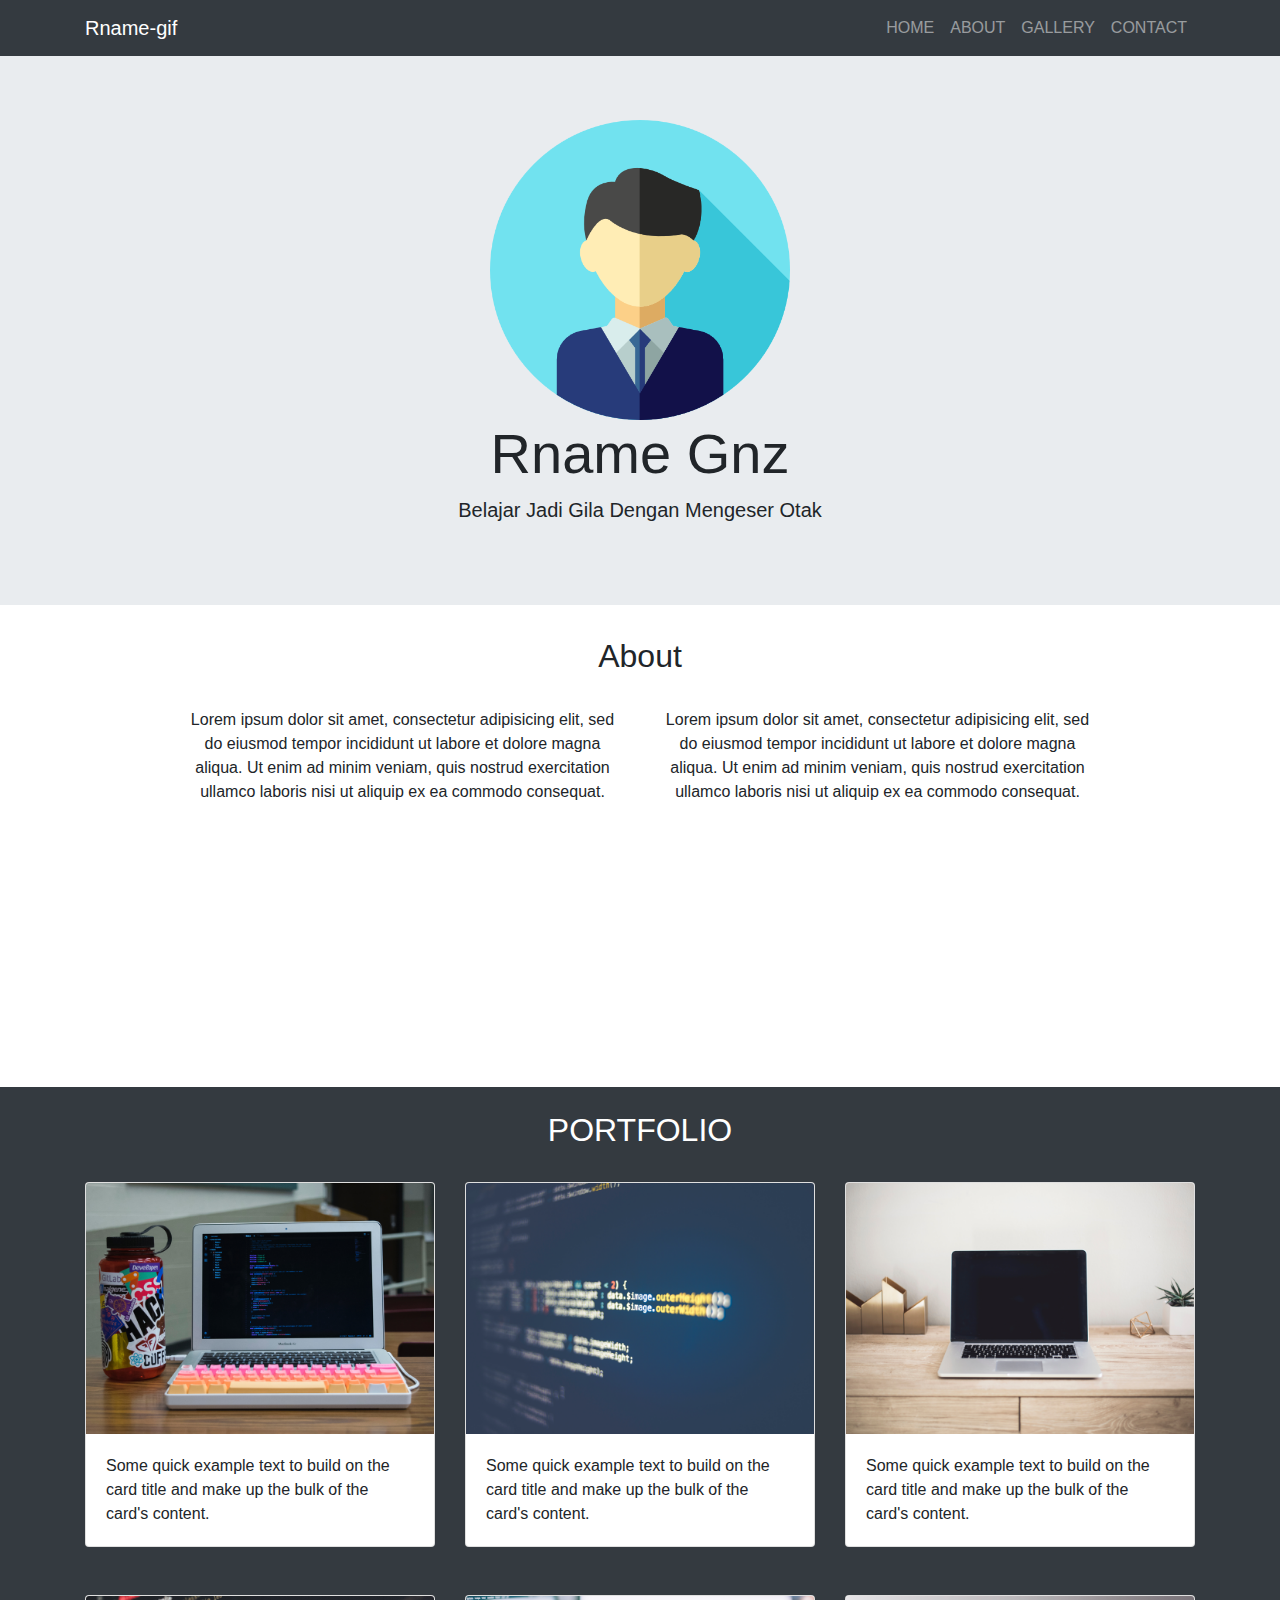
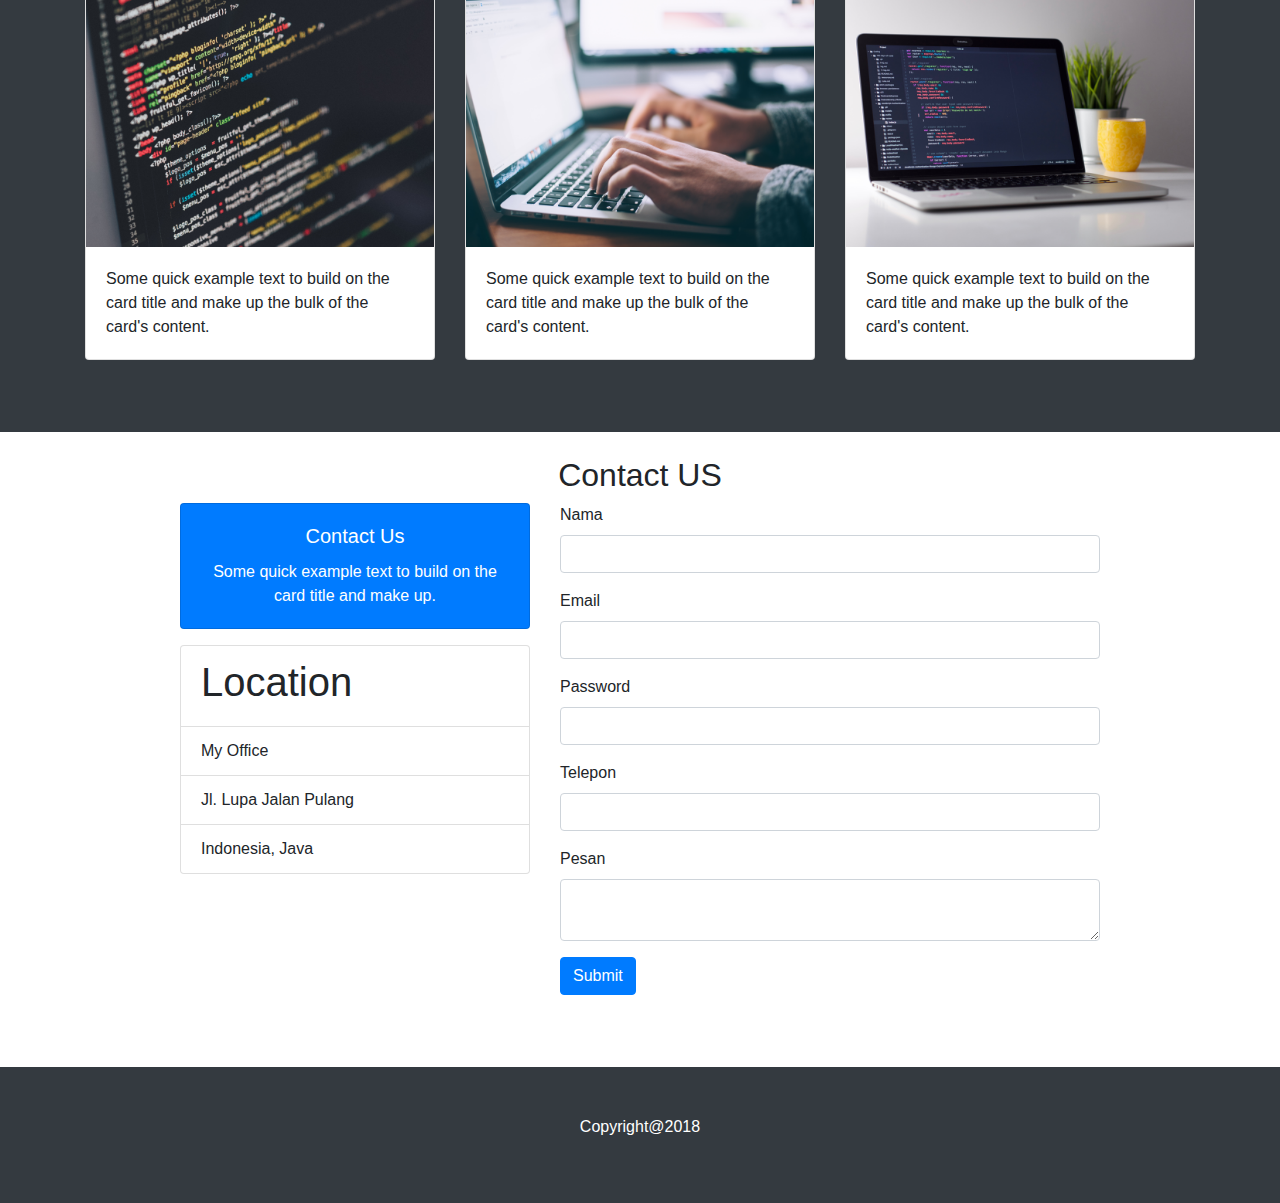
<file: index.html>
<!doctype html>
<html lang="en">
  <head>
  
    <meta charset="utf-8">
    <meta name="viewport" content="width=device-width, initial-scale=1, shrink-to-fit=no">

    <link rel="stylesheet" type="text/css" href="style.css">

    <link rel="stylesheet" href="https://stackpath.bootstrapcdn.com/bootstrap/4.3.1/css/bootstrap.min.css" integrity="sha384-ggOyR0iXCbMQv3Xipma34MD+dH/1fQ784/j6cY/iJTQUOhcWr7x9JvoRxT2MZw1T" crossorigin="anonymous">

  </head>
  <body>

   
  
      <nav class="navbar navbar-expand-lg navbar-dark bg-dark text-center">
         <div class="container">
      <a class="navbar-brand" href="#">Rname-gif</a>
      <button class="navbar-toggler" type="button" data-toggle="collapse" data-target="#navbar-1">
        <span class="navbar-toggler-icon"></span>
      </button>

      <div class="collapse navbar-collapse justify-content-between" id="navbar-1">
        <ul class="navbar-nav ml-auto">
          <li class="nav-item">
            <a class="nav-link" href="#">HOME</a>
          </li>
          <li class="nav-item">
            <a class="nav-link" href="#">ABOUT</a>
          </li>
          <li class="nav-item">
            <a class="nav-link" href="#">GALLERY</a>
          </li>
          <li class="nav-item">
            <a class="nav-link" href="#">CONTACT</a>
            
          </li>
         
        </ul>
        
      </div>
       </div>
    </nav>


    <div class="jumbotron jumbotron-fluid">
      <div class="container text-center">

      <img src="img/profile1.png" width="300">

      <h1 class="display-4">Rname Gnz</h1>
      <p class="lead">Belajar Jadi Gila Dengan Mengeser Otak</p>
      </div>
    </div>

    
<section>
    <div class="container">
      <div class="row mb-4">
        <div class="col text-center">
      <h2>About</h2>
      </div>
    </div>
    <div class="row justify-content-center">
      <div class="col-md-5 text-center">
      <p>Lorem ipsum dolor sit amet, consectetur adipisicing elit, sed do eiusmod
      tempor incididunt ut labore et dolore magna aliqua. Ut enim ad minim veniam,
      quis nostrud exercitation ullamco laboris nisi ut aliquip ex ea commodo
      consequat.</p>
      </div>
      <div class="col-md-5 text-center">
      <p>Lorem ipsum dolor sit amet, consectetur adipisicing elit, sed do eiusmod
      tempor incididunt ut labore et dolore magna aliqua. Ut enim ad minim veniam,
      quis nostrud exercitation ullamco laboris nisi ut aliquip ex ea commodo
      consequat.</p>
      </div>
    </div>
  </div>


</section>

<section class="bg-dark pb-4">
  <div class="container">

    <div class="row text-center mb-4 pt-4 text-white">
      <div class="col">
        <h2>PORTFOLIO</h2>
        
      </div>
      
    </div>


    <div class="row mb-4">

      <div class="col-md mb-4">
    
    <div class="card">
        <img src="img/thumbs/1.png" class="card-img-top" alt="...">
        <div class="card-body">
          <p class="card-text">Some quick example text to build on the card title and make up the bulk of the card's content.</p>
        </div>
       </div>
      </div>


      <div class="col-md mb-4">
    
    <div class="card">
        <img src="img/thumbs/2.png" class="card-img-top" alt="...">
        <div class="card-body">
          <p class="card-text">Some quick example text to build on the card title and make up the bulk of the card's content.</p>
        </div>
       </div>
      </div>


      <div class="col-md mb-4">
    
    <div class="card">
        <img src="img/thumbs/3.png" class="card-img-top" alt="...">
        <div class="card-body">
          <p class="card-text">Some quick example text to build on the card title and make up the bulk of the card's content.</p>
        </div>
       </div>
      </div>

    </div>

    <div class="row mb-4">

      <div class="col-md mb-4">
    
    <div class="card">
        <img src="img/thumbs/4.png" class="card-img-top" alt="...">
        <div class="card-body">
          <p class="card-text">Some quick example text to build on the card title and make up the bulk of the card's content.</p>
        </div>
       </div>
      </div>
        <div class="col-md mb-4">
    
    <div class="card">
        <img src="img/thumbs/5.png" class="card-img-top" alt="...">
        <div class="card-body">
          <p class="card-text">Some quick example text to build on the card title and make up the bulk of the card's content.</p>
        </div>
       </div>
      </div>

        <div class="col-md mb-4">
    
    <div class="card">
        <img src="img/thumbs/6.png" class="card-img-top" alt="...">
        <div class="card-body">
          <p class="card-text">Some quick example text to build on the card title and make up the bulk of the card's content.</p>
        </div>
       </div>
      </div>
   
    </div>
    
  </div>
</section>


<section class="pb-4">
  <div class="container">
      <div class="row mt-4">
        <div class="col text-center">
      <h2>Contact US</h2>
      </div>
      </div>

      <div class="row justify-content-center">
        <div class="col-md-4 mb-5">

          <div class="card text-white bg-primary mb-3">
 
                <div class="card-body text-center">
                  <h5 class="card-title">Contact Us</h5>
                  <p class="card-text">Some quick example text to build on the card title and make up.</p>
                </div>
              </div>
          
       
     

          <ul class="list-group">
            <li class="list-group-item"><h1>Location</h1></li>
            <li class="list-group-item">My Office</li>
            <li class="list-group-item">Jl. Lupa Jalan Pulang</li>
            <li class="list-group-item">Indonesia, Java</li>

          </ul>
          
   
        </div> 

        <div class="col-md-6">


        <form>
              <div class="form-group">
                <label for="nama">Nama</label>
                <input type="nama" class="form-control" id="nama">
             
              </div>
              <div class="form-group">
                <label for="email">Email</label>
                <input type="email" class="form-control" id="email">
              </div>
              <div class="form-group">
                <label for="password">Password</label>
                <input type="password" class="form-control" id="password">
              </div>
              <div class="form-group">
                <label for="Telepon">Telepon</label>
                <input type="text" class="form-control" id="Telepon">
              </div>
              <div class="form-group">
                <label for="password">Pesan</label>
                <textarea class="form-control"></textarea>
              </div>
             
              <button type="submit" class="btn btn-primary">Submit</button>
        </form>
      </div>
    </div>
  </div>

</section>

<footer class="bg-dark mt-5 text-white text-center">
  <div class="p-5">
  <p>Copyright@2018</p>
  </div>
</footer>






   



     <script src="https://code.jquery.com/jquery-3.3.1.slim.min.js" integrity="sha384-q8i/X+965DzO0rT7abK41JStQIAqVgRVzpbzo5smXKp4YfRvH+8abtTE1Pi6jizo" crossorigin="anonymous"></script>
    <script src="https://cdnjs.cloudflare.com/ajax/libs/popper.js/1.14.0/umd/popper.min.js" integrity="sha384-cs/chFZiN24E4KMATLdqdvsezGxaGsi4hLGOzlXwp5UZB1LY//20VyM2taTB4QvJ" crossorigin="anonymous"></script>
    <script src="https://stackpath.bootstrapcdn.com/bootstrap/4.1.0/js/bootstrap.min.js" integrity="sha384-uefMccjFJAIv6A+rW+L4AHf99KvxDjWSu1z9VI8SKNVmz4sk7buKt/6v9KI65qnm" crossorigin="anonymous"></script>


  </body>
</html>
</file>
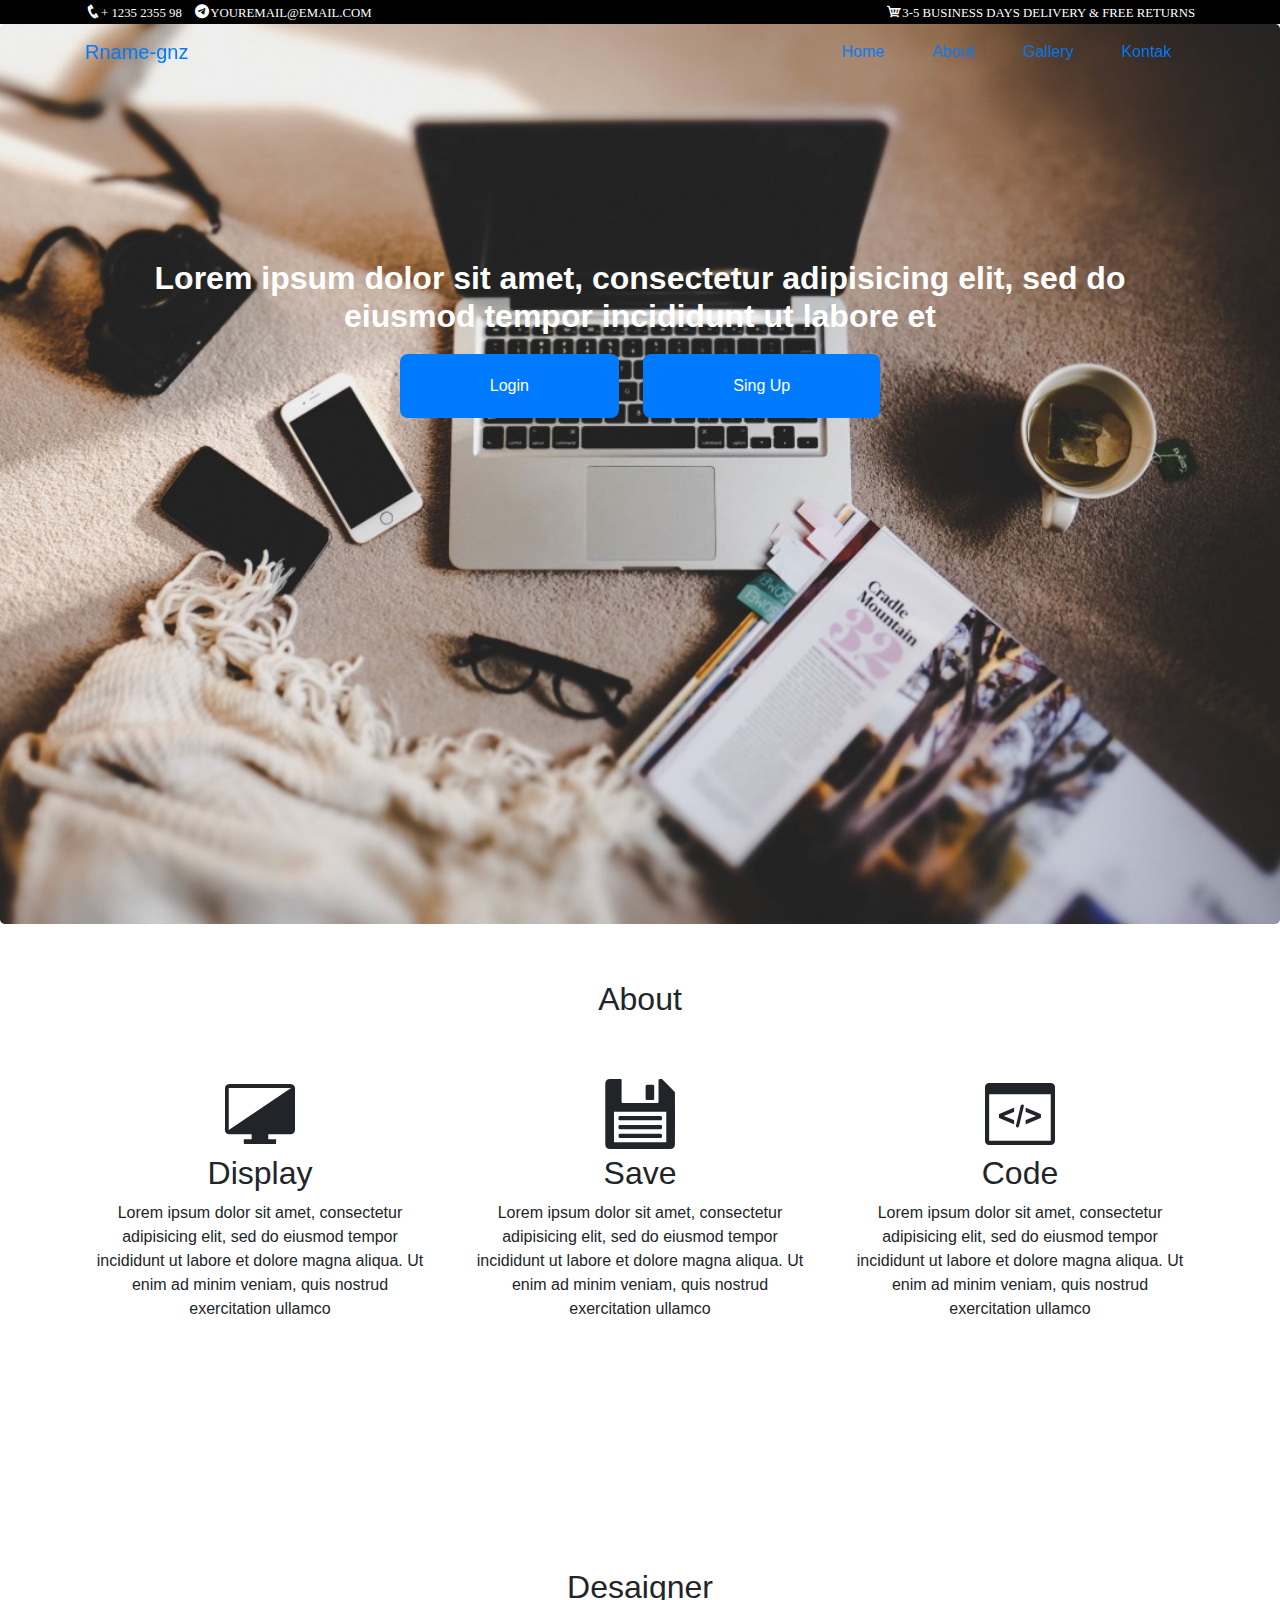
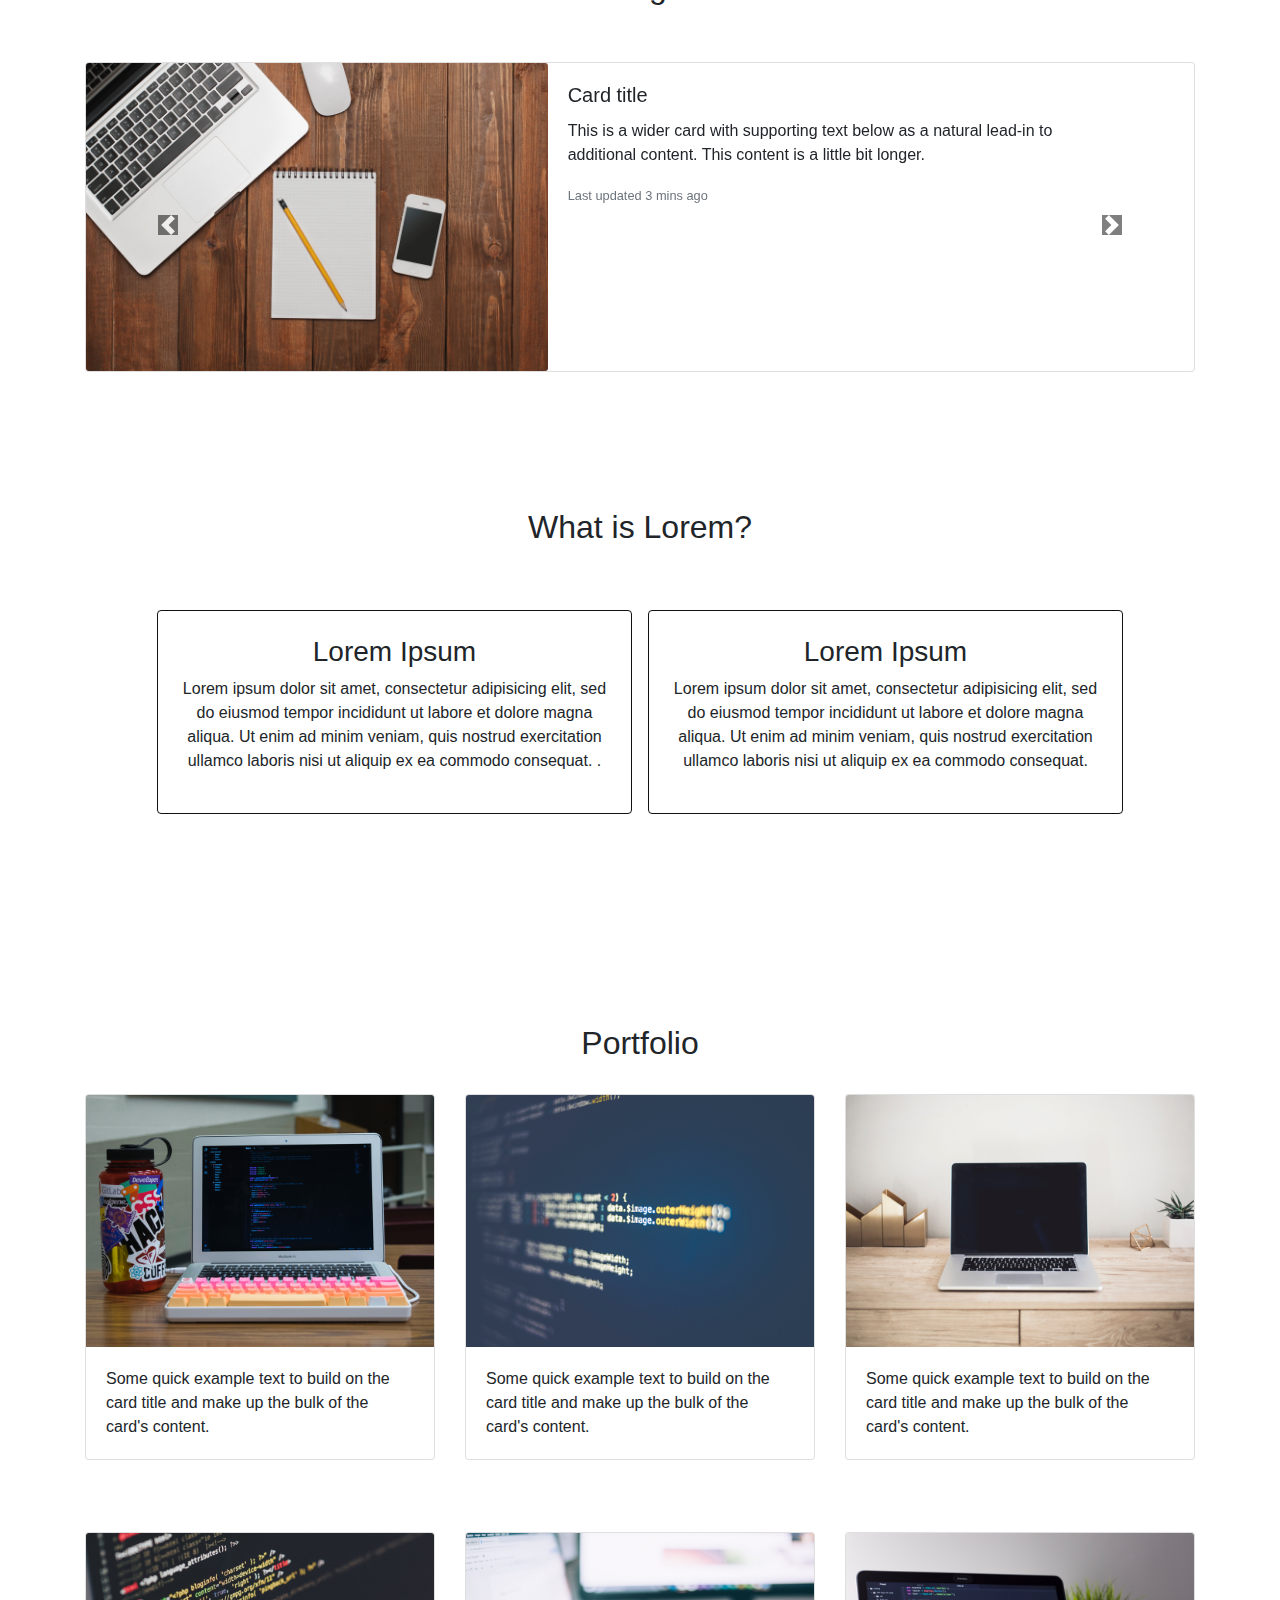
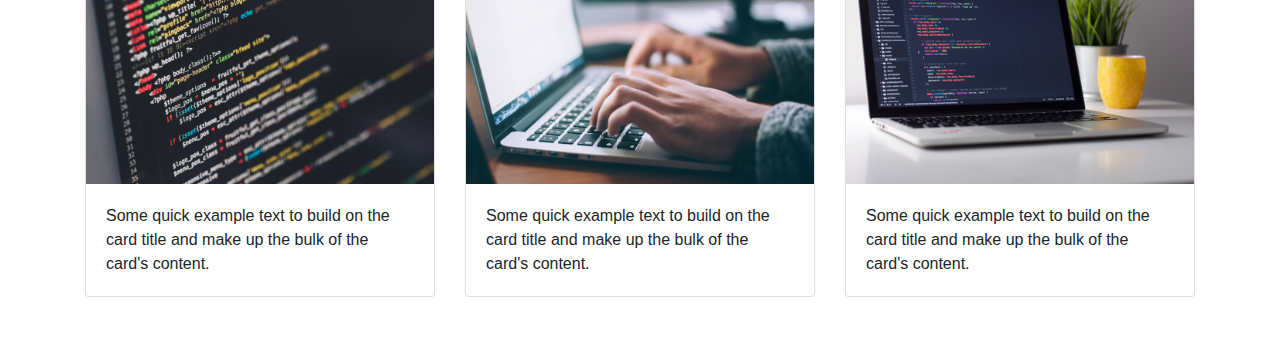
<file: project_2/index.html>
<!doctype html>
<html lang="en">
  <head>
 
    <meta charset="utf-8">
    <meta name="viewport" content="width=device-width, initial-scale=1, shrink-to-fit=no">

 
    <link rel="stylesheet" href="https://stackpath.bootstrapcdn.com/bootstrap/4.3.1/css/bootstrap.min.css" integrity="sha384-ggOyR0iXCbMQv3Xipma34MD+dH/1fQ784/j6cY/iJTQUOhcWr7x9JvoRxT2MZw1T" crossorigin="anonymous">
    <link rel="stylesheet" href="icofont/icofont.min.css">
    <link rel="stylesheet" type="text/css" href="style.css">

    <title>Hello, world!</title>
  </head>
  <body>
  
  <div class="wrapper text-white">
  <div class="container">

    <div class="d-flex flex-wrap justify-content-around">

      <ul class="list-inline mr-auto">
        <li class="list-inline-item"><i class="icofont-phone"><small>+ 1235 2355 98</small></i></li>
        <li class="list-inline-item"><i class="icofont-telegram"><small>YOUREMAIL@EMAIL.COM</small></i></li>
      </ul>
      <ul class="list-inline">
        <li class="list-inline-item"><i class="icofont-cart"><small>3-5 BUSINESS DAYS DELIVERY & FREE RETURNS</small></i></li>
      </ul>
      
    </div>
  </div>
    
  </div>





  <nav class="navbar navbar-expand-lg fixed-top navbar-transparent mt-4 " id="navbar">
    <div class="container">
  <a class="navbar-brand" href="#">Rname-gnz</a>
 
  <button class="navbar-toggler" type="button" data-toggle="collapse" data-target="#myNav" aria-controls="myNav" aria-expanded="false" aria-label="Toggle navigation">
    <span class="navbar-toggler-icon"></span>
  </button>

  <div class="collapse navbar-collapse" id="myNav">
    <ul class="navbar-nav ml-auto">
      <li class="nav-item mx-3">
        <a class="nav-link" href="#">Home</a>
      </li>
      <li class="nav-item mx-3">
        <a class="nav-link" href="#">About</a>
      </li>
      <li class="nav-item mx-3">
        <a class="nav-link" href="">Gallery</a>
      </li>
      <li class="nav-item mx-3">
        <a class="nav-link" href="">Kontak</a>
      </li>
    </ul>
   
  </div>
</div>
</nav>



<div class="jumbotron">


  <div class="container ">
    <div class="row justify-content-center">
      <div class="col text-center desc text-white">
        <h2><b>Lorem ipsum dolor sit amet, consectetur adipisicing elit, sed do eiusmod
        tempor incididunt ut labore et </b></h2>

        <div class="button-1">

        <button class=" btn-primary ">Login</button>
         <button class="btn-primary ">Sing Up</button>
         </div>
      </div>
      
    </div>
    
  </div>
  

  
</div>



<section class="mb-4">
  <div class="container">

    <div class="row">
      <div class="col d-flex justify-content-center my-4">
        <h2>About</h2>
        
      </div>
      
    </div>
    <div class="row text-center mt-4">
      <div class="col-lg-4 px-4">
        <i class="icofont-contrast icofont-5x"></i>
        <h2>Display</h2>
        <p>Lorem ipsum dolor sit amet, consectetur adipisicing elit, sed do eiusmod
        tempor incididunt ut labore et dolore magna aliqua. Ut enim ad minim veniam,
        quis nostrud exercitation ullamco</p>
      </div>
       <div class="col-lg-4 px-4">
        <i class="icofont-diskette icofont-5x"></i>
        <h2>Save</h2>
        <p>Lorem ipsum dolor sit amet, consectetur adipisicing elit, sed do eiusmod
        tempor incididunt ut labore et dolore magna aliqua. Ut enim ad minim veniam,
        quis nostrud exercitation ullamco</p>
      </div>
       <div class="col-lg-4 px-4">
        <i class="icofont-code icofont-5x"></i>
         <h2>Code</h2>
        <p>Lorem ipsum dolor sit amet, consectetur adipisicing elit, sed do eiusmod
        tempor incididunt ut labore et dolore magna aliqua. Ut enim ad minim veniam,
        quis nostrud exercitation ullamco</p>
      </div>
      
    </div>
    
  </div>
</section>

<section>
  <div class="container">
    <div class="row">
      <div class="col d-flex justify-content-center my-4 py-4">
        <h2>Desaigner</h2>
      </div>     
    </div>

    <div id="carouselExampleIndicators" class="carousel slide" data-ride="carousel">
  <ol class="carousel-indicators">
    <li data-target="#carouselExampleIndicators" data-slide-to="0" class="active"></li>
    <li data-target="#carouselExampleIndicators" data-slide-to="1"></li>
    <li data-target="#carouselExampleIndicators" data-slide-to="2"></li>
  </ol>
  <div class="carousel-inner">
    <div class="carousel-item active">

       <div class="card mb-3  ">
          <div class="row no-gutters">
            <div class="col-md-5">
              <img src="img/a1.jpg" class="card-img" alt="...">
            </div>
            <div class="col-md-6">
              <div class="card-body">
                <h5 class="card-title">Card title</h5>
                <p class="card-text">This is a wider card with supporting text below as a natural lead-in to additional content. This content is a little bit longer.</p>
                <p class="card-text"><small class="text-muted">Last updated 3 mins ago</small></p>
              </div>
            </div>
          </div>
        </div>


    </div>
    <div class="carousel-item">


        <div class="card mb-3 ">
          <div class="row no-gutters">
            <div class="col-md-5">
              <img src="img/a2.jpg" class="card-img" alt="...">
            </div>
            <div class="col-md-6">
              <div class="card-body">
                <h5 class="card-title">Card title</h5>
                <p class="card-text">This is a wider card with supporting text below as a natural lead-in to additional content. This content is a little bit longer.</p>
                <p class="card-text"><small class="text-muted">Last updated 3 mins ago</small></p>
              </div>
            </div>
          </div>
        </div>



    </div>
    <div class="carousel-item">


         <div class="card mb-3 ">
          <div class="row no-gutters">
            <div class="col-md-5">
              <img src="img/a3.jpg" class="card-img" alt="...">
            </div>
            <div class="col-md-6">
              <div class="card-body">
                <h5 class="card-title">Card title</h5>
                <p class="card-text">This is a wider card with supporting text below as a natural lead-in to additional content. This content is a little bit longer.</p>
                <p class="card-text"><small class="text-muted">Last updated 3 mins ago</small></p>
              </div>
            </div>
          </div>
        </div>
    

    </div>
  </div>
  <div class="slide px-4">
  <a class="carousel-control-prev mr-4" href="#carouselExampleIndicators" role="button" data-slide="prev">
    <span class="carousel-control-prev-icon" aria-hidden="true"></span>
    <span class="sr-only">Previous</span>
  </a>
  <a class="carousel-control-next mr-auto" href="#carouselExampleIndicators" role="button" data-slide="next">
    <span class="carousel-control-next-icon" aria-hidden="true"></span>
    <span class="sr-only">Next</span>
  </a>
</div></div>

        <!-- <div class="card mb-3 border-0">
          <div class="row no-gutters">
            <div class="col-md-5">
              <img src="img/a1.jpg" class="card-img" alt="...">
            </div>
            <div class="col-md-6">
              <div class="card-body">
                <h5 class="card-title">Card title</h5>
                <p class="card-text">This is a wider card with supporting text below as a natural lead-in to additional content. This content is a little bit longer.</p>
                <p class="card-text"><small class="text-muted">Last updated 3 mins ago</small></p>
              </div>
            </div>
          </div>
        </div> -->
  </div>
</section>

<section>
  <div class="container">
    <div class="row my-4 py-4">
      <div class="col d-flex justify-content-center">
    <h2>What is Lorem?</h2>

    </div></div>
    <div class="row d-flex justify-content-center">
    <div class="col-lg-5 text-center p-4 m-2" style="border: 1px solid #111; border-radius: 4px;">
      <h3>Lorem Ipsum</h3>
      <p>Lorem ipsum dolor sit amet, consectetur adipisicing elit, sed do eiusmod
      tempor incididunt ut labore et dolore magna aliqua. Ut enim ad minim veniam,
      quis nostrud exercitation ullamco laboris nisi ut aliquip ex ea commodo
      consequat. .</p>
      
    </div>
     <div class="col-lg-5 text-center p-4 m-2" style="border: 1px solid #111; border-radius: 4px">
      <h3>Lorem Ipsum</h3>
      <p>Lorem ipsum dolor sit amet, consectetur adipisicing elit, sed do eiusmod
      tempor incididunt ut labore et dolore magna aliqua. Ut enim ad minim veniam,
      quis nostrud exercitation ullamco laboris nisi ut aliquip ex ea commodo
      consequat.  </p>
      
    </div>
    </div>
    
  </div>
</section>

<section>
  <div class="container">
    <div class="row">
      <div class="col d-flex justify-content-center">
        <h2>Portfolio</h2>
        
      </div>
      
    </div>

    <div class="row ">

              <div class="col-lg-4 my-4">

           <div class="card">
          <img src="img/thumbs/1.png" class="card-img-top" alt="...">
          <div class="card-body">
            <p class="card-text">Some quick example text to build on the card title and make up the bulk of the card's content.</p>
          </div>
        </div>
            </div>

               <div class="col-lg-4 my-4">

           <div class="card">
          <img src="img/thumbs/2.png" class="card-img-top" alt="...">
          <div class="card-body">
            <p class="card-text">Some quick example text to build on the card title and make up the bulk of the card's content.</p>
          </div>
        </div>
            </div>

               <div class="col-lg-4 my-4">

           <div class="card">
          <img src="img/thumbs/3.png" class="card-img-top" alt="...">
          <div class="card-body">
            <p class="card-text">Some quick example text to build on the card title and make up the bulk of the card's content.</p>
          </div>
        </div>
            </div>

            </div>

            <div class="row my-4">

               <div class="col-lg-4 my-4">

           <div class="card">
          <img src="img/thumbs/4.png" class="card-img-top" alt="...">
          <div class="card-body">
            <p class="card-text">Some quick example text to build on the card title and make up the bulk of the card's content.</p>
          </div>
        </div>
            </div>

              <div class="col-lg-4 my-4">

           <div class="card">
          <img src="img/thumbs/5.png" class="card-img-top" alt="...">
          <div class="card-body">
            <p class="card-text">Some quick example text to build on the card title and make up the bulk of the card's content.</p>
          </div>
        </div>
            </div>

              <div class="col-lg-4 my-4">

           <div class="card">
          <img src="img/thumbs/6.png" class="card-img-top" alt="...">
          <div class="card-body">
            <p class="card-text">Some quick example text to build on the card title and make up the bulk of the card's content.</p>
          </div>
        </div>
            </div>


  </div>
  </div>
</section>




































  
    <script src="https://code.jquery.com/jquery-3.3.1.slim.min.js" integrity="sha384-q8i/X+965DzO0rT7abK41JStQIAqVgRVzpbzo5smXKp4YfRvH+8abtTE1Pi6jizo" crossorigin="anonymous"></script>
    <script src="https://cdnjs.cloudflare.com/ajax/libs/popper.js/1.14.7/umd/popper.min.js" integrity="sha384-UO2eT0CpHqdSJQ6hJty5KVphtPhzWj9WO1clHTMGa3JDZwrnQq4sF86dIHNDz0W1" crossorigin="anonymous"></script>
    <script src="https://stackpath.bootstrapcdn.com/bootstrap/4.3.1/js/bootstrap.min.js" integrity="sha384-JjSmVgyd0p3pXB1rRibZUAYoIIy6OrQ6VrjIEaFf/nJGzIxFDsf4x0xIM+B07jRM" crossorigin="anonymous"></script>
  </body>
</html>
</file>
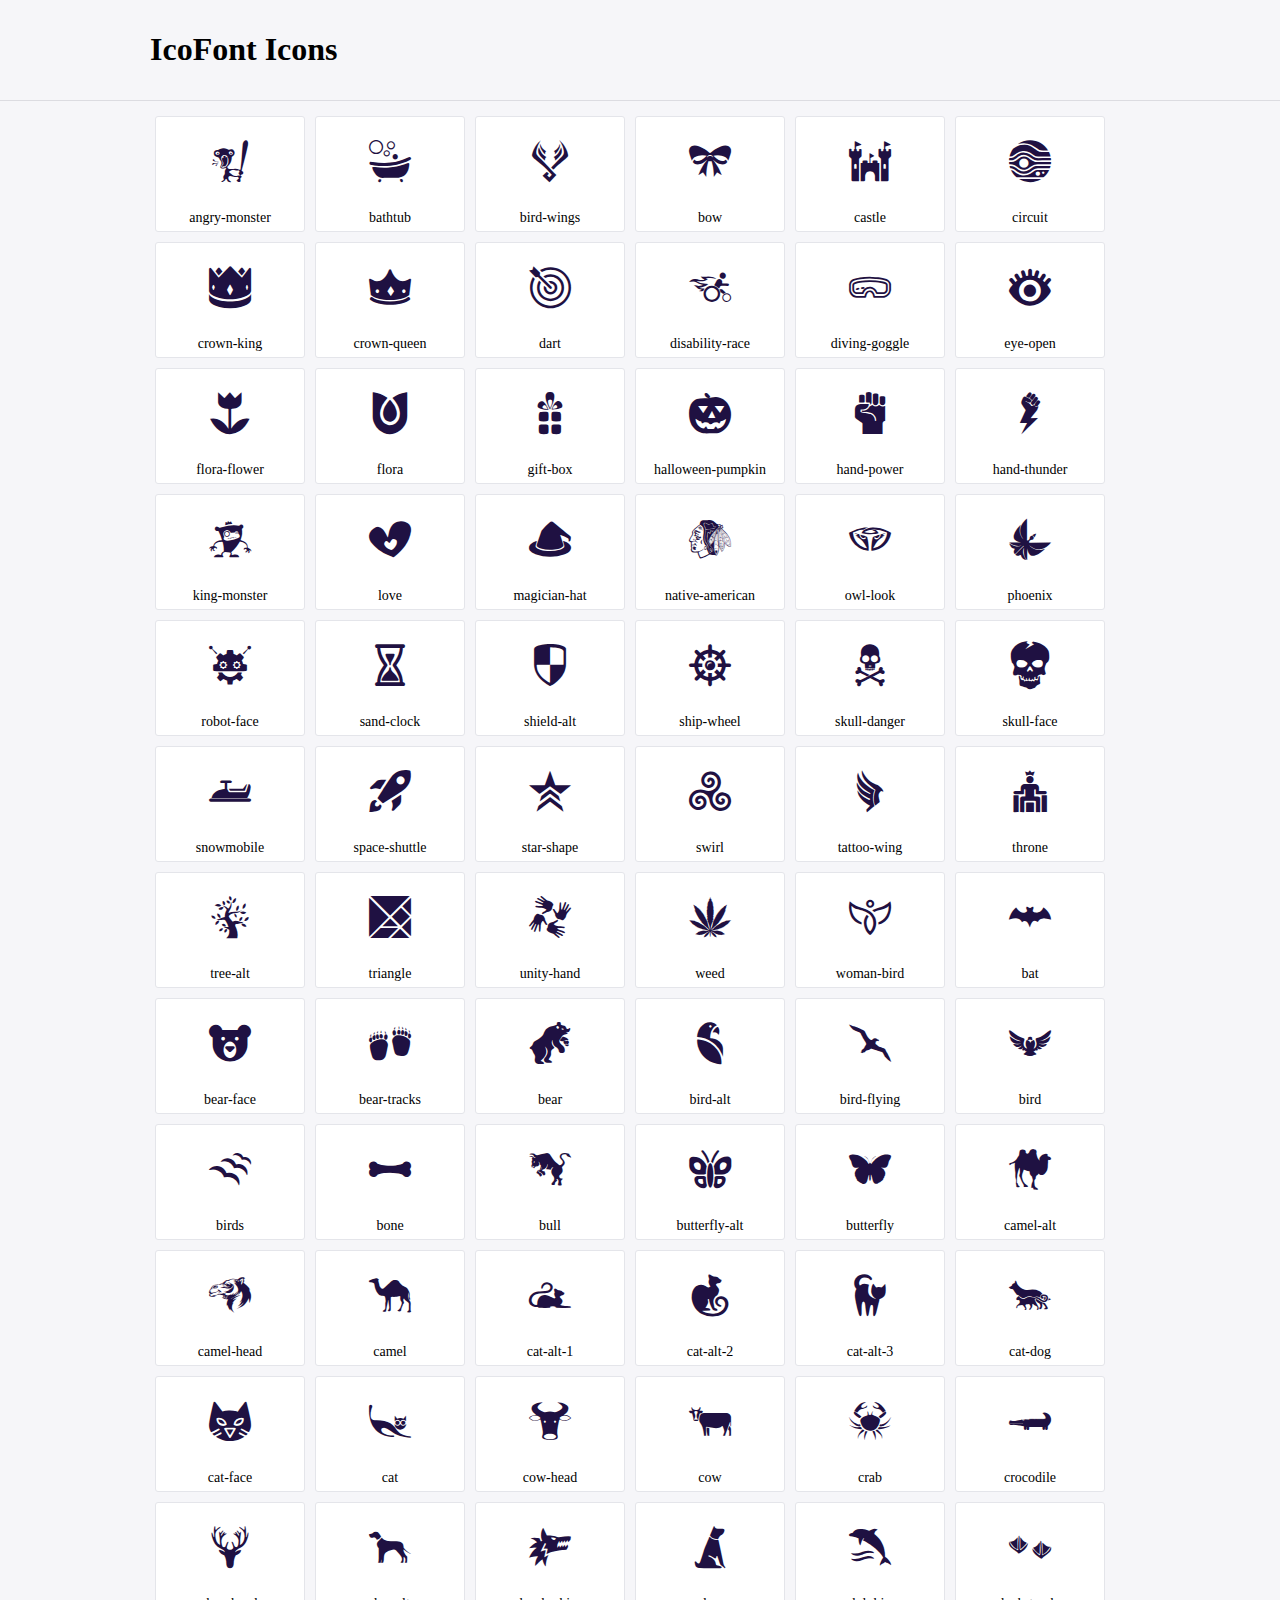
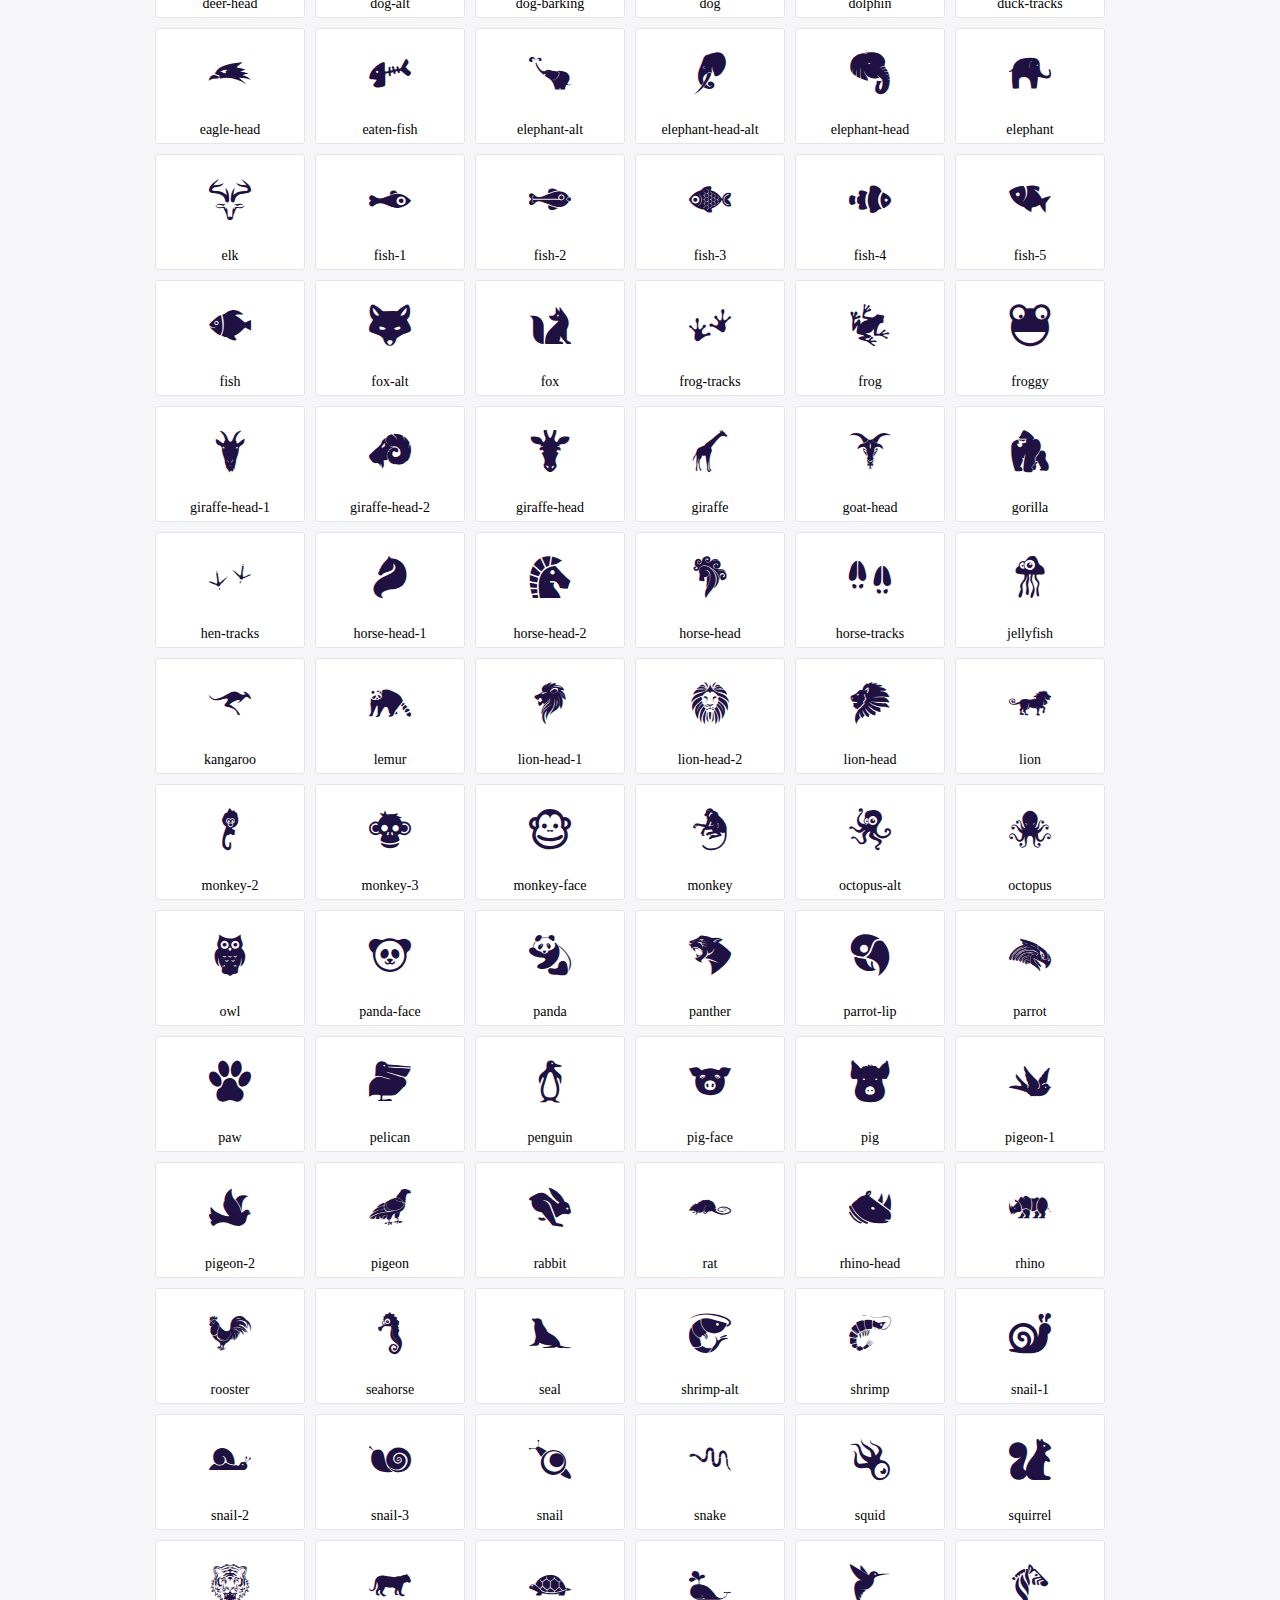
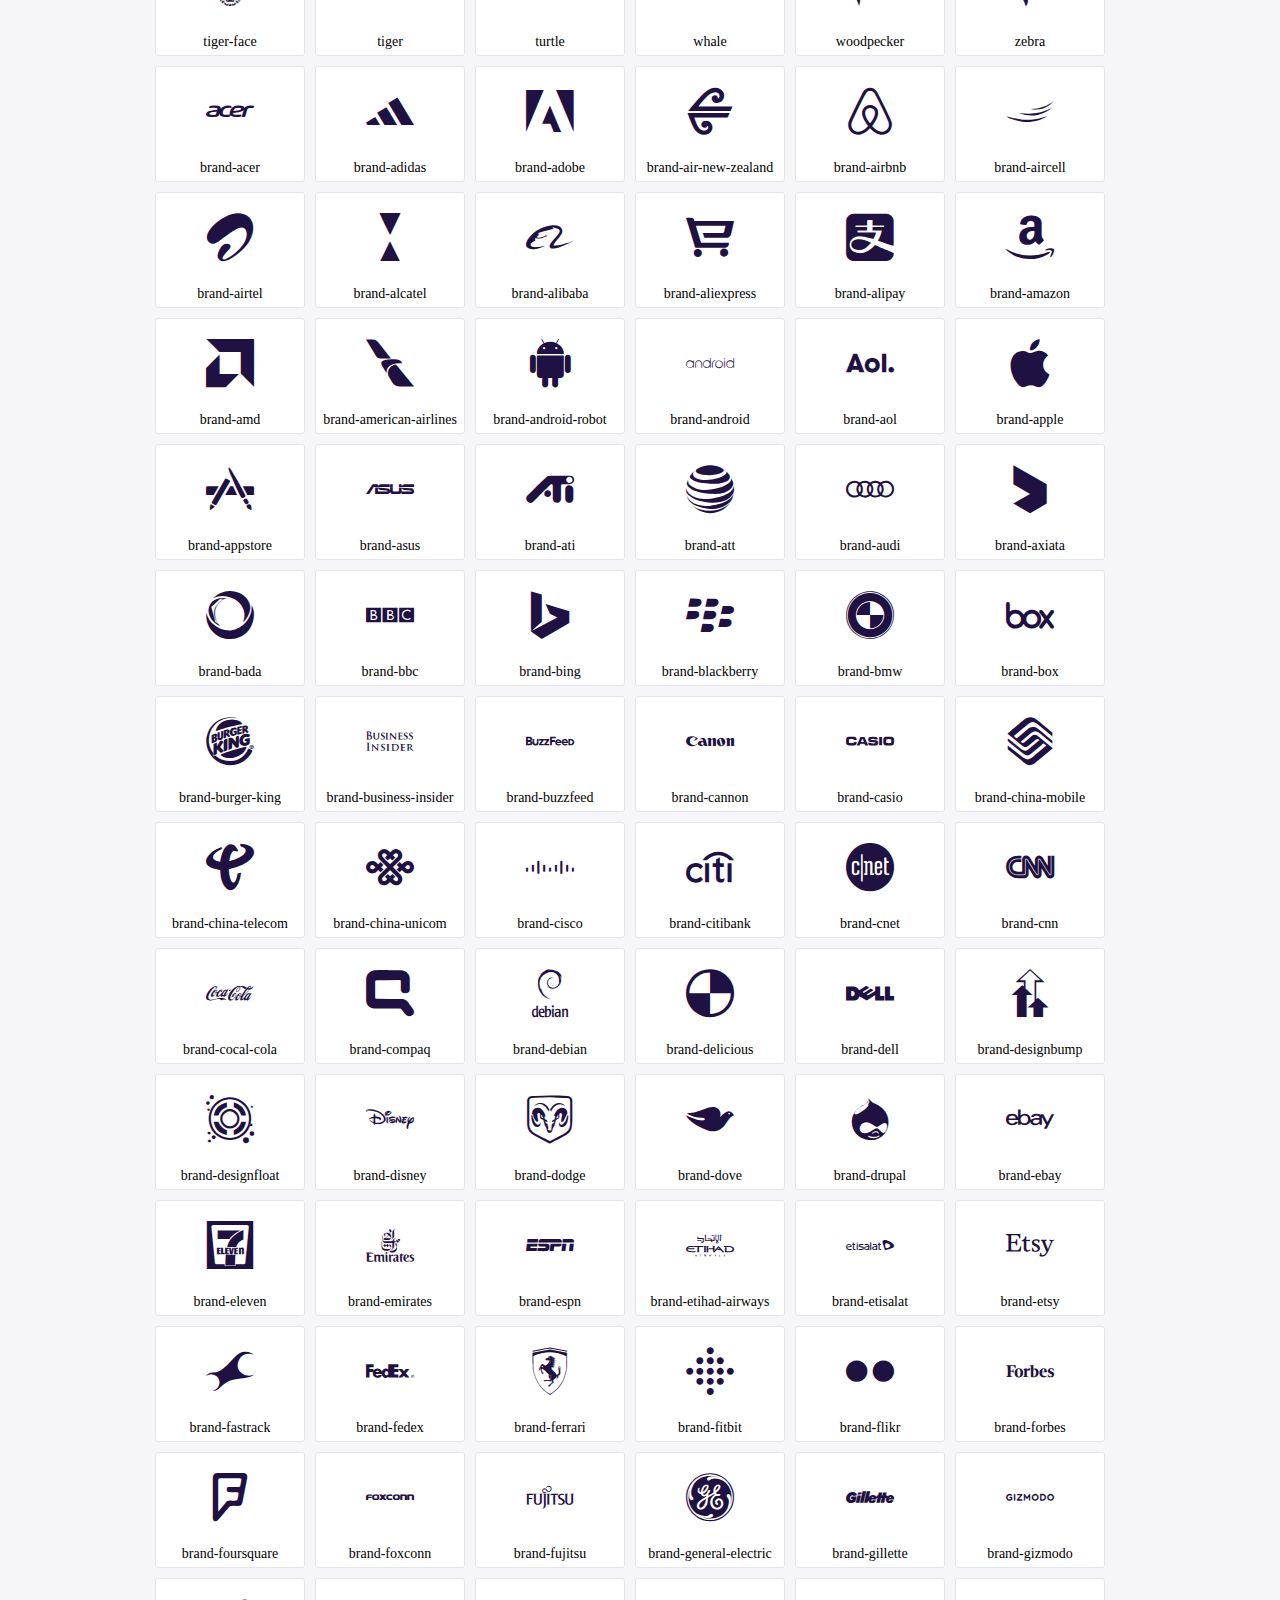
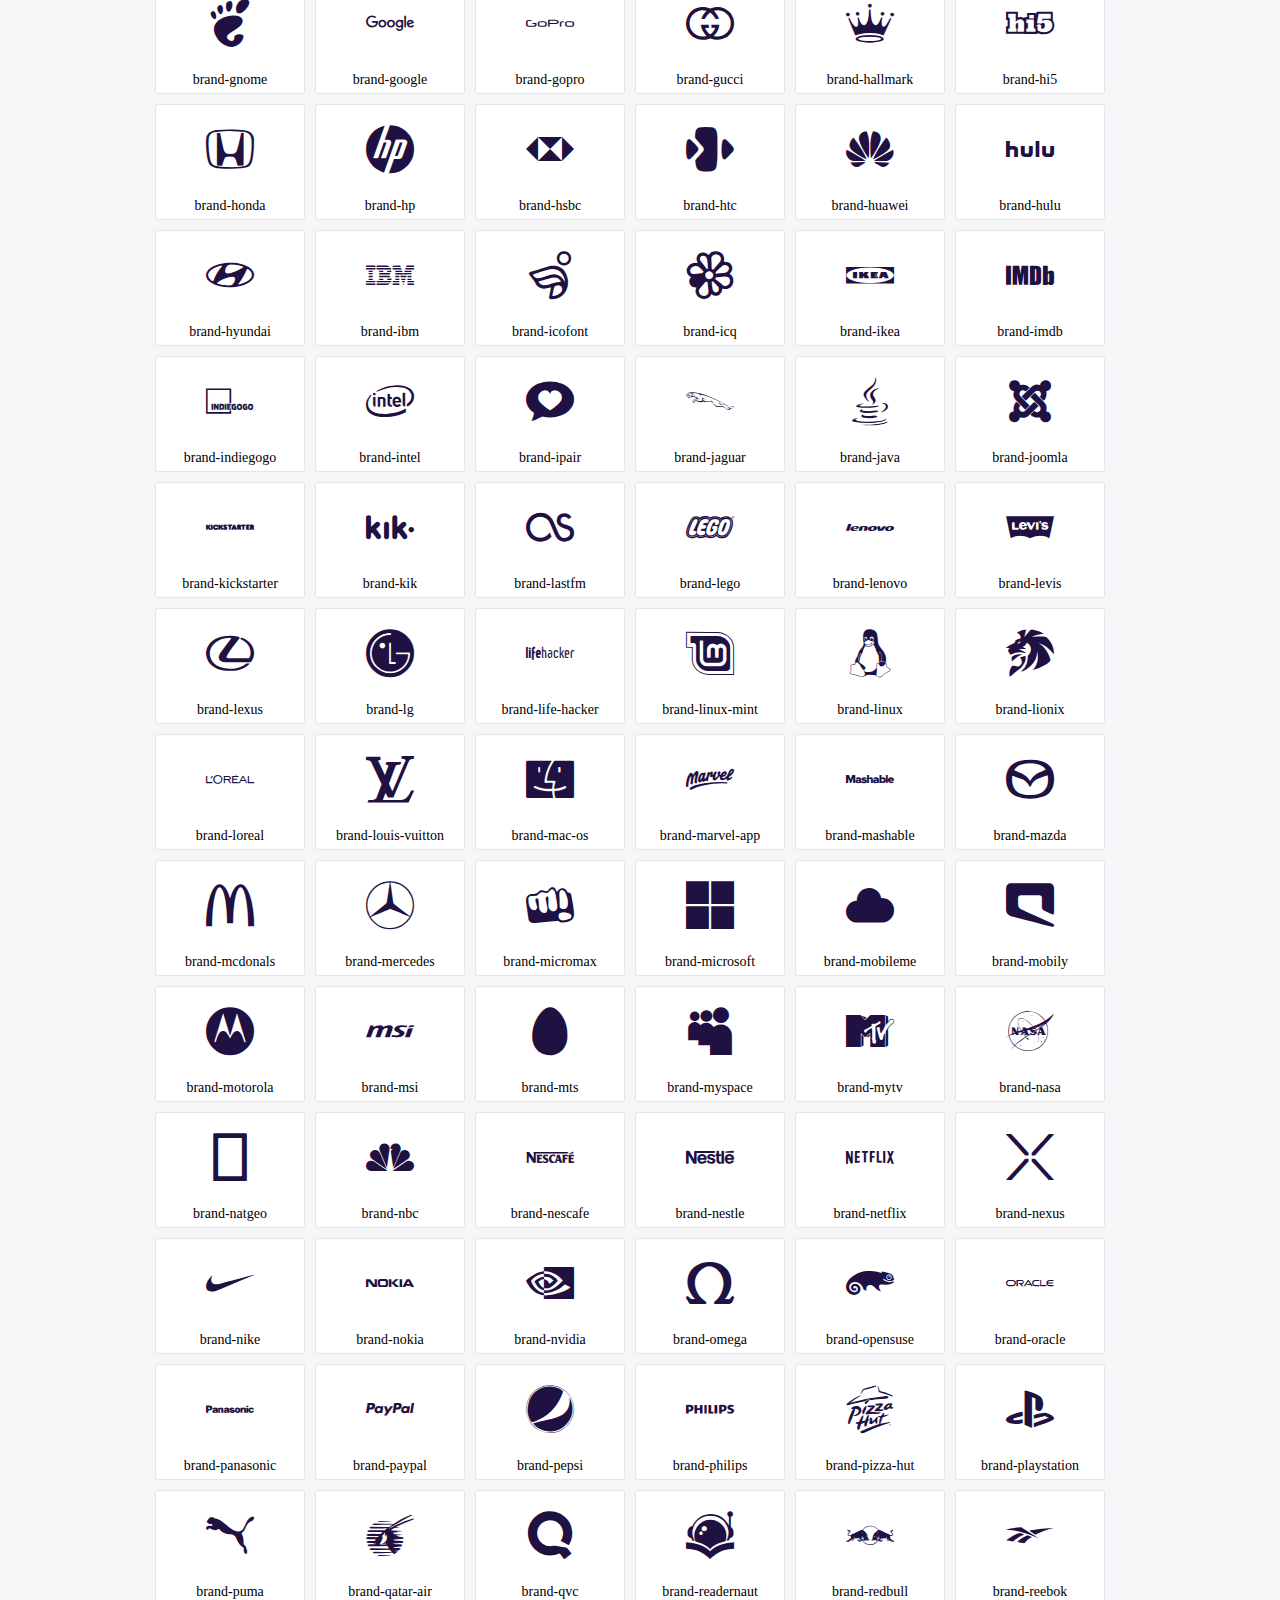
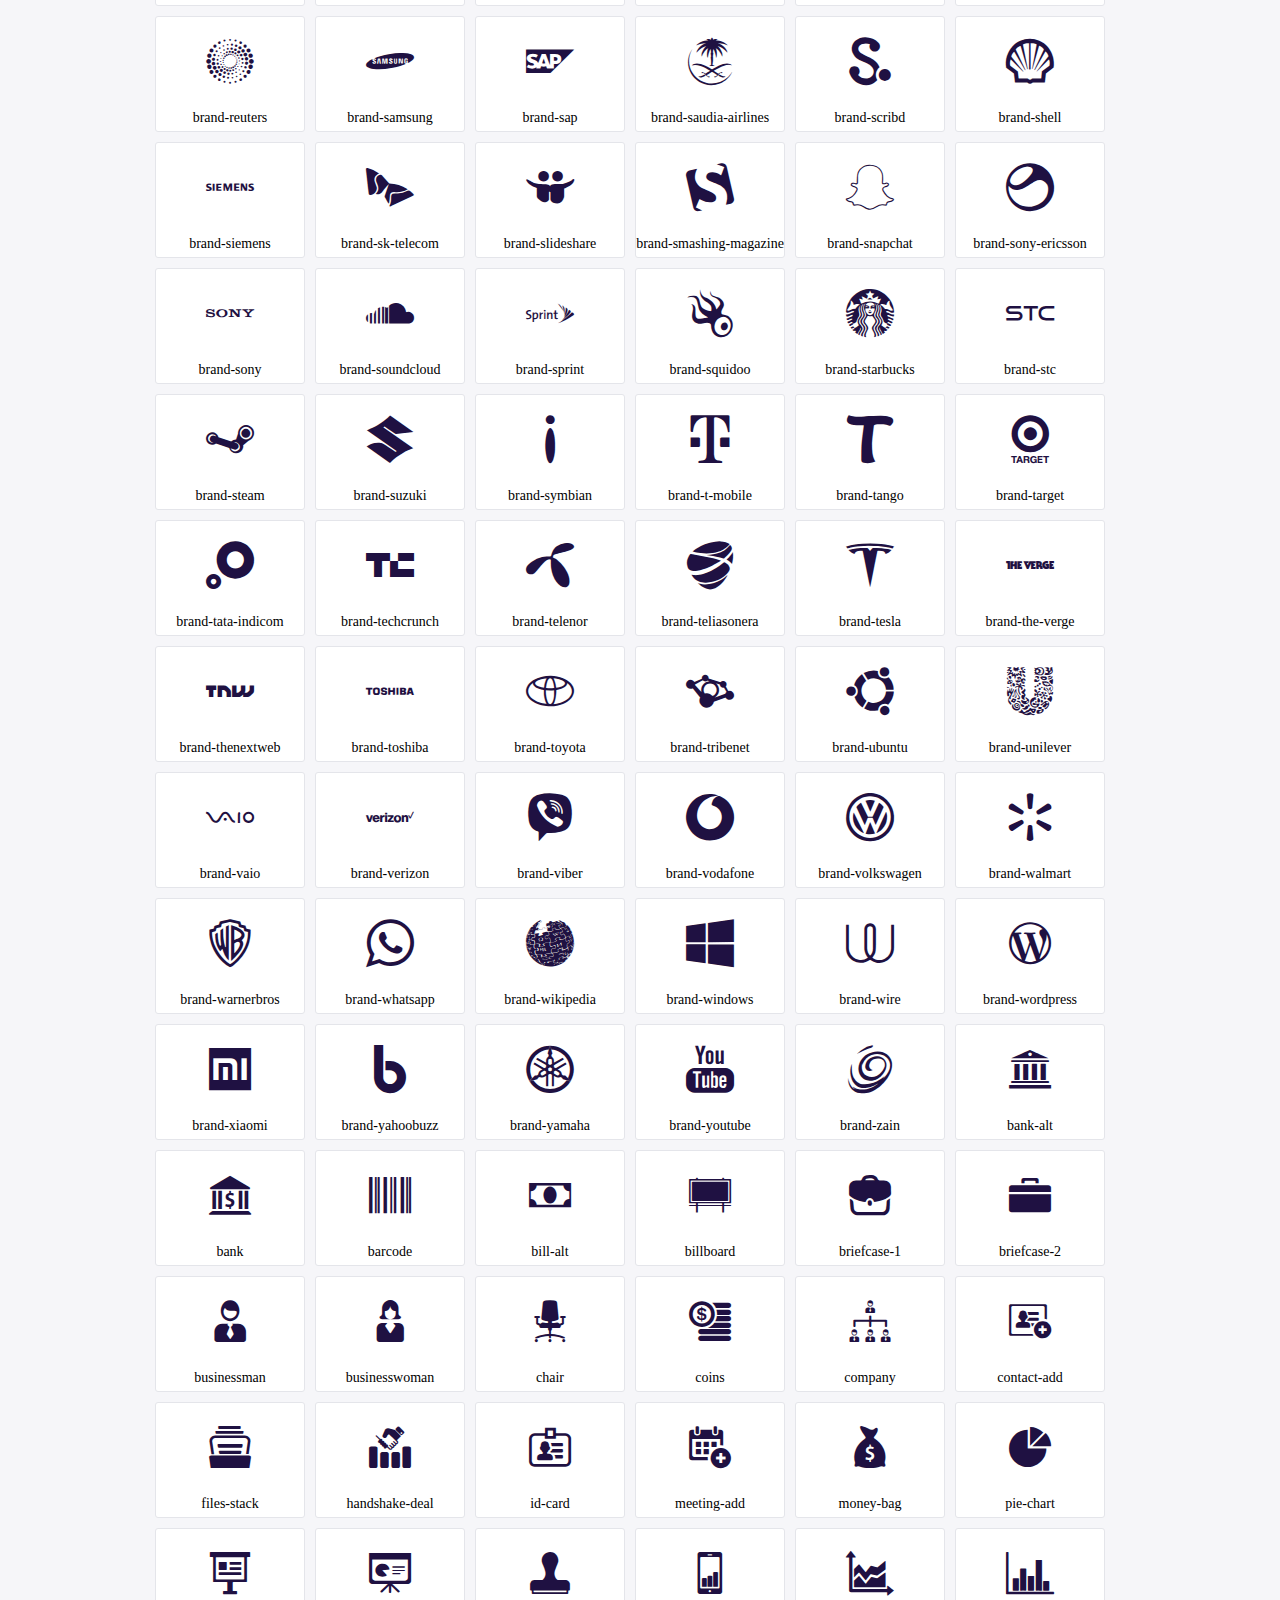
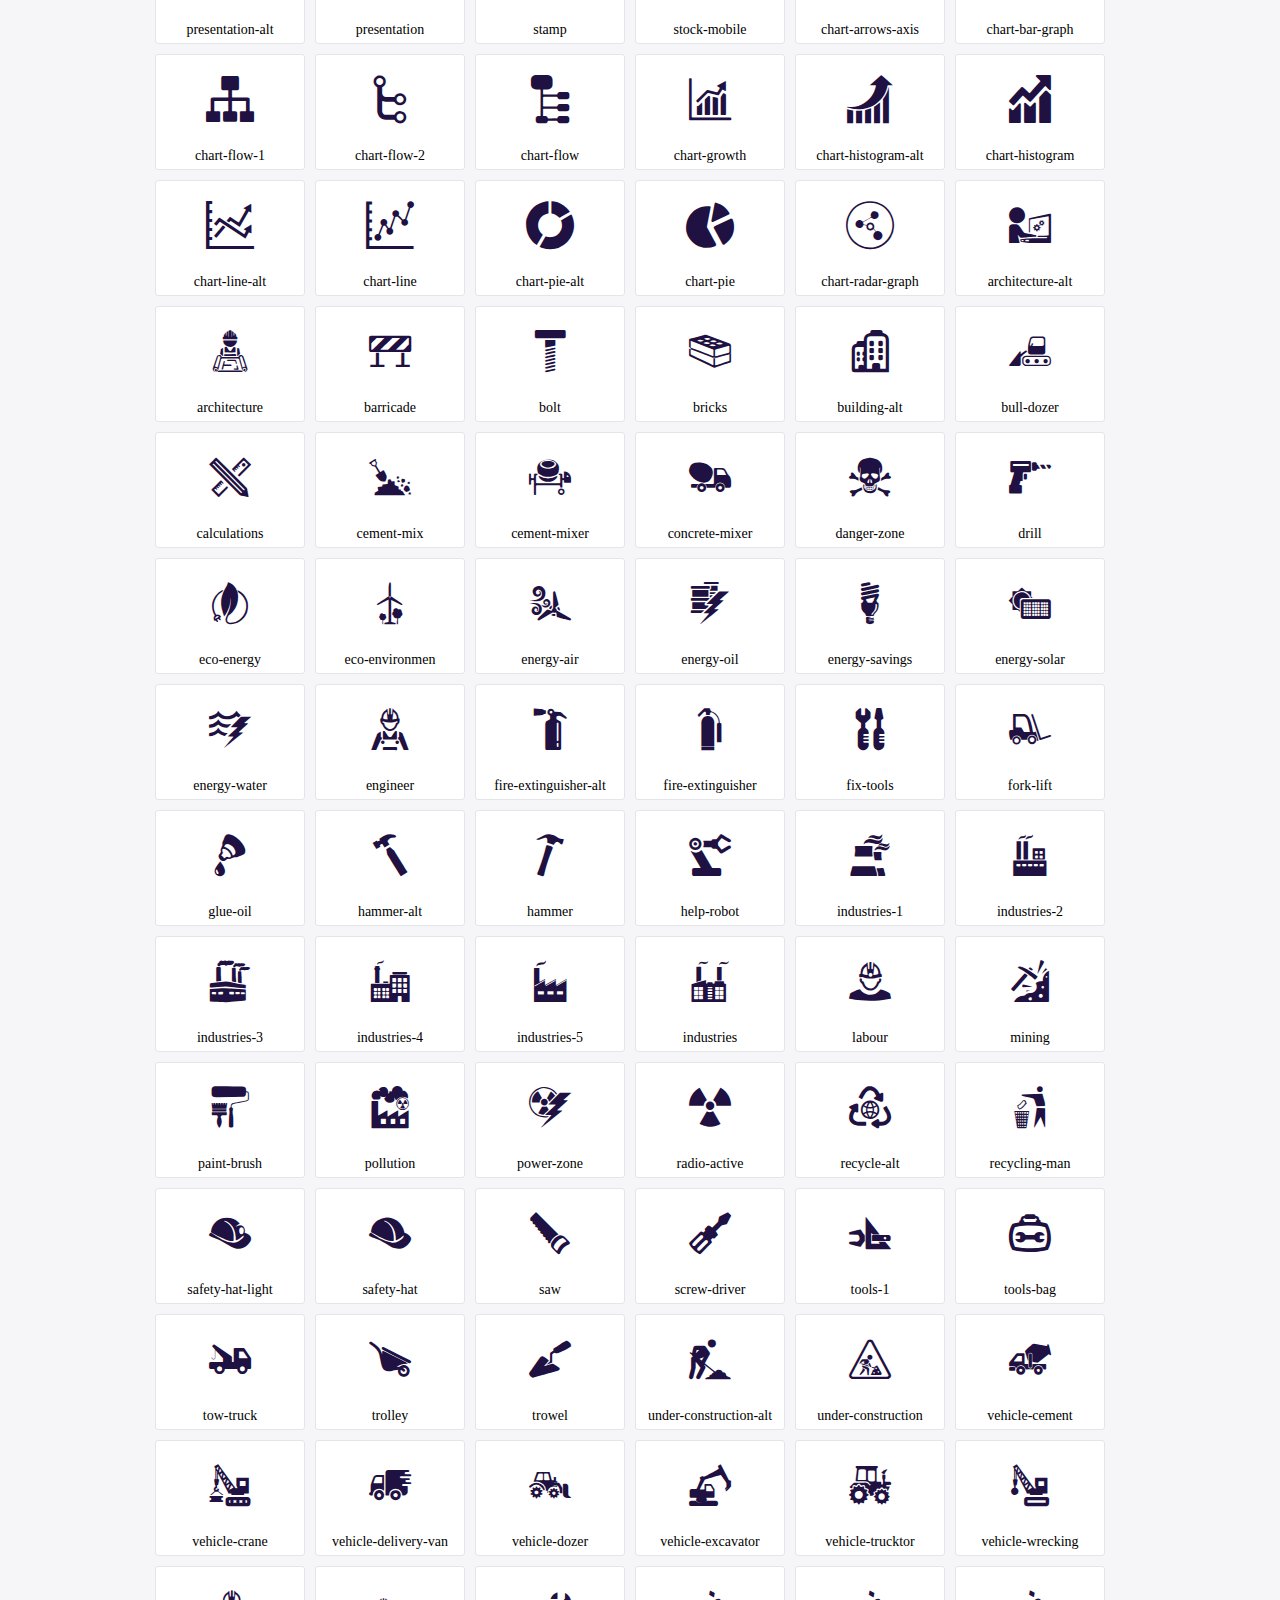
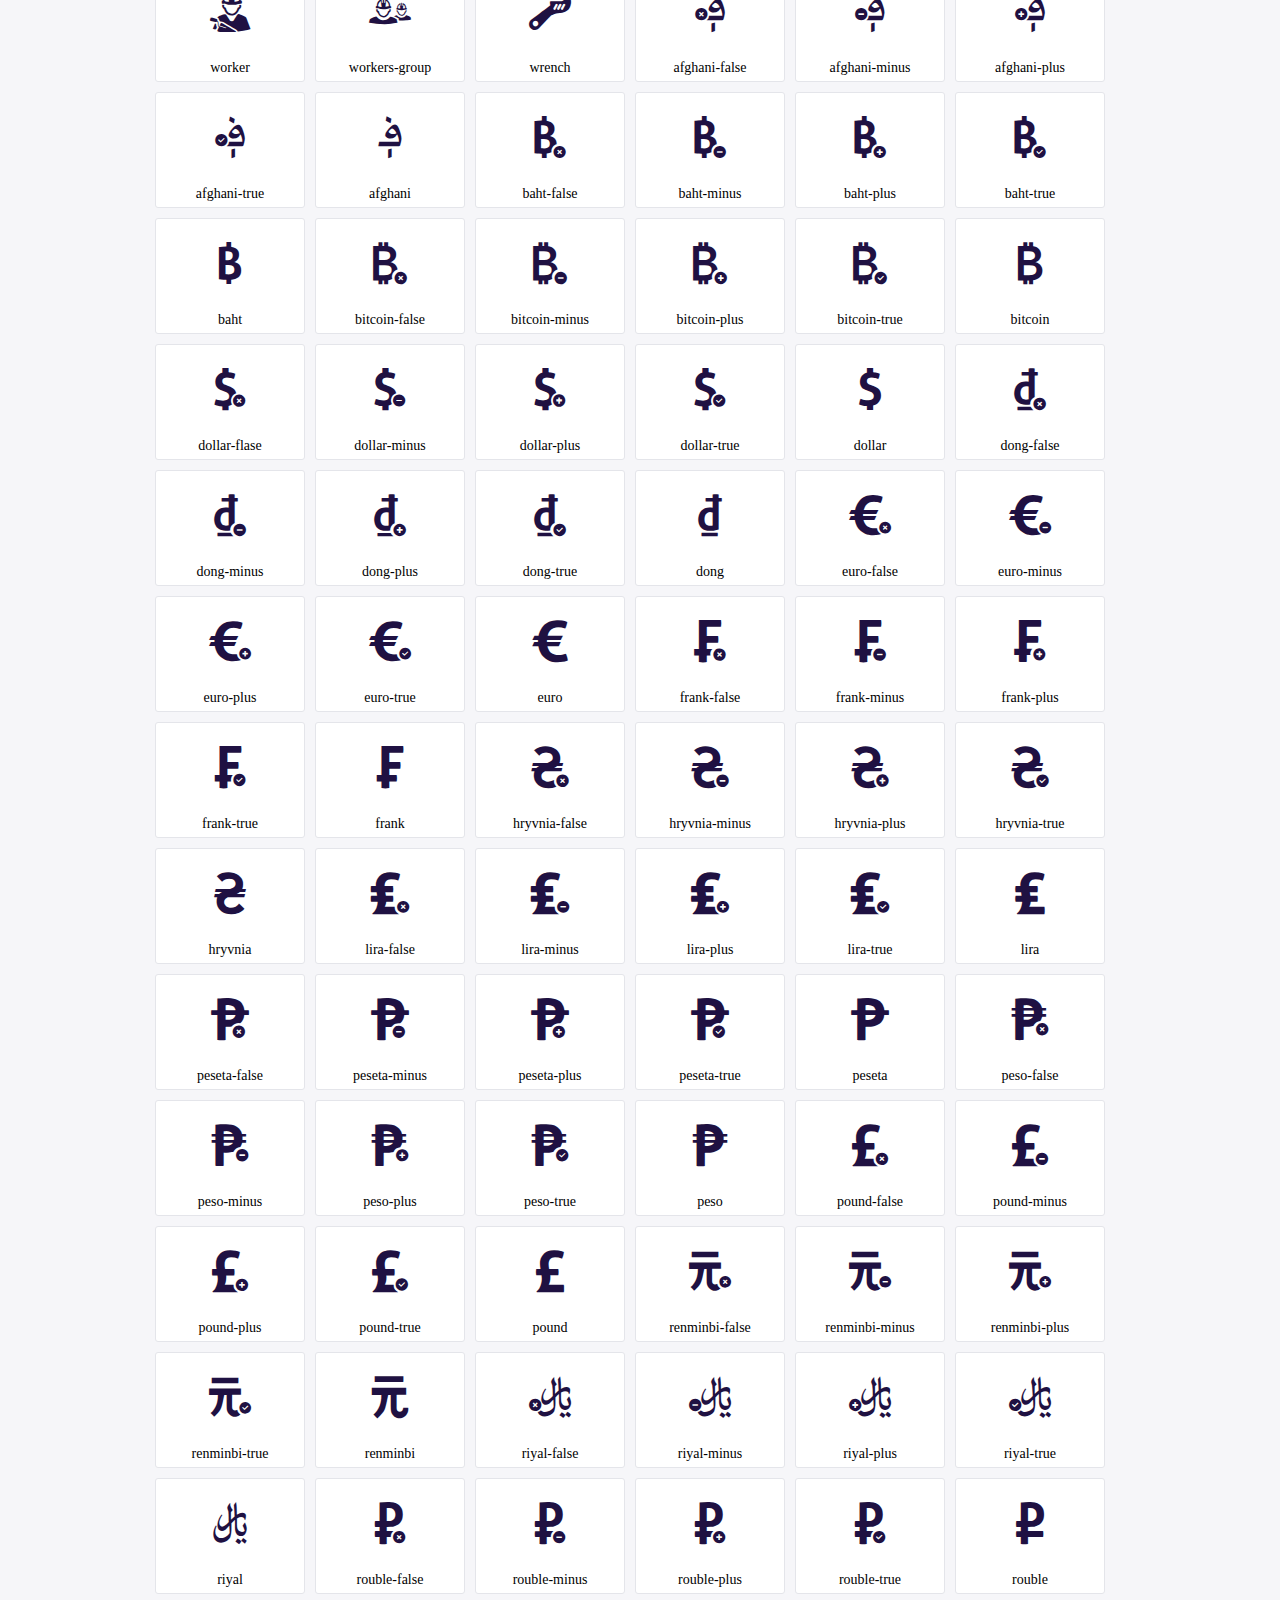
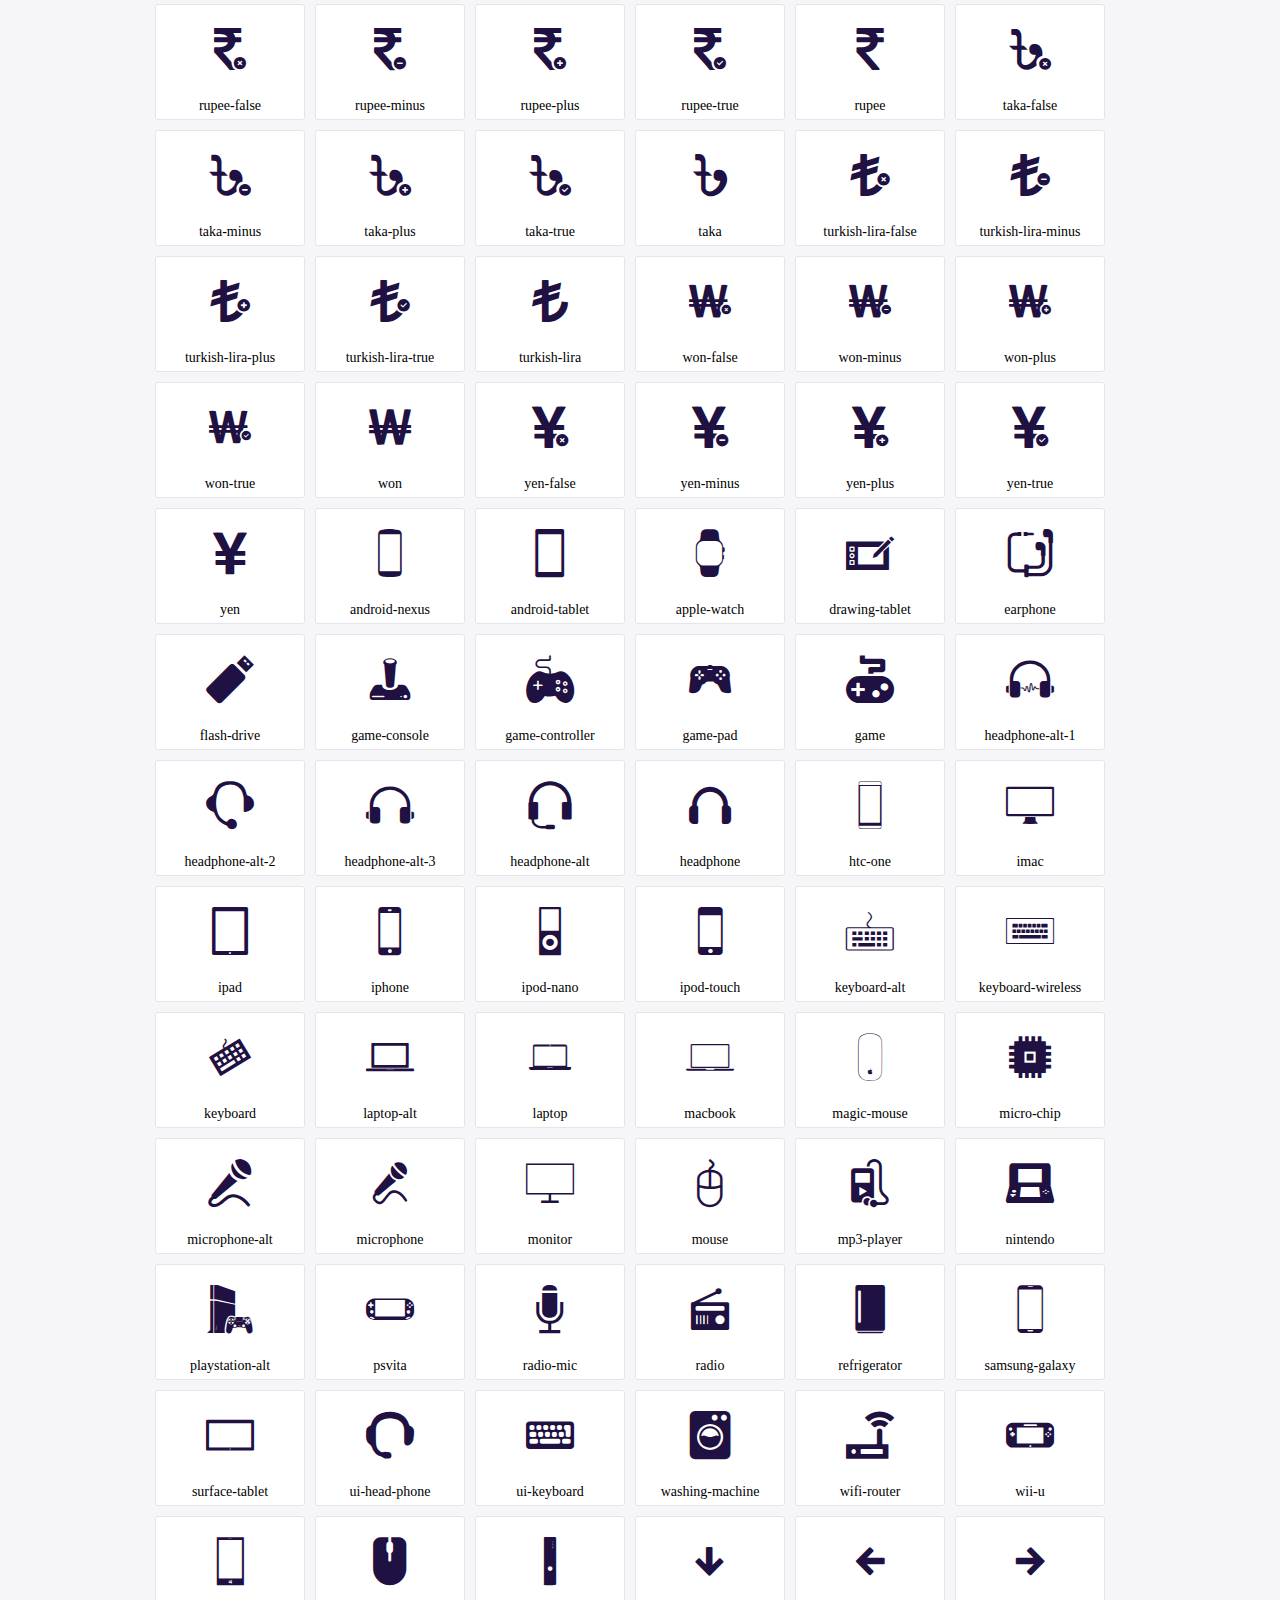
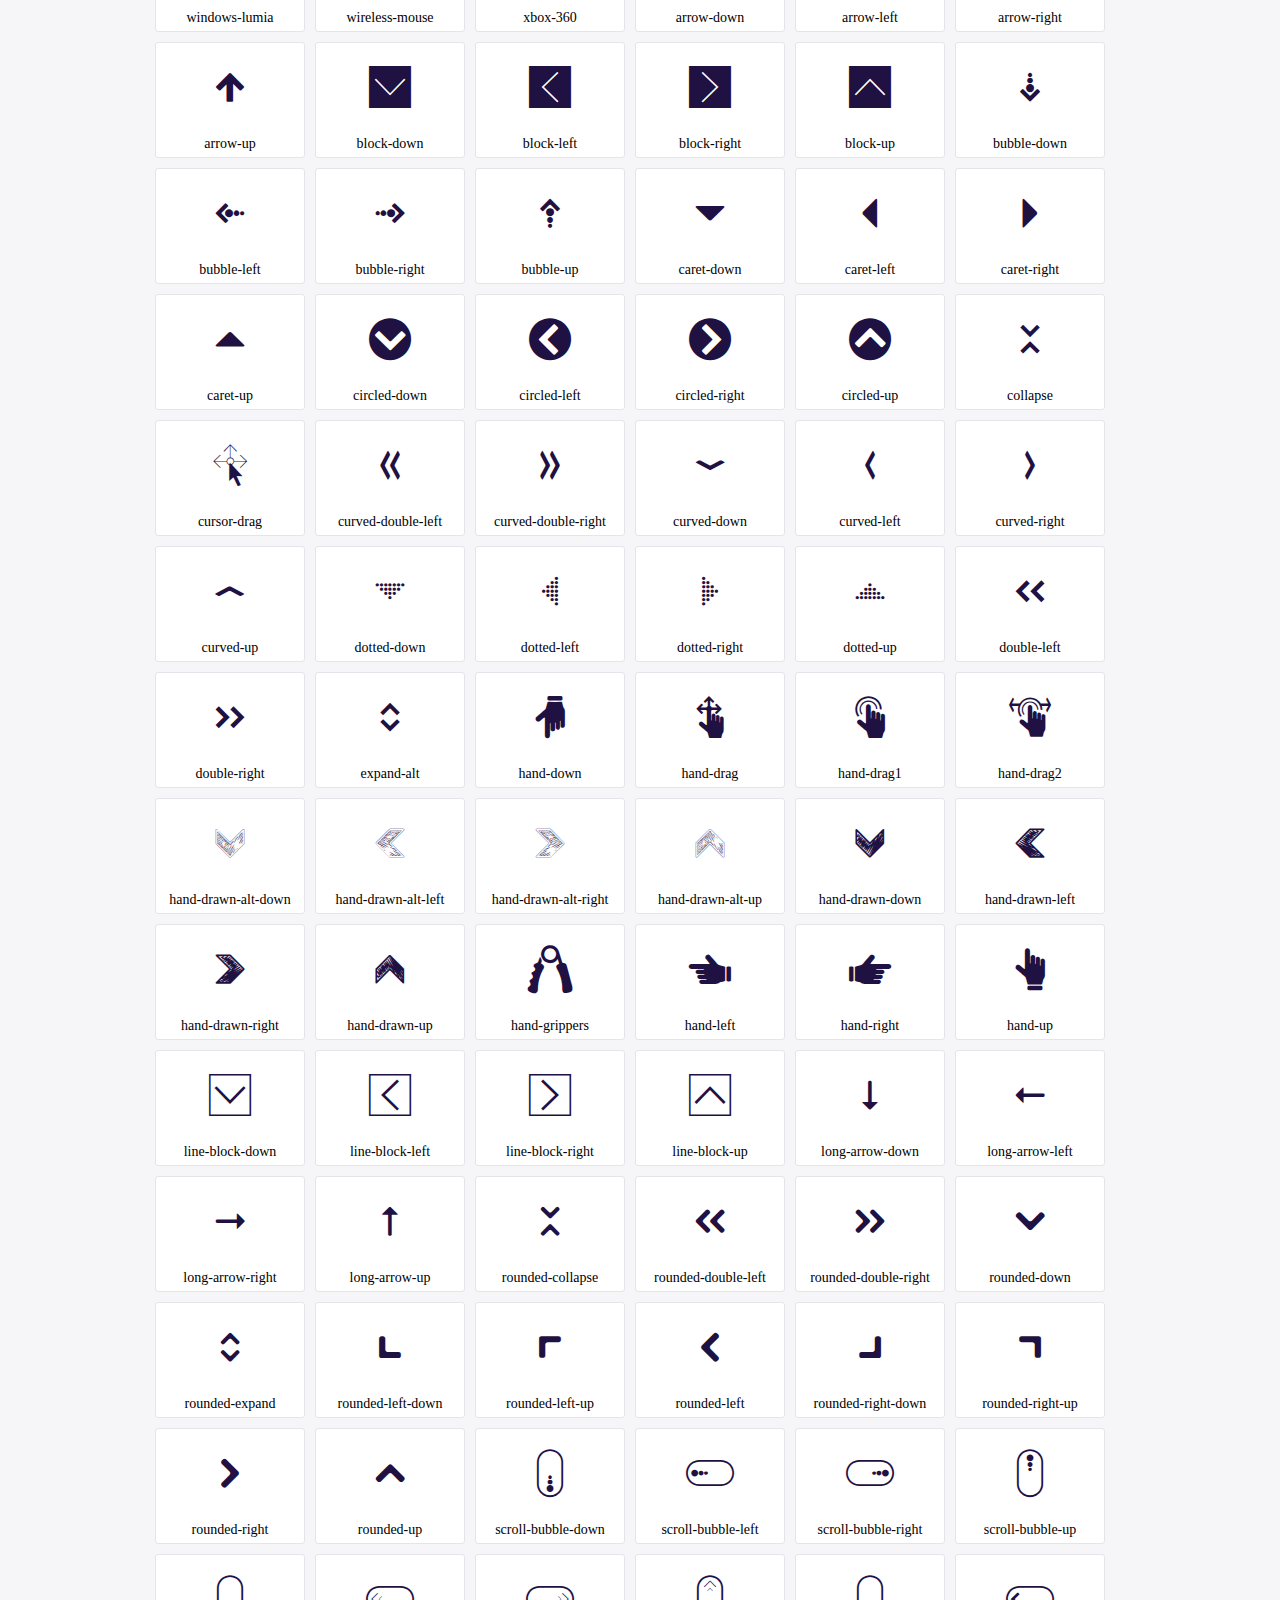
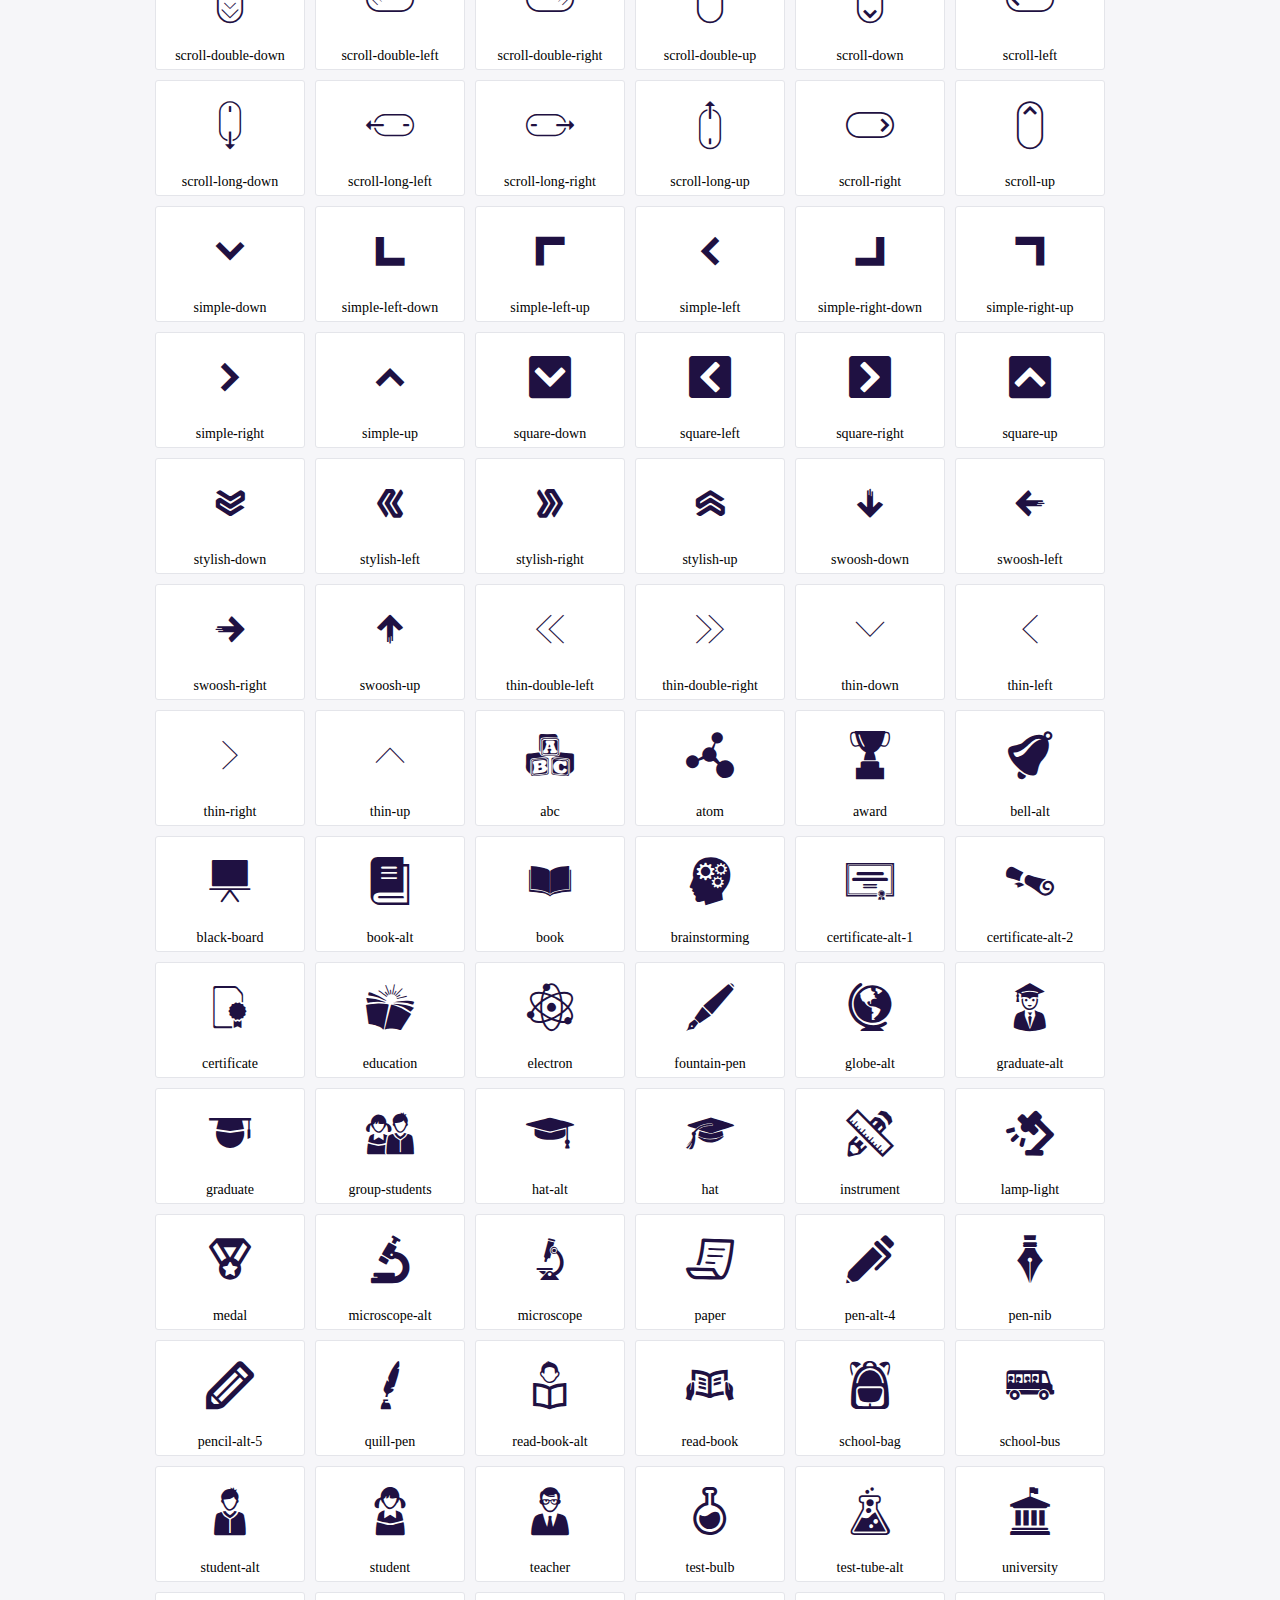
<file: project_2/icofont/demo.html>
<!DOCTYPE html>
	<html>
	<head>
		<meta charset="utf-8">
		<title>Examples | IcoFont</title>
		<link rel="stylesheet" type="text/css" href="./icofont.min.css">
		<style type="text/css">
			body {
				margin: 0;
				padding: 0;
				background: #F6F6F9;
			}
			.header {
				border-bottom: 1px solid #DCDCE1;
				padding: 10px 0;
				margin-bottom: 10px;
			}
			.container {
				width: 980px;
				margin: 0 auto;
			}
			.ico-title {
				font-size: 2em;
			}
			.iconlist {
				margin: 0;
				padding: 0;
				list-style: none;
				text-align: center;
				width: 100%;
				display: flex;
				flex-wrap: wrap;
				flex-direction: row;
			}
			.iconlist li {
				position: relative;
				margin: 5px;
				width: 150px;
				cursor: pointer;
			}
			.iconlist li .icon-holder {
				position: relative;
				text-align: center;
				border-radius: 3px;
				overflow: hidden;
				padding-bottom: 5px;
				background: #ffffff;
				border: 1px solid #E4E5EA;
				transition: all 0.2s linear 0s;
			}
			.iconlist li .icon-holder:hover {
				background: #00C3DA;
				color: #ffffff;
			}
			.iconlist li .icon-holder:hover .icon i {
				color: #ffffff;
			}
			.iconlist li .icon-holder .icon {
				padding: 20px;
				text-align: center;
			}
			.iconlist li .icon-holder .icon i {
				font-size: 3em;
				color: #1F1142;
			}
			.iconlist li .icon-holder span {
				font-size: 14px;
				display: block;
				margin-top: 5px;
				border-radius: 3px;
			}
		</style>
	</head>
	<body>
	<div class="header">
		<div class="container">
			<h1 class="ico-title"> IcoFont Icons </h1>
		</div>
	</div>
	<div class="container">
		<ul class="iconlist">
		
		<li>
			<div class="icon-holder">
				<div class="icon"> 
					<i class="icofont-angry-monster"></i>
				</div> 
				<span> angry-monster </span>
			</div>
		</li>
		
		<li>
			<div class="icon-holder">
				<div class="icon"> 
					<i class="icofont-bathtub"></i>
				</div> 
				<span> bathtub </span>
			</div>
		</li>
		
		<li>
			<div class="icon-holder">
				<div class="icon"> 
					<i class="icofont-bird-wings"></i>
				</div> 
				<span> bird-wings </span>
			</div>
		</li>
		
		<li>
			<div class="icon-holder">
				<div class="icon"> 
					<i class="icofont-bow"></i>
				</div> 
				<span> bow </span>
			</div>
		</li>
		
		<li>
			<div class="icon-holder">
				<div class="icon"> 
					<i class="icofont-castle"></i>
				</div> 
				<span> castle </span>
			</div>
		</li>
		
		<li>
			<div class="icon-holder">
				<div class="icon"> 
					<i class="icofont-circuit"></i>
				</div> 
				<span> circuit </span>
			</div>
		</li>
		
		<li>
			<div class="icon-holder">
				<div class="icon"> 
					<i class="icofont-crown-king"></i>
				</div> 
				<span> crown-king </span>
			</div>
		</li>
		
		<li>
			<div class="icon-holder">
				<div class="icon"> 
					<i class="icofont-crown-queen"></i>
				</div> 
				<span> crown-queen </span>
			</div>
		</li>
		
		<li>
			<div class="icon-holder">
				<div class="icon"> 
					<i class="icofont-dart"></i>
				</div> 
				<span> dart </span>
			</div>
		</li>
		
		<li>
			<div class="icon-holder">
				<div class="icon"> 
					<i class="icofont-disability-race"></i>
				</div> 
				<span> disability-race </span>
			</div>
		</li>
		
		<li>
			<div class="icon-holder">
				<div class="icon"> 
					<i class="icofont-diving-goggle"></i>
				</div> 
				<span> diving-goggle </span>
			</div>
		</li>
		
		<li>
			<div class="icon-holder">
				<div class="icon"> 
					<i class="icofont-eye-open"></i>
				</div> 
				<span> eye-open </span>
			</div>
		</li>
		
		<li>
			<div class="icon-holder">
				<div class="icon"> 
					<i class="icofont-flora-flower"></i>
				</div> 
				<span> flora-flower </span>
			</div>
		</li>
		
		<li>
			<div class="icon-holder">
				<div class="icon"> 
					<i class="icofont-flora"></i>
				</div> 
				<span> flora </span>
			</div>
		</li>
		
		<li>
			<div class="icon-holder">
				<div class="icon"> 
					<i class="icofont-gift-box"></i>
				</div> 
				<span> gift-box </span>
			</div>
		</li>
		
		<li>
			<div class="icon-holder">
				<div class="icon"> 
					<i class="icofont-halloween-pumpkin"></i>
				</div> 
				<span> halloween-pumpkin </span>
			</div>
		</li>
		
		<li>
			<div class="icon-holder">
				<div class="icon"> 
					<i class="icofont-hand-power"></i>
				</div> 
				<span> hand-power </span>
			</div>
		</li>
		
		<li>
			<div class="icon-holder">
				<div class="icon"> 
					<i class="icofont-hand-thunder"></i>
				</div> 
				<span> hand-thunder </span>
			</div>
		</li>
		
		<li>
			<div class="icon-holder">
				<div class="icon"> 
					<i class="icofont-king-monster"></i>
				</div> 
				<span> king-monster </span>
			</div>
		</li>
		
		<li>
			<div class="icon-holder">
				<div class="icon"> 
					<i class="icofont-love"></i>
				</div> 
				<span> love </span>
			</div>
		</li>
		
		<li>
			<div class="icon-holder">
				<div class="icon"> 
					<i class="icofont-magician-hat"></i>
				</div> 
				<span> magician-hat </span>
			</div>
		</li>
		
		<li>
			<div class="icon-holder">
				<div class="icon"> 
					<i class="icofont-native-american"></i>
				</div> 
				<span> native-american </span>
			</div>
		</li>
		
		<li>
			<div class="icon-holder">
				<div class="icon"> 
					<i class="icofont-owl-look"></i>
				</div> 
				<span> owl-look </span>
			</div>
		</li>
		
		<li>
			<div class="icon-holder">
				<div class="icon"> 
					<i class="icofont-phoenix"></i>
				</div> 
				<span> phoenix </span>
			</div>
		</li>
		
		<li>
			<div class="icon-holder">
				<div class="icon"> 
					<i class="icofont-robot-face"></i>
				</div> 
				<span> robot-face </span>
			</div>
		</li>
		
		<li>
			<div class="icon-holder">
				<div class="icon"> 
					<i class="icofont-sand-clock"></i>
				</div> 
				<span> sand-clock </span>
			</div>
		</li>
		
		<li>
			<div class="icon-holder">
				<div class="icon"> 
					<i class="icofont-shield-alt"></i>
				</div> 
				<span> shield-alt </span>
			</div>
		</li>
		
		<li>
			<div class="icon-holder">
				<div class="icon"> 
					<i class="icofont-ship-wheel"></i>
				</div> 
				<span> ship-wheel </span>
			</div>
		</li>
		
		<li>
			<div class="icon-holder">
				<div class="icon"> 
					<i class="icofont-skull-danger"></i>
				</div> 
				<span> skull-danger </span>
			</div>
		</li>
		
		<li>
			<div class="icon-holder">
				<div class="icon"> 
					<i class="icofont-skull-face"></i>
				</div> 
				<span> skull-face </span>
			</div>
		</li>
		
		<li>
			<div class="icon-holder">
				<div class="icon"> 
					<i class="icofont-snowmobile"></i>
				</div> 
				<span> snowmobile </span>
			</div>
		</li>
		
		<li>
			<div class="icon-holder">
				<div class="icon"> 
					<i class="icofont-space-shuttle"></i>
				</div> 
				<span> space-shuttle </span>
			</div>
		</li>
		
		<li>
			<div class="icon-holder">
				<div class="icon"> 
					<i class="icofont-star-shape"></i>
				</div> 
				<span> star-shape </span>
			</div>
		</li>
		
		<li>
			<div class="icon-holder">
				<div class="icon"> 
					<i class="icofont-swirl"></i>
				</div> 
				<span> swirl </span>
			</div>
		</li>
		
		<li>
			<div class="icon-holder">
				<div class="icon"> 
					<i class="icofont-tattoo-wing"></i>
				</div> 
				<span> tattoo-wing </span>
			</div>
		</li>
		
		<li>
			<div class="icon-holder">
				<div class="icon"> 
					<i class="icofont-throne"></i>
				</div> 
				<span> throne </span>
			</div>
		</li>
		
		<li>
			<div class="icon-holder">
				<div class="icon"> 
					<i class="icofont-tree-alt"></i>
				</div> 
				<span> tree-alt </span>
			</div>
		</li>
		
		<li>
			<div class="icon-holder">
				<div class="icon"> 
					<i class="icofont-triangle"></i>
				</div> 
				<span> triangle </span>
			</div>
		</li>
		
		<li>
			<div class="icon-holder">
				<div class="icon"> 
					<i class="icofont-unity-hand"></i>
				</div> 
				<span> unity-hand </span>
			</div>
		</li>
		
		<li>
			<div class="icon-holder">
				<div class="icon"> 
					<i class="icofont-weed"></i>
				</div> 
				<span> weed </span>
			</div>
		</li>
		
		<li>
			<div class="icon-holder">
				<div class="icon"> 
					<i class="icofont-woman-bird"></i>
				</div> 
				<span> woman-bird </span>
			</div>
		</li>
		
		<li>
			<div class="icon-holder">
				<div class="icon"> 
					<i class="icofont-bat"></i>
				</div> 
				<span> bat </span>
			</div>
		</li>
		
		<li>
			<div class="icon-holder">
				<div class="icon"> 
					<i class="icofont-bear-face"></i>
				</div> 
				<span> bear-face </span>
			</div>
		</li>
		
		<li>
			<div class="icon-holder">
				<div class="icon"> 
					<i class="icofont-bear-tracks"></i>
				</div> 
				<span> bear-tracks </span>
			</div>
		</li>
		
		<li>
			<div class="icon-holder">
				<div class="icon"> 
					<i class="icofont-bear"></i>
				</div> 
				<span> bear </span>
			</div>
		</li>
		
		<li>
			<div class="icon-holder">
				<div class="icon"> 
					<i class="icofont-bird-alt"></i>
				</div> 
				<span> bird-alt </span>
			</div>
		</li>
		
		<li>
			<div class="icon-holder">
				<div class="icon"> 
					<i class="icofont-bird-flying"></i>
				</div> 
				<span> bird-flying </span>
			</div>
		</li>
		
		<li>
			<div class="icon-holder">
				<div class="icon"> 
					<i class="icofont-bird"></i>
				</div> 
				<span> bird </span>
			</div>
		</li>
		
		<li>
			<div class="icon-holder">
				<div class="icon"> 
					<i class="icofont-birds"></i>
				</div> 
				<span> birds </span>
			</div>
		</li>
		
		<li>
			<div class="icon-holder">
				<div class="icon"> 
					<i class="icofont-bone"></i>
				</div> 
				<span> bone </span>
			</div>
		</li>
		
		<li>
			<div class="icon-holder">
				<div class="icon"> 
					<i class="icofont-bull"></i>
				</div> 
				<span> bull </span>
			</div>
		</li>
		
		<li>
			<div class="icon-holder">
				<div class="icon"> 
					<i class="icofont-butterfly-alt"></i>
				</div> 
				<span> butterfly-alt </span>
			</div>
		</li>
		
		<li>
			<div class="icon-holder">
				<div class="icon"> 
					<i class="icofont-butterfly"></i>
				</div> 
				<span> butterfly </span>
			</div>
		</li>
		
		<li>
			<div class="icon-holder">
				<div class="icon"> 
					<i class="icofont-camel-alt"></i>
				</div> 
				<span> camel-alt </span>
			</div>
		</li>
		
		<li>
			<div class="icon-holder">
				<div class="icon"> 
					<i class="icofont-camel-head"></i>
				</div> 
				<span> camel-head </span>
			</div>
		</li>
		
		<li>
			<div class="icon-holder">
				<div class="icon"> 
					<i class="icofont-camel"></i>
				</div> 
				<span> camel </span>
			</div>
		</li>
		
		<li>
			<div class="icon-holder">
				<div class="icon"> 
					<i class="icofont-cat-alt-1"></i>
				</div> 
				<span> cat-alt-1 </span>
			</div>
		</li>
		
		<li>
			<div class="icon-holder">
				<div class="icon"> 
					<i class="icofont-cat-alt-2"></i>
				</div> 
				<span> cat-alt-2 </span>
			</div>
		</li>
		
		<li>
			<div class="icon-holder">
				<div class="icon"> 
					<i class="icofont-cat-alt-3"></i>
				</div> 
				<span> cat-alt-3 </span>
			</div>
		</li>
		
		<li>
			<div class="icon-holder">
				<div class="icon"> 
					<i class="icofont-cat-dog"></i>
				</div> 
				<span> cat-dog </span>
			</div>
		</li>
		
		<li>
			<div class="icon-holder">
				<div class="icon"> 
					<i class="icofont-cat-face"></i>
				</div> 
				<span> cat-face </span>
			</div>
		</li>
		
		<li>
			<div class="icon-holder">
				<div class="icon"> 
					<i class="icofont-cat"></i>
				</div> 
				<span> cat </span>
			</div>
		</li>
		
		<li>
			<div class="icon-holder">
				<div class="icon"> 
					<i class="icofont-cow-head"></i>
				</div> 
				<span> cow-head </span>
			</div>
		</li>
		
		<li>
			<div class="icon-holder">
				<div class="icon"> 
					<i class="icofont-cow"></i>
				</div> 
				<span> cow </span>
			</div>
		</li>
		
		<li>
			<div class="icon-holder">
				<div class="icon"> 
					<i class="icofont-crab"></i>
				</div> 
				<span> crab </span>
			</div>
		</li>
		
		<li>
			<div class="icon-holder">
				<div class="icon"> 
					<i class="icofont-crocodile"></i>
				</div> 
				<span> crocodile </span>
			</div>
		</li>
		
		<li>
			<div class="icon-holder">
				<div class="icon"> 
					<i class="icofont-deer-head"></i>
				</div> 
				<span> deer-head </span>
			</div>
		</li>
		
		<li>
			<div class="icon-holder">
				<div class="icon"> 
					<i class="icofont-dog-alt"></i>
				</div> 
				<span> dog-alt </span>
			</div>
		</li>
		
		<li>
			<div class="icon-holder">
				<div class="icon"> 
					<i class="icofont-dog-barking"></i>
				</div> 
				<span> dog-barking </span>
			</div>
		</li>
		
		<li>
			<div class="icon-holder">
				<div class="icon"> 
					<i class="icofont-dog"></i>
				</div> 
				<span> dog </span>
			</div>
		</li>
		
		<li>
			<div class="icon-holder">
				<div class="icon"> 
					<i class="icofont-dolphin"></i>
				</div> 
				<span> dolphin </span>
			</div>
		</li>
		
		<li>
			<div class="icon-holder">
				<div class="icon"> 
					<i class="icofont-duck-tracks"></i>
				</div> 
				<span> duck-tracks </span>
			</div>
		</li>
		
		<li>
			<div class="icon-holder">
				<div class="icon"> 
					<i class="icofont-eagle-head"></i>
				</div> 
				<span> eagle-head </span>
			</div>
		</li>
		
		<li>
			<div class="icon-holder">
				<div class="icon"> 
					<i class="icofont-eaten-fish"></i>
				</div> 
				<span> eaten-fish </span>
			</div>
		</li>
		
		<li>
			<div class="icon-holder">
				<div class="icon"> 
					<i class="icofont-elephant-alt"></i>
				</div> 
				<span> elephant-alt </span>
			</div>
		</li>
		
		<li>
			<div class="icon-holder">
				<div class="icon"> 
					<i class="icofont-elephant-head-alt"></i>
				</div> 
				<span> elephant-head-alt </span>
			</div>
		</li>
		
		<li>
			<div class="icon-holder">
				<div class="icon"> 
					<i class="icofont-elephant-head"></i>
				</div> 
				<span> elephant-head </span>
			</div>
		</li>
		
		<li>
			<div class="icon-holder">
				<div class="icon"> 
					<i class="icofont-elephant"></i>
				</div> 
				<span> elephant </span>
			</div>
		</li>
		
		<li>
			<div class="icon-holder">
				<div class="icon"> 
					<i class="icofont-elk"></i>
				</div> 
				<span> elk </span>
			</div>
		</li>
		
		<li>
			<div class="icon-holder">
				<div class="icon"> 
					<i class="icofont-fish-1"></i>
				</div> 
				<span> fish-1 </span>
			</div>
		</li>
		
		<li>
			<div class="icon-holder">
				<div class="icon"> 
					<i class="icofont-fish-2"></i>
				</div> 
				<span> fish-2 </span>
			</div>
		</li>
		
		<li>
			<div class="icon-holder">
				<div class="icon"> 
					<i class="icofont-fish-3"></i>
				</div> 
				<span> fish-3 </span>
			</div>
		</li>
		
		<li>
			<div class="icon-holder">
				<div class="icon"> 
					<i class="icofont-fish-4"></i>
				</div> 
				<span> fish-4 </span>
			</div>
		</li>
		
		<li>
			<div class="icon-holder">
				<div class="icon"> 
					<i class="icofont-fish-5"></i>
				</div> 
				<span> fish-5 </span>
			</div>
		</li>
		
		<li>
			<div class="icon-holder">
				<div class="icon"> 
					<i class="icofont-fish"></i>
				</div> 
				<span> fish </span>
			</div>
		</li>
		
		<li>
			<div class="icon-holder">
				<div class="icon"> 
					<i class="icofont-fox-alt"></i>
				</div> 
				<span> fox-alt </span>
			</div>
		</li>
		
		<li>
			<div class="icon-holder">
				<div class="icon"> 
					<i class="icofont-fox"></i>
				</div> 
				<span> fox </span>
			</div>
		</li>
		
		<li>
			<div class="icon-holder">
				<div class="icon"> 
					<i class="icofont-frog-tracks"></i>
				</div> 
				<span> frog-tracks </span>
			</div>
		</li>
		
		<li>
			<div class="icon-holder">
				<div class="icon"> 
					<i class="icofont-frog"></i>
				</div> 
				<span> frog </span>
			</div>
		</li>
		
		<li>
			<div class="icon-holder">
				<div class="icon"> 
					<i class="icofont-froggy"></i>
				</div> 
				<span> froggy </span>
			</div>
		</li>
		
		<li>
			<div class="icon-holder">
				<div class="icon"> 
					<i class="icofont-giraffe-head-1"></i>
				</div> 
				<span> giraffe-head-1 </span>
			</div>
		</li>
		
		<li>
			<div class="icon-holder">
				<div class="icon"> 
					<i class="icofont-giraffe-head-2"></i>
				</div> 
				<span> giraffe-head-2 </span>
			</div>
		</li>
		
		<li>
			<div class="icon-holder">
				<div class="icon"> 
					<i class="icofont-giraffe-head"></i>
				</div> 
				<span> giraffe-head </span>
			</div>
		</li>
		
		<li>
			<div class="icon-holder">
				<div class="icon"> 
					<i class="icofont-giraffe"></i>
				</div> 
				<span> giraffe </span>
			</div>
		</li>
		
		<li>
			<div class="icon-holder">
				<div class="icon"> 
					<i class="icofont-goat-head"></i>
				</div> 
				<span> goat-head </span>
			</div>
		</li>
		
		<li>
			<div class="icon-holder">
				<div class="icon"> 
					<i class="icofont-gorilla"></i>
				</div> 
				<span> gorilla </span>
			</div>
		</li>
		
		<li>
			<div class="icon-holder">
				<div class="icon"> 
					<i class="icofont-hen-tracks"></i>
				</div> 
				<span> hen-tracks </span>
			</div>
		</li>
		
		<li>
			<div class="icon-holder">
				<div class="icon"> 
					<i class="icofont-horse-head-1"></i>
				</div> 
				<span> horse-head-1 </span>
			</div>
		</li>
		
		<li>
			<div class="icon-holder">
				<div class="icon"> 
					<i class="icofont-horse-head-2"></i>
				</div> 
				<span> horse-head-2 </span>
			</div>
		</li>
		
		<li>
			<div class="icon-holder">
				<div class="icon"> 
					<i class="icofont-horse-head"></i>
				</div> 
				<span> horse-head </span>
			</div>
		</li>
		
		<li>
			<div class="icon-holder">
				<div class="icon"> 
					<i class="icofont-horse-tracks"></i>
				</div> 
				<span> horse-tracks </span>
			</div>
		</li>
		
		<li>
			<div class="icon-holder">
				<div class="icon"> 
					<i class="icofont-jellyfish"></i>
				</div> 
				<span> jellyfish </span>
			</div>
		</li>
		
		<li>
			<div class="icon-holder">
				<div class="icon"> 
					<i class="icofont-kangaroo"></i>
				</div> 
				<span> kangaroo </span>
			</div>
		</li>
		
		<li>
			<div class="icon-holder">
				<div class="icon"> 
					<i class="icofont-lemur"></i>
				</div> 
				<span> lemur </span>
			</div>
		</li>
		
		<li>
			<div class="icon-holder">
				<div class="icon"> 
					<i class="icofont-lion-head-1"></i>
				</div> 
				<span> lion-head-1 </span>
			</div>
		</li>
		
		<li>
			<div class="icon-holder">
				<div class="icon"> 
					<i class="icofont-lion-head-2"></i>
				</div> 
				<span> lion-head-2 </span>
			</div>
		</li>
		
		<li>
			<div class="icon-holder">
				<div class="icon"> 
					<i class="icofont-lion-head"></i>
				</div> 
				<span> lion-head </span>
			</div>
		</li>
		
		<li>
			<div class="icon-holder">
				<div class="icon"> 
					<i class="icofont-lion"></i>
				</div> 
				<span> lion </span>
			</div>
		</li>
		
		<li>
			<div class="icon-holder">
				<div class="icon"> 
					<i class="icofont-monkey-2"></i>
				</div> 
				<span> monkey-2 </span>
			</div>
		</li>
		
		<li>
			<div class="icon-holder">
				<div class="icon"> 
					<i class="icofont-monkey-3"></i>
				</div> 
				<span> monkey-3 </span>
			</div>
		</li>
		
		<li>
			<div class="icon-holder">
				<div class="icon"> 
					<i class="icofont-monkey-face"></i>
				</div> 
				<span> monkey-face </span>
			</div>
		</li>
		
		<li>
			<div class="icon-holder">
				<div class="icon"> 
					<i class="icofont-monkey"></i>
				</div> 
				<span> monkey </span>
			</div>
		</li>
		
		<li>
			<div class="icon-holder">
				<div class="icon"> 
					<i class="icofont-octopus-alt"></i>
				</div> 
				<span> octopus-alt </span>
			</div>
		</li>
		
		<li>
			<div class="icon-holder">
				<div class="icon"> 
					<i class="icofont-octopus"></i>
				</div> 
				<span> octopus </span>
			</div>
		</li>
		
		<li>
			<div class="icon-holder">
				<div class="icon"> 
					<i class="icofont-owl"></i>
				</div> 
				<span> owl </span>
			</div>
		</li>
		
		<li>
			<div class="icon-holder">
				<div class="icon"> 
					<i class="icofont-panda-face"></i>
				</div> 
				<span> panda-face </span>
			</div>
		</li>
		
		<li>
			<div class="icon-holder">
				<div class="icon"> 
					<i class="icofont-panda"></i>
				</div> 
				<span> panda </span>
			</div>
		</li>
		
		<li>
			<div class="icon-holder">
				<div class="icon"> 
					<i class="icofont-panther"></i>
				</div> 
				<span> panther </span>
			</div>
		</li>
		
		<li>
			<div class="icon-holder">
				<div class="icon"> 
					<i class="icofont-parrot-lip"></i>
				</div> 
				<span> parrot-lip </span>
			</div>
		</li>
		
		<li>
			<div class="icon-holder">
				<div class="icon"> 
					<i class="icofont-parrot"></i>
				</div> 
				<span> parrot </span>
			</div>
		</li>
		
		<li>
			<div class="icon-holder">
				<div class="icon"> 
					<i class="icofont-paw"></i>
				</div> 
				<span> paw </span>
			</div>
		</li>
		
		<li>
			<div class="icon-holder">
				<div class="icon"> 
					<i class="icofont-pelican"></i>
				</div> 
				<span> pelican </span>
			</div>
		</li>
		
		<li>
			<div class="icon-holder">
				<div class="icon"> 
					<i class="icofont-penguin"></i>
				</div> 
				<span> penguin </span>
			</div>
		</li>
		
		<li>
			<div class="icon-holder">
				<div class="icon"> 
					<i class="icofont-pig-face"></i>
				</div> 
				<span> pig-face </span>
			</div>
		</li>
		
		<li>
			<div class="icon-holder">
				<div class="icon"> 
					<i class="icofont-pig"></i>
				</div> 
				<span> pig </span>
			</div>
		</li>
		
		<li>
			<div class="icon-holder">
				<div class="icon"> 
					<i class="icofont-pigeon-1"></i>
				</div> 
				<span> pigeon-1 </span>
			</div>
		</li>
		
		<li>
			<div class="icon-holder">
				<div class="icon"> 
					<i class="icofont-pigeon-2"></i>
				</div> 
				<span> pigeon-2 </span>
			</div>
		</li>
		
		<li>
			<div class="icon-holder">
				<div class="icon"> 
					<i class="icofont-pigeon"></i>
				</div> 
				<span> pigeon </span>
			</div>
		</li>
		
		<li>
			<div class="icon-holder">
				<div class="icon"> 
					<i class="icofont-rabbit"></i>
				</div> 
				<span> rabbit </span>
			</div>
		</li>
		
		<li>
			<div class="icon-holder">
				<div class="icon"> 
					<i class="icofont-rat"></i>
				</div> 
				<span> rat </span>
			</div>
		</li>
		
		<li>
			<div class="icon-holder">
				<div class="icon"> 
					<i class="icofont-rhino-head"></i>
				</div> 
				<span> rhino-head </span>
			</div>
		</li>
		
		<li>
			<div class="icon-holder">
				<div class="icon"> 
					<i class="icofont-rhino"></i>
				</div> 
				<span> rhino </span>
			</div>
		</li>
		
		<li>
			<div class="icon-holder">
				<div class="icon"> 
					<i class="icofont-rooster"></i>
				</div> 
				<span> rooster </span>
			</div>
		</li>
		
		<li>
			<div class="icon-holder">
				<div class="icon"> 
					<i class="icofont-seahorse"></i>
				</div> 
				<span> seahorse </span>
			</div>
		</li>
		
		<li>
			<div class="icon-holder">
				<div class="icon"> 
					<i class="icofont-seal"></i>
				</div> 
				<span> seal </span>
			</div>
		</li>
		
		<li>
			<div class="icon-holder">
				<div class="icon"> 
					<i class="icofont-shrimp-alt"></i>
				</div> 
				<span> shrimp-alt </span>
			</div>
		</li>
		
		<li>
			<div class="icon-holder">
				<div class="icon"> 
					<i class="icofont-shrimp"></i>
				</div> 
				<span> shrimp </span>
			</div>
		</li>
		
		<li>
			<div class="icon-holder">
				<div class="icon"> 
					<i class="icofont-snail-1"></i>
				</div> 
				<span> snail-1 </span>
			</div>
		</li>
		
		<li>
			<div class="icon-holder">
				<div class="icon"> 
					<i class="icofont-snail-2"></i>
				</div> 
				<span> snail-2 </span>
			</div>
		</li>
		
		<li>
			<div class="icon-holder">
				<div class="icon"> 
					<i class="icofont-snail-3"></i>
				</div> 
				<span> snail-3 </span>
			</div>
		</li>
		
		<li>
			<div class="icon-holder">
				<div class="icon"> 
					<i class="icofont-snail"></i>
				</div> 
				<span> snail </span>
			</div>
		</li>
		
		<li>
			<div class="icon-holder">
				<div class="icon"> 
					<i class="icofont-snake"></i>
				</div> 
				<span> snake </span>
			</div>
		</li>
		
		<li>
			<div class="icon-holder">
				<div class="icon"> 
					<i class="icofont-squid"></i>
				</div> 
				<span> squid </span>
			</div>
		</li>
		
		<li>
			<div class="icon-holder">
				<div class="icon"> 
					<i class="icofont-squirrel"></i>
				</div> 
				<span> squirrel </span>
			</div>
		</li>
		
		<li>
			<div class="icon-holder">
				<div class="icon"> 
					<i class="icofont-tiger-face"></i>
				</div> 
				<span> tiger-face </span>
			</div>
		</li>
		
		<li>
			<div class="icon-holder">
				<div class="icon"> 
					<i class="icofont-tiger"></i>
				</div> 
				<span> tiger </span>
			</div>
		</li>
		
		<li>
			<div class="icon-holder">
				<div class="icon"> 
					<i class="icofont-turtle"></i>
				</div> 
				<span> turtle </span>
			</div>
		</li>
		
		<li>
			<div class="icon-holder">
				<div class="icon"> 
					<i class="icofont-whale"></i>
				</div> 
				<span> whale </span>
			</div>
		</li>
		
		<li>
			<div class="icon-holder">
				<div class="icon"> 
					<i class="icofont-woodpecker"></i>
				</div> 
				<span> woodpecker </span>
			</div>
		</li>
		
		<li>
			<div class="icon-holder">
				<div class="icon"> 
					<i class="icofont-zebra"></i>
				</div> 
				<span> zebra </span>
			</div>
		</li>
		
		<li>
			<div class="icon-holder">
				<div class="icon"> 
					<i class="icofont-brand-acer"></i>
				</div> 
				<span> brand-acer </span>
			</div>
		</li>
		
		<li>
			<div class="icon-holder">
				<div class="icon"> 
					<i class="icofont-brand-adidas"></i>
				</div> 
				<span> brand-adidas </span>
			</div>
		</li>
		
		<li>
			<div class="icon-holder">
				<div class="icon"> 
					<i class="icofont-brand-adobe"></i>
				</div> 
				<span> brand-adobe </span>
			</div>
		</li>
		
		<li>
			<div class="icon-holder">
				<div class="icon"> 
					<i class="icofont-brand-air-new-zealand"></i>
				</div> 
				<span> brand-air-new-zealand </span>
			</div>
		</li>
		
		<li>
			<div class="icon-holder">
				<div class="icon"> 
					<i class="icofont-brand-airbnb"></i>
				</div> 
				<span> brand-airbnb </span>
			</div>
		</li>
		
		<li>
			<div class="icon-holder">
				<div class="icon"> 
					<i class="icofont-brand-aircell"></i>
				</div> 
				<span> brand-aircell </span>
			</div>
		</li>
		
		<li>
			<div class="icon-holder">
				<div class="icon"> 
					<i class="icofont-brand-airtel"></i>
				</div> 
				<span> brand-airtel </span>
			</div>
		</li>
		
		<li>
			<div class="icon-holder">
				<div class="icon"> 
					<i class="icofont-brand-alcatel"></i>
				</div> 
				<span> brand-alcatel </span>
			</div>
		</li>
		
		<li>
			<div class="icon-holder">
				<div class="icon"> 
					<i class="icofont-brand-alibaba"></i>
				</div> 
				<span> brand-alibaba </span>
			</div>
		</li>
		
		<li>
			<div class="icon-holder">
				<div class="icon"> 
					<i class="icofont-brand-aliexpress"></i>
				</div> 
				<span> brand-aliexpress </span>
			</div>
		</li>
		
		<li>
			<div class="icon-holder">
				<div class="icon"> 
					<i class="icofont-brand-alipay"></i>
				</div> 
				<span> brand-alipay </span>
			</div>
		</li>
		
		<li>
			<div class="icon-holder">
				<div class="icon"> 
					<i class="icofont-brand-amazon"></i>
				</div> 
				<span> brand-amazon </span>
			</div>
		</li>
		
		<li>
			<div class="icon-holder">
				<div class="icon"> 
					<i class="icofont-brand-amd"></i>
				</div> 
				<span> brand-amd </span>
			</div>
		</li>
		
		<li>
			<div class="icon-holder">
				<div class="icon"> 
					<i class="icofont-brand-american-airlines"></i>
				</div> 
				<span> brand-american-airlines </span>
			</div>
		</li>
		
		<li>
			<div class="icon-holder">
				<div class="icon"> 
					<i class="icofont-brand-android-robot"></i>
				</div> 
				<span> brand-android-robot </span>
			</div>
		</li>
		
		<li>
			<div class="icon-holder">
				<div class="icon"> 
					<i class="icofont-brand-android"></i>
				</div> 
				<span> brand-android </span>
			</div>
		</li>
		
		<li>
			<div class="icon-holder">
				<div class="icon"> 
					<i class="icofont-brand-aol"></i>
				</div> 
				<span> brand-aol </span>
			</div>
		</li>
		
		<li>
			<div class="icon-holder">
				<div class="icon"> 
					<i class="icofont-brand-apple"></i>
				</div> 
				<span> brand-apple </span>
			</div>
		</li>
		
		<li>
			<div class="icon-holder">
				<div class="icon"> 
					<i class="icofont-brand-appstore"></i>
				</div> 
				<span> brand-appstore </span>
			</div>
		</li>
		
		<li>
			<div class="icon-holder">
				<div class="icon"> 
					<i class="icofont-brand-asus"></i>
				</div> 
				<span> brand-asus </span>
			</div>
		</li>
		
		<li>
			<div class="icon-holder">
				<div class="icon"> 
					<i class="icofont-brand-ati"></i>
				</div> 
				<span> brand-ati </span>
			</div>
		</li>
		
		<li>
			<div class="icon-holder">
				<div class="icon"> 
					<i class="icofont-brand-att"></i>
				</div> 
				<span> brand-att </span>
			</div>
		</li>
		
		<li>
			<div class="icon-holder">
				<div class="icon"> 
					<i class="icofont-brand-audi"></i>
				</div> 
				<span> brand-audi </span>
			</div>
		</li>
		
		<li>
			<div class="icon-holder">
				<div class="icon"> 
					<i class="icofont-brand-axiata"></i>
				</div> 
				<span> brand-axiata </span>
			</div>
		</li>
		
		<li>
			<div class="icon-holder">
				<div class="icon"> 
					<i class="icofont-brand-bada"></i>
				</div> 
				<span> brand-bada </span>
			</div>
		</li>
		
		<li>
			<div class="icon-holder">
				<div class="icon"> 
					<i class="icofont-brand-bbc"></i>
				</div> 
				<span> brand-bbc </span>
			</div>
		</li>
		
		<li>
			<div class="icon-holder">
				<div class="icon"> 
					<i class="icofont-brand-bing"></i>
				</div> 
				<span> brand-bing </span>
			</div>
		</li>
		
		<li>
			<div class="icon-holder">
				<div class="icon"> 
					<i class="icofont-brand-blackberry"></i>
				</div> 
				<span> brand-blackberry </span>
			</div>
		</li>
		
		<li>
			<div class="icon-holder">
				<div class="icon"> 
					<i class="icofont-brand-bmw"></i>
				</div> 
				<span> brand-bmw </span>
			</div>
		</li>
		
		<li>
			<div class="icon-holder">
				<div class="icon"> 
					<i class="icofont-brand-box"></i>
				</div> 
				<span> brand-box </span>
			</div>
		</li>
		
		<li>
			<div class="icon-holder">
				<div class="icon"> 
					<i class="icofont-brand-burger-king"></i>
				</div> 
				<span> brand-burger-king </span>
			</div>
		</li>
		
		<li>
			<div class="icon-holder">
				<div class="icon"> 
					<i class="icofont-brand-business-insider"></i>
				</div> 
				<span> brand-business-insider </span>
			</div>
		</li>
		
		<li>
			<div class="icon-holder">
				<div class="icon"> 
					<i class="icofont-brand-buzzfeed"></i>
				</div> 
				<span> brand-buzzfeed </span>
			</div>
		</li>
		
		<li>
			<div class="icon-holder">
				<div class="icon"> 
					<i class="icofont-brand-cannon"></i>
				</div> 
				<span> brand-cannon </span>
			</div>
		</li>
		
		<li>
			<div class="icon-holder">
				<div class="icon"> 
					<i class="icofont-brand-casio"></i>
				</div> 
				<span> brand-casio </span>
			</div>
		</li>
		
		<li>
			<div class="icon-holder">
				<div class="icon"> 
					<i class="icofont-brand-china-mobile"></i>
				</div> 
				<span> brand-china-mobile </span>
			</div>
		</li>
		
		<li>
			<div class="icon-holder">
				<div class="icon"> 
					<i class="icofont-brand-china-telecom"></i>
				</div> 
				<span> brand-china-telecom </span>
			</div>
		</li>
		
		<li>
			<div class="icon-holder">
				<div class="icon"> 
					<i class="icofont-brand-china-unicom"></i>
				</div> 
				<span> brand-china-unicom </span>
			</div>
		</li>
		
		<li>
			<div class="icon-holder">
				<div class="icon"> 
					<i class="icofont-brand-cisco"></i>
				</div> 
				<span> brand-cisco </span>
			</div>
		</li>
		
		<li>
			<div class="icon-holder">
				<div class="icon"> 
					<i class="icofont-brand-citibank"></i>
				</div> 
				<span> brand-citibank </span>
			</div>
		</li>
		
		<li>
			<div class="icon-holder">
				<div class="icon"> 
					<i class="icofont-brand-cnet"></i>
				</div> 
				<span> brand-cnet </span>
			</div>
		</li>
		
		<li>
			<div class="icon-holder">
				<div class="icon"> 
					<i class="icofont-brand-cnn"></i>
				</div> 
				<span> brand-cnn </span>
			</div>
		</li>
		
		<li>
			<div class="icon-holder">
				<div class="icon"> 
					<i class="icofont-brand-cocal-cola"></i>
				</div> 
				<span> brand-cocal-cola </span>
			</div>
		</li>
		
		<li>
			<div class="icon-holder">
				<div class="icon"> 
					<i class="icofont-brand-compaq"></i>
				</div> 
				<span> brand-compaq </span>
			</div>
		</li>
		
		<li>
			<div class="icon-holder">
				<div class="icon"> 
					<i class="icofont-brand-debian"></i>
				</div> 
				<span> brand-debian </span>
			</div>
		</li>
		
		<li>
			<div class="icon-holder">
				<div class="icon"> 
					<i class="icofont-brand-delicious"></i>
				</div> 
				<span> brand-delicious </span>
			</div>
		</li>
		
		<li>
			<div class="icon-holder">
				<div class="icon"> 
					<i class="icofont-brand-dell"></i>
				</div> 
				<span> brand-dell </span>
			</div>
		</li>
		
		<li>
			<div class="icon-holder">
				<div class="icon"> 
					<i class="icofont-brand-designbump"></i>
				</div> 
				<span> brand-designbump </span>
			</div>
		</li>
		
		<li>
			<div class="icon-holder">
				<div class="icon"> 
					<i class="icofont-brand-designfloat"></i>
				</div> 
				<span> brand-designfloat </span>
			</div>
		</li>
		
		<li>
			<div class="icon-holder">
				<div class="icon"> 
					<i class="icofont-brand-disney"></i>
				</div> 
				<span> brand-disney </span>
			</div>
		</li>
		
		<li>
			<div class="icon-holder">
				<div class="icon"> 
					<i class="icofont-brand-dodge"></i>
				</div> 
				<span> brand-dodge </span>
			</div>
		</li>
		
		<li>
			<div class="icon-holder">
				<div class="icon"> 
					<i class="icofont-brand-dove"></i>
				</div> 
				<span> brand-dove </span>
			</div>
		</li>
		
		<li>
			<div class="icon-holder">
				<div class="icon"> 
					<i class="icofont-brand-drupal"></i>
				</div> 
				<span> brand-drupal </span>
			</div>
		</li>
		
		<li>
			<div class="icon-holder">
				<div class="icon"> 
					<i class="icofont-brand-ebay"></i>
				</div> 
				<span> brand-ebay </span>
			</div>
		</li>
		
		<li>
			<div class="icon-holder">
				<div class="icon"> 
					<i class="icofont-brand-eleven"></i>
				</div> 
				<span> brand-eleven </span>
			</div>
		</li>
		
		<li>
			<div class="icon-holder">
				<div class="icon"> 
					<i class="icofont-brand-emirates"></i>
				</div> 
				<span> brand-emirates </span>
			</div>
		</li>
		
		<li>
			<div class="icon-holder">
				<div class="icon"> 
					<i class="icofont-brand-espn"></i>
				</div> 
				<span> brand-espn </span>
			</div>
		</li>
		
		<li>
			<div class="icon-holder">
				<div class="icon"> 
					<i class="icofont-brand-etihad-airways"></i>
				</div> 
				<span> brand-etihad-airways </span>
			</div>
		</li>
		
		<li>
			<div class="icon-holder">
				<div class="icon"> 
					<i class="icofont-brand-etisalat"></i>
				</div> 
				<span> brand-etisalat </span>
			</div>
		</li>
		
		<li>
			<div class="icon-holder">
				<div class="icon"> 
					<i class="icofont-brand-etsy"></i>
				</div> 
				<span> brand-etsy </span>
			</div>
		</li>
		
		<li>
			<div class="icon-holder">
				<div class="icon"> 
					<i class="icofont-brand-fastrack"></i>
				</div> 
				<span> brand-fastrack </span>
			</div>
		</li>
		
		<li>
			<div class="icon-holder">
				<div class="icon"> 
					<i class="icofont-brand-fedex"></i>
				</div> 
				<span> brand-fedex </span>
			</div>
		</li>
		
		<li>
			<div class="icon-holder">
				<div class="icon"> 
					<i class="icofont-brand-ferrari"></i>
				</div> 
				<span> brand-ferrari </span>
			</div>
		</li>
		
		<li>
			<div class="icon-holder">
				<div class="icon"> 
					<i class="icofont-brand-fitbit"></i>
				</div> 
				<span> brand-fitbit </span>
			</div>
		</li>
		
		<li>
			<div class="icon-holder">
				<div class="icon"> 
					<i class="icofont-brand-flikr"></i>
				</div> 
				<span> brand-flikr </span>
			</div>
		</li>
		
		<li>
			<div class="icon-holder">
				<div class="icon"> 
					<i class="icofont-brand-forbes"></i>
				</div> 
				<span> brand-forbes </span>
			</div>
		</li>
		
		<li>
			<div class="icon-holder">
				<div class="icon"> 
					<i class="icofont-brand-foursquare"></i>
				</div> 
				<span> brand-foursquare </span>
			</div>
		</li>
		
		<li>
			<div class="icon-holder">
				<div class="icon"> 
					<i class="icofont-brand-foxconn"></i>
				</div> 
				<span> brand-foxconn </span>
			</div>
		</li>
		
		<li>
			<div class="icon-holder">
				<div class="icon"> 
					<i class="icofont-brand-fujitsu"></i>
				</div> 
				<span> brand-fujitsu </span>
			</div>
		</li>
		
		<li>
			<div class="icon-holder">
				<div class="icon"> 
					<i class="icofont-brand-general-electric"></i>
				</div> 
				<span> brand-general-electric </span>
			</div>
		</li>
		
		<li>
			<div class="icon-holder">
				<div class="icon"> 
					<i class="icofont-brand-gillette"></i>
				</div> 
				<span> brand-gillette </span>
			</div>
		</li>
		
		<li>
			<div class="icon-holder">
				<div class="icon"> 
					<i class="icofont-brand-gizmodo"></i>
				</div> 
				<span> brand-gizmodo </span>
			</div>
		</li>
		
		<li>
			<div class="icon-holder">
				<div class="icon"> 
					<i class="icofont-brand-gnome"></i>
				</div> 
				<span> brand-gnome </span>
			</div>
		</li>
		
		<li>
			<div class="icon-holder">
				<div class="icon"> 
					<i class="icofont-brand-google"></i>
				</div> 
				<span> brand-google </span>
			</div>
		</li>
		
		<li>
			<div class="icon-holder">
				<div class="icon"> 
					<i class="icofont-brand-gopro"></i>
				</div> 
				<span> brand-gopro </span>
			</div>
		</li>
		
		<li>
			<div class="icon-holder">
				<div class="icon"> 
					<i class="icofont-brand-gucci"></i>
				</div> 
				<span> brand-gucci </span>
			</div>
		</li>
		
		<li>
			<div class="icon-holder">
				<div class="icon"> 
					<i class="icofont-brand-hallmark"></i>
				</div> 
				<span> brand-hallmark </span>
			</div>
		</li>
		
		<li>
			<div class="icon-holder">
				<div class="icon"> 
					<i class="icofont-brand-hi5"></i>
				</div> 
				<span> brand-hi5 </span>
			</div>
		</li>
		
		<li>
			<div class="icon-holder">
				<div class="icon"> 
					<i class="icofont-brand-honda"></i>
				</div> 
				<span> brand-honda </span>
			</div>
		</li>
		
		<li>
			<div class="icon-holder">
				<div class="icon"> 
					<i class="icofont-brand-hp"></i>
				</div> 
				<span> brand-hp </span>
			</div>
		</li>
		
		<li>
			<div class="icon-holder">
				<div class="icon"> 
					<i class="icofont-brand-hsbc"></i>
				</div> 
				<span> brand-hsbc </span>
			</div>
		</li>
		
		<li>
			<div class="icon-holder">
				<div class="icon"> 
					<i class="icofont-brand-htc"></i>
				</div> 
				<span> brand-htc </span>
			</div>
		</li>
		
		<li>
			<div class="icon-holder">
				<div class="icon"> 
					<i class="icofont-brand-huawei"></i>
				</div> 
				<span> brand-huawei </span>
			</div>
		</li>
		
		<li>
			<div class="icon-holder">
				<div class="icon"> 
					<i class="icofont-brand-hulu"></i>
				</div> 
				<span> brand-hulu </span>
			</div>
		</li>
		
		<li>
			<div class="icon-holder">
				<div class="icon"> 
					<i class="icofont-brand-hyundai"></i>
				</div> 
				<span> brand-hyundai </span>
			</div>
		</li>
		
		<li>
			<div class="icon-holder">
				<div class="icon"> 
					<i class="icofont-brand-ibm"></i>
				</div> 
				<span> brand-ibm </span>
			</div>
		</li>
		
		<li>
			<div class="icon-holder">
				<div class="icon"> 
					<i class="icofont-brand-icofont"></i>
				</div> 
				<span> brand-icofont </span>
			</div>
		</li>
		
		<li>
			<div class="icon-holder">
				<div class="icon"> 
					<i class="icofont-brand-icq"></i>
				</div> 
				<span> brand-icq </span>
			</div>
		</li>
		
		<li>
			<div class="icon-holder">
				<div class="icon"> 
					<i class="icofont-brand-ikea"></i>
				</div> 
				<span> brand-ikea </span>
			</div>
		</li>
		
		<li>
			<div class="icon-holder">
				<div class="icon"> 
					<i class="icofont-brand-imdb"></i>
				</div> 
				<span> brand-imdb </span>
			</div>
		</li>
		
		<li>
			<div class="icon-holder">
				<div class="icon"> 
					<i class="icofont-brand-indiegogo"></i>
				</div> 
				<span> brand-indiegogo </span>
			</div>
		</li>
		
		<li>
			<div class="icon-holder">
				<div class="icon"> 
					<i class="icofont-brand-intel"></i>
				</div> 
				<span> brand-intel </span>
			</div>
		</li>
		
		<li>
			<div class="icon-holder">
				<div class="icon"> 
					<i class="icofont-brand-ipair"></i>
				</div> 
				<span> brand-ipair </span>
			</div>
		</li>
		
		<li>
			<div class="icon-holder">
				<div class="icon"> 
					<i class="icofont-brand-jaguar"></i>
				</div> 
				<span> brand-jaguar </span>
			</div>
		</li>
		
		<li>
			<div class="icon-holder">
				<div class="icon"> 
					<i class="icofont-brand-java"></i>
				</div> 
				<span> brand-java </span>
			</div>
		</li>
		
		<li>
			<div class="icon-holder">
				<div class="icon"> 
					<i class="icofont-brand-joomla"></i>
				</div> 
				<span> brand-joomla </span>
			</div>
		</li>
		
		<li>
			<div class="icon-holder">
				<div class="icon"> 
					<i class="icofont-brand-kickstarter"></i>
				</div> 
				<span> brand-kickstarter </span>
			</div>
		</li>
		
		<li>
			<div class="icon-holder">
				<div class="icon"> 
					<i class="icofont-brand-kik"></i>
				</div> 
				<span> brand-kik </span>
			</div>
		</li>
		
		<li>
			<div class="icon-holder">
				<div class="icon"> 
					<i class="icofont-brand-lastfm"></i>
				</div> 
				<span> brand-lastfm </span>
			</div>
		</li>
		
		<li>
			<div class="icon-holder">
				<div class="icon"> 
					<i class="icofont-brand-lego"></i>
				</div> 
				<span> brand-lego </span>
			</div>
		</li>
		
		<li>
			<div class="icon-holder">
				<div class="icon"> 
					<i class="icofont-brand-lenovo"></i>
				</div> 
				<span> brand-lenovo </span>
			</div>
		</li>
		
		<li>
			<div class="icon-holder">
				<div class="icon"> 
					<i class="icofont-brand-levis"></i>
				</div> 
				<span> brand-levis </span>
			</div>
		</li>
		
		<li>
			<div class="icon-holder">
				<div class="icon"> 
					<i class="icofont-brand-lexus"></i>
				</div> 
				<span> brand-lexus </span>
			</div>
		</li>
		
		<li>
			<div class="icon-holder">
				<div class="icon"> 
					<i class="icofont-brand-lg"></i>
				</div> 
				<span> brand-lg </span>
			</div>
		</li>
		
		<li>
			<div class="icon-holder">
				<div class="icon"> 
					<i class="icofont-brand-life-hacker"></i>
				</div> 
				<span> brand-life-hacker </span>
			</div>
		</li>
		
		<li>
			<div class="icon-holder">
				<div class="icon"> 
					<i class="icofont-brand-linux-mint"></i>
				</div> 
				<span> brand-linux-mint </span>
			</div>
		</li>
		
		<li>
			<div class="icon-holder">
				<div class="icon"> 
					<i class="icofont-brand-linux"></i>
				</div> 
				<span> brand-linux </span>
			</div>
		</li>
		
		<li>
			<div class="icon-holder">
				<div class="icon"> 
					<i class="icofont-brand-lionix"></i>
				</div> 
				<span> brand-lionix </span>
			</div>
		</li>
		
		<li>
			<div class="icon-holder">
				<div class="icon"> 
					<i class="icofont-brand-loreal"></i>
				</div> 
				<span> brand-loreal </span>
			</div>
		</li>
		
		<li>
			<div class="icon-holder">
				<div class="icon"> 
					<i class="icofont-brand-louis-vuitton"></i>
				</div> 
				<span> brand-louis-vuitton </span>
			</div>
		</li>
		
		<li>
			<div class="icon-holder">
				<div class="icon"> 
					<i class="icofont-brand-mac-os"></i>
				</div> 
				<span> brand-mac-os </span>
			</div>
		</li>
		
		<li>
			<div class="icon-holder">
				<div class="icon"> 
					<i class="icofont-brand-marvel-app"></i>
				</div> 
				<span> brand-marvel-app </span>
			</div>
		</li>
		
		<li>
			<div class="icon-holder">
				<div class="icon"> 
					<i class="icofont-brand-mashable"></i>
				</div> 
				<span> brand-mashable </span>
			</div>
		</li>
		
		<li>
			<div class="icon-holder">
				<div class="icon"> 
					<i class="icofont-brand-mazda"></i>
				</div> 
				<span> brand-mazda </span>
			</div>
		</li>
		
		<li>
			<div class="icon-holder">
				<div class="icon"> 
					<i class="icofont-brand-mcdonals"></i>
				</div> 
				<span> brand-mcdonals </span>
			</div>
		</li>
		
		<li>
			<div class="icon-holder">
				<div class="icon"> 
					<i class="icofont-brand-mercedes"></i>
				</div> 
				<span> brand-mercedes </span>
			</div>
		</li>
		
		<li>
			<div class="icon-holder">
				<div class="icon"> 
					<i class="icofont-brand-micromax"></i>
				</div> 
				<span> brand-micromax </span>
			</div>
		</li>
		
		<li>
			<div class="icon-holder">
				<div class="icon"> 
					<i class="icofont-brand-microsoft"></i>
				</div> 
				<span> brand-microsoft </span>
			</div>
		</li>
		
		<li>
			<div class="icon-holder">
				<div class="icon"> 
					<i class="icofont-brand-mobileme"></i>
				</div> 
				<span> brand-mobileme </span>
			</div>
		</li>
		
		<li>
			<div class="icon-holder">
				<div class="icon"> 
					<i class="icofont-brand-mobily"></i>
				</div> 
				<span> brand-mobily </span>
			</div>
		</li>
		
		<li>
			<div class="icon-holder">
				<div class="icon"> 
					<i class="icofont-brand-motorola"></i>
				</div> 
				<span> brand-motorola </span>
			</div>
		</li>
		
		<li>
			<div class="icon-holder">
				<div class="icon"> 
					<i class="icofont-brand-msi"></i>
				</div> 
				<span> brand-msi </span>
			</div>
		</li>
		
		<li>
			<div class="icon-holder">
				<div class="icon"> 
					<i class="icofont-brand-mts"></i>
				</div> 
				<span> brand-mts </span>
			</div>
		</li>
		
		<li>
			<div class="icon-holder">
				<div class="icon"> 
					<i class="icofont-brand-myspace"></i>
				</div> 
				<span> brand-myspace </span>
			</div>
		</li>
		
		<li>
			<div class="icon-holder">
				<div class="icon"> 
					<i class="icofont-brand-mytv"></i>
				</div> 
				<span> brand-mytv </span>
			</div>
		</li>
		
		<li>
			<div class="icon-holder">
				<div class="icon"> 
					<i class="icofont-brand-nasa"></i>
				</div> 
				<span> brand-nasa </span>
			</div>
		</li>
		
		<li>
			<div class="icon-holder">
				<div class="icon"> 
					<i class="icofont-brand-natgeo"></i>
				</div> 
				<span> brand-natgeo </span>
			</div>
		</li>
		
		<li>
			<div class="icon-holder">
				<div class="icon"> 
					<i class="icofont-brand-nbc"></i>
				</div> 
				<span> brand-nbc </span>
			</div>
		</li>
		
		<li>
			<div class="icon-holder">
				<div class="icon"> 
					<i class="icofont-brand-nescafe"></i>
				</div> 
				<span> brand-nescafe </span>
			</div>
		</li>
		
		<li>
			<div class="icon-holder">
				<div class="icon"> 
					<i class="icofont-brand-nestle"></i>
				</div> 
				<span> brand-nestle </span>
			</div>
		</li>
		
		<li>
			<div class="icon-holder">
				<div class="icon"> 
					<i class="icofont-brand-netflix"></i>
				</div> 
				<span> brand-netflix </span>
			</div>
		</li>
		
		<li>
			<div class="icon-holder">
				<div class="icon"> 
					<i class="icofont-brand-nexus"></i>
				</div> 
				<span> brand-nexus </span>
			</div>
		</li>
		
		<li>
			<div class="icon-holder">
				<div class="icon"> 
					<i class="icofont-brand-nike"></i>
				</div> 
				<span> brand-nike </span>
			</div>
		</li>
		
		<li>
			<div class="icon-holder">
				<div class="icon"> 
					<i class="icofont-brand-nokia"></i>
				</div> 
				<span> brand-nokia </span>
			</div>
		</li>
		
		<li>
			<div class="icon-holder">
				<div class="icon"> 
					<i class="icofont-brand-nvidia"></i>
				</div> 
				<span> brand-nvidia </span>
			</div>
		</li>
		
		<li>
			<div class="icon-holder">
				<div class="icon"> 
					<i class="icofont-brand-omega"></i>
				</div> 
				<span> brand-omega </span>
			</div>
		</li>
		
		<li>
			<div class="icon-holder">
				<div class="icon"> 
					<i class="icofont-brand-opensuse"></i>
				</div> 
				<span> brand-opensuse </span>
			</div>
		</li>
		
		<li>
			<div class="icon-holder">
				<div class="icon"> 
					<i class="icofont-brand-oracle"></i>
				</div> 
				<span> brand-oracle </span>
			</div>
		</li>
		
		<li>
			<div class="icon-holder">
				<div class="icon"> 
					<i class="icofont-brand-panasonic"></i>
				</div> 
				<span> brand-panasonic </span>
			</div>
		</li>
		
		<li>
			<div class="icon-holder">
				<div class="icon"> 
					<i class="icofont-brand-paypal"></i>
				</div> 
				<span> brand-paypal </span>
			</div>
		</li>
		
		<li>
			<div class="icon-holder">
				<div class="icon"> 
					<i class="icofont-brand-pepsi"></i>
				</div> 
				<span> brand-pepsi </span>
			</div>
		</li>
		
		<li>
			<div class="icon-holder">
				<div class="icon"> 
					<i class="icofont-brand-philips"></i>
				</div> 
				<span> brand-philips </span>
			</div>
		</li>
		
		<li>
			<div class="icon-holder">
				<div class="icon"> 
					<i class="icofont-brand-pizza-hut"></i>
				</div> 
				<span> brand-pizza-hut </span>
			</div>
		</li>
		
		<li>
			<div class="icon-holder">
				<div class="icon"> 
					<i class="icofont-brand-playstation"></i>
				</div> 
				<span> brand-playstation </span>
			</div>
		</li>
		
		<li>
			<div class="icon-holder">
				<div class="icon"> 
					<i class="icofont-brand-puma"></i>
				</div> 
				<span> brand-puma </span>
			</div>
		</li>
		
		<li>
			<div class="icon-holder">
				<div class="icon"> 
					<i class="icofont-brand-qatar-air"></i>
				</div> 
				<span> brand-qatar-air </span>
			</div>
		</li>
		
		<li>
			<div class="icon-holder">
				<div class="icon"> 
					<i class="icofont-brand-qvc"></i>
				</div> 
				<span> brand-qvc </span>
			</div>
		</li>
		
		<li>
			<div class="icon-holder">
				<div class="icon"> 
					<i class="icofont-brand-readernaut"></i>
				</div> 
				<span> brand-readernaut </span>
			</div>
		</li>
		
		<li>
			<div class="icon-holder">
				<div class="icon"> 
					<i class="icofont-brand-redbull"></i>
				</div> 
				<span> brand-redbull </span>
			</div>
		</li>
		
		<li>
			<div class="icon-holder">
				<div class="icon"> 
					<i class="icofont-brand-reebok"></i>
				</div> 
				<span> brand-reebok </span>
			</div>
		</li>
		
		<li>
			<div class="icon-holder">
				<div class="icon"> 
					<i class="icofont-brand-reuters"></i>
				</div> 
				<span> brand-reuters </span>
			</div>
		</li>
		
		<li>
			<div class="icon-holder">
				<div class="icon"> 
					<i class="icofont-brand-samsung"></i>
				</div> 
				<span> brand-samsung </span>
			</div>
		</li>
		
		<li>
			<div class="icon-holder">
				<div class="icon"> 
					<i class="icofont-brand-sap"></i>
				</div> 
				<span> brand-sap </span>
			</div>
		</li>
		
		<li>
			<div class="icon-holder">
				<div class="icon"> 
					<i class="icofont-brand-saudia-airlines"></i>
				</div> 
				<span> brand-saudia-airlines </span>
			</div>
		</li>
		
		<li>
			<div class="icon-holder">
				<div class="icon"> 
					<i class="icofont-brand-scribd"></i>
				</div> 
				<span> brand-scribd </span>
			</div>
		</li>
		
		<li>
			<div class="icon-holder">
				<div class="icon"> 
					<i class="icofont-brand-shell"></i>
				</div> 
				<span> brand-shell </span>
			</div>
		</li>
		
		<li>
			<div class="icon-holder">
				<div class="icon"> 
					<i class="icofont-brand-siemens"></i>
				</div> 
				<span> brand-siemens </span>
			</div>
		</li>
		
		<li>
			<div class="icon-holder">
				<div class="icon"> 
					<i class="icofont-brand-sk-telecom"></i>
				</div> 
				<span> brand-sk-telecom </span>
			</div>
		</li>
		
		<li>
			<div class="icon-holder">
				<div class="icon"> 
					<i class="icofont-brand-slideshare"></i>
				</div> 
				<span> brand-slideshare </span>
			</div>
		</li>
		
		<li>
			<div class="icon-holder">
				<div class="icon"> 
					<i class="icofont-brand-smashing-magazine"></i>
				</div> 
				<span> brand-smashing-magazine </span>
			</div>
		</li>
		
		<li>
			<div class="icon-holder">
				<div class="icon"> 
					<i class="icofont-brand-snapchat"></i>
				</div> 
				<span> brand-snapchat </span>
			</div>
		</li>
		
		<li>
			<div class="icon-holder">
				<div class="icon"> 
					<i class="icofont-brand-sony-ericsson"></i>
				</div> 
				<span> brand-sony-ericsson </span>
			</div>
		</li>
		
		<li>
			<div class="icon-holder">
				<div class="icon"> 
					<i class="icofont-brand-sony"></i>
				</div> 
				<span> brand-sony </span>
			</div>
		</li>
		
		<li>
			<div class="icon-holder">
				<div class="icon"> 
					<i class="icofont-brand-soundcloud"></i>
				</div> 
				<span> brand-soundcloud </span>
			</div>
		</li>
		
		<li>
			<div class="icon-holder">
				<div class="icon"> 
					<i class="icofont-brand-sprint"></i>
				</div> 
				<span> brand-sprint </span>
			</div>
		</li>
		
		<li>
			<div class="icon-holder">
				<div class="icon"> 
					<i class="icofont-brand-squidoo"></i>
				</div> 
				<span> brand-squidoo </span>
			</div>
		</li>
		
		<li>
			<div class="icon-holder">
				<div class="icon"> 
					<i class="icofont-brand-starbucks"></i>
				</div> 
				<span> brand-starbucks </span>
			</div>
		</li>
		
		<li>
			<div class="icon-holder">
				<div class="icon"> 
					<i class="icofont-brand-stc"></i>
				</div> 
				<span> brand-stc </span>
			</div>
		</li>
		
		<li>
			<div class="icon-holder">
				<div class="icon"> 
					<i class="icofont-brand-steam"></i>
				</div> 
				<span> brand-steam </span>
			</div>
		</li>
		
		<li>
			<div class="icon-holder">
				<div class="icon"> 
					<i class="icofont-brand-suzuki"></i>
				</div> 
				<span> brand-suzuki </span>
			</div>
		</li>
		
		<li>
			<div class="icon-holder">
				<div class="icon"> 
					<i class="icofont-brand-symbian"></i>
				</div> 
				<span> brand-symbian </span>
			</div>
		</li>
		
		<li>
			<div class="icon-holder">
				<div class="icon"> 
					<i class="icofont-brand-t-mobile"></i>
				</div> 
				<span> brand-t-mobile </span>
			</div>
		</li>
		
		<li>
			<div class="icon-holder">
				<div class="icon"> 
					<i class="icofont-brand-tango"></i>
				</div> 
				<span> brand-tango </span>
			</div>
		</li>
		
		<li>
			<div class="icon-holder">
				<div class="icon"> 
					<i class="icofont-brand-target"></i>
				</div> 
				<span> brand-target </span>
			</div>
		</li>
		
		<li>
			<div class="icon-holder">
				<div class="icon"> 
					<i class="icofont-brand-tata-indicom"></i>
				</div> 
				<span> brand-tata-indicom </span>
			</div>
		</li>
		
		<li>
			<div class="icon-holder">
				<div class="icon"> 
					<i class="icofont-brand-techcrunch"></i>
				</div> 
				<span> brand-techcrunch </span>
			</div>
		</li>
		
		<li>
			<div class="icon-holder">
				<div class="icon"> 
					<i class="icofont-brand-telenor"></i>
				</div> 
				<span> brand-telenor </span>
			</div>
		</li>
		
		<li>
			<div class="icon-holder">
				<div class="icon"> 
					<i class="icofont-brand-teliasonera"></i>
				</div> 
				<span> brand-teliasonera </span>
			</div>
		</li>
		
		<li>
			<div class="icon-holder">
				<div class="icon"> 
					<i class="icofont-brand-tesla"></i>
				</div> 
				<span> brand-tesla </span>
			</div>
		</li>
		
		<li>
			<div class="icon-holder">
				<div class="icon"> 
					<i class="icofont-brand-the-verge"></i>
				</div> 
				<span> brand-the-verge </span>
			</div>
		</li>
		
		<li>
			<div class="icon-holder">
				<div class="icon"> 
					<i class="icofont-brand-thenextweb"></i>
				</div> 
				<span> brand-thenextweb </span>
			</div>
		</li>
		
		<li>
			<div class="icon-holder">
				<div class="icon"> 
					<i class="icofont-brand-toshiba"></i>
				</div> 
				<span> brand-toshiba </span>
			</div>
		</li>
		
		<li>
			<div class="icon-holder">
				<div class="icon"> 
					<i class="icofont-brand-toyota"></i>
				</div> 
				<span> brand-toyota </span>
			</div>
		</li>
		
		<li>
			<div class="icon-holder">
				<div class="icon"> 
					<i class="icofont-brand-tribenet"></i>
				</div> 
				<span> brand-tribenet </span>
			</div>
		</li>
		
		<li>
			<div class="icon-holder">
				<div class="icon"> 
					<i class="icofont-brand-ubuntu"></i>
				</div> 
				<span> brand-ubuntu </span>
			</div>
		</li>
		
		<li>
			<div class="icon-holder">
				<div class="icon"> 
					<i class="icofont-brand-unilever"></i>
				</div> 
				<span> brand-unilever </span>
			</div>
		</li>
		
		<li>
			<div class="icon-holder">
				<div class="icon"> 
					<i class="icofont-brand-vaio"></i>
				</div> 
				<span> brand-vaio </span>
			</div>
		</li>
		
		<li>
			<div class="icon-holder">
				<div class="icon"> 
					<i class="icofont-brand-verizon"></i>
				</div> 
				<span> brand-verizon </span>
			</div>
		</li>
		
		<li>
			<div class="icon-holder">
				<div class="icon"> 
					<i class="icofont-brand-viber"></i>
				</div> 
				<span> brand-viber </span>
			</div>
		</li>
		
		<li>
			<div class="icon-holder">
				<div class="icon"> 
					<i class="icofont-brand-vodafone"></i>
				</div> 
				<span> brand-vodafone </span>
			</div>
		</li>
		
		<li>
			<div class="icon-holder">
				<div class="icon"> 
					<i class="icofont-brand-volkswagen"></i>
				</div> 
				<span> brand-volkswagen </span>
			</div>
		</li>
		
		<li>
			<div class="icon-holder">
				<div class="icon"> 
					<i class="icofont-brand-walmart"></i>
				</div> 
				<span> brand-walmart </span>
			</div>
		</li>
		
		<li>
			<div class="icon-holder">
				<div class="icon"> 
					<i class="icofont-brand-warnerbros"></i>
				</div> 
				<span> brand-warnerbros </span>
			</div>
		</li>
		
		<li>
			<div class="icon-holder">
				<div class="icon"> 
					<i class="icofont-brand-whatsapp"></i>
				</div> 
				<span> brand-whatsapp </span>
			</div>
		</li>
		
		<li>
			<div class="icon-holder">
				<div class="icon"> 
					<i class="icofont-brand-wikipedia"></i>
				</div> 
				<span> brand-wikipedia </span>
			</div>
		</li>
		
		<li>
			<div class="icon-holder">
				<div class="icon"> 
					<i class="icofont-brand-windows"></i>
				</div> 
				<span> brand-windows </span>
			</div>
		</li>
		
		<li>
			<div class="icon-holder">
				<div class="icon"> 
					<i class="icofont-brand-wire"></i>
				</div> 
				<span> brand-wire </span>
			</div>
		</li>
		
		<li>
			<div class="icon-holder">
				<div class="icon"> 
					<i class="icofont-brand-wordpress"></i>
				</div> 
				<span> brand-wordpress </span>
			</div>
		</li>
		
		<li>
			<div class="icon-holder">
				<div class="icon"> 
					<i class="icofont-brand-xiaomi"></i>
				</div> 
				<span> brand-xiaomi </span>
			</div>
		</li>
		
		<li>
			<div class="icon-holder">
				<div class="icon"> 
					<i class="icofont-brand-yahoobuzz"></i>
				</div> 
				<span> brand-yahoobuzz </span>
			</div>
		</li>
		
		<li>
			<div class="icon-holder">
				<div class="icon"> 
					<i class="icofont-brand-yamaha"></i>
				</div> 
				<span> brand-yamaha </span>
			</div>
		</li>
		
		<li>
			<div class="icon-holder">
				<div class="icon"> 
					<i class="icofont-brand-youtube"></i>
				</div> 
				<span> brand-youtube </span>
			</div>
		</li>
		
		<li>
			<div class="icon-holder">
				<div class="icon"> 
					<i class="icofont-brand-zain"></i>
				</div> 
				<span> brand-zain </span>
			</div>
		</li>
		
		<li>
			<div class="icon-holder">
				<div class="icon"> 
					<i class="icofont-bank-alt"></i>
				</div> 
				<span> bank-alt </span>
			</div>
		</li>
		
		<li>
			<div class="icon-holder">
				<div class="icon"> 
					<i class="icofont-bank"></i>
				</div> 
				<span> bank </span>
			</div>
		</li>
		
		<li>
			<div class="icon-holder">
				<div class="icon"> 
					<i class="icofont-barcode"></i>
				</div> 
				<span> barcode </span>
			</div>
		</li>
		
		<li>
			<div class="icon-holder">
				<div class="icon"> 
					<i class="icofont-bill-alt"></i>
				</div> 
				<span> bill-alt </span>
			</div>
		</li>
		
		<li>
			<div class="icon-holder">
				<div class="icon"> 
					<i class="icofont-billboard"></i>
				</div> 
				<span> billboard </span>
			</div>
		</li>
		
		<li>
			<div class="icon-holder">
				<div class="icon"> 
					<i class="icofont-briefcase-1"></i>
				</div> 
				<span> briefcase-1 </span>
			</div>
		</li>
		
		<li>
			<div class="icon-holder">
				<div class="icon"> 
					<i class="icofont-briefcase-2"></i>
				</div> 
				<span> briefcase-2 </span>
			</div>
		</li>
		
		<li>
			<div class="icon-holder">
				<div class="icon"> 
					<i class="icofont-businessman"></i>
				</div> 
				<span> businessman </span>
			</div>
		</li>
		
		<li>
			<div class="icon-holder">
				<div class="icon"> 
					<i class="icofont-businesswoman"></i>
				</div> 
				<span> businesswoman </span>
			</div>
		</li>
		
		<li>
			<div class="icon-holder">
				<div class="icon"> 
					<i class="icofont-chair"></i>
				</div> 
				<span> chair </span>
			</div>
		</li>
		
		<li>
			<div class="icon-holder">
				<div class="icon"> 
					<i class="icofont-coins"></i>
				</div> 
				<span> coins </span>
			</div>
		</li>
		
		<li>
			<div class="icon-holder">
				<div class="icon"> 
					<i class="icofont-company"></i>
				</div> 
				<span> company </span>
			</div>
		</li>
		
		<li>
			<div class="icon-holder">
				<div class="icon"> 
					<i class="icofont-contact-add"></i>
				</div> 
				<span> contact-add </span>
			</div>
		</li>
		
		<li>
			<div class="icon-holder">
				<div class="icon"> 
					<i class="icofont-files-stack"></i>
				</div> 
				<span> files-stack </span>
			</div>
		</li>
		
		<li>
			<div class="icon-holder">
				<div class="icon"> 
					<i class="icofont-handshake-deal"></i>
				</div> 
				<span> handshake-deal </span>
			</div>
		</li>
		
		<li>
			<div class="icon-holder">
				<div class="icon"> 
					<i class="icofont-id-card"></i>
				</div> 
				<span> id-card </span>
			</div>
		</li>
		
		<li>
			<div class="icon-holder">
				<div class="icon"> 
					<i class="icofont-meeting-add"></i>
				</div> 
				<span> meeting-add </span>
			</div>
		</li>
		
		<li>
			<div class="icon-holder">
				<div class="icon"> 
					<i class="icofont-money-bag"></i>
				</div> 
				<span> money-bag </span>
			</div>
		</li>
		
		<li>
			<div class="icon-holder">
				<div class="icon"> 
					<i class="icofont-pie-chart"></i>
				</div> 
				<span> pie-chart </span>
			</div>
		</li>
		
		<li>
			<div class="icon-holder">
				<div class="icon"> 
					<i class="icofont-presentation-alt"></i>
				</div> 
				<span> presentation-alt </span>
			</div>
		</li>
		
		<li>
			<div class="icon-holder">
				<div class="icon"> 
					<i class="icofont-presentation"></i>
				</div> 
				<span> presentation </span>
			</div>
		</li>
		
		<li>
			<div class="icon-holder">
				<div class="icon"> 
					<i class="icofont-stamp"></i>
				</div> 
				<span> stamp </span>
			</div>
		</li>
		
		<li>
			<div class="icon-holder">
				<div class="icon"> 
					<i class="icofont-stock-mobile"></i>
				</div> 
				<span> stock-mobile </span>
			</div>
		</li>
		
		<li>
			<div class="icon-holder">
				<div class="icon"> 
					<i class="icofont-chart-arrows-axis"></i>
				</div> 
				<span> chart-arrows-axis </span>
			</div>
		</li>
		
		<li>
			<div class="icon-holder">
				<div class="icon"> 
					<i class="icofont-chart-bar-graph"></i>
				</div> 
				<span> chart-bar-graph </span>
			</div>
		</li>
		
		<li>
			<div class="icon-holder">
				<div class="icon"> 
					<i class="icofont-chart-flow-1"></i>
				</div> 
				<span> chart-flow-1 </span>
			</div>
		</li>
		
		<li>
			<div class="icon-holder">
				<div class="icon"> 
					<i class="icofont-chart-flow-2"></i>
				</div> 
				<span> chart-flow-2 </span>
			</div>
		</li>
		
		<li>
			<div class="icon-holder">
				<div class="icon"> 
					<i class="icofont-chart-flow"></i>
				</div> 
				<span> chart-flow </span>
			</div>
		</li>
		
		<li>
			<div class="icon-holder">
				<div class="icon"> 
					<i class="icofont-chart-growth"></i>
				</div> 
				<span> chart-growth </span>
			</div>
		</li>
		
		<li>
			<div class="icon-holder">
				<div class="icon"> 
					<i class="icofont-chart-histogram-alt"></i>
				</div> 
				<span> chart-histogram-alt </span>
			</div>
		</li>
		
		<li>
			<div class="icon-holder">
				<div class="icon"> 
					<i class="icofont-chart-histogram"></i>
				</div> 
				<span> chart-histogram </span>
			</div>
		</li>
		
		<li>
			<div class="icon-holder">
				<div class="icon"> 
					<i class="icofont-chart-line-alt"></i>
				</div> 
				<span> chart-line-alt </span>
			</div>
		</li>
		
		<li>
			<div class="icon-holder">
				<div class="icon"> 
					<i class="icofont-chart-line"></i>
				</div> 
				<span> chart-line </span>
			</div>
		</li>
		
		<li>
			<div class="icon-holder">
				<div class="icon"> 
					<i class="icofont-chart-pie-alt"></i>
				</div> 
				<span> chart-pie-alt </span>
			</div>
		</li>
		
		<li>
			<div class="icon-holder">
				<div class="icon"> 
					<i class="icofont-chart-pie"></i>
				</div> 
				<span> chart-pie </span>
			</div>
		</li>
		
		<li>
			<div class="icon-holder">
				<div class="icon"> 
					<i class="icofont-chart-radar-graph"></i>
				</div> 
				<span> chart-radar-graph </span>
			</div>
		</li>
		
		<li>
			<div class="icon-holder">
				<div class="icon"> 
					<i class="icofont-architecture-alt"></i>
				</div> 
				<span> architecture-alt </span>
			</div>
		</li>
		
		<li>
			<div class="icon-holder">
				<div class="icon"> 
					<i class="icofont-architecture"></i>
				</div> 
				<span> architecture </span>
			</div>
		</li>
		
		<li>
			<div class="icon-holder">
				<div class="icon"> 
					<i class="icofont-barricade"></i>
				</div> 
				<span> barricade </span>
			</div>
		</li>
		
		<li>
			<div class="icon-holder">
				<div class="icon"> 
					<i class="icofont-bolt"></i>
				</div> 
				<span> bolt </span>
			</div>
		</li>
		
		<li>
			<div class="icon-holder">
				<div class="icon"> 
					<i class="icofont-bricks"></i>
				</div> 
				<span> bricks </span>
			</div>
		</li>
		
		<li>
			<div class="icon-holder">
				<div class="icon"> 
					<i class="icofont-building-alt"></i>
				</div> 
				<span> building-alt </span>
			</div>
		</li>
		
		<li>
			<div class="icon-holder">
				<div class="icon"> 
					<i class="icofont-bull-dozer"></i>
				</div> 
				<span> bull-dozer </span>
			</div>
		</li>
		
		<li>
			<div class="icon-holder">
				<div class="icon"> 
					<i class="icofont-calculations"></i>
				</div> 
				<span> calculations </span>
			</div>
		</li>
		
		<li>
			<div class="icon-holder">
				<div class="icon"> 
					<i class="icofont-cement-mix"></i>
				</div> 
				<span> cement-mix </span>
			</div>
		</li>
		
		<li>
			<div class="icon-holder">
				<div class="icon"> 
					<i class="icofont-cement-mixer"></i>
				</div> 
				<span> cement-mixer </span>
			</div>
		</li>
		
		<li>
			<div class="icon-holder">
				<div class="icon"> 
					<i class="icofont-concrete-mixer"></i>
				</div> 
				<span> concrete-mixer </span>
			</div>
		</li>
		
		<li>
			<div class="icon-holder">
				<div class="icon"> 
					<i class="icofont-danger-zone"></i>
				</div> 
				<span> danger-zone </span>
			</div>
		</li>
		
		<li>
			<div class="icon-holder">
				<div class="icon"> 
					<i class="icofont-drill"></i>
				</div> 
				<span> drill </span>
			</div>
		</li>
		
		<li>
			<div class="icon-holder">
				<div class="icon"> 
					<i class="icofont-eco-energy"></i>
				</div> 
				<span> eco-energy </span>
			</div>
		</li>
		
		<li>
			<div class="icon-holder">
				<div class="icon"> 
					<i class="icofont-eco-environmen"></i>
				</div> 
				<span> eco-environmen </span>
			</div>
		</li>
		
		<li>
			<div class="icon-holder">
				<div class="icon"> 
					<i class="icofont-energy-air"></i>
				</div> 
				<span> energy-air </span>
			</div>
		</li>
		
		<li>
			<div class="icon-holder">
				<div class="icon"> 
					<i class="icofont-energy-oil"></i>
				</div> 
				<span> energy-oil </span>
			</div>
		</li>
		
		<li>
			<div class="icon-holder">
				<div class="icon"> 
					<i class="icofont-energy-savings"></i>
				</div> 
				<span> energy-savings </span>
			</div>
		</li>
		
		<li>
			<div class="icon-holder">
				<div class="icon"> 
					<i class="icofont-energy-solar"></i>
				</div> 
				<span> energy-solar </span>
			</div>
		</li>
		
		<li>
			<div class="icon-holder">
				<div class="icon"> 
					<i class="icofont-energy-water"></i>
				</div> 
				<span> energy-water </span>
			</div>
		</li>
		
		<li>
			<div class="icon-holder">
				<div class="icon"> 
					<i class="icofont-engineer"></i>
				</div> 
				<span> engineer </span>
			</div>
		</li>
		
		<li>
			<div class="icon-holder">
				<div class="icon"> 
					<i class="icofont-fire-extinguisher-alt"></i>
				</div> 
				<span> fire-extinguisher-alt </span>
			</div>
		</li>
		
		<li>
			<div class="icon-holder">
				<div class="icon"> 
					<i class="icofont-fire-extinguisher"></i>
				</div> 
				<span> fire-extinguisher </span>
			</div>
		</li>
		
		<li>
			<div class="icon-holder">
				<div class="icon"> 
					<i class="icofont-fix-tools"></i>
				</div> 
				<span> fix-tools </span>
			</div>
		</li>
		
		<li>
			<div class="icon-holder">
				<div class="icon"> 
					<i class="icofont-fork-lift"></i>
				</div> 
				<span> fork-lift </span>
			</div>
		</li>
		
		<li>
			<div class="icon-holder">
				<div class="icon"> 
					<i class="icofont-glue-oil"></i>
				</div> 
				<span> glue-oil </span>
			</div>
		</li>
		
		<li>
			<div class="icon-holder">
				<div class="icon"> 
					<i class="icofont-hammer-alt"></i>
				</div> 
				<span> hammer-alt </span>
			</div>
		</li>
		
		<li>
			<div class="icon-holder">
				<div class="icon"> 
					<i class="icofont-hammer"></i>
				</div> 
				<span> hammer </span>
			</div>
		</li>
		
		<li>
			<div class="icon-holder">
				<div class="icon"> 
					<i class="icofont-help-robot"></i>
				</div> 
				<span> help-robot </span>
			</div>
		</li>
		
		<li>
			<div class="icon-holder">
				<div class="icon"> 
					<i class="icofont-industries-1"></i>
				</div> 
				<span> industries-1 </span>
			</div>
		</li>
		
		<li>
			<div class="icon-holder">
				<div class="icon"> 
					<i class="icofont-industries-2"></i>
				</div> 
				<span> industries-2 </span>
			</div>
		</li>
		
		<li>
			<div class="icon-holder">
				<div class="icon"> 
					<i class="icofont-industries-3"></i>
				</div> 
				<span> industries-3 </span>
			</div>
		</li>
		
		<li>
			<div class="icon-holder">
				<div class="icon"> 
					<i class="icofont-industries-4"></i>
				</div> 
				<span> industries-4 </span>
			</div>
		</li>
		
		<li>
			<div class="icon-holder">
				<div class="icon"> 
					<i class="icofont-industries-5"></i>
				</div> 
				<span> industries-5 </span>
			</div>
		</li>
		
		<li>
			<div class="icon-holder">
				<div class="icon"> 
					<i class="icofont-industries"></i>
				</div> 
				<span> industries </span>
			</div>
		</li>
		
		<li>
			<div class="icon-holder">
				<div class="icon"> 
					<i class="icofont-labour"></i>
				</div> 
				<span> labour </span>
			</div>
		</li>
		
		<li>
			<div class="icon-holder">
				<div class="icon"> 
					<i class="icofont-mining"></i>
				</div> 
				<span> mining </span>
			</div>
		</li>
		
		<li>
			<div class="icon-holder">
				<div class="icon"> 
					<i class="icofont-paint-brush"></i>
				</div> 
				<span> paint-brush </span>
			</div>
		</li>
		
		<li>
			<div class="icon-holder">
				<div class="icon"> 
					<i class="icofont-pollution"></i>
				</div> 
				<span> pollution </span>
			</div>
		</li>
		
		<li>
			<div class="icon-holder">
				<div class="icon"> 
					<i class="icofont-power-zone"></i>
				</div> 
				<span> power-zone </span>
			</div>
		</li>
		
		<li>
			<div class="icon-holder">
				<div class="icon"> 
					<i class="icofont-radio-active"></i>
				</div> 
				<span> radio-active </span>
			</div>
		</li>
		
		<li>
			<div class="icon-holder">
				<div class="icon"> 
					<i class="icofont-recycle-alt"></i>
				</div> 
				<span> recycle-alt </span>
			</div>
		</li>
		
		<li>
			<div class="icon-holder">
				<div class="icon"> 
					<i class="icofont-recycling-man"></i>
				</div> 
				<span> recycling-man </span>
			</div>
		</li>
		
		<li>
			<div class="icon-holder">
				<div class="icon"> 
					<i class="icofont-safety-hat-light"></i>
				</div> 
				<span> safety-hat-light </span>
			</div>
		</li>
		
		<li>
			<div class="icon-holder">
				<div class="icon"> 
					<i class="icofont-safety-hat"></i>
				</div> 
				<span> safety-hat </span>
			</div>
		</li>
		
		<li>
			<div class="icon-holder">
				<div class="icon"> 
					<i class="icofont-saw"></i>
				</div> 
				<span> saw </span>
			</div>
		</li>
		
		<li>
			<div class="icon-holder">
				<div class="icon"> 
					<i class="icofont-screw-driver"></i>
				</div> 
				<span> screw-driver </span>
			</div>
		</li>
		
		<li>
			<div class="icon-holder">
				<div class="icon"> 
					<i class="icofont-tools-1"></i>
				</div> 
				<span> tools-1 </span>
			</div>
		</li>
		
		<li>
			<div class="icon-holder">
				<div class="icon"> 
					<i class="icofont-tools-bag"></i>
				</div> 
				<span> tools-bag </span>
			</div>
		</li>
		
		<li>
			<div class="icon-holder">
				<div class="icon"> 
					<i class="icofont-tow-truck"></i>
				</div> 
				<span> tow-truck </span>
			</div>
		</li>
		
		<li>
			<div class="icon-holder">
				<div class="icon"> 
					<i class="icofont-trolley"></i>
				</div> 
				<span> trolley </span>
			</div>
		</li>
		
		<li>
			<div class="icon-holder">
				<div class="icon"> 
					<i class="icofont-trowel"></i>
				</div> 
				<span> trowel </span>
			</div>
		</li>
		
		<li>
			<div class="icon-holder">
				<div class="icon"> 
					<i class="icofont-under-construction-alt"></i>
				</div> 
				<span> under-construction-alt </span>
			</div>
		</li>
		
		<li>
			<div class="icon-holder">
				<div class="icon"> 
					<i class="icofont-under-construction"></i>
				</div> 
				<span> under-construction </span>
			</div>
		</li>
		
		<li>
			<div class="icon-holder">
				<div class="icon"> 
					<i class="icofont-vehicle-cement"></i>
				</div> 
				<span> vehicle-cement </span>
			</div>
		</li>
		
		<li>
			<div class="icon-holder">
				<div class="icon"> 
					<i class="icofont-vehicle-crane"></i>
				</div> 
				<span> vehicle-crane </span>
			</div>
		</li>
		
		<li>
			<div class="icon-holder">
				<div class="icon"> 
					<i class="icofont-vehicle-delivery-van"></i>
				</div> 
				<span> vehicle-delivery-van </span>
			</div>
		</li>
		
		<li>
			<div class="icon-holder">
				<div class="icon"> 
					<i class="icofont-vehicle-dozer"></i>
				</div> 
				<span> vehicle-dozer </span>
			</div>
		</li>
		
		<li>
			<div class="icon-holder">
				<div class="icon"> 
					<i class="icofont-vehicle-excavator"></i>
				</div> 
				<span> vehicle-excavator </span>
			</div>
		</li>
		
		<li>
			<div class="icon-holder">
				<div class="icon"> 
					<i class="icofont-vehicle-trucktor"></i>
				</div> 
				<span> vehicle-trucktor </span>
			</div>
		</li>
		
		<li>
			<div class="icon-holder">
				<div class="icon"> 
					<i class="icofont-vehicle-wrecking"></i>
				</div> 
				<span> vehicle-wrecking </span>
			</div>
		</li>
		
		<li>
			<div class="icon-holder">
				<div class="icon"> 
					<i class="icofont-worker"></i>
				</div> 
				<span> worker </span>
			</div>
		</li>
		
		<li>
			<div class="icon-holder">
				<div class="icon"> 
					<i class="icofont-workers-group"></i>
				</div> 
				<span> workers-group </span>
			</div>
		</li>
		
		<li>
			<div class="icon-holder">
				<div class="icon"> 
					<i class="icofont-wrench"></i>
				</div> 
				<span> wrench </span>
			</div>
		</li>
		
		<li>
			<div class="icon-holder">
				<div class="icon"> 
					<i class="icofont-afghani-false"></i>
				</div> 
				<span> afghani-false </span>
			</div>
		</li>
		
		<li>
			<div class="icon-holder">
				<div class="icon"> 
					<i class="icofont-afghani-minus"></i>
				</div> 
				<span> afghani-minus </span>
			</div>
		</li>
		
		<li>
			<div class="icon-holder">
				<div class="icon"> 
					<i class="icofont-afghani-plus"></i>
				</div> 
				<span> afghani-plus </span>
			</div>
		</li>
		
		<li>
			<div class="icon-holder">
				<div class="icon"> 
					<i class="icofont-afghani-true"></i>
				</div> 
				<span> afghani-true </span>
			</div>
		</li>
		
		<li>
			<div class="icon-holder">
				<div class="icon"> 
					<i class="icofont-afghani"></i>
				</div> 
				<span> afghani </span>
			</div>
		</li>
		
		<li>
			<div class="icon-holder">
				<div class="icon"> 
					<i class="icofont-baht-false"></i>
				</div> 
				<span> baht-false </span>
			</div>
		</li>
		
		<li>
			<div class="icon-holder">
				<div class="icon"> 
					<i class="icofont-baht-minus"></i>
				</div> 
				<span> baht-minus </span>
			</div>
		</li>
		
		<li>
			<div class="icon-holder">
				<div class="icon"> 
					<i class="icofont-baht-plus"></i>
				</div> 
				<span> baht-plus </span>
			</div>
		</li>
		
		<li>
			<div class="icon-holder">
				<div class="icon"> 
					<i class="icofont-baht-true"></i>
				</div> 
				<span> baht-true </span>
			</div>
		</li>
		
		<li>
			<div class="icon-holder">
				<div class="icon"> 
					<i class="icofont-baht"></i>
				</div> 
				<span> baht </span>
			</div>
		</li>
		
		<li>
			<div class="icon-holder">
				<div class="icon"> 
					<i class="icofont-bitcoin-false"></i>
				</div> 
				<span> bitcoin-false </span>
			</div>
		</li>
		
		<li>
			<div class="icon-holder">
				<div class="icon"> 
					<i class="icofont-bitcoin-minus"></i>
				</div> 
				<span> bitcoin-minus </span>
			</div>
		</li>
		
		<li>
			<div class="icon-holder">
				<div class="icon"> 
					<i class="icofont-bitcoin-plus"></i>
				</div> 
				<span> bitcoin-plus </span>
			</div>
		</li>
		
		<li>
			<div class="icon-holder">
				<div class="icon"> 
					<i class="icofont-bitcoin-true"></i>
				</div> 
				<span> bitcoin-true </span>
			</div>
		</li>
		
		<li>
			<div class="icon-holder">
				<div class="icon"> 
					<i class="icofont-bitcoin"></i>
				</div> 
				<span> bitcoin </span>
			</div>
		</li>
		
		<li>
			<div class="icon-holder">
				<div class="icon"> 
					<i class="icofont-dollar-flase"></i>
				</div> 
				<span> dollar-flase </span>
			</div>
		</li>
		
		<li>
			<div class="icon-holder">
				<div class="icon"> 
					<i class="icofont-dollar-minus"></i>
				</div> 
				<span> dollar-minus </span>
			</div>
		</li>
		
		<li>
			<div class="icon-holder">
				<div class="icon"> 
					<i class="icofont-dollar-plus"></i>
				</div> 
				<span> dollar-plus </span>
			</div>
		</li>
		
		<li>
			<div class="icon-holder">
				<div class="icon"> 
					<i class="icofont-dollar-true"></i>
				</div> 
				<span> dollar-true </span>
			</div>
		</li>
		
		<li>
			<div class="icon-holder">
				<div class="icon"> 
					<i class="icofont-dollar"></i>
				</div> 
				<span> dollar </span>
			</div>
		</li>
		
		<li>
			<div class="icon-holder">
				<div class="icon"> 
					<i class="icofont-dong-false"></i>
				</div> 
				<span> dong-false </span>
			</div>
		</li>
		
		<li>
			<div class="icon-holder">
				<div class="icon"> 
					<i class="icofont-dong-minus"></i>
				</div> 
				<span> dong-minus </span>
			</div>
		</li>
		
		<li>
			<div class="icon-holder">
				<div class="icon"> 
					<i class="icofont-dong-plus"></i>
				</div> 
				<span> dong-plus </span>
			</div>
		</li>
		
		<li>
			<div class="icon-holder">
				<div class="icon"> 
					<i class="icofont-dong-true"></i>
				</div> 
				<span> dong-true </span>
			</div>
		</li>
		
		<li>
			<div class="icon-holder">
				<div class="icon"> 
					<i class="icofont-dong"></i>
				</div> 
				<span> dong </span>
			</div>
		</li>
		
		<li>
			<div class="icon-holder">
				<div class="icon"> 
					<i class="icofont-euro-false"></i>
				</div> 
				<span> euro-false </span>
			</div>
		</li>
		
		<li>
			<div class="icon-holder">
				<div class="icon"> 
					<i class="icofont-euro-minus"></i>
				</div> 
				<span> euro-minus </span>
			</div>
		</li>
		
		<li>
			<div class="icon-holder">
				<div class="icon"> 
					<i class="icofont-euro-plus"></i>
				</div> 
				<span> euro-plus </span>
			</div>
		</li>
		
		<li>
			<div class="icon-holder">
				<div class="icon"> 
					<i class="icofont-euro-true"></i>
				</div> 
				<span> euro-true </span>
			</div>
		</li>
		
		<li>
			<div class="icon-holder">
				<div class="icon"> 
					<i class="icofont-euro"></i>
				</div> 
				<span> euro </span>
			</div>
		</li>
		
		<li>
			<div class="icon-holder">
				<div class="icon"> 
					<i class="icofont-frank-false"></i>
				</div> 
				<span> frank-false </span>
			</div>
		</li>
		
		<li>
			<div class="icon-holder">
				<div class="icon"> 
					<i class="icofont-frank-minus"></i>
				</div> 
				<span> frank-minus </span>
			</div>
		</li>
		
		<li>
			<div class="icon-holder">
				<div class="icon"> 
					<i class="icofont-frank-plus"></i>
				</div> 
				<span> frank-plus </span>
			</div>
		</li>
		
		<li>
			<div class="icon-holder">
				<div class="icon"> 
					<i class="icofont-frank-true"></i>
				</div> 
				<span> frank-true </span>
			</div>
		</li>
		
		<li>
			<div class="icon-holder">
				<div class="icon"> 
					<i class="icofont-frank"></i>
				</div> 
				<span> frank </span>
			</div>
		</li>
		
		<li>
			<div class="icon-holder">
				<div class="icon"> 
					<i class="icofont-hryvnia-false"></i>
				</div> 
				<span> hryvnia-false </span>
			</div>
		</li>
		
		<li>
			<div class="icon-holder">
				<div class="icon"> 
					<i class="icofont-hryvnia-minus"></i>
				</div> 
				<span> hryvnia-minus </span>
			</div>
		</li>
		
		<li>
			<div class="icon-holder">
				<div class="icon"> 
					<i class="icofont-hryvnia-plus"></i>
				</div> 
				<span> hryvnia-plus </span>
			</div>
		</li>
		
		<li>
			<div class="icon-holder">
				<div class="icon"> 
					<i class="icofont-hryvnia-true"></i>
				</div> 
				<span> hryvnia-true </span>
			</div>
		</li>
		
		<li>
			<div class="icon-holder">
				<div class="icon"> 
					<i class="icofont-hryvnia"></i>
				</div> 
				<span> hryvnia </span>
			</div>
		</li>
		
		<li>
			<div class="icon-holder">
				<div class="icon"> 
					<i class="icofont-lira-false"></i>
				</div> 
				<span> lira-false </span>
			</div>
		</li>
		
		<li>
			<div class="icon-holder">
				<div class="icon"> 
					<i class="icofont-lira-minus"></i>
				</div> 
				<span> lira-minus </span>
			</div>
		</li>
		
		<li>
			<div class="icon-holder">
				<div class="icon"> 
					<i class="icofont-lira-plus"></i>
				</div> 
				<span> lira-plus </span>
			</div>
		</li>
		
		<li>
			<div class="icon-holder">
				<div class="icon"> 
					<i class="icofont-lira-true"></i>
				</div> 
				<span> lira-true </span>
			</div>
		</li>
		
		<li>
			<div class="icon-holder">
				<div class="icon"> 
					<i class="icofont-lira"></i>
				</div> 
				<span> lira </span>
			</div>
		</li>
		
		<li>
			<div class="icon-holder">
				<div class="icon"> 
					<i class="icofont-peseta-false"></i>
				</div> 
				<span> peseta-false </span>
			</div>
		</li>
		
		<li>
			<div class="icon-holder">
				<div class="icon"> 
					<i class="icofont-peseta-minus"></i>
				</div> 
				<span> peseta-minus </span>
			</div>
		</li>
		
		<li>
			<div class="icon-holder">
				<div class="icon"> 
					<i class="icofont-peseta-plus"></i>
				</div> 
				<span> peseta-plus </span>
			</div>
		</li>
		
		<li>
			<div class="icon-holder">
				<div class="icon"> 
					<i class="icofont-peseta-true"></i>
				</div> 
				<span> peseta-true </span>
			</div>
		</li>
		
		<li>
			<div class="icon-holder">
				<div class="icon"> 
					<i class="icofont-peseta"></i>
				</div> 
				<span> peseta </span>
			</div>
		</li>
		
		<li>
			<div class="icon-holder">
				<div class="icon"> 
					<i class="icofont-peso-false"></i>
				</div> 
				<span> peso-false </span>
			</div>
		</li>
		
		<li>
			<div class="icon-holder">
				<div class="icon"> 
					<i class="icofont-peso-minus"></i>
				</div> 
				<span> peso-minus </span>
			</div>
		</li>
		
		<li>
			<div class="icon-holder">
				<div class="icon"> 
					<i class="icofont-peso-plus"></i>
				</div> 
				<span> peso-plus </span>
			</div>
		</li>
		
		<li>
			<div class="icon-holder">
				<div class="icon"> 
					<i class="icofont-peso-true"></i>
				</div> 
				<span> peso-true </span>
			</div>
		</li>
		
		<li>
			<div class="icon-holder">
				<div class="icon"> 
					<i class="icofont-peso"></i>
				</div> 
				<span> peso </span>
			</div>
		</li>
		
		<li>
			<div class="icon-holder">
				<div class="icon"> 
					<i class="icofont-pound-false"></i>
				</div> 
				<span> pound-false </span>
			</div>
		</li>
		
		<li>
			<div class="icon-holder">
				<div class="icon"> 
					<i class="icofont-pound-minus"></i>
				</div> 
				<span> pound-minus </span>
			</div>
		</li>
		
		<li>
			<div class="icon-holder">
				<div class="icon"> 
					<i class="icofont-pound-plus"></i>
				</div> 
				<span> pound-plus </span>
			</div>
		</li>
		
		<li>
			<div class="icon-holder">
				<div class="icon"> 
					<i class="icofont-pound-true"></i>
				</div> 
				<span> pound-true </span>
			</div>
		</li>
		
		<li>
			<div class="icon-holder">
				<div class="icon"> 
					<i class="icofont-pound"></i>
				</div> 
				<span> pound </span>
			</div>
		</li>
		
		<li>
			<div class="icon-holder">
				<div class="icon"> 
					<i class="icofont-renminbi-false"></i>
				</div> 
				<span> renminbi-false </span>
			</div>
		</li>
		
		<li>
			<div class="icon-holder">
				<div class="icon"> 
					<i class="icofont-renminbi-minus"></i>
				</div> 
				<span> renminbi-minus </span>
			</div>
		</li>
		
		<li>
			<div class="icon-holder">
				<div class="icon"> 
					<i class="icofont-renminbi-plus"></i>
				</div> 
				<span> renminbi-plus </span>
			</div>
		</li>
		
		<li>
			<div class="icon-holder">
				<div class="icon"> 
					<i class="icofont-renminbi-true"></i>
				</div> 
				<span> renminbi-true </span>
			</div>
		</li>
		
		<li>
			<div class="icon-holder">
				<div class="icon"> 
					<i class="icofont-renminbi"></i>
				</div> 
				<span> renminbi </span>
			</div>
		</li>
		
		<li>
			<div class="icon-holder">
				<div class="icon"> 
					<i class="icofont-riyal-false"></i>
				</div> 
				<span> riyal-false </span>
			</div>
		</li>
		
		<li>
			<div class="icon-holder">
				<div class="icon"> 
					<i class="icofont-riyal-minus"></i>
				</div> 
				<span> riyal-minus </span>
			</div>
		</li>
		
		<li>
			<div class="icon-holder">
				<div class="icon"> 
					<i class="icofont-riyal-plus"></i>
				</div> 
				<span> riyal-plus </span>
			</div>
		</li>
		
		<li>
			<div class="icon-holder">
				<div class="icon"> 
					<i class="icofont-riyal-true"></i>
				</div> 
				<span> riyal-true </span>
			</div>
		</li>
		
		<li>
			<div class="icon-holder">
				<div class="icon"> 
					<i class="icofont-riyal"></i>
				</div> 
				<span> riyal </span>
			</div>
		</li>
		
		<li>
			<div class="icon-holder">
				<div class="icon"> 
					<i class="icofont-rouble-false"></i>
				</div> 
				<span> rouble-false </span>
			</div>
		</li>
		
		<li>
			<div class="icon-holder">
				<div class="icon"> 
					<i class="icofont-rouble-minus"></i>
				</div> 
				<span> rouble-minus </span>
			</div>
		</li>
		
		<li>
			<div class="icon-holder">
				<div class="icon"> 
					<i class="icofont-rouble-plus"></i>
				</div> 
				<span> rouble-plus </span>
			</div>
		</li>
		
		<li>
			<div class="icon-holder">
				<div class="icon"> 
					<i class="icofont-rouble-true"></i>
				</div> 
				<span> rouble-true </span>
			</div>
		</li>
		
		<li>
			<div class="icon-holder">
				<div class="icon"> 
					<i class="icofont-rouble"></i>
				</div> 
				<span> rouble </span>
			</div>
		</li>
		
		<li>
			<div class="icon-holder">
				<div class="icon"> 
					<i class="icofont-rupee-false"></i>
				</div> 
				<span> rupee-false </span>
			</div>
		</li>
		
		<li>
			<div class="icon-holder">
				<div class="icon"> 
					<i class="icofont-rupee-minus"></i>
				</div> 
				<span> rupee-minus </span>
			</div>
		</li>
		
		<li>
			<div class="icon-holder">
				<div class="icon"> 
					<i class="icofont-rupee-plus"></i>
				</div> 
				<span> rupee-plus </span>
			</div>
		</li>
		
		<li>
			<div class="icon-holder">
				<div class="icon"> 
					<i class="icofont-rupee-true"></i>
				</div> 
				<span> rupee-true </span>
			</div>
		</li>
		
		<li>
			<div class="icon-holder">
				<div class="icon"> 
					<i class="icofont-rupee"></i>
				</div> 
				<span> rupee </span>
			</div>
		</li>
		
		<li>
			<div class="icon-holder">
				<div class="icon"> 
					<i class="icofont-taka-false"></i>
				</div> 
				<span> taka-false </span>
			</div>
		</li>
		
		<li>
			<div class="icon-holder">
				<div class="icon"> 
					<i class="icofont-taka-minus"></i>
				</div> 
				<span> taka-minus </span>
			</div>
		</li>
		
		<li>
			<div class="icon-holder">
				<div class="icon"> 
					<i class="icofont-taka-plus"></i>
				</div> 
				<span> taka-plus </span>
			</div>
		</li>
		
		<li>
			<div class="icon-holder">
				<div class="icon"> 
					<i class="icofont-taka-true"></i>
				</div> 
				<span> taka-true </span>
			</div>
		</li>
		
		<li>
			<div class="icon-holder">
				<div class="icon"> 
					<i class="icofont-taka"></i>
				</div> 
				<span> taka </span>
			</div>
		</li>
		
		<li>
			<div class="icon-holder">
				<div class="icon"> 
					<i class="icofont-turkish-lira-false"></i>
				</div> 
				<span> turkish-lira-false </span>
			</div>
		</li>
		
		<li>
			<div class="icon-holder">
				<div class="icon"> 
					<i class="icofont-turkish-lira-minus"></i>
				</div> 
				<span> turkish-lira-minus </span>
			</div>
		</li>
		
		<li>
			<div class="icon-holder">
				<div class="icon"> 
					<i class="icofont-turkish-lira-plus"></i>
				</div> 
				<span> turkish-lira-plus </span>
			</div>
		</li>
		
		<li>
			<div class="icon-holder">
				<div class="icon"> 
					<i class="icofont-turkish-lira-true"></i>
				</div> 
				<span> turkish-lira-true </span>
			</div>
		</li>
		
		<li>
			<div class="icon-holder">
				<div class="icon"> 
					<i class="icofont-turkish-lira"></i>
				</div> 
				<span> turkish-lira </span>
			</div>
		</li>
		
		<li>
			<div class="icon-holder">
				<div class="icon"> 
					<i class="icofont-won-false"></i>
				</div> 
				<span> won-false </span>
			</div>
		</li>
		
		<li>
			<div class="icon-holder">
				<div class="icon"> 
					<i class="icofont-won-minus"></i>
				</div> 
				<span> won-minus </span>
			</div>
		</li>
		
		<li>
			<div class="icon-holder">
				<div class="icon"> 
					<i class="icofont-won-plus"></i>
				</div> 
				<span> won-plus </span>
			</div>
		</li>
		
		<li>
			<div class="icon-holder">
				<div class="icon"> 
					<i class="icofont-won-true"></i>
				</div> 
				<span> won-true </span>
			</div>
		</li>
		
		<li>
			<div class="icon-holder">
				<div class="icon"> 
					<i class="icofont-won"></i>
				</div> 
				<span> won </span>
			</div>
		</li>
		
		<li>
			<div class="icon-holder">
				<div class="icon"> 
					<i class="icofont-yen-false"></i>
				</div> 
				<span> yen-false </span>
			</div>
		</li>
		
		<li>
			<div class="icon-holder">
				<div class="icon"> 
					<i class="icofont-yen-minus"></i>
				</div> 
				<span> yen-minus </span>
			</div>
		</li>
		
		<li>
			<div class="icon-holder">
				<div class="icon"> 
					<i class="icofont-yen-plus"></i>
				</div> 
				<span> yen-plus </span>
			</div>
		</li>
		
		<li>
			<div class="icon-holder">
				<div class="icon"> 
					<i class="icofont-yen-true"></i>
				</div> 
				<span> yen-true </span>
			</div>
		</li>
		
		<li>
			<div class="icon-holder">
				<div class="icon"> 
					<i class="icofont-yen"></i>
				</div> 
				<span> yen </span>
			</div>
		</li>
		
		<li>
			<div class="icon-holder">
				<div class="icon"> 
					<i class="icofont-android-nexus"></i>
				</div> 
				<span> android-nexus </span>
			</div>
		</li>
		
		<li>
			<div class="icon-holder">
				<div class="icon"> 
					<i class="icofont-android-tablet"></i>
				</div> 
				<span> android-tablet </span>
			</div>
		</li>
		
		<li>
			<div class="icon-holder">
				<div class="icon"> 
					<i class="icofont-apple-watch"></i>
				</div> 
				<span> apple-watch </span>
			</div>
		</li>
		
		<li>
			<div class="icon-holder">
				<div class="icon"> 
					<i class="icofont-drawing-tablet"></i>
				</div> 
				<span> drawing-tablet </span>
			</div>
		</li>
		
		<li>
			<div class="icon-holder">
				<div class="icon"> 
					<i class="icofont-earphone"></i>
				</div> 
				<span> earphone </span>
			</div>
		</li>
		
		<li>
			<div class="icon-holder">
				<div class="icon"> 
					<i class="icofont-flash-drive"></i>
				</div> 
				<span> flash-drive </span>
			</div>
		</li>
		
		<li>
			<div class="icon-holder">
				<div class="icon"> 
					<i class="icofont-game-console"></i>
				</div> 
				<span> game-console </span>
			</div>
		</li>
		
		<li>
			<div class="icon-holder">
				<div class="icon"> 
					<i class="icofont-game-controller"></i>
				</div> 
				<span> game-controller </span>
			</div>
		</li>
		
		<li>
			<div class="icon-holder">
				<div class="icon"> 
					<i class="icofont-game-pad"></i>
				</div> 
				<span> game-pad </span>
			</div>
		</li>
		
		<li>
			<div class="icon-holder">
				<div class="icon"> 
					<i class="icofont-game"></i>
				</div> 
				<span> game </span>
			</div>
		</li>
		
		<li>
			<div class="icon-holder">
				<div class="icon"> 
					<i class="icofont-headphone-alt-1"></i>
				</div> 
				<span> headphone-alt-1 </span>
			</div>
		</li>
		
		<li>
			<div class="icon-holder">
				<div class="icon"> 
					<i class="icofont-headphone-alt-2"></i>
				</div> 
				<span> headphone-alt-2 </span>
			</div>
		</li>
		
		<li>
			<div class="icon-holder">
				<div class="icon"> 
					<i class="icofont-headphone-alt-3"></i>
				</div> 
				<span> headphone-alt-3 </span>
			</div>
		</li>
		
		<li>
			<div class="icon-holder">
				<div class="icon"> 
					<i class="icofont-headphone-alt"></i>
				</div> 
				<span> headphone-alt </span>
			</div>
		</li>
		
		<li>
			<div class="icon-holder">
				<div class="icon"> 
					<i class="icofont-headphone"></i>
				</div> 
				<span> headphone </span>
			</div>
		</li>
		
		<li>
			<div class="icon-holder">
				<div class="icon"> 
					<i class="icofont-htc-one"></i>
				</div> 
				<span> htc-one </span>
			</div>
		</li>
		
		<li>
			<div class="icon-holder">
				<div class="icon"> 
					<i class="icofont-imac"></i>
				</div> 
				<span> imac </span>
			</div>
		</li>
		
		<li>
			<div class="icon-holder">
				<div class="icon"> 
					<i class="icofont-ipad"></i>
				</div> 
				<span> ipad </span>
			</div>
		</li>
		
		<li>
			<div class="icon-holder">
				<div class="icon"> 
					<i class="icofont-iphone"></i>
				</div> 
				<span> iphone </span>
			</div>
		</li>
		
		<li>
			<div class="icon-holder">
				<div class="icon"> 
					<i class="icofont-ipod-nano"></i>
				</div> 
				<span> ipod-nano </span>
			</div>
		</li>
		
		<li>
			<div class="icon-holder">
				<div class="icon"> 
					<i class="icofont-ipod-touch"></i>
				</div> 
				<span> ipod-touch </span>
			</div>
		</li>
		
		<li>
			<div class="icon-holder">
				<div class="icon"> 
					<i class="icofont-keyboard-alt"></i>
				</div> 
				<span> keyboard-alt </span>
			</div>
		</li>
		
		<li>
			<div class="icon-holder">
				<div class="icon"> 
					<i class="icofont-keyboard-wireless"></i>
				</div> 
				<span> keyboard-wireless </span>
			</div>
		</li>
		
		<li>
			<div class="icon-holder">
				<div class="icon"> 
					<i class="icofont-keyboard"></i>
				</div> 
				<span> keyboard </span>
			</div>
		</li>
		
		<li>
			<div class="icon-holder">
				<div class="icon"> 
					<i class="icofont-laptop-alt"></i>
				</div> 
				<span> laptop-alt </span>
			</div>
		</li>
		
		<li>
			<div class="icon-holder">
				<div class="icon"> 
					<i class="icofont-laptop"></i>
				</div> 
				<span> laptop </span>
			</div>
		</li>
		
		<li>
			<div class="icon-holder">
				<div class="icon"> 
					<i class="icofont-macbook"></i>
				</div> 
				<span> macbook </span>
			</div>
		</li>
		
		<li>
			<div class="icon-holder">
				<div class="icon"> 
					<i class="icofont-magic-mouse"></i>
				</div> 
				<span> magic-mouse </span>
			</div>
		</li>
		
		<li>
			<div class="icon-holder">
				<div class="icon"> 
					<i class="icofont-micro-chip"></i>
				</div> 
				<span> micro-chip </span>
			</div>
		</li>
		
		<li>
			<div class="icon-holder">
				<div class="icon"> 
					<i class="icofont-microphone-alt"></i>
				</div> 
				<span> microphone-alt </span>
			</div>
		</li>
		
		<li>
			<div class="icon-holder">
				<div class="icon"> 
					<i class="icofont-microphone"></i>
				</div> 
				<span> microphone </span>
			</div>
		</li>
		
		<li>
			<div class="icon-holder">
				<div class="icon"> 
					<i class="icofont-monitor"></i>
				</div> 
				<span> monitor </span>
			</div>
		</li>
		
		<li>
			<div class="icon-holder">
				<div class="icon"> 
					<i class="icofont-mouse"></i>
				</div> 
				<span> mouse </span>
			</div>
		</li>
		
		<li>
			<div class="icon-holder">
				<div class="icon"> 
					<i class="icofont-mp3-player"></i>
				</div> 
				<span> mp3-player </span>
			</div>
		</li>
		
		<li>
			<div class="icon-holder">
				<div class="icon"> 
					<i class="icofont-nintendo"></i>
				</div> 
				<span> nintendo </span>
			</div>
		</li>
		
		<li>
			<div class="icon-holder">
				<div class="icon"> 
					<i class="icofont-playstation-alt"></i>
				</div> 
				<span> playstation-alt </span>
			</div>
		</li>
		
		<li>
			<div class="icon-holder">
				<div class="icon"> 
					<i class="icofont-psvita"></i>
				</div> 
				<span> psvita </span>
			</div>
		</li>
		
		<li>
			<div class="icon-holder">
				<div class="icon"> 
					<i class="icofont-radio-mic"></i>
				</div> 
				<span> radio-mic </span>
			</div>
		</li>
		
		<li>
			<div class="icon-holder">
				<div class="icon"> 
					<i class="icofont-radio"></i>
				</div> 
				<span> radio </span>
			</div>
		</li>
		
		<li>
			<div class="icon-holder">
				<div class="icon"> 
					<i class="icofont-refrigerator"></i>
				</div> 
				<span> refrigerator </span>
			</div>
		</li>
		
		<li>
			<div class="icon-holder">
				<div class="icon"> 
					<i class="icofont-samsung-galaxy"></i>
				</div> 
				<span> samsung-galaxy </span>
			</div>
		</li>
		
		<li>
			<div class="icon-holder">
				<div class="icon"> 
					<i class="icofont-surface-tablet"></i>
				</div> 
				<span> surface-tablet </span>
			</div>
		</li>
		
		<li>
			<div class="icon-holder">
				<div class="icon"> 
					<i class="icofont-ui-head-phone"></i>
				</div> 
				<span> ui-head-phone </span>
			</div>
		</li>
		
		<li>
			<div class="icon-holder">
				<div class="icon"> 
					<i class="icofont-ui-keyboard"></i>
				</div> 
				<span> ui-keyboard </span>
			</div>
		</li>
		
		<li>
			<div class="icon-holder">
				<div class="icon"> 
					<i class="icofont-washing-machine"></i>
				</div> 
				<span> washing-machine </span>
			</div>
		</li>
		
		<li>
			<div class="icon-holder">
				<div class="icon"> 
					<i class="icofont-wifi-router"></i>
				</div> 
				<span> wifi-router </span>
			</div>
		</li>
		
		<li>
			<div class="icon-holder">
				<div class="icon"> 
					<i class="icofont-wii-u"></i>
				</div> 
				<span> wii-u </span>
			</div>
		</li>
		
		<li>
			<div class="icon-holder">
				<div class="icon"> 
					<i class="icofont-windows-lumia"></i>
				</div> 
				<span> windows-lumia </span>
			</div>
		</li>
		
		<li>
			<div class="icon-holder">
				<div class="icon"> 
					<i class="icofont-wireless-mouse"></i>
				</div> 
				<span> wireless-mouse </span>
			</div>
		</li>
		
		<li>
			<div class="icon-holder">
				<div class="icon"> 
					<i class="icofont-xbox-360"></i>
				</div> 
				<span> xbox-360 </span>
			</div>
		</li>
		
		<li>
			<div class="icon-holder">
				<div class="icon"> 
					<i class="icofont-arrow-down"></i>
				</div> 
				<span> arrow-down </span>
			</div>
		</li>
		
		<li>
			<div class="icon-holder">
				<div class="icon"> 
					<i class="icofont-arrow-left"></i>
				</div> 
				<span> arrow-left </span>
			</div>
		</li>
		
		<li>
			<div class="icon-holder">
				<div class="icon"> 
					<i class="icofont-arrow-right"></i>
				</div> 
				<span> arrow-right </span>
			</div>
		</li>
		
		<li>
			<div class="icon-holder">
				<div class="icon"> 
					<i class="icofont-arrow-up"></i>
				</div> 
				<span> arrow-up </span>
			</div>
		</li>
		
		<li>
			<div class="icon-holder">
				<div class="icon"> 
					<i class="icofont-block-down"></i>
				</div> 
				<span> block-down </span>
			</div>
		</li>
		
		<li>
			<div class="icon-holder">
				<div class="icon"> 
					<i class="icofont-block-left"></i>
				</div> 
				<span> block-left </span>
			</div>
		</li>
		
		<li>
			<div class="icon-holder">
				<div class="icon"> 
					<i class="icofont-block-right"></i>
				</div> 
				<span> block-right </span>
			</div>
		</li>
		
		<li>
			<div class="icon-holder">
				<div class="icon"> 
					<i class="icofont-block-up"></i>
				</div> 
				<span> block-up </span>
			</div>
		</li>
		
		<li>
			<div class="icon-holder">
				<div class="icon"> 
					<i class="icofont-bubble-down"></i>
				</div> 
				<span> bubble-down </span>
			</div>
		</li>
		
		<li>
			<div class="icon-holder">
				<div class="icon"> 
					<i class="icofont-bubble-left"></i>
				</div> 
				<span> bubble-left </span>
			</div>
		</li>
		
		<li>
			<div class="icon-holder">
				<div class="icon"> 
					<i class="icofont-bubble-right"></i>
				</div> 
				<span> bubble-right </span>
			</div>
		</li>
		
		<li>
			<div class="icon-holder">
				<div class="icon"> 
					<i class="icofont-bubble-up"></i>
				</div> 
				<span> bubble-up </span>
			</div>
		</li>
		
		<li>
			<div class="icon-holder">
				<div class="icon"> 
					<i class="icofont-caret-down"></i>
				</div> 
				<span> caret-down </span>
			</div>
		</li>
		
		<li>
			<div class="icon-holder">
				<div class="icon"> 
					<i class="icofont-caret-left"></i>
				</div> 
				<span> caret-left </span>
			</div>
		</li>
		
		<li>
			<div class="icon-holder">
				<div class="icon"> 
					<i class="icofont-caret-right"></i>
				</div> 
				<span> caret-right </span>
			</div>
		</li>
		
		<li>
			<div class="icon-holder">
				<div class="icon"> 
					<i class="icofont-caret-up"></i>
				</div> 
				<span> caret-up </span>
			</div>
		</li>
		
		<li>
			<div class="icon-holder">
				<div class="icon"> 
					<i class="icofont-circled-down"></i>
				</div> 
				<span> circled-down </span>
			</div>
		</li>
		
		<li>
			<div class="icon-holder">
				<div class="icon"> 
					<i class="icofont-circled-left"></i>
				</div> 
				<span> circled-left </span>
			</div>
		</li>
		
		<li>
			<div class="icon-holder">
				<div class="icon"> 
					<i class="icofont-circled-right"></i>
				</div> 
				<span> circled-right </span>
			</div>
		</li>
		
		<li>
			<div class="icon-holder">
				<div class="icon"> 
					<i class="icofont-circled-up"></i>
				</div> 
				<span> circled-up </span>
			</div>
		</li>
		
		<li>
			<div class="icon-holder">
				<div class="icon"> 
					<i class="icofont-collapse"></i>
				</div> 
				<span> collapse </span>
			</div>
		</li>
		
		<li>
			<div class="icon-holder">
				<div class="icon"> 
					<i class="icofont-cursor-drag"></i>
				</div> 
				<span> cursor-drag </span>
			</div>
		</li>
		
		<li>
			<div class="icon-holder">
				<div class="icon"> 
					<i class="icofont-curved-double-left"></i>
				</div> 
				<span> curved-double-left </span>
			</div>
		</li>
		
		<li>
			<div class="icon-holder">
				<div class="icon"> 
					<i class="icofont-curved-double-right"></i>
				</div> 
				<span> curved-double-right </span>
			</div>
		</li>
		
		<li>
			<div class="icon-holder">
				<div class="icon"> 
					<i class="icofont-curved-down"></i>
				</div> 
				<span> curved-down </span>
			</div>
		</li>
		
		<li>
			<div class="icon-holder">
				<div class="icon"> 
					<i class="icofont-curved-left"></i>
				</div> 
				<span> curved-left </span>
			</div>
		</li>
		
		<li>
			<div class="icon-holder">
				<div class="icon"> 
					<i class="icofont-curved-right"></i>
				</div> 
				<span> curved-right </span>
			</div>
		</li>
		
		<li>
			<div class="icon-holder">
				<div class="icon"> 
					<i class="icofont-curved-up"></i>
				</div> 
				<span> curved-up </span>
			</div>
		</li>
		
		<li>
			<div class="icon-holder">
				<div class="icon"> 
					<i class="icofont-dotted-down"></i>
				</div> 
				<span> dotted-down </span>
			</div>
		</li>
		
		<li>
			<div class="icon-holder">
				<div class="icon"> 
					<i class="icofont-dotted-left"></i>
				</div> 
				<span> dotted-left </span>
			</div>
		</li>
		
		<li>
			<div class="icon-holder">
				<div class="icon"> 
					<i class="icofont-dotted-right"></i>
				</div> 
				<span> dotted-right </span>
			</div>
		</li>
		
		<li>
			<div class="icon-holder">
				<div class="icon"> 
					<i class="icofont-dotted-up"></i>
				</div> 
				<span> dotted-up </span>
			</div>
		</li>
		
		<li>
			<div class="icon-holder">
				<div class="icon"> 
					<i class="icofont-double-left"></i>
				</div> 
				<span> double-left </span>
			</div>
		</li>
		
		<li>
			<div class="icon-holder">
				<div class="icon"> 
					<i class="icofont-double-right"></i>
				</div> 
				<span> double-right </span>
			</div>
		</li>
		
		<li>
			<div class="icon-holder">
				<div class="icon"> 
					<i class="icofont-expand-alt"></i>
				</div> 
				<span> expand-alt </span>
			</div>
		</li>
		
		<li>
			<div class="icon-holder">
				<div class="icon"> 
					<i class="icofont-hand-down"></i>
				</div> 
				<span> hand-down </span>
			</div>
		</li>
		
		<li>
			<div class="icon-holder">
				<div class="icon"> 
					<i class="icofont-hand-drag"></i>
				</div> 
				<span> hand-drag </span>
			</div>
		</li>
		
		<li>
			<div class="icon-holder">
				<div class="icon"> 
					<i class="icofont-hand-drag1"></i>
				</div> 
				<span> hand-drag1 </span>
			</div>
		</li>
		
		<li>
			<div class="icon-holder">
				<div class="icon"> 
					<i class="icofont-hand-drag2"></i>
				</div> 
				<span> hand-drag2 </span>
			</div>
		</li>
		
		<li>
			<div class="icon-holder">
				<div class="icon"> 
					<i class="icofont-hand-drawn-alt-down"></i>
				</div> 
				<span> hand-drawn-alt-down </span>
			</div>
		</li>
		
		<li>
			<div class="icon-holder">
				<div class="icon"> 
					<i class="icofont-hand-drawn-alt-left"></i>
				</div> 
				<span> hand-drawn-alt-left </span>
			</div>
		</li>
		
		<li>
			<div class="icon-holder">
				<div class="icon"> 
					<i class="icofont-hand-drawn-alt-right"></i>
				</div> 
				<span> hand-drawn-alt-right </span>
			</div>
		</li>
		
		<li>
			<div class="icon-holder">
				<div class="icon"> 
					<i class="icofont-hand-drawn-alt-up"></i>
				</div> 
				<span> hand-drawn-alt-up </span>
			</div>
		</li>
		
		<li>
			<div class="icon-holder">
				<div class="icon"> 
					<i class="icofont-hand-drawn-down"></i>
				</div> 
				<span> hand-drawn-down </span>
			</div>
		</li>
		
		<li>
			<div class="icon-holder">
				<div class="icon"> 
					<i class="icofont-hand-drawn-left"></i>
				</div> 
				<span> hand-drawn-left </span>
			</div>
		</li>
		
		<li>
			<div class="icon-holder">
				<div class="icon"> 
					<i class="icofont-hand-drawn-right"></i>
				</div> 
				<span> hand-drawn-right </span>
			</div>
		</li>
		
		<li>
			<div class="icon-holder">
				<div class="icon"> 
					<i class="icofont-hand-drawn-up"></i>
				</div> 
				<span> hand-drawn-up </span>
			</div>
		</li>
		
		<li>
			<div class="icon-holder">
				<div class="icon"> 
					<i class="icofont-hand-grippers"></i>
				</div> 
				<span> hand-grippers </span>
			</div>
		</li>
		
		<li>
			<div class="icon-holder">
				<div class="icon"> 
					<i class="icofont-hand-left"></i>
				</div> 
				<span> hand-left </span>
			</div>
		</li>
		
		<li>
			<div class="icon-holder">
				<div class="icon"> 
					<i class="icofont-hand-right"></i>
				</div> 
				<span> hand-right </span>
			</div>
		</li>
		
		<li>
			<div class="icon-holder">
				<div class="icon"> 
					<i class="icofont-hand-up"></i>
				</div> 
				<span> hand-up </span>
			</div>
		</li>
		
		<li>
			<div class="icon-holder">
				<div class="icon"> 
					<i class="icofont-line-block-down"></i>
				</div> 
				<span> line-block-down </span>
			</div>
		</li>
		
		<li>
			<div class="icon-holder">
				<div class="icon"> 
					<i class="icofont-line-block-left"></i>
				</div> 
				<span> line-block-left </span>
			</div>
		</li>
		
		<li>
			<div class="icon-holder">
				<div class="icon"> 
					<i class="icofont-line-block-right"></i>
				</div> 
				<span> line-block-right </span>
			</div>
		</li>
		
		<li>
			<div class="icon-holder">
				<div class="icon"> 
					<i class="icofont-line-block-up"></i>
				</div> 
				<span> line-block-up </span>
			</div>
		</li>
		
		<li>
			<div class="icon-holder">
				<div class="icon"> 
					<i class="icofont-long-arrow-down"></i>
				</div> 
				<span> long-arrow-down </span>
			</div>
		</li>
		
		<li>
			<div class="icon-holder">
				<div class="icon"> 
					<i class="icofont-long-arrow-left"></i>
				</div> 
				<span> long-arrow-left </span>
			</div>
		</li>
		
		<li>
			<div class="icon-holder">
				<div class="icon"> 
					<i class="icofont-long-arrow-right"></i>
				</div> 
				<span> long-arrow-right </span>
			</div>
		</li>
		
		<li>
			<div class="icon-holder">
				<div class="icon"> 
					<i class="icofont-long-arrow-up"></i>
				</div> 
				<span> long-arrow-up </span>
			</div>
		</li>
		
		<li>
			<div class="icon-holder">
				<div class="icon"> 
					<i class="icofont-rounded-collapse"></i>
				</div> 
				<span> rounded-collapse </span>
			</div>
		</li>
		
		<li>
			<div class="icon-holder">
				<div class="icon"> 
					<i class="icofont-rounded-double-left"></i>
				</div> 
				<span> rounded-double-left </span>
			</div>
		</li>
		
		<li>
			<div class="icon-holder">
				<div class="icon"> 
					<i class="icofont-rounded-double-right"></i>
				</div> 
				<span> rounded-double-right </span>
			</div>
		</li>
		
		<li>
			<div class="icon-holder">
				<div class="icon"> 
					<i class="icofont-rounded-down"></i>
				</div> 
				<span> rounded-down </span>
			</div>
		</li>
		
		<li>
			<div class="icon-holder">
				<div class="icon"> 
					<i class="icofont-rounded-expand"></i>
				</div> 
				<span> rounded-expand </span>
			</div>
		</li>
		
		<li>
			<div class="icon-holder">
				<div class="icon"> 
					<i class="icofont-rounded-left-down"></i>
				</div> 
				<span> rounded-left-down </span>
			</div>
		</li>
		
		<li>
			<div class="icon-holder">
				<div class="icon"> 
					<i class="icofont-rounded-left-up"></i>
				</div> 
				<span> rounded-left-up </span>
			</div>
		</li>
		
		<li>
			<div class="icon-holder">
				<div class="icon"> 
					<i class="icofont-rounded-left"></i>
				</div> 
				<span> rounded-left </span>
			</div>
		</li>
		
		<li>
			<div class="icon-holder">
				<div class="icon"> 
					<i class="icofont-rounded-right-down"></i>
				</div> 
				<span> rounded-right-down </span>
			</div>
		</li>
		
		<li>
			<div class="icon-holder">
				<div class="icon"> 
					<i class="icofont-rounded-right-up"></i>
				</div> 
				<span> rounded-right-up </span>
			</div>
		</li>
		
		<li>
			<div class="icon-holder">
				<div class="icon"> 
					<i class="icofont-rounded-right"></i>
				</div> 
				<span> rounded-right </span>
			</div>
		</li>
		
		<li>
			<div class="icon-holder">
				<div class="icon"> 
					<i class="icofont-rounded-up"></i>
				</div> 
				<span> rounded-up </span>
			</div>
		</li>
		
		<li>
			<div class="icon-holder">
				<div class="icon"> 
					<i class="icofont-scroll-bubble-down"></i>
				</div> 
				<span> scroll-bubble-down </span>
			</div>
		</li>
		
		<li>
			<div class="icon-holder">
				<div class="icon"> 
					<i class="icofont-scroll-bubble-left"></i>
				</div> 
				<span> scroll-bubble-left </span>
			</div>
		</li>
		
		<li>
			<div class="icon-holder">
				<div class="icon"> 
					<i class="icofont-scroll-bubble-right"></i>
				</div> 
				<span> scroll-bubble-right </span>
			</div>
		</li>
		
		<li>
			<div class="icon-holder">
				<div class="icon"> 
					<i class="icofont-scroll-bubble-up"></i>
				</div> 
				<span> scroll-bubble-up </span>
			</div>
		</li>
		
		<li>
			<div class="icon-holder">
				<div class="icon"> 
					<i class="icofont-scroll-double-down"></i>
				</div> 
				<span> scroll-double-down </span>
			</div>
		</li>
		
		<li>
			<div class="icon-holder">
				<div class="icon"> 
					<i class="icofont-scroll-double-left"></i>
				</div> 
				<span> scroll-double-left </span>
			</div>
		</li>
		
		<li>
			<div class="icon-holder">
				<div class="icon"> 
					<i class="icofont-scroll-double-right"></i>
				</div> 
				<span> scroll-double-right </span>
			</div>
		</li>
		
		<li>
			<div class="icon-holder">
				<div class="icon"> 
					<i class="icofont-scroll-double-up"></i>
				</div> 
				<span> scroll-double-up </span>
			</div>
		</li>
		
		<li>
			<div class="icon-holder">
				<div class="icon"> 
					<i class="icofont-scroll-down"></i>
				</div> 
				<span> scroll-down </span>
			</div>
		</li>
		
		<li>
			<div class="icon-holder">
				<div class="icon"> 
					<i class="icofont-scroll-left"></i>
				</div> 
				<span> scroll-left </span>
			</div>
		</li>
		
		<li>
			<div class="icon-holder">
				<div class="icon"> 
					<i class="icofont-scroll-long-down"></i>
				</div> 
				<span> scroll-long-down </span>
			</div>
		</li>
		
		<li>
			<div class="icon-holder">
				<div class="icon"> 
					<i class="icofont-scroll-long-left"></i>
				</div> 
				<span> scroll-long-left </span>
			</div>
		</li>
		
		<li>
			<div class="icon-holder">
				<div class="icon"> 
					<i class="icofont-scroll-long-right"></i>
				</div> 
				<span> scroll-long-right </span>
			</div>
		</li>
		
		<li>
			<div class="icon-holder">
				<div class="icon"> 
					<i class="icofont-scroll-long-up"></i>
				</div> 
				<span> scroll-long-up </span>
			</div>
		</li>
		
		<li>
			<div class="icon-holder">
				<div class="icon"> 
					<i class="icofont-scroll-right"></i>
				</div> 
				<span> scroll-right </span>
			</div>
		</li>
		
		<li>
			<div class="icon-holder">
				<div class="icon"> 
					<i class="icofont-scroll-up"></i>
				</div> 
				<span> scroll-up </span>
			</div>
		</li>
		
		<li>
			<div class="icon-holder">
				<div class="icon"> 
					<i class="icofont-simple-down"></i>
				</div> 
				<span> simple-down </span>
			</div>
		</li>
		
		<li>
			<div class="icon-holder">
				<div class="icon"> 
					<i class="icofont-simple-left-down"></i>
				</div> 
				<span> simple-left-down </span>
			</div>
		</li>
		
		<li>
			<div class="icon-holder">
				<div class="icon"> 
					<i class="icofont-simple-left-up"></i>
				</div> 
				<span> simple-left-up </span>
			</div>
		</li>
		
		<li>
			<div class="icon-holder">
				<div class="icon"> 
					<i class="icofont-simple-left"></i>
				</div> 
				<span> simple-left </span>
			</div>
		</li>
		
		<li>
			<div class="icon-holder">
				<div class="icon"> 
					<i class="icofont-simple-right-down"></i>
				</div> 
				<span> simple-right-down </span>
			</div>
		</li>
		
		<li>
			<div class="icon-holder">
				<div class="icon"> 
					<i class="icofont-simple-right-up"></i>
				</div> 
				<span> simple-right-up </span>
			</div>
		</li>
		
		<li>
			<div class="icon-holder">
				<div class="icon"> 
					<i class="icofont-simple-right"></i>
				</div> 
				<span> simple-right </span>
			</div>
		</li>
		
		<li>
			<div class="icon-holder">
				<div class="icon"> 
					<i class="icofont-simple-up"></i>
				</div> 
				<span> simple-up </span>
			</div>
		</li>
		
		<li>
			<div class="icon-holder">
				<div class="icon"> 
					<i class="icofont-square-down"></i>
				</div> 
				<span> square-down </span>
			</div>
		</li>
		
		<li>
			<div class="icon-holder">
				<div class="icon"> 
					<i class="icofont-square-left"></i>
				</div> 
				<span> square-left </span>
			</div>
		</li>
		
		<li>
			<div class="icon-holder">
				<div class="icon"> 
					<i class="icofont-square-right"></i>
				</div> 
				<span> square-right </span>
			</div>
		</li>
		
		<li>
			<div class="icon-holder">
				<div class="icon"> 
					<i class="icofont-square-up"></i>
				</div> 
				<span> square-up </span>
			</div>
		</li>
		
		<li>
			<div class="icon-holder">
				<div class="icon"> 
					<i class="icofont-stylish-down"></i>
				</div> 
				<span> stylish-down </span>
			</div>
		</li>
		
		<li>
			<div class="icon-holder">
				<div class="icon"> 
					<i class="icofont-stylish-left"></i>
				</div> 
				<span> stylish-left </span>
			</div>
		</li>
		
		<li>
			<div class="icon-holder">
				<div class="icon"> 
					<i class="icofont-stylish-right"></i>
				</div> 
				<span> stylish-right </span>
			</div>
		</li>
		
		<li>
			<div class="icon-holder">
				<div class="icon"> 
					<i class="icofont-stylish-up"></i>
				</div> 
				<span> stylish-up </span>
			</div>
		</li>
		
		<li>
			<div class="icon-holder">
				<div class="icon"> 
					<i class="icofont-swoosh-down"></i>
				</div> 
				<span> swoosh-down </span>
			</div>
		</li>
		
		<li>
			<div class="icon-holder">
				<div class="icon"> 
					<i class="icofont-swoosh-left"></i>
				</div> 
				<span> swoosh-left </span>
			</div>
		</li>
		
		<li>
			<div class="icon-holder">
				<div class="icon"> 
					<i class="icofont-swoosh-right"></i>
				</div> 
				<span> swoosh-right </span>
			</div>
		</li>
		
		<li>
			<div class="icon-holder">
				<div class="icon"> 
					<i class="icofont-swoosh-up"></i>
				</div> 
				<span> swoosh-up </span>
			</div>
		</li>
		
		<li>
			<div class="icon-holder">
				<div class="icon"> 
					<i class="icofont-thin-double-left"></i>
				</div> 
				<span> thin-double-left </span>
			</div>
		</li>
		
		<li>
			<div class="icon-holder">
				<div class="icon"> 
					<i class="icofont-thin-double-right"></i>
				</div> 
				<span> thin-double-right </span>
			</div>
		</li>
		
		<li>
			<div class="icon-holder">
				<div class="icon"> 
					<i class="icofont-thin-down"></i>
				</div> 
				<span> thin-down </span>
			</div>
		</li>
		
		<li>
			<div class="icon-holder">
				<div class="icon"> 
					<i class="icofont-thin-left"></i>
				</div> 
				<span> thin-left </span>
			</div>
		</li>
		
		<li>
			<div class="icon-holder">
				<div class="icon"> 
					<i class="icofont-thin-right"></i>
				</div> 
				<span> thin-right </span>
			</div>
		</li>
		
		<li>
			<div class="icon-holder">
				<div class="icon"> 
					<i class="icofont-thin-up"></i>
				</div> 
				<span> thin-up </span>
			</div>
		</li>
		
		<li>
			<div class="icon-holder">
				<div class="icon"> 
					<i class="icofont-abc"></i>
				</div> 
				<span> abc </span>
			</div>
		</li>
		
		<li>
			<div class="icon-holder">
				<div class="icon"> 
					<i class="icofont-atom"></i>
				</div> 
				<span> atom </span>
			</div>
		</li>
		
		<li>
			<div class="icon-holder">
				<div class="icon"> 
					<i class="icofont-award"></i>
				</div> 
				<span> award </span>
			</div>
		</li>
		
		<li>
			<div class="icon-holder">
				<div class="icon"> 
					<i class="icofont-bell-alt"></i>
				</div> 
				<span> bell-alt </span>
			</div>
		</li>
		
		<li>
			<div class="icon-holder">
				<div class="icon"> 
					<i class="icofont-black-board"></i>
				</div> 
				<span> black-board </span>
			</div>
		</li>
		
		<li>
			<div class="icon-holder">
				<div class="icon"> 
					<i class="icofont-book-alt"></i>
				</div> 
				<span> book-alt </span>
			</div>
		</li>
		
		<li>
			<div class="icon-holder">
				<div class="icon"> 
					<i class="icofont-book"></i>
				</div> 
				<span> book </span>
			</div>
		</li>
		
		<li>
			<div class="icon-holder">
				<div class="icon"> 
					<i class="icofont-brainstorming"></i>
				</div> 
				<span> brainstorming </span>
			</div>
		</li>
		
		<li>
			<div class="icon-holder">
				<div class="icon"> 
					<i class="icofont-certificate-alt-1"></i>
				</div> 
				<span> certificate-alt-1 </span>
			</div>
		</li>
		
		<li>
			<div class="icon-holder">
				<div class="icon"> 
					<i class="icofont-certificate-alt-2"></i>
				</div> 
				<span> certificate-alt-2 </span>
			</div>
		</li>
		
		<li>
			<div class="icon-holder">
				<div class="icon"> 
					<i class="icofont-certificate"></i>
				</div> 
				<span> certificate </span>
			</div>
		</li>
		
		<li>
			<div class="icon-holder">
				<div class="icon"> 
					<i class="icofont-education"></i>
				</div> 
				<span> education </span>
			</div>
		</li>
		
		<li>
			<div class="icon-holder">
				<div class="icon"> 
					<i class="icofont-electron"></i>
				</div> 
				<span> electron </span>
			</div>
		</li>
		
		<li>
			<div class="icon-holder">
				<div class="icon"> 
					<i class="icofont-fountain-pen"></i>
				</div> 
				<span> fountain-pen </span>
			</div>
		</li>
		
		<li>
			<div class="icon-holder">
				<div class="icon"> 
					<i class="icofont-globe-alt"></i>
				</div> 
				<span> globe-alt </span>
			</div>
		</li>
		
		<li>
			<div class="icon-holder">
				<div class="icon"> 
					<i class="icofont-graduate-alt"></i>
				</div> 
				<span> graduate-alt </span>
			</div>
		</li>
		
		<li>
			<div class="icon-holder">
				<div class="icon"> 
					<i class="icofont-graduate"></i>
				</div> 
				<span> graduate </span>
			</div>
		</li>
		
		<li>
			<div class="icon-holder">
				<div class="icon"> 
					<i class="icofont-group-students"></i>
				</div> 
				<span> group-students </span>
			</div>
		</li>
		
		<li>
			<div class="icon-holder">
				<div class="icon"> 
					<i class="icofont-hat-alt"></i>
				</div> 
				<span> hat-alt </span>
			</div>
		</li>
		
		<li>
			<div class="icon-holder">
				<div class="icon"> 
					<i class="icofont-hat"></i>
				</div> 
				<span> hat </span>
			</div>
		</li>
		
		<li>
			<div class="icon-holder">
				<div class="icon"> 
					<i class="icofont-instrument"></i>
				</div> 
				<span> instrument </span>
			</div>
		</li>
		
		<li>
			<div class="icon-holder">
				<div class="icon"> 
					<i class="icofont-lamp-light"></i>
				</div> 
				<span> lamp-light </span>
			</div>
		</li>
		
		<li>
			<div class="icon-holder">
				<div class="icon"> 
					<i class="icofont-medal"></i>
				</div> 
				<span> medal </span>
			</div>
		</li>
		
		<li>
			<div class="icon-holder">
				<div class="icon"> 
					<i class="icofont-microscope-alt"></i>
				</div> 
				<span> microscope-alt </span>
			</div>
		</li>
		
		<li>
			<div class="icon-holder">
				<div class="icon"> 
					<i class="icofont-microscope"></i>
				</div> 
				<span> microscope </span>
			</div>
		</li>
		
		<li>
			<div class="icon-holder">
				<div class="icon"> 
					<i class="icofont-paper"></i>
				</div> 
				<span> paper </span>
			</div>
		</li>
		
		<li>
			<div class="icon-holder">
				<div class="icon"> 
					<i class="icofont-pen-alt-4"></i>
				</div> 
				<span> pen-alt-4 </span>
			</div>
		</li>
		
		<li>
			<div class="icon-holder">
				<div class="icon"> 
					<i class="icofont-pen-nib"></i>
				</div> 
				<span> pen-nib </span>
			</div>
		</li>
		
		<li>
			<div class="icon-holder">
				<div class="icon"> 
					<i class="icofont-pencil-alt-5"></i>
				</div> 
				<span> pencil-alt-5 </span>
			</div>
		</li>
		
		<li>
			<div class="icon-holder">
				<div class="icon"> 
					<i class="icofont-quill-pen"></i>
				</div> 
				<span> quill-pen </span>
			</div>
		</li>
		
		<li>
			<div class="icon-holder">
				<div class="icon"> 
					<i class="icofont-read-book-alt"></i>
				</div> 
				<span> read-book-alt </span>
			</div>
		</li>
		
		<li>
			<div class="icon-holder">
				<div class="icon"> 
					<i class="icofont-read-book"></i>
				</div> 
				<span> read-book </span>
			</div>
		</li>
		
		<li>
			<div class="icon-holder">
				<div class="icon"> 
					<i class="icofont-school-bag"></i>
				</div> 
				<span> school-bag </span>
			</div>
		</li>
		
		<li>
			<div class="icon-holder">
				<div class="icon"> 
					<i class="icofont-school-bus"></i>
				</div> 
				<span> school-bus </span>
			</div>
		</li>
		
		<li>
			<div class="icon-holder">
				<div class="icon"> 
					<i class="icofont-student-alt"></i>
				</div> 
				<span> student-alt </span>
			</div>
		</li>
		
		<li>
			<div class="icon-holder">
				<div class="icon"> 
					<i class="icofont-student"></i>
				</div> 
				<span> student </span>
			</div>
		</li>
		
		<li>
			<div class="icon-holder">
				<div class="icon"> 
					<i class="icofont-teacher"></i>
				</div> 
				<span> teacher </span>
			</div>
		</li>
		
		<li>
			<div class="icon-holder">
				<div class="icon"> 
					<i class="icofont-test-bulb"></i>
				</div> 
				<span> test-bulb </span>
			</div>
		</li>
		
		<li>
			<div class="icon-holder">
				<div class="icon"> 
					<i class="icofont-test-tube-alt"></i>
				</div> 
				<span> test-tube-alt </span>
			</div>
		</li>
		
		<li>
			<div class="icon-holder">
				<div class="icon"> 
					<i class="icofont-university"></i>
				</div> 
				<span> university </span>
			</div>
		</li>
		
		<li>
			<div class="icon-holder">
				<div class="icon"> 
					<i class="icofont-angry"></i>
				</div> 
				<span> angry </span>
			</div>
		</li>
		
		<li>
			<div class="icon-holder">
				<div class="icon"> 
					<i class="icofont-astonished"></i>
				</div> 
				<span> astonished </span>
			</div>
		</li>
		
		<li>
			<div class="icon-holder">
				<div class="icon"> 
					<i class="icofont-confounded"></i>
				</div> 
				<span> confounded </span>
			</div>
		</li>
		
		<li>
			<div class="icon-holder">
				<div class="icon"> 
					<i class="icofont-confused"></i>
				</div> 
				<span> confused </span>
			</div>
		</li>
		
		<li>
			<div class="icon-holder">
				<div class="icon"> 
					<i class="icofont-crying"></i>
				</div> 
				<span> crying </span>
			</div>
		</li>
		
		<li>
			<div class="icon-holder">
				<div class="icon"> 
					<i class="icofont-dizzy"></i>
				</div> 
				<span> dizzy </span>
			</div>
		</li>
		
		<li>
			<div class="icon-holder">
				<div class="icon"> 
					<i class="icofont-expressionless"></i>
				</div> 
				<span> expressionless </span>
			</div>
		</li>
		
		<li>
			<div class="icon-holder">
				<div class="icon"> 
					<i class="icofont-heart-eyes"></i>
				</div> 
				<span> heart-eyes </span>
			</div>
		</li>
		
		<li>
			<div class="icon-holder">
				<div class="icon"> 
					<i class="icofont-laughing"></i>
				</div> 
				<span> laughing </span>
			</div>
		</li>
		
		<li>
			<div class="icon-holder">
				<div class="icon"> 
					<i class="icofont-nerd-smile"></i>
				</div> 
				<span> nerd-smile </span>
			</div>
		</li>
		
		<li>
			<div class="icon-holder">
				<div class="icon"> 
					<i class="icofont-open-mouth"></i>
				</div> 
				<span> open-mouth </span>
			</div>
		</li>
		
		<li>
			<div class="icon-holder">
				<div class="icon"> 
					<i class="icofont-rage"></i>
				</div> 
				<span> rage </span>
			</div>
		</li>
		
		<li>
			<div class="icon-holder">
				<div class="icon"> 
					<i class="icofont-rolling-eyes"></i>
				</div> 
				<span> rolling-eyes </span>
			</div>
		</li>
		
		<li>
			<div class="icon-holder">
				<div class="icon"> 
					<i class="icofont-sad"></i>
				</div> 
				<span> sad </span>
			</div>
		</li>
		
		<li>
			<div class="icon-holder">
				<div class="icon"> 
					<i class="icofont-simple-smile"></i>
				</div> 
				<span> simple-smile </span>
			</div>
		</li>
		
		<li>
			<div class="icon-holder">
				<div class="icon"> 
					<i class="icofont-slightly-smile"></i>
				</div> 
				<span> slightly-smile </span>
			</div>
		</li>
		
		<li>
			<div class="icon-holder">
				<div class="icon"> 
					<i class="icofont-smirk"></i>
				</div> 
				<span> smirk </span>
			</div>
		</li>
		
		<li>
			<div class="icon-holder">
				<div class="icon"> 
					<i class="icofont-stuck-out-tongue"></i>
				</div> 
				<span> stuck-out-tongue </span>
			</div>
		</li>
		
		<li>
			<div class="icon-holder">
				<div class="icon"> 
					<i class="icofont-wink-smile"></i>
				</div> 
				<span> wink-smile </span>
			</div>
		</li>
		
		<li>
			<div class="icon-holder">
				<div class="icon"> 
					<i class="icofont-worried"></i>
				</div> 
				<span> worried </span>
			</div>
		</li>
		
		<li>
			<div class="icon-holder">
				<div class="icon"> 
					<i class="icofont-file-alt"></i>
				</div> 
				<span> file-alt </span>
			</div>
		</li>
		
		<li>
			<div class="icon-holder">
				<div class="icon"> 
					<i class="icofont-file-audio"></i>
				</div> 
				<span> file-audio </span>
			</div>
		</li>
		
		<li>
			<div class="icon-holder">
				<div class="icon"> 
					<i class="icofont-file-avi-mp4"></i>
				</div> 
				<span> file-avi-mp4 </span>
			</div>
		</li>
		
		<li>
			<div class="icon-holder">
				<div class="icon"> 
					<i class="icofont-file-bmp"></i>
				</div> 
				<span> file-bmp </span>
			</div>
		</li>
		
		<li>
			<div class="icon-holder">
				<div class="icon"> 
					<i class="icofont-file-code"></i>
				</div> 
				<span> file-code </span>
			</div>
		</li>
		
		<li>
			<div class="icon-holder">
				<div class="icon"> 
					<i class="icofont-file-css"></i>
				</div> 
				<span> file-css </span>
			</div>
		</li>
		
		<li>
			<div class="icon-holder">
				<div class="icon"> 
					<i class="icofont-file-document"></i>
				</div> 
				<span> file-document </span>
			</div>
		</li>
		
		<li>
			<div class="icon-holder">
				<div class="icon"> 
					<i class="icofont-file-eps"></i>
				</div> 
				<span> file-eps </span>
			</div>
		</li>
		
		<li>
			<div class="icon-holder">
				<div class="icon"> 
					<i class="icofont-file-excel"></i>
				</div> 
				<span> file-excel </span>
			</div>
		</li>
		
		<li>
			<div class="icon-holder">
				<div class="icon"> 
					<i class="icofont-file-exe"></i>
				</div> 
				<span> file-exe </span>
			</div>
		</li>
		
		<li>
			<div class="icon-holder">
				<div class="icon"> 
					<i class="icofont-file-file"></i>
				</div> 
				<span> file-file </span>
			</div>
		</li>
		
		<li>
			<div class="icon-holder">
				<div class="icon"> 
					<i class="icofont-file-flv"></i>
				</div> 
				<span> file-flv </span>
			</div>
		</li>
		
		<li>
			<div class="icon-holder">
				<div class="icon"> 
					<i class="icofont-file-gif"></i>
				</div> 
				<span> file-gif </span>
			</div>
		</li>
		
		<li>
			<div class="icon-holder">
				<div class="icon"> 
					<i class="icofont-file-html5"></i>
				</div> 
				<span> file-html5 </span>
			</div>
		</li>
		
		<li>
			<div class="icon-holder">
				<div class="icon"> 
					<i class="icofont-file-image"></i>
				</div> 
				<span> file-image </span>
			</div>
		</li>
		
		<li>
			<div class="icon-holder">
				<div class="icon"> 
					<i class="icofont-file-iso"></i>
				</div> 
				<span> file-iso </span>
			</div>
		</li>
		
		<li>
			<div class="icon-holder">
				<div class="icon"> 
					<i class="icofont-file-java"></i>
				</div> 
				<span> file-java </span>
			</div>
		</li>
		
		<li>
			<div class="icon-holder">
				<div class="icon"> 
					<i class="icofont-file-javascript"></i>
				</div> 
				<span> file-javascript </span>
			</div>
		</li>
		
		<li>
			<div class="icon-holder">
				<div class="icon"> 
					<i class="icofont-file-jpg"></i>
				</div> 
				<span> file-jpg </span>
			</div>
		</li>
		
		<li>
			<div class="icon-holder">
				<div class="icon"> 
					<i class="icofont-file-midi"></i>
				</div> 
				<span> file-midi </span>
			</div>
		</li>
		
		<li>
			<div class="icon-holder">
				<div class="icon"> 
					<i class="icofont-file-mov"></i>
				</div> 
				<span> file-mov </span>
			</div>
		</li>
		
		<li>
			<div class="icon-holder">
				<div class="icon"> 
					<i class="icofont-file-mp3"></i>
				</div> 
				<span> file-mp3 </span>
			</div>
		</li>
		
		<li>
			<div class="icon-holder">
				<div class="icon"> 
					<i class="icofont-file-pdf"></i>
				</div> 
				<span> file-pdf </span>
			</div>
		</li>
		
		<li>
			<div class="icon-holder">
				<div class="icon"> 
					<i class="icofont-file-php"></i>
				</div> 
				<span> file-php </span>
			</div>
		</li>
		
		<li>
			<div class="icon-holder">
				<div class="icon"> 
					<i class="icofont-file-png"></i>
				</div> 
				<span> file-png </span>
			</div>
		</li>
		
		<li>
			<div class="icon-holder">
				<div class="icon"> 
					<i class="icofont-file-powerpoint"></i>
				</div> 
				<span> file-powerpoint </span>
			</div>
		</li>
		
		<li>
			<div class="icon-holder">
				<div class="icon"> 
					<i class="icofont-file-presentation"></i>
				</div> 
				<span> file-presentation </span>
			</div>
		</li>
		
		<li>
			<div class="icon-holder">
				<div class="icon"> 
					<i class="icofont-file-psb"></i>
				</div> 
				<span> file-psb </span>
			</div>
		</li>
		
		<li>
			<div class="icon-holder">
				<div class="icon"> 
					<i class="icofont-file-psd"></i>
				</div> 
				<span> file-psd </span>
			</div>
		</li>
		
		<li>
			<div class="icon-holder">
				<div class="icon"> 
					<i class="icofont-file-python"></i>
				</div> 
				<span> file-python </span>
			</div>
		</li>
		
		<li>
			<div class="icon-holder">
				<div class="icon"> 
					<i class="icofont-file-ruby"></i>
				</div> 
				<span> file-ruby </span>
			</div>
		</li>
		
		<li>
			<div class="icon-holder">
				<div class="icon"> 
					<i class="icofont-file-spreadsheet"></i>
				</div> 
				<span> file-spreadsheet </span>
			</div>
		</li>
		
		<li>
			<div class="icon-holder">
				<div class="icon"> 
					<i class="icofont-file-sql"></i>
				</div> 
				<span> file-sql </span>
			</div>
		</li>
		
		<li>
			<div class="icon-holder">
				<div class="icon"> 
					<i class="icofont-file-svg"></i>
				</div> 
				<span> file-svg </span>
			</div>
		</li>
		
		<li>
			<div class="icon-holder">
				<div class="icon"> 
					<i class="icofont-file-text"></i>
				</div> 
				<span> file-text </span>
			</div>
		</li>
		
		<li>
			<div class="icon-holder">
				<div class="icon"> 
					<i class="icofont-file-tiff"></i>
				</div> 
				<span> file-tiff </span>
			</div>
		</li>
		
		<li>
			<div class="icon-holder">
				<div class="icon"> 
					<i class="icofont-file-video"></i>
				</div> 
				<span> file-video </span>
			</div>
		</li>
		
		<li>
			<div class="icon-holder">
				<div class="icon"> 
					<i class="icofont-file-wave"></i>
				</div> 
				<span> file-wave </span>
			</div>
		</li>
		
		<li>
			<div class="icon-holder">
				<div class="icon"> 
					<i class="icofont-file-wmv"></i>
				</div> 
				<span> file-wmv </span>
			</div>
		</li>
		
		<li>
			<div class="icon-holder">
				<div class="icon"> 
					<i class="icofont-file-word"></i>
				</div> 
				<span> file-word </span>
			</div>
		</li>
		
		<li>
			<div class="icon-holder">
				<div class="icon"> 
					<i class="icofont-file-zip"></i>
				</div> 
				<span> file-zip </span>
			</div>
		</li>
		
		<li>
			<div class="icon-holder">
				<div class="icon"> 
					<i class="icofont-cycling-alt"></i>
				</div> 
				<span> cycling-alt </span>
			</div>
		</li>
		
		<li>
			<div class="icon-holder">
				<div class="icon"> 
					<i class="icofont-cycling"></i>
				</div> 
				<span> cycling </span>
			</div>
		</li>
		
		<li>
			<div class="icon-holder">
				<div class="icon"> 
					<i class="icofont-dumbbell"></i>
				</div> 
				<span> dumbbell </span>
			</div>
		</li>
		
		<li>
			<div class="icon-holder">
				<div class="icon"> 
					<i class="icofont-dumbbells"></i>
				</div> 
				<span> dumbbells </span>
			</div>
		</li>
		
		<li>
			<div class="icon-holder">
				<div class="icon"> 
					<i class="icofont-gym-alt-1"></i>
				</div> 
				<span> gym-alt-1 </span>
			</div>
		</li>
		
		<li>
			<div class="icon-holder">
				<div class="icon"> 
					<i class="icofont-gym-alt-2"></i>
				</div> 
				<span> gym-alt-2 </span>
			</div>
		</li>
		
		<li>
			<div class="icon-holder">
				<div class="icon"> 
					<i class="icofont-gym-alt-3"></i>
				</div> 
				<span> gym-alt-3 </span>
			</div>
		</li>
		
		<li>
			<div class="icon-holder">
				<div class="icon"> 
					<i class="icofont-gym"></i>
				</div> 
				<span> gym </span>
			</div>
		</li>
		
		<li>
			<div class="icon-holder">
				<div class="icon"> 
					<i class="icofont-muscle-weight"></i>
				</div> 
				<span> muscle-weight </span>
			</div>
		</li>
		
		<li>
			<div class="icon-holder">
				<div class="icon"> 
					<i class="icofont-muscle"></i>
				</div> 
				<span> muscle </span>
			</div>
		</li>
		
		<li>
			<div class="icon-holder">
				<div class="icon"> 
					<i class="icofont-apple"></i>
				</div> 
				<span> apple </span>
			</div>
		</li>
		
		<li>
			<div class="icon-holder">
				<div class="icon"> 
					<i class="icofont-arabian-coffee"></i>
				</div> 
				<span> arabian-coffee </span>
			</div>
		</li>
		
		<li>
			<div class="icon-holder">
				<div class="icon"> 
					<i class="icofont-artichoke"></i>
				</div> 
				<span> artichoke </span>
			</div>
		</li>
		
		<li>
			<div class="icon-holder">
				<div class="icon"> 
					<i class="icofont-asparagus"></i>
				</div> 
				<span> asparagus </span>
			</div>
		</li>
		
		<li>
			<div class="icon-holder">
				<div class="icon"> 
					<i class="icofont-avocado"></i>
				</div> 
				<span> avocado </span>
			</div>
		</li>
		
		<li>
			<div class="icon-holder">
				<div class="icon"> 
					<i class="icofont-baby-food"></i>
				</div> 
				<span> baby-food </span>
			</div>
		</li>
		
		<li>
			<div class="icon-holder">
				<div class="icon"> 
					<i class="icofont-banana"></i>
				</div> 
				<span> banana </span>
			</div>
		</li>
		
		<li>
			<div class="icon-holder">
				<div class="icon"> 
					<i class="icofont-bbq"></i>
				</div> 
				<span> bbq </span>
			</div>
		</li>
		
		<li>
			<div class="icon-holder">
				<div class="icon"> 
					<i class="icofont-beans"></i>
				</div> 
				<span> beans </span>
			</div>
		</li>
		
		<li>
			<div class="icon-holder">
				<div class="icon"> 
					<i class="icofont-beer"></i>
				</div> 
				<span> beer </span>
			</div>
		</li>
		
		<li>
			<div class="icon-holder">
				<div class="icon"> 
					<i class="icofont-bell-pepper-capsicum"></i>
				</div> 
				<span> bell-pepper-capsicum </span>
			</div>
		</li>
		
		<li>
			<div class="icon-holder">
				<div class="icon"> 
					<i class="icofont-birthday-cake"></i>
				</div> 
				<span> birthday-cake </span>
			</div>
		</li>
		
		<li>
			<div class="icon-holder">
				<div class="icon"> 
					<i class="icofont-bread"></i>
				</div> 
				<span> bread </span>
			</div>
		</li>
		
		<li>
			<div class="icon-holder">
				<div class="icon"> 
					<i class="icofont-broccoli"></i>
				</div> 
				<span> broccoli </span>
			</div>
		</li>
		
		<li>
			<div class="icon-holder">
				<div class="icon"> 
					<i class="icofont-burger"></i>
				</div> 
				<span> burger </span>
			</div>
		</li>
		
		<li>
			<div class="icon-holder">
				<div class="icon"> 
					<i class="icofont-cabbage"></i>
				</div> 
				<span> cabbage </span>
			</div>
		</li>
		
		<li>
			<div class="icon-holder">
				<div class="icon"> 
					<i class="icofont-carrot"></i>
				</div> 
				<span> carrot </span>
			</div>
		</li>
		
		<li>
			<div class="icon-holder">
				<div class="icon"> 
					<i class="icofont-cauli-flower"></i>
				</div> 
				<span> cauli-flower </span>
			</div>
		</li>
		
		<li>
			<div class="icon-holder">
				<div class="icon"> 
					<i class="icofont-cheese"></i>
				</div> 
				<span> cheese </span>
			</div>
		</li>
		
		<li>
			<div class="icon-holder">
				<div class="icon"> 
					<i class="icofont-chef"></i>
				</div> 
				<span> chef </span>
			</div>
		</li>
		
		<li>
			<div class="icon-holder">
				<div class="icon"> 
					<i class="icofont-cherry"></i>
				</div> 
				<span> cherry </span>
			</div>
		</li>
		
		<li>
			<div class="icon-holder">
				<div class="icon"> 
					<i class="icofont-chicken-fry"></i>
				</div> 
				<span> chicken-fry </span>
			</div>
		</li>
		
		<li>
			<div class="icon-holder">
				<div class="icon"> 
					<i class="icofont-chicken"></i>
				</div> 
				<span> chicken </span>
			</div>
		</li>
		
		<li>
			<div class="icon-holder">
				<div class="icon"> 
					<i class="icofont-cocktail"></i>
				</div> 
				<span> cocktail </span>
			</div>
		</li>
		
		<li>
			<div class="icon-holder">
				<div class="icon"> 
					<i class="icofont-coconut-water"></i>
				</div> 
				<span> coconut-water </span>
			</div>
		</li>
		
		<li>
			<div class="icon-holder">
				<div class="icon"> 
					<i class="icofont-coconut"></i>
				</div> 
				<span> coconut </span>
			</div>
		</li>
		
		<li>
			<div class="icon-holder">
				<div class="icon"> 
					<i class="icofont-coffee-alt"></i>
				</div> 
				<span> coffee-alt </span>
			</div>
		</li>
		
		<li>
			<div class="icon-holder">
				<div class="icon"> 
					<i class="icofont-coffee-cup"></i>
				</div> 
				<span> coffee-cup </span>
			</div>
		</li>
		
		<li>
			<div class="icon-holder">
				<div class="icon"> 
					<i class="icofont-coffee-mug"></i>
				</div> 
				<span> coffee-mug </span>
			</div>
		</li>
		
		<li>
			<div class="icon-holder">
				<div class="icon"> 
					<i class="icofont-coffee-pot"></i>
				</div> 
				<span> coffee-pot </span>
			</div>
		</li>
		
		<li>
			<div class="icon-holder">
				<div class="icon"> 
					<i class="icofont-cola"></i>
				</div> 
				<span> cola </span>
			</div>
		</li>
		
		<li>
			<div class="icon-holder">
				<div class="icon"> 
					<i class="icofont-corn"></i>
				</div> 
				<span> corn </span>
			</div>
		</li>
		
		<li>
			<div class="icon-holder">
				<div class="icon"> 
					<i class="icofont-croissant"></i>
				</div> 
				<span> croissant </span>
			</div>
		</li>
		
		<li>
			<div class="icon-holder">
				<div class="icon"> 
					<i class="icofont-crop-plant"></i>
				</div> 
				<span> crop-plant </span>
			</div>
		</li>
		
		<li>
			<div class="icon-holder">
				<div class="icon"> 
					<i class="icofont-cucumber"></i>
				</div> 
				<span> cucumber </span>
			</div>
		</li>
		
		<li>
			<div class="icon-holder">
				<div class="icon"> 
					<i class="icofont-culinary"></i>
				</div> 
				<span> culinary </span>
			</div>
		</li>
		
		<li>
			<div class="icon-holder">
				<div class="icon"> 
					<i class="icofont-cup-cake"></i>
				</div> 
				<span> cup-cake </span>
			</div>
		</li>
		
		<li>
			<div class="icon-holder">
				<div class="icon"> 
					<i class="icofont-dining-table"></i>
				</div> 
				<span> dining-table </span>
			</div>
		</li>
		
		<li>
			<div class="icon-holder">
				<div class="icon"> 
					<i class="icofont-donut"></i>
				</div> 
				<span> donut </span>
			</div>
		</li>
		
		<li>
			<div class="icon-holder">
				<div class="icon"> 
					<i class="icofont-egg-plant"></i>
				</div> 
				<span> egg-plant </span>
			</div>
		</li>
		
		<li>
			<div class="icon-holder">
				<div class="icon"> 
					<i class="icofont-egg-poached"></i>
				</div> 
				<span> egg-poached </span>
			</div>
		</li>
		
		<li>
			<div class="icon-holder">
				<div class="icon"> 
					<i class="icofont-farmer-alt"></i>
				</div> 
				<span> farmer-alt </span>
			</div>
		</li>
		
		<li>
			<div class="icon-holder">
				<div class="icon"> 
					<i class="icofont-farmer"></i>
				</div> 
				<span> farmer </span>
			</div>
		</li>
		
		<li>
			<div class="icon-holder">
				<div class="icon"> 
					<i class="icofont-fast-food"></i>
				</div> 
				<span> fast-food </span>
			</div>
		</li>
		
		<li>
			<div class="icon-holder">
				<div class="icon"> 
					<i class="icofont-food-basket"></i>
				</div> 
				<span> food-basket </span>
			</div>
		</li>
		
		<li>
			<div class="icon-holder">
				<div class="icon"> 
					<i class="icofont-food-cart"></i>
				</div> 
				<span> food-cart </span>
			</div>
		</li>
		
		<li>
			<div class="icon-holder">
				<div class="icon"> 
					<i class="icofont-fork-and-knife"></i>
				</div> 
				<span> fork-and-knife </span>
			</div>
		</li>
		
		<li>
			<div class="icon-holder">
				<div class="icon"> 
					<i class="icofont-french-fries"></i>
				</div> 
				<span> french-fries </span>
			</div>
		</li>
		
		<li>
			<div class="icon-holder">
				<div class="icon"> 
					<i class="icofont-fruits"></i>
				</div> 
				<span> fruits </span>
			</div>
		</li>
		
		<li>
			<div class="icon-holder">
				<div class="icon"> 
					<i class="icofont-grapes"></i>
				</div> 
				<span> grapes </span>
			</div>
		</li>
		
		<li>
			<div class="icon-holder">
				<div class="icon"> 
					<i class="icofont-honey"></i>
				</div> 
				<span> honey </span>
			</div>
		</li>
		
		<li>
			<div class="icon-holder">
				<div class="icon"> 
					<i class="icofont-hot-dog"></i>
				</div> 
				<span> hot-dog </span>
			</div>
		</li>
		
		<li>
			<div class="icon-holder">
				<div class="icon"> 
					<i class="icofont-ice-cream-alt"></i>
				</div> 
				<span> ice-cream-alt </span>
			</div>
		</li>
		
		<li>
			<div class="icon-holder">
				<div class="icon"> 
					<i class="icofont-ice-cream"></i>
				</div> 
				<span> ice-cream </span>
			</div>
		</li>
		
		<li>
			<div class="icon-holder">
				<div class="icon"> 
					<i class="icofont-juice"></i>
				</div> 
				<span> juice </span>
			</div>
		</li>
		
		<li>
			<div class="icon-holder">
				<div class="icon"> 
					<i class="icofont-ketchup"></i>
				</div> 
				<span> ketchup </span>
			</div>
		</li>
		
		<li>
			<div class="icon-holder">
				<div class="icon"> 
					<i class="icofont-kiwi"></i>
				</div> 
				<span> kiwi </span>
			</div>
		</li>
		
		<li>
			<div class="icon-holder">
				<div class="icon"> 
					<i class="icofont-layered-cake"></i>
				</div> 
				<span> layered-cake </span>
			</div>
		</li>
		
		<li>
			<div class="icon-holder">
				<div class="icon"> 
					<i class="icofont-lemon-alt"></i>
				</div> 
				<span> lemon-alt </span>
			</div>
		</li>
		
		<li>
			<div class="icon-holder">
				<div class="icon"> 
					<i class="icofont-lemon"></i>
				</div> 
				<span> lemon </span>
			</div>
		</li>
		
		<li>
			<div class="icon-holder">
				<div class="icon"> 
					<i class="icofont-lobster"></i>
				</div> 
				<span> lobster </span>
			</div>
		</li>
		
		<li>
			<div class="icon-holder">
				<div class="icon"> 
					<i class="icofont-mango"></i>
				</div> 
				<span> mango </span>
			</div>
		</li>
		
		<li>
			<div class="icon-holder">
				<div class="icon"> 
					<i class="icofont-milk"></i>
				</div> 
				<span> milk </span>
			</div>
		</li>
		
		<li>
			<div class="icon-holder">
				<div class="icon"> 
					<i class="icofont-mushroom"></i>
				</div> 
				<span> mushroom </span>
			</div>
		</li>
		
		<li>
			<div class="icon-holder">
				<div class="icon"> 
					<i class="icofont-noodles"></i>
				</div> 
				<span> noodles </span>
			</div>
		</li>
		
		<li>
			<div class="icon-holder">
				<div class="icon"> 
					<i class="icofont-onion"></i>
				</div> 
				<span> onion </span>
			</div>
		</li>
		
		<li>
			<div class="icon-holder">
				<div class="icon"> 
					<i class="icofont-orange"></i>
				</div> 
				<span> orange </span>
			</div>
		</li>
		
		<li>
			<div class="icon-holder">
				<div class="icon"> 
					<i class="icofont-pear"></i>
				</div> 
				<span> pear </span>
			</div>
		</li>
		
		<li>
			<div class="icon-holder">
				<div class="icon"> 
					<i class="icofont-peas"></i>
				</div> 
				<span> peas </span>
			</div>
		</li>
		
		<li>
			<div class="icon-holder">
				<div class="icon"> 
					<i class="icofont-pepper"></i>
				</div> 
				<span> pepper </span>
			</div>
		</li>
		
		<li>
			<div class="icon-holder">
				<div class="icon"> 
					<i class="icofont-pie-alt"></i>
				</div> 
				<span> pie-alt </span>
			</div>
		</li>
		
		<li>
			<div class="icon-holder">
				<div class="icon"> 
					<i class="icofont-pie"></i>
				</div> 
				<span> pie </span>
			</div>
		</li>
		
		<li>
			<div class="icon-holder">
				<div class="icon"> 
					<i class="icofont-pineapple"></i>
				</div> 
				<span> pineapple </span>
			</div>
		</li>
		
		<li>
			<div class="icon-holder">
				<div class="icon"> 
					<i class="icofont-pizza-slice"></i>
				</div> 
				<span> pizza-slice </span>
			</div>
		</li>
		
		<li>
			<div class="icon-holder">
				<div class="icon"> 
					<i class="icofont-pizza"></i>
				</div> 
				<span> pizza </span>
			</div>
		</li>
		
		<li>
			<div class="icon-holder">
				<div class="icon"> 
					<i class="icofont-plant"></i>
				</div> 
				<span> plant </span>
			</div>
		</li>
		
		<li>
			<div class="icon-holder">
				<div class="icon"> 
					<i class="icofont-popcorn"></i>
				</div> 
				<span> popcorn </span>
			</div>
		</li>
		
		<li>
			<div class="icon-holder">
				<div class="icon"> 
					<i class="icofont-potato"></i>
				</div> 
				<span> potato </span>
			</div>
		</li>
		
		<li>
			<div class="icon-holder">
				<div class="icon"> 
					<i class="icofont-pumpkin"></i>
				</div> 
				<span> pumpkin </span>
			</div>
		</li>
		
		<li>
			<div class="icon-holder">
				<div class="icon"> 
					<i class="icofont-raddish"></i>
				</div> 
				<span> raddish </span>
			</div>
		</li>
		
		<li>
			<div class="icon-holder">
				<div class="icon"> 
					<i class="icofont-restaurant-menu"></i>
				</div> 
				<span> restaurant-menu </span>
			</div>
		</li>
		
		<li>
			<div class="icon-holder">
				<div class="icon"> 
					<i class="icofont-restaurant"></i>
				</div> 
				<span> restaurant </span>
			</div>
		</li>
		
		<li>
			<div class="icon-holder">
				<div class="icon"> 
					<i class="icofont-salt-and-pepper"></i>
				</div> 
				<span> salt-and-pepper </span>
			</div>
		</li>
		
		<li>
			<div class="icon-holder">
				<div class="icon"> 
					<i class="icofont-sandwich"></i>
				</div> 
				<span> sandwich </span>
			</div>
		</li>
		
		<li>
			<div class="icon-holder">
				<div class="icon"> 
					<i class="icofont-sausage"></i>
				</div> 
				<span> sausage </span>
			</div>
		</li>
		
		<li>
			<div class="icon-holder">
				<div class="icon"> 
					<i class="icofont-soft-drinks"></i>
				</div> 
				<span> soft-drinks </span>
			</div>
		</li>
		
		<li>
			<div class="icon-holder">
				<div class="icon"> 
					<i class="icofont-soup-bowl"></i>
				</div> 
				<span> soup-bowl </span>
			</div>
		</li>
		
		<li>
			<div class="icon-holder">
				<div class="icon"> 
					<i class="icofont-spoon-and-fork"></i>
				</div> 
				<span> spoon-and-fork </span>
			</div>
		</li>
		
		<li>
			<div class="icon-holder">
				<div class="icon"> 
					<i class="icofont-steak"></i>
				</div> 
				<span> steak </span>
			</div>
		</li>
		
		<li>
			<div class="icon-holder">
				<div class="icon"> 
					<i class="icofont-strawberry"></i>
				</div> 
				<span> strawberry </span>
			</div>
		</li>
		
		<li>
			<div class="icon-holder">
				<div class="icon"> 
					<i class="icofont-sub-sandwich"></i>
				</div> 
				<span> sub-sandwich </span>
			</div>
		</li>
		
		<li>
			<div class="icon-holder">
				<div class="icon"> 
					<i class="icofont-sushi"></i>
				</div> 
				<span> sushi </span>
			</div>
		</li>
		
		<li>
			<div class="icon-holder">
				<div class="icon"> 
					<i class="icofont-taco"></i>
				</div> 
				<span> taco </span>
			</div>
		</li>
		
		<li>
			<div class="icon-holder">
				<div class="icon"> 
					<i class="icofont-tea-pot"></i>
				</div> 
				<span> tea-pot </span>
			</div>
		</li>
		
		<li>
			<div class="icon-holder">
				<div class="icon"> 
					<i class="icofont-tea"></i>
				</div> 
				<span> tea </span>
			</div>
		</li>
		
		<li>
			<div class="icon-holder">
				<div class="icon"> 
					<i class="icofont-tomato"></i>
				</div> 
				<span> tomato </span>
			</div>
		</li>
		
		<li>
			<div class="icon-holder">
				<div class="icon"> 
					<i class="icofont-watermelon"></i>
				</div> 
				<span> watermelon </span>
			</div>
		</li>
		
		<li>
			<div class="icon-holder">
				<div class="icon"> 
					<i class="icofont-wheat"></i>
				</div> 
				<span> wheat </span>
			</div>
		</li>
		
		<li>
			<div class="icon-holder">
				<div class="icon"> 
					<i class="icofont-baby-backpack"></i>
				</div> 
				<span> baby-backpack </span>
			</div>
		</li>
		
		<li>
			<div class="icon-holder">
				<div class="icon"> 
					<i class="icofont-baby-cloth"></i>
				</div> 
				<span> baby-cloth </span>
			</div>
		</li>
		
		<li>
			<div class="icon-holder">
				<div class="icon"> 
					<i class="icofont-baby-milk-bottle"></i>
				</div> 
				<span> baby-milk-bottle </span>
			</div>
		</li>
		
		<li>
			<div class="icon-holder">
				<div class="icon"> 
					<i class="icofont-baby-trolley"></i>
				</div> 
				<span> baby-trolley </span>
			</div>
		</li>
		
		<li>
			<div class="icon-holder">
				<div class="icon"> 
					<i class="icofont-baby"></i>
				</div> 
				<span> baby </span>
			</div>
		</li>
		
		<li>
			<div class="icon-holder">
				<div class="icon"> 
					<i class="icofont-candy"></i>
				</div> 
				<span> candy </span>
			</div>
		</li>
		
		<li>
			<div class="icon-holder">
				<div class="icon"> 
					<i class="icofont-holding-hands"></i>
				</div> 
				<span> holding-hands </span>
			</div>
		</li>
		
		<li>
			<div class="icon-holder">
				<div class="icon"> 
					<i class="icofont-infant-nipple"></i>
				</div> 
				<span> infant-nipple </span>
			</div>
		</li>
		
		<li>
			<div class="icon-holder">
				<div class="icon"> 
					<i class="icofont-kids-scooter"></i>
				</div> 
				<span> kids-scooter </span>
			</div>
		</li>
		
		<li>
			<div class="icon-holder">
				<div class="icon"> 
					<i class="icofont-safety-pin"></i>
				</div> 
				<span> safety-pin </span>
			</div>
		</li>
		
		<li>
			<div class="icon-holder">
				<div class="icon"> 
					<i class="icofont-teddy-bear"></i>
				</div> 
				<span> teddy-bear </span>
			</div>
		</li>
		
		<li>
			<div class="icon-holder">
				<div class="icon"> 
					<i class="icofont-toy-ball"></i>
				</div> 
				<span> toy-ball </span>
			</div>
		</li>
		
		<li>
			<div class="icon-holder">
				<div class="icon"> 
					<i class="icofont-toy-cat"></i>
				</div> 
				<span> toy-cat </span>
			</div>
		</li>
		
		<li>
			<div class="icon-holder">
				<div class="icon"> 
					<i class="icofont-toy-duck"></i>
				</div> 
				<span> toy-duck </span>
			</div>
		</li>
		
		<li>
			<div class="icon-holder">
				<div class="icon"> 
					<i class="icofont-toy-elephant"></i>
				</div> 
				<span> toy-elephant </span>
			</div>
		</li>
		
		<li>
			<div class="icon-holder">
				<div class="icon"> 
					<i class="icofont-toy-hand"></i>
				</div> 
				<span> toy-hand </span>
			</div>
		</li>
		
		<li>
			<div class="icon-holder">
				<div class="icon"> 
					<i class="icofont-toy-horse"></i>
				</div> 
				<span> toy-horse </span>
			</div>
		</li>
		
		<li>
			<div class="icon-holder">
				<div class="icon"> 
					<i class="icofont-toy-lattu"></i>
				</div> 
				<span> toy-lattu </span>
			</div>
		</li>
		
		<li>
			<div class="icon-holder">
				<div class="icon"> 
					<i class="icofont-toy-train"></i>
				</div> 
				<span> toy-train </span>
			</div>
		</li>
		
		<li>
			<div class="icon-holder">
				<div class="icon"> 
					<i class="icofont-burglar"></i>
				</div> 
				<span> burglar </span>
			</div>
		</li>
		
		<li>
			<div class="icon-holder">
				<div class="icon"> 
					<i class="icofont-cannon-firing"></i>
				</div> 
				<span> cannon-firing </span>
			</div>
		</li>
		
		<li>
			<div class="icon-holder">
				<div class="icon"> 
					<i class="icofont-cc-camera"></i>
				</div> 
				<span> cc-camera </span>
			</div>
		</li>
		
		<li>
			<div class="icon-holder">
				<div class="icon"> 
					<i class="icofont-cop-badge"></i>
				</div> 
				<span> cop-badge </span>
			</div>
		</li>
		
		<li>
			<div class="icon-holder">
				<div class="icon"> 
					<i class="icofont-cop"></i>
				</div> 
				<span> cop </span>
			</div>
		</li>
		
		<li>
			<div class="icon-holder">
				<div class="icon"> 
					<i class="icofont-court-hammer"></i>
				</div> 
				<span> court-hammer </span>
			</div>
		</li>
		
		<li>
			<div class="icon-holder">
				<div class="icon"> 
					<i class="icofont-court"></i>
				</div> 
				<span> court </span>
			</div>
		</li>
		
		<li>
			<div class="icon-holder">
				<div class="icon"> 
					<i class="icofont-finger-print"></i>
				</div> 
				<span> finger-print </span>
			</div>
		</li>
		
		<li>
			<div class="icon-holder">
				<div class="icon"> 
					<i class="icofont-gavel"></i>
				</div> 
				<span> gavel </span>
			</div>
		</li>
		
		<li>
			<div class="icon-holder">
				<div class="icon"> 
					<i class="icofont-handcuff-alt"></i>
				</div> 
				<span> handcuff-alt </span>
			</div>
		</li>
		
		<li>
			<div class="icon-holder">
				<div class="icon"> 
					<i class="icofont-handcuff"></i>
				</div> 
				<span> handcuff </span>
			</div>
		</li>
		
		<li>
			<div class="icon-holder">
				<div class="icon"> 
					<i class="icofont-investigation"></i>
				</div> 
				<span> investigation </span>
			</div>
		</li>
		
		<li>
			<div class="icon-holder">
				<div class="icon"> 
					<i class="icofont-investigator"></i>
				</div> 
				<span> investigator </span>
			</div>
		</li>
		
		<li>
			<div class="icon-holder">
				<div class="icon"> 
					<i class="icofont-jail"></i>
				</div> 
				<span> jail </span>
			</div>
		</li>
		
		<li>
			<div class="icon-holder">
				<div class="icon"> 
					<i class="icofont-judge"></i>
				</div> 
				<span> judge </span>
			</div>
		</li>
		
		<li>
			<div class="icon-holder">
				<div class="icon"> 
					<i class="icofont-law-alt-1"></i>
				</div> 
				<span> law-alt-1 </span>
			</div>
		</li>
		
		<li>
			<div class="icon-holder">
				<div class="icon"> 
					<i class="icofont-law-alt-2"></i>
				</div> 
				<span> law-alt-2 </span>
			</div>
		</li>
		
		<li>
			<div class="icon-holder">
				<div class="icon"> 
					<i class="icofont-law-alt-3"></i>
				</div> 
				<span> law-alt-3 </span>
			</div>
		</li>
		
		<li>
			<div class="icon-holder">
				<div class="icon"> 
					<i class="icofont-law-book"></i>
				</div> 
				<span> law-book </span>
			</div>
		</li>
		
		<li>
			<div class="icon-holder">
				<div class="icon"> 
					<i class="icofont-law-document"></i>
				</div> 
				<span> law-document </span>
			</div>
		</li>
		
		<li>
			<div class="icon-holder">
				<div class="icon"> 
					<i class="icofont-law-order"></i>
				</div> 
				<span> law-order </span>
			</div>
		</li>
		
		<li>
			<div class="icon-holder">
				<div class="icon"> 
					<i class="icofont-law-protect"></i>
				</div> 
				<span> law-protect </span>
			</div>
		</li>
		
		<li>
			<div class="icon-holder">
				<div class="icon"> 
					<i class="icofont-law-scales"></i>
				</div> 
				<span> law-scales </span>
			</div>
		</li>
		
		<li>
			<div class="icon-holder">
				<div class="icon"> 
					<i class="icofont-law"></i>
				</div> 
				<span> law </span>
			</div>
		</li>
		
		<li>
			<div class="icon-holder">
				<div class="icon"> 
					<i class="icofont-lawyer-alt-1"></i>
				</div> 
				<span> lawyer-alt-1 </span>
			</div>
		</li>
		
		<li>
			<div class="icon-holder">
				<div class="icon"> 
					<i class="icofont-lawyer-alt-2"></i>
				</div> 
				<span> lawyer-alt-2 </span>
			</div>
		</li>
		
		<li>
			<div class="icon-holder">
				<div class="icon"> 
					<i class="icofont-lawyer"></i>
				</div> 
				<span> lawyer </span>
			</div>
		</li>
		
		<li>
			<div class="icon-holder">
				<div class="icon"> 
					<i class="icofont-legal"></i>
				</div> 
				<span> legal </span>
			</div>
		</li>
		
		<li>
			<div class="icon-holder">
				<div class="icon"> 
					<i class="icofont-pistol"></i>
				</div> 
				<span> pistol </span>
			</div>
		</li>
		
		<li>
			<div class="icon-holder">
				<div class="icon"> 
					<i class="icofont-police-badge"></i>
				</div> 
				<span> police-badge </span>
			</div>
		</li>
		
		<li>
			<div class="icon-holder">
				<div class="icon"> 
					<i class="icofont-police-cap"></i>
				</div> 
				<span> police-cap </span>
			</div>
		</li>
		
		<li>
			<div class="icon-holder">
				<div class="icon"> 
					<i class="icofont-police-car-alt-1"></i>
				</div> 
				<span> police-car-alt-1 </span>
			</div>
		</li>
		
		<li>
			<div class="icon-holder">
				<div class="icon"> 
					<i class="icofont-police-car-alt-2"></i>
				</div> 
				<span> police-car-alt-2 </span>
			</div>
		</li>
		
		<li>
			<div class="icon-holder">
				<div class="icon"> 
					<i class="icofont-police-car"></i>
				</div> 
				<span> police-car </span>
			</div>
		</li>
		
		<li>
			<div class="icon-holder">
				<div class="icon"> 
					<i class="icofont-police-hat"></i>
				</div> 
				<span> police-hat </span>
			</div>
		</li>
		
		<li>
			<div class="icon-holder">
				<div class="icon"> 
					<i class="icofont-police-van"></i>
				</div> 
				<span> police-van </span>
			</div>
		</li>
		
		<li>
			<div class="icon-holder">
				<div class="icon"> 
					<i class="icofont-police"></i>
				</div> 
				<span> police </span>
			</div>
		</li>
		
		<li>
			<div class="icon-holder">
				<div class="icon"> 
					<i class="icofont-thief-alt"></i>
				</div> 
				<span> thief-alt </span>
			</div>
		</li>
		
		<li>
			<div class="icon-holder">
				<div class="icon"> 
					<i class="icofont-thief"></i>
				</div> 
				<span> thief </span>
			</div>
		</li>
		
		<li>
			<div class="icon-holder">
				<div class="icon"> 
					<i class="icofont-abacus-alt"></i>
				</div> 
				<span> abacus-alt </span>
			</div>
		</li>
		
		<li>
			<div class="icon-holder">
				<div class="icon"> 
					<i class="icofont-abacus"></i>
				</div> 
				<span> abacus </span>
			</div>
		</li>
		
		<li>
			<div class="icon-holder">
				<div class="icon"> 
					<i class="icofont-angle-180"></i>
				</div> 
				<span> angle-180 </span>
			</div>
		</li>
		
		<li>
			<div class="icon-holder">
				<div class="icon"> 
					<i class="icofont-angle-45"></i>
				</div> 
				<span> angle-45 </span>
			</div>
		</li>
		
		<li>
			<div class="icon-holder">
				<div class="icon"> 
					<i class="icofont-angle-90"></i>
				</div> 
				<span> angle-90 </span>
			</div>
		</li>
		
		<li>
			<div class="icon-holder">
				<div class="icon"> 
					<i class="icofont-angle"></i>
				</div> 
				<span> angle </span>
			</div>
		</li>
		
		<li>
			<div class="icon-holder">
				<div class="icon"> 
					<i class="icofont-calculator-alt-1"></i>
				</div> 
				<span> calculator-alt-1 </span>
			</div>
		</li>
		
		<li>
			<div class="icon-holder">
				<div class="icon"> 
					<i class="icofont-calculator-alt-2"></i>
				</div> 
				<span> calculator-alt-2 </span>
			</div>
		</li>
		
		<li>
			<div class="icon-holder">
				<div class="icon"> 
					<i class="icofont-calculator"></i>
				</div> 
				<span> calculator </span>
			</div>
		</li>
		
		<li>
			<div class="icon-holder">
				<div class="icon"> 
					<i class="icofont-circle-ruler-alt"></i>
				</div> 
				<span> circle-ruler-alt </span>
			</div>
		</li>
		
		<li>
			<div class="icon-holder">
				<div class="icon"> 
					<i class="icofont-circle-ruler"></i>
				</div> 
				<span> circle-ruler </span>
			</div>
		</li>
		
		<li>
			<div class="icon-holder">
				<div class="icon"> 
					<i class="icofont-compass-alt-1"></i>
				</div> 
				<span> compass-alt-1 </span>
			</div>
		</li>
		
		<li>
			<div class="icon-holder">
				<div class="icon"> 
					<i class="icofont-compass-alt-2"></i>
				</div> 
				<span> compass-alt-2 </span>
			</div>
		</li>
		
		<li>
			<div class="icon-holder">
				<div class="icon"> 
					<i class="icofont-compass-alt-3"></i>
				</div> 
				<span> compass-alt-3 </span>
			</div>
		</li>
		
		<li>
			<div class="icon-holder">
				<div class="icon"> 
					<i class="icofont-compass-alt-4"></i>
				</div> 
				<span> compass-alt-4 </span>
			</div>
		</li>
		
		<li>
			<div class="icon-holder">
				<div class="icon"> 
					<i class="icofont-golden-ratio"></i>
				</div> 
				<span> golden-ratio </span>
			</div>
		</li>
		
		<li>
			<div class="icon-holder">
				<div class="icon"> 
					<i class="icofont-marker-alt-1"></i>
				</div> 
				<span> marker-alt-1 </span>
			</div>
		</li>
		
		<li>
			<div class="icon-holder">
				<div class="icon"> 
					<i class="icofont-marker-alt-2"></i>
				</div> 
				<span> marker-alt-2 </span>
			</div>
		</li>
		
		<li>
			<div class="icon-holder">
				<div class="icon"> 
					<i class="icofont-marker-alt-3"></i>
				</div> 
				<span> marker-alt-3 </span>
			</div>
		</li>
		
		<li>
			<div class="icon-holder">
				<div class="icon"> 
					<i class="icofont-marker"></i>
				</div> 
				<span> marker </span>
			</div>
		</li>
		
		<li>
			<div class="icon-holder">
				<div class="icon"> 
					<i class="icofont-math"></i>
				</div> 
				<span> math </span>
			</div>
		</li>
		
		<li>
			<div class="icon-holder">
				<div class="icon"> 
					<i class="icofont-mathematical-alt-1"></i>
				</div> 
				<span> mathematical-alt-1 </span>
			</div>
		</li>
		
		<li>
			<div class="icon-holder">
				<div class="icon"> 
					<i class="icofont-mathematical-alt-2"></i>
				</div> 
				<span> mathematical-alt-2 </span>
			</div>
		</li>
		
		<li>
			<div class="icon-holder">
				<div class="icon"> 
					<i class="icofont-mathematical"></i>
				</div> 
				<span> mathematical </span>
			</div>
		</li>
		
		<li>
			<div class="icon-holder">
				<div class="icon"> 
					<i class="icofont-pen-alt-1"></i>
				</div> 
				<span> pen-alt-1 </span>
			</div>
		</li>
		
		<li>
			<div class="icon-holder">
				<div class="icon"> 
					<i class="icofont-pen-alt-2"></i>
				</div> 
				<span> pen-alt-2 </span>
			</div>
		</li>
		
		<li>
			<div class="icon-holder">
				<div class="icon"> 
					<i class="icofont-pen-alt-3"></i>
				</div> 
				<span> pen-alt-3 </span>
			</div>
		</li>
		
		<li>
			<div class="icon-holder">
				<div class="icon"> 
					<i class="icofont-pen-holder-alt-1"></i>
				</div> 
				<span> pen-holder-alt-1 </span>
			</div>
		</li>
		
		<li>
			<div class="icon-holder">
				<div class="icon"> 
					<i class="icofont-pen-holder"></i>
				</div> 
				<span> pen-holder </span>
			</div>
		</li>
		
		<li>
			<div class="icon-holder">
				<div class="icon"> 
					<i class="icofont-pen"></i>
				</div> 
				<span> pen </span>
			</div>
		</li>
		
		<li>
			<div class="icon-holder">
				<div class="icon"> 
					<i class="icofont-pencil-alt-1"></i>
				</div> 
				<span> pencil-alt-1 </span>
			</div>
		</li>
		
		<li>
			<div class="icon-holder">
				<div class="icon"> 
					<i class="icofont-pencil-alt-2"></i>
				</div> 
				<span> pencil-alt-2 </span>
			</div>
		</li>
		
		<li>
			<div class="icon-holder">
				<div class="icon"> 
					<i class="icofont-pencil-alt-3"></i>
				</div> 
				<span> pencil-alt-3 </span>
			</div>
		</li>
		
		<li>
			<div class="icon-holder">
				<div class="icon"> 
					<i class="icofont-pencil-alt-4"></i>
				</div> 
				<span> pencil-alt-4 </span>
			</div>
		</li>
		
		<li>
			<div class="icon-holder">
				<div class="icon"> 
					<i class="icofont-pencil"></i>
				</div> 
				<span> pencil </span>
			</div>
		</li>
		
		<li>
			<div class="icon-holder">
				<div class="icon"> 
					<i class="icofont-ruler-alt-1"></i>
				</div> 
				<span> ruler-alt-1 </span>
			</div>
		</li>
		
		<li>
			<div class="icon-holder">
				<div class="icon"> 
					<i class="icofont-ruler-alt-2"></i>
				</div> 
				<span> ruler-alt-2 </span>
			</div>
		</li>
		
		<li>
			<div class="icon-holder">
				<div class="icon"> 
					<i class="icofont-ruler-compass-alt"></i>
				</div> 
				<span> ruler-compass-alt </span>
			</div>
		</li>
		
		<li>
			<div class="icon-holder">
				<div class="icon"> 
					<i class="icofont-ruler-compass"></i>
				</div> 
				<span> ruler-compass </span>
			</div>
		</li>
		
		<li>
			<div class="icon-holder">
				<div class="icon"> 
					<i class="icofont-ruler-pencil-alt-1"></i>
				</div> 
				<span> ruler-pencil-alt-1 </span>
			</div>
		</li>
		
		<li>
			<div class="icon-holder">
				<div class="icon"> 
					<i class="icofont-ruler-pencil-alt-2"></i>
				</div> 
				<span> ruler-pencil-alt-2 </span>
			</div>
		</li>
		
		<li>
			<div class="icon-holder">
				<div class="icon"> 
					<i class="icofont-ruler-pencil"></i>
				</div> 
				<span> ruler-pencil </span>
			</div>
		</li>
		
		<li>
			<div class="icon-holder">
				<div class="icon"> 
					<i class="icofont-ruler"></i>
				</div> 
				<span> ruler </span>
			</div>
		</li>
		
		<li>
			<div class="icon-holder">
				<div class="icon"> 
					<i class="icofont-rulers-alt"></i>
				</div> 
				<span> rulers-alt </span>
			</div>
		</li>
		
		<li>
			<div class="icon-holder">
				<div class="icon"> 
					<i class="icofont-rulers"></i>
				</div> 
				<span> rulers </span>
			</div>
		</li>
		
		<li>
			<div class="icon-holder">
				<div class="icon"> 
					<i class="icofont-square-root"></i>
				</div> 
				<span> square-root </span>
			</div>
		</li>
		
		<li>
			<div class="icon-holder">
				<div class="icon"> 
					<i class="icofont-ui-calculator"></i>
				</div> 
				<span> ui-calculator </span>
			</div>
		</li>
		
		<li>
			<div class="icon-holder">
				<div class="icon"> 
					<i class="icofont-aids"></i>
				</div> 
				<span> aids </span>
			</div>
		</li>
		
		<li>
			<div class="icon-holder">
				<div class="icon"> 
					<i class="icofont-ambulance-crescent"></i>
				</div> 
				<span> ambulance-crescent </span>
			</div>
		</li>
		
		<li>
			<div class="icon-holder">
				<div class="icon"> 
					<i class="icofont-ambulance-cross"></i>
				</div> 
				<span> ambulance-cross </span>
			</div>
		</li>
		
		<li>
			<div class="icon-holder">
				<div class="icon"> 
					<i class="icofont-ambulance"></i>
				</div> 
				<span> ambulance </span>
			</div>
		</li>
		
		<li>
			<div class="icon-holder">
				<div class="icon"> 
					<i class="icofont-autism"></i>
				</div> 
				<span> autism </span>
			</div>
		</li>
		
		<li>
			<div class="icon-holder">
				<div class="icon"> 
					<i class="icofont-bandage"></i>
				</div> 
				<span> bandage </span>
			</div>
		</li>
		
		<li>
			<div class="icon-holder">
				<div class="icon"> 
					<i class="icofont-blind"></i>
				</div> 
				<span> blind </span>
			</div>
		</li>
		
		<li>
			<div class="icon-holder">
				<div class="icon"> 
					<i class="icofont-blood-drop"></i>
				</div> 
				<span> blood-drop </span>
			</div>
		</li>
		
		<li>
			<div class="icon-holder">
				<div class="icon"> 
					<i class="icofont-blood-test"></i>
				</div> 
				<span> blood-test </span>
			</div>
		</li>
		
		<li>
			<div class="icon-holder">
				<div class="icon"> 
					<i class="icofont-blood"></i>
				</div> 
				<span> blood </span>
			</div>
		</li>
		
		<li>
			<div class="icon-holder">
				<div class="icon"> 
					<i class="icofont-brain-alt"></i>
				</div> 
				<span> brain-alt </span>
			</div>
		</li>
		
		<li>
			<div class="icon-holder">
				<div class="icon"> 
					<i class="icofont-brain"></i>
				</div> 
				<span> brain </span>
			</div>
		</li>
		
		<li>
			<div class="icon-holder">
				<div class="icon"> 
					<i class="icofont-capsule"></i>
				</div> 
				<span> capsule </span>
			</div>
		</li>
		
		<li>
			<div class="icon-holder">
				<div class="icon"> 
					<i class="icofont-crutch"></i>
				</div> 
				<span> crutch </span>
			</div>
		</li>
		
		<li>
			<div class="icon-holder">
				<div class="icon"> 
					<i class="icofont-disabled"></i>
				</div> 
				<span> disabled </span>
			</div>
		</li>
		
		<li>
			<div class="icon-holder">
				<div class="icon"> 
					<i class="icofont-dna-alt-1"></i>
				</div> 
				<span> dna-alt-1 </span>
			</div>
		</li>
		
		<li>
			<div class="icon-holder">
				<div class="icon"> 
					<i class="icofont-dna-alt-2"></i>
				</div> 
				<span> dna-alt-2 </span>
			</div>
		</li>
		
		<li>
			<div class="icon-holder">
				<div class="icon"> 
					<i class="icofont-dna"></i>
				</div> 
				<span> dna </span>
			</div>
		</li>
		
		<li>
			<div class="icon-holder">
				<div class="icon"> 
					<i class="icofont-doctor-alt"></i>
				</div> 
				<span> doctor-alt </span>
			</div>
		</li>
		
		<li>
			<div class="icon-holder">
				<div class="icon"> 
					<i class="icofont-doctor"></i>
				</div> 
				<span> doctor </span>
			</div>
		</li>
		
		<li>
			<div class="icon-holder">
				<div class="icon"> 
					<i class="icofont-drug-pack"></i>
				</div> 
				<span> drug-pack </span>
			</div>
		</li>
		
		<li>
			<div class="icon-holder">
				<div class="icon"> 
					<i class="icofont-drug"></i>
				</div> 
				<span> drug </span>
			</div>
		</li>
		
		<li>
			<div class="icon-holder">
				<div class="icon"> 
					<i class="icofont-first-aid-alt"></i>
				</div> 
				<span> first-aid-alt </span>
			</div>
		</li>
		
		<li>
			<div class="icon-holder">
				<div class="icon"> 
					<i class="icofont-first-aid"></i>
				</div> 
				<span> first-aid </span>
			</div>
		</li>
		
		<li>
			<div class="icon-holder">
				<div class="icon"> 
					<i class="icofont-heart-beat-alt"></i>
				</div> 
				<span> heart-beat-alt </span>
			</div>
		</li>
		
		<li>
			<div class="icon-holder">
				<div class="icon"> 
					<i class="icofont-heart-beat"></i>
				</div> 
				<span> heart-beat </span>
			</div>
		</li>
		
		<li>
			<div class="icon-holder">
				<div class="icon"> 
					<i class="icofont-heartbeat"></i>
				</div> 
				<span> heartbeat </span>
			</div>
		</li>
		
		<li>
			<div class="icon-holder">
				<div class="icon"> 
					<i class="icofont-herbal"></i>
				</div> 
				<span> herbal </span>
			</div>
		</li>
		
		<li>
			<div class="icon-holder">
				<div class="icon"> 
					<i class="icofont-hospital"></i>
				</div> 
				<span> hospital </span>
			</div>
		</li>
		
		<li>
			<div class="icon-holder">
				<div class="icon"> 
					<i class="icofont-icu"></i>
				</div> 
				<span> icu </span>
			</div>
		</li>
		
		<li>
			<div class="icon-holder">
				<div class="icon"> 
					<i class="icofont-injection-syringe"></i>
				</div> 
				<span> injection-syringe </span>
			</div>
		</li>
		
		<li>
			<div class="icon-holder">
				<div class="icon"> 
					<i class="icofont-laboratory"></i>
				</div> 
				<span> laboratory </span>
			</div>
		</li>
		
		<li>
			<div class="icon-holder">
				<div class="icon"> 
					<i class="icofont-medical-sign-alt"></i>
				</div> 
				<span> medical-sign-alt </span>
			</div>
		</li>
		
		<li>
			<div class="icon-holder">
				<div class="icon"> 
					<i class="icofont-medical-sign"></i>
				</div> 
				<span> medical-sign </span>
			</div>
		</li>
		
		<li>
			<div class="icon-holder">
				<div class="icon"> 
					<i class="icofont-nurse-alt"></i>
				</div> 
				<span> nurse-alt </span>
			</div>
		</li>
		
		<li>
			<div class="icon-holder">
				<div class="icon"> 
					<i class="icofont-nurse"></i>
				</div> 
				<span> nurse </span>
			</div>
		</li>
		
		<li>
			<div class="icon-holder">
				<div class="icon"> 
					<i class="icofont-nursing-home"></i>
				</div> 
				<span> nursing-home </span>
			</div>
		</li>
		
		<li>
			<div class="icon-holder">
				<div class="icon"> 
					<i class="icofont-operation-theater"></i>
				</div> 
				<span> operation-theater </span>
			</div>
		</li>
		
		<li>
			<div class="icon-holder">
				<div class="icon"> 
					<i class="icofont-paralysis-disability"></i>
				</div> 
				<span> paralysis-disability </span>
			</div>
		</li>
		
		<li>
			<div class="icon-holder">
				<div class="icon"> 
					<i class="icofont-patient-bed"></i>
				</div> 
				<span> patient-bed </span>
			</div>
		</li>
		
		<li>
			<div class="icon-holder">
				<div class="icon"> 
					<i class="icofont-patient-file"></i>
				</div> 
				<span> patient-file </span>
			</div>
		</li>
		
		<li>
			<div class="icon-holder">
				<div class="icon"> 
					<i class="icofont-pills"></i>
				</div> 
				<span> pills </span>
			</div>
		</li>
		
		<li>
			<div class="icon-holder">
				<div class="icon"> 
					<i class="icofont-prescription"></i>
				</div> 
				<span> prescription </span>
			</div>
		</li>
		
		<li>
			<div class="icon-holder">
				<div class="icon"> 
					<i class="icofont-pulse"></i>
				</div> 
				<span> pulse </span>
			</div>
		</li>
		
		<li>
			<div class="icon-holder">
				<div class="icon"> 
					<i class="icofont-stethoscope-alt"></i>
				</div> 
				<span> stethoscope-alt </span>
			</div>
		</li>
		
		<li>
			<div class="icon-holder">
				<div class="icon"> 
					<i class="icofont-stethoscope"></i>
				</div> 
				<span> stethoscope </span>
			</div>
		</li>
		
		<li>
			<div class="icon-holder">
				<div class="icon"> 
					<i class="icofont-stretcher"></i>
				</div> 
				<span> stretcher </span>
			</div>
		</li>
		
		<li>
			<div class="icon-holder">
				<div class="icon"> 
					<i class="icofont-surgeon-alt"></i>
				</div> 
				<span> surgeon-alt </span>
			</div>
		</li>
		
		<li>
			<div class="icon-holder">
				<div class="icon"> 
					<i class="icofont-surgeon"></i>
				</div> 
				<span> surgeon </span>
			</div>
		</li>
		
		<li>
			<div class="icon-holder">
				<div class="icon"> 
					<i class="icofont-tablets"></i>
				</div> 
				<span> tablets </span>
			</div>
		</li>
		
		<li>
			<div class="icon-holder">
				<div class="icon"> 
					<i class="icofont-test-bottle"></i>
				</div> 
				<span> test-bottle </span>
			</div>
		</li>
		
		<li>
			<div class="icon-holder">
				<div class="icon"> 
					<i class="icofont-test-tube"></i>
				</div> 
				<span> test-tube </span>
			</div>
		</li>
		
		<li>
			<div class="icon-holder">
				<div class="icon"> 
					<i class="icofont-thermometer-alt"></i>
				</div> 
				<span> thermometer-alt </span>
			</div>
		</li>
		
		<li>
			<div class="icon-holder">
				<div class="icon"> 
					<i class="icofont-thermometer"></i>
				</div> 
				<span> thermometer </span>
			</div>
		</li>
		
		<li>
			<div class="icon-holder">
				<div class="icon"> 
					<i class="icofont-tooth"></i>
				</div> 
				<span> tooth </span>
			</div>
		</li>
		
		<li>
			<div class="icon-holder">
				<div class="icon"> 
					<i class="icofont-xray"></i>
				</div> 
				<span> xray </span>
			</div>
		</li>
		
		<li>
			<div class="icon-holder">
				<div class="icon"> 
					<i class="icofont-ui-add"></i>
				</div> 
				<span> ui-add </span>
			</div>
		</li>
		
		<li>
			<div class="icon-holder">
				<div class="icon"> 
					<i class="icofont-ui-alarm"></i>
				</div> 
				<span> ui-alarm </span>
			</div>
		</li>
		
		<li>
			<div class="icon-holder">
				<div class="icon"> 
					<i class="icofont-ui-battery"></i>
				</div> 
				<span> ui-battery </span>
			</div>
		</li>
		
		<li>
			<div class="icon-holder">
				<div class="icon"> 
					<i class="icofont-ui-block"></i>
				</div> 
				<span> ui-block </span>
			</div>
		</li>
		
		<li>
			<div class="icon-holder">
				<div class="icon"> 
					<i class="icofont-ui-bluetooth"></i>
				</div> 
				<span> ui-bluetooth </span>
			</div>
		</li>
		
		<li>
			<div class="icon-holder">
				<div class="icon"> 
					<i class="icofont-ui-brightness"></i>
				</div> 
				<span> ui-brightness </span>
			</div>
		</li>
		
		<li>
			<div class="icon-holder">
				<div class="icon"> 
					<i class="icofont-ui-browser"></i>
				</div> 
				<span> ui-browser </span>
			</div>
		</li>
		
		<li>
			<div class="icon-holder">
				<div class="icon"> 
					<i class="icofont-ui-calendar"></i>
				</div> 
				<span> ui-calendar </span>
			</div>
		</li>
		
		<li>
			<div class="icon-holder">
				<div class="icon"> 
					<i class="icofont-ui-call"></i>
				</div> 
				<span> ui-call </span>
			</div>
		</li>
		
		<li>
			<div class="icon-holder">
				<div class="icon"> 
					<i class="icofont-ui-camera"></i>
				</div> 
				<span> ui-camera </span>
			</div>
		</li>
		
		<li>
			<div class="icon-holder">
				<div class="icon"> 
					<i class="icofont-ui-cart"></i>
				</div> 
				<span> ui-cart </span>
			</div>
		</li>
		
		<li>
			<div class="icon-holder">
				<div class="icon"> 
					<i class="icofont-ui-cell-phone"></i>
				</div> 
				<span> ui-cell-phone </span>
			</div>
		</li>
		
		<li>
			<div class="icon-holder">
				<div class="icon"> 
					<i class="icofont-ui-chat"></i>
				</div> 
				<span> ui-chat </span>
			</div>
		</li>
		
		<li>
			<div class="icon-holder">
				<div class="icon"> 
					<i class="icofont-ui-check"></i>
				</div> 
				<span> ui-check </span>
			</div>
		</li>
		
		<li>
			<div class="icon-holder">
				<div class="icon"> 
					<i class="icofont-ui-clip-board"></i>
				</div> 
				<span> ui-clip-board </span>
			</div>
		</li>
		
		<li>
			<div class="icon-holder">
				<div class="icon"> 
					<i class="icofont-ui-clip"></i>
				</div> 
				<span> ui-clip </span>
			</div>
		</li>
		
		<li>
			<div class="icon-holder">
				<div class="icon"> 
					<i class="icofont-ui-clock"></i>
				</div> 
				<span> ui-clock </span>
			</div>
		</li>
		
		<li>
			<div class="icon-holder">
				<div class="icon"> 
					<i class="icofont-ui-close"></i>
				</div> 
				<span> ui-close </span>
			</div>
		</li>
		
		<li>
			<div class="icon-holder">
				<div class="icon"> 
					<i class="icofont-ui-contact-list"></i>
				</div> 
				<span> ui-contact-list </span>
			</div>
		</li>
		
		<li>
			<div class="icon-holder">
				<div class="icon"> 
					<i class="icofont-ui-copy"></i>
				</div> 
				<span> ui-copy </span>
			</div>
		</li>
		
		<li>
			<div class="icon-holder">
				<div class="icon"> 
					<i class="icofont-ui-cut"></i>
				</div> 
				<span> ui-cut </span>
			</div>
		</li>
		
		<li>
			<div class="icon-holder">
				<div class="icon"> 
					<i class="icofont-ui-delete"></i>
				</div> 
				<span> ui-delete </span>
			</div>
		</li>
		
		<li>
			<div class="icon-holder">
				<div class="icon"> 
					<i class="icofont-ui-dial-phone"></i>
				</div> 
				<span> ui-dial-phone </span>
			</div>
		</li>
		
		<li>
			<div class="icon-holder">
				<div class="icon"> 
					<i class="icofont-ui-edit"></i>
				</div> 
				<span> ui-edit </span>
			</div>
		</li>
		
		<li>
			<div class="icon-holder">
				<div class="icon"> 
					<i class="icofont-ui-email"></i>
				</div> 
				<span> ui-email </span>
			</div>
		</li>
		
		<li>
			<div class="icon-holder">
				<div class="icon"> 
					<i class="icofont-ui-file"></i>
				</div> 
				<span> ui-file </span>
			</div>
		</li>
		
		<li>
			<div class="icon-holder">
				<div class="icon"> 
					<i class="icofont-ui-fire-wall"></i>
				</div> 
				<span> ui-fire-wall </span>
			</div>
		</li>
		
		<li>
			<div class="icon-holder">
				<div class="icon"> 
					<i class="icofont-ui-flash-light"></i>
				</div> 
				<span> ui-flash-light </span>
			</div>
		</li>
		
		<li>
			<div class="icon-holder">
				<div class="icon"> 
					<i class="icofont-ui-flight"></i>
				</div> 
				<span> ui-flight </span>
			</div>
		</li>
		
		<li>
			<div class="icon-holder">
				<div class="icon"> 
					<i class="icofont-ui-folder"></i>
				</div> 
				<span> ui-folder </span>
			</div>
		</li>
		
		<li>
			<div class="icon-holder">
				<div class="icon"> 
					<i class="icofont-ui-game"></i>
				</div> 
				<span> ui-game </span>
			</div>
		</li>
		
		<li>
			<div class="icon-holder">
				<div class="icon"> 
					<i class="icofont-ui-handicapped"></i>
				</div> 
				<span> ui-handicapped </span>
			</div>
		</li>
		
		<li>
			<div class="icon-holder">
				<div class="icon"> 
					<i class="icofont-ui-home"></i>
				</div> 
				<span> ui-home </span>
			</div>
		</li>
		
		<li>
			<div class="icon-holder">
				<div class="icon"> 
					<i class="icofont-ui-image"></i>
				</div> 
				<span> ui-image </span>
			</div>
		</li>
		
		<li>
			<div class="icon-holder">
				<div class="icon"> 
					<i class="icofont-ui-laoding"></i>
				</div> 
				<span> ui-laoding </span>
			</div>
		</li>
		
		<li>
			<div class="icon-holder">
				<div class="icon"> 
					<i class="icofont-ui-lock"></i>
				</div> 
				<span> ui-lock </span>
			</div>
		</li>
		
		<li>
			<div class="icon-holder">
				<div class="icon"> 
					<i class="icofont-ui-love-add"></i>
				</div> 
				<span> ui-love-add </span>
			</div>
		</li>
		
		<li>
			<div class="icon-holder">
				<div class="icon"> 
					<i class="icofont-ui-love-broken"></i>
				</div> 
				<span> ui-love-broken </span>
			</div>
		</li>
		
		<li>
			<div class="icon-holder">
				<div class="icon"> 
					<i class="icofont-ui-love-remove"></i>
				</div> 
				<span> ui-love-remove </span>
			</div>
		</li>
		
		<li>
			<div class="icon-holder">
				<div class="icon"> 
					<i class="icofont-ui-love"></i>
				</div> 
				<span> ui-love </span>
			</div>
		</li>
		
		<li>
			<div class="icon-holder">
				<div class="icon"> 
					<i class="icofont-ui-map"></i>
				</div> 
				<span> ui-map </span>
			</div>
		</li>
		
		<li>
			<div class="icon-holder">
				<div class="icon"> 
					<i class="icofont-ui-message"></i>
				</div> 
				<span> ui-message </span>
			</div>
		</li>
		
		<li>
			<div class="icon-holder">
				<div class="icon"> 
					<i class="icofont-ui-messaging"></i>
				</div> 
				<span> ui-messaging </span>
			</div>
		</li>
		
		<li>
			<div class="icon-holder">
				<div class="icon"> 
					<i class="icofont-ui-movie"></i>
				</div> 
				<span> ui-movie </span>
			</div>
		</li>
		
		<li>
			<div class="icon-holder">
				<div class="icon"> 
					<i class="icofont-ui-music-player"></i>
				</div> 
				<span> ui-music-player </span>
			</div>
		</li>
		
		<li>
			<div class="icon-holder">
				<div class="icon"> 
					<i class="icofont-ui-music"></i>
				</div> 
				<span> ui-music </span>
			</div>
		</li>
		
		<li>
			<div class="icon-holder">
				<div class="icon"> 
					<i class="icofont-ui-mute"></i>
				</div> 
				<span> ui-mute </span>
			</div>
		</li>
		
		<li>
			<div class="icon-holder">
				<div class="icon"> 
					<i class="icofont-ui-network"></i>
				</div> 
				<span> ui-network </span>
			</div>
		</li>
		
		<li>
			<div class="icon-holder">
				<div class="icon"> 
					<i class="icofont-ui-next"></i>
				</div> 
				<span> ui-next </span>
			</div>
		</li>
		
		<li>
			<div class="icon-holder">
				<div class="icon"> 
					<i class="icofont-ui-note"></i>
				</div> 
				<span> ui-note </span>
			</div>
		</li>
		
		<li>
			<div class="icon-holder">
				<div class="icon"> 
					<i class="icofont-ui-office"></i>
				</div> 
				<span> ui-office </span>
			</div>
		</li>
		
		<li>
			<div class="icon-holder">
				<div class="icon"> 
					<i class="icofont-ui-password"></i>
				</div> 
				<span> ui-password </span>
			</div>
		</li>
		
		<li>
			<div class="icon-holder">
				<div class="icon"> 
					<i class="icofont-ui-pause"></i>
				</div> 
				<span> ui-pause </span>
			</div>
		</li>
		
		<li>
			<div class="icon-holder">
				<div class="icon"> 
					<i class="icofont-ui-play-stop"></i>
				</div> 
				<span> ui-play-stop </span>
			</div>
		</li>
		
		<li>
			<div class="icon-holder">
				<div class="icon"> 
					<i class="icofont-ui-play"></i>
				</div> 
				<span> ui-play </span>
			</div>
		</li>
		
		<li>
			<div class="icon-holder">
				<div class="icon"> 
					<i class="icofont-ui-pointer"></i>
				</div> 
				<span> ui-pointer </span>
			</div>
		</li>
		
		<li>
			<div class="icon-holder">
				<div class="icon"> 
					<i class="icofont-ui-power"></i>
				</div> 
				<span> ui-power </span>
			</div>
		</li>
		
		<li>
			<div class="icon-holder">
				<div class="icon"> 
					<i class="icofont-ui-press"></i>
				</div> 
				<span> ui-press </span>
			</div>
		</li>
		
		<li>
			<div class="icon-holder">
				<div class="icon"> 
					<i class="icofont-ui-previous"></i>
				</div> 
				<span> ui-previous </span>
			</div>
		</li>
		
		<li>
			<div class="icon-holder">
				<div class="icon"> 
					<i class="icofont-ui-rate-add"></i>
				</div> 
				<span> ui-rate-add </span>
			</div>
		</li>
		
		<li>
			<div class="icon-holder">
				<div class="icon"> 
					<i class="icofont-ui-rate-blank"></i>
				</div> 
				<span> ui-rate-blank </span>
			</div>
		</li>
		
		<li>
			<div class="icon-holder">
				<div class="icon"> 
					<i class="icofont-ui-rate-remove"></i>
				</div> 
				<span> ui-rate-remove </span>
			</div>
		</li>
		
		<li>
			<div class="icon-holder">
				<div class="icon"> 
					<i class="icofont-ui-rating"></i>
				</div> 
				<span> ui-rating </span>
			</div>
		</li>
		
		<li>
			<div class="icon-holder">
				<div class="icon"> 
					<i class="icofont-ui-record"></i>
				</div> 
				<span> ui-record </span>
			</div>
		</li>
		
		<li>
			<div class="icon-holder">
				<div class="icon"> 
					<i class="icofont-ui-remove"></i>
				</div> 
				<span> ui-remove </span>
			</div>
		</li>
		
		<li>
			<div class="icon-holder">
				<div class="icon"> 
					<i class="icofont-ui-reply"></i>
				</div> 
				<span> ui-reply </span>
			</div>
		</li>
		
		<li>
			<div class="icon-holder">
				<div class="icon"> 
					<i class="icofont-ui-rotation"></i>
				</div> 
				<span> ui-rotation </span>
			</div>
		</li>
		
		<li>
			<div class="icon-holder">
				<div class="icon"> 
					<i class="icofont-ui-rss"></i>
				</div> 
				<span> ui-rss </span>
			</div>
		</li>
		
		<li>
			<div class="icon-holder">
				<div class="icon"> 
					<i class="icofont-ui-search"></i>
				</div> 
				<span> ui-search </span>
			</div>
		</li>
		
		<li>
			<div class="icon-holder">
				<div class="icon"> 
					<i class="icofont-ui-settings"></i>
				</div> 
				<span> ui-settings </span>
			</div>
		</li>
		
		<li>
			<div class="icon-holder">
				<div class="icon"> 
					<i class="icofont-ui-social-link"></i>
				</div> 
				<span> ui-social-link </span>
			</div>
		</li>
		
		<li>
			<div class="icon-holder">
				<div class="icon"> 
					<i class="icofont-ui-tag"></i>
				</div> 
				<span> ui-tag </span>
			</div>
		</li>
		
		<li>
			<div class="icon-holder">
				<div class="icon"> 
					<i class="icofont-ui-text-chat"></i>
				</div> 
				<span> ui-text-chat </span>
			</div>
		</li>
		
		<li>
			<div class="icon-holder">
				<div class="icon"> 
					<i class="icofont-ui-text-loading"></i>
				</div> 
				<span> ui-text-loading </span>
			</div>
		</li>
		
		<li>
			<div class="icon-holder">
				<div class="icon"> 
					<i class="icofont-ui-theme"></i>
				</div> 
				<span> ui-theme </span>
			</div>
		</li>
		
		<li>
			<div class="icon-holder">
				<div class="icon"> 
					<i class="icofont-ui-timer"></i>
				</div> 
				<span> ui-timer </span>
			</div>
		</li>
		
		<li>
			<div class="icon-holder">
				<div class="icon"> 
					<i class="icofont-ui-touch-phone"></i>
				</div> 
				<span> ui-touch-phone </span>
			</div>
		</li>
		
		<li>
			<div class="icon-holder">
				<div class="icon"> 
					<i class="icofont-ui-travel"></i>
				</div> 
				<span> ui-travel </span>
			</div>
		</li>
		
		<li>
			<div class="icon-holder">
				<div class="icon"> 
					<i class="icofont-ui-unlock"></i>
				</div> 
				<span> ui-unlock </span>
			</div>
		</li>
		
		<li>
			<div class="icon-holder">
				<div class="icon"> 
					<i class="icofont-ui-user-group"></i>
				</div> 
				<span> ui-user-group </span>
			</div>
		</li>
		
		<li>
			<div class="icon-holder">
				<div class="icon"> 
					<i class="icofont-ui-user"></i>
				</div> 
				<span> ui-user </span>
			</div>
		</li>
		
		<li>
			<div class="icon-holder">
				<div class="icon"> 
					<i class="icofont-ui-v-card"></i>
				</div> 
				<span> ui-v-card </span>
			</div>
		</li>
		
		<li>
			<div class="icon-holder">
				<div class="icon"> 
					<i class="icofont-ui-video-chat"></i>
				</div> 
				<span> ui-video-chat </span>
			</div>
		</li>
		
		<li>
			<div class="icon-holder">
				<div class="icon"> 
					<i class="icofont-ui-video-message"></i>
				</div> 
				<span> ui-video-message </span>
			</div>
		</li>
		
		<li>
			<div class="icon-holder">
				<div class="icon"> 
					<i class="icofont-ui-video-play"></i>
				</div> 
				<span> ui-video-play </span>
			</div>
		</li>
		
		<li>
			<div class="icon-holder">
				<div class="icon"> 
					<i class="icofont-ui-video"></i>
				</div> 
				<span> ui-video </span>
			</div>
		</li>
		
		<li>
			<div class="icon-holder">
				<div class="icon"> 
					<i class="icofont-ui-volume"></i>
				</div> 
				<span> ui-volume </span>
			</div>
		</li>
		
		<li>
			<div class="icon-holder">
				<div class="icon"> 
					<i class="icofont-ui-weather"></i>
				</div> 
				<span> ui-weather </span>
			</div>
		</li>
		
		<li>
			<div class="icon-holder">
				<div class="icon"> 
					<i class="icofont-ui-wifi"></i>
				</div> 
				<span> ui-wifi </span>
			</div>
		</li>
		
		<li>
			<div class="icon-holder">
				<div class="icon"> 
					<i class="icofont-ui-zoom-in"></i>
				</div> 
				<span> ui-zoom-in </span>
			</div>
		</li>
		
		<li>
			<div class="icon-holder">
				<div class="icon"> 
					<i class="icofont-ui-zoom-out"></i>
				</div> 
				<span> ui-zoom-out </span>
			</div>
		</li>
		
		<li>
			<div class="icon-holder">
				<div class="icon"> 
					<i class="icofont-cassette-player"></i>
				</div> 
				<span> cassette-player </span>
			</div>
		</li>
		
		<li>
			<div class="icon-holder">
				<div class="icon"> 
					<i class="icofont-cassette"></i>
				</div> 
				<span> cassette </span>
			</div>
		</li>
		
		<li>
			<div class="icon-holder">
				<div class="icon"> 
					<i class="icofont-forward"></i>
				</div> 
				<span> forward </span>
			</div>
		</li>
		
		<li>
			<div class="icon-holder">
				<div class="icon"> 
					<i class="icofont-guiter"></i>
				</div> 
				<span> guiter </span>
			</div>
		</li>
		
		<li>
			<div class="icon-holder">
				<div class="icon"> 
					<i class="icofont-movie"></i>
				</div> 
				<span> movie </span>
			</div>
		</li>
		
		<li>
			<div class="icon-holder">
				<div class="icon"> 
					<i class="icofont-multimedia"></i>
				</div> 
				<span> multimedia </span>
			</div>
		</li>
		
		<li>
			<div class="icon-holder">
				<div class="icon"> 
					<i class="icofont-music-alt"></i>
				</div> 
				<span> music-alt </span>
			</div>
		</li>
		
		<li>
			<div class="icon-holder">
				<div class="icon"> 
					<i class="icofont-music-disk"></i>
				</div> 
				<span> music-disk </span>
			</div>
		</li>
		
		<li>
			<div class="icon-holder">
				<div class="icon"> 
					<i class="icofont-music-note"></i>
				</div> 
				<span> music-note </span>
			</div>
		</li>
		
		<li>
			<div class="icon-holder">
				<div class="icon"> 
					<i class="icofont-music-notes"></i>
				</div> 
				<span> music-notes </span>
			</div>
		</li>
		
		<li>
			<div class="icon-holder">
				<div class="icon"> 
					<i class="icofont-music"></i>
				</div> 
				<span> music </span>
			</div>
		</li>
		
		<li>
			<div class="icon-holder">
				<div class="icon"> 
					<i class="icofont-mute-volume"></i>
				</div> 
				<span> mute-volume </span>
			</div>
		</li>
		
		<li>
			<div class="icon-holder">
				<div class="icon"> 
					<i class="icofont-pause"></i>
				</div> 
				<span> pause </span>
			</div>
		</li>
		
		<li>
			<div class="icon-holder">
				<div class="icon"> 
					<i class="icofont-play-alt-1"></i>
				</div> 
				<span> play-alt-1 </span>
			</div>
		</li>
		
		<li>
			<div class="icon-holder">
				<div class="icon"> 
					<i class="icofont-play-alt-2"></i>
				</div> 
				<span> play-alt-2 </span>
			</div>
		</li>
		
		<li>
			<div class="icon-holder">
				<div class="icon"> 
					<i class="icofont-play-alt-3"></i>
				</div> 
				<span> play-alt-3 </span>
			</div>
		</li>
		
		<li>
			<div class="icon-holder">
				<div class="icon"> 
					<i class="icofont-play-pause"></i>
				</div> 
				<span> play-pause </span>
			</div>
		</li>
		
		<li>
			<div class="icon-holder">
				<div class="icon"> 
					<i class="icofont-play"></i>
				</div> 
				<span> play </span>
			</div>
		</li>
		
		<li>
			<div class="icon-holder">
				<div class="icon"> 
					<i class="icofont-record"></i>
				</div> 
				<span> record </span>
			</div>
		</li>
		
		<li>
			<div class="icon-holder">
				<div class="icon"> 
					<i class="icofont-retro-music-disk"></i>
				</div> 
				<span> retro-music-disk </span>
			</div>
		</li>
		
		<li>
			<div class="icon-holder">
				<div class="icon"> 
					<i class="icofont-rewind"></i>
				</div> 
				<span> rewind </span>
			</div>
		</li>
		
		<li>
			<div class="icon-holder">
				<div class="icon"> 
					<i class="icofont-song-notes"></i>
				</div> 
				<span> song-notes </span>
			</div>
		</li>
		
		<li>
			<div class="icon-holder">
				<div class="icon"> 
					<i class="icofont-sound-wave-alt"></i>
				</div> 
				<span> sound-wave-alt </span>
			</div>
		</li>
		
		<li>
			<div class="icon-holder">
				<div class="icon"> 
					<i class="icofont-sound-wave"></i>
				</div> 
				<span> sound-wave </span>
			</div>
		</li>
		
		<li>
			<div class="icon-holder">
				<div class="icon"> 
					<i class="icofont-stop"></i>
				</div> 
				<span> stop </span>
			</div>
		</li>
		
		<li>
			<div class="icon-holder">
				<div class="icon"> 
					<i class="icofont-video-alt"></i>
				</div> 
				<span> video-alt </span>
			</div>
		</li>
		
		<li>
			<div class="icon-holder">
				<div class="icon"> 
					<i class="icofont-video-cam"></i>
				</div> 
				<span> video-cam </span>
			</div>
		</li>
		
		<li>
			<div class="icon-holder">
				<div class="icon"> 
					<i class="icofont-video-clapper"></i>
				</div> 
				<span> video-clapper </span>
			</div>
		</li>
		
		<li>
			<div class="icon-holder">
				<div class="icon"> 
					<i class="icofont-video"></i>
				</div> 
				<span> video </span>
			</div>
		</li>
		
		<li>
			<div class="icon-holder">
				<div class="icon"> 
					<i class="icofont-volume-bar"></i>
				</div> 
				<span> volume-bar </span>
			</div>
		</li>
		
		<li>
			<div class="icon-holder">
				<div class="icon"> 
					<i class="icofont-volume-down"></i>
				</div> 
				<span> volume-down </span>
			</div>
		</li>
		
		<li>
			<div class="icon-holder">
				<div class="icon"> 
					<i class="icofont-volume-mute"></i>
				</div> 
				<span> volume-mute </span>
			</div>
		</li>
		
		<li>
			<div class="icon-holder">
				<div class="icon"> 
					<i class="icofont-volume-off"></i>
				</div> 
				<span> volume-off </span>
			</div>
		</li>
		
		<li>
			<div class="icon-holder">
				<div class="icon"> 
					<i class="icofont-volume-up"></i>
				</div> 
				<span> volume-up </span>
			</div>
		</li>
		
		<li>
			<div class="icon-holder">
				<div class="icon"> 
					<i class="icofont-youtube-play"></i>
				</div> 
				<span> youtube-play </span>
			</div>
		</li>
		
		<li>
			<div class="icon-holder">
				<div class="icon"> 
					<i class="icofont-2checkout-alt"></i>
				</div> 
				<span> 2checkout-alt </span>
			</div>
		</li>
		
		<li>
			<div class="icon-holder">
				<div class="icon"> 
					<i class="icofont-2checkout"></i>
				</div> 
				<span> 2checkout </span>
			</div>
		</li>
		
		<li>
			<div class="icon-holder">
				<div class="icon"> 
					<i class="icofont-amazon-alt"></i>
				</div> 
				<span> amazon-alt </span>
			</div>
		</li>
		
		<li>
			<div class="icon-holder">
				<div class="icon"> 
					<i class="icofont-amazon"></i>
				</div> 
				<span> amazon </span>
			</div>
		</li>
		
		<li>
			<div class="icon-holder">
				<div class="icon"> 
					<i class="icofont-american-express-alt"></i>
				</div> 
				<span> american-express-alt </span>
			</div>
		</li>
		
		<li>
			<div class="icon-holder">
				<div class="icon"> 
					<i class="icofont-american-express"></i>
				</div> 
				<span> american-express </span>
			</div>
		</li>
		
		<li>
			<div class="icon-holder">
				<div class="icon"> 
					<i class="icofont-apple-pay-alt"></i>
				</div> 
				<span> apple-pay-alt </span>
			</div>
		</li>
		
		<li>
			<div class="icon-holder">
				<div class="icon"> 
					<i class="icofont-apple-pay"></i>
				</div> 
				<span> apple-pay </span>
			</div>
		</li>
		
		<li>
			<div class="icon-holder">
				<div class="icon"> 
					<i class="icofont-bank-transfer-alt"></i>
				</div> 
				<span> bank-transfer-alt </span>
			</div>
		</li>
		
		<li>
			<div class="icon-holder">
				<div class="icon"> 
					<i class="icofont-bank-transfer"></i>
				</div> 
				<span> bank-transfer </span>
			</div>
		</li>
		
		<li>
			<div class="icon-holder">
				<div class="icon"> 
					<i class="icofont-braintree-alt"></i>
				</div> 
				<span> braintree-alt </span>
			</div>
		</li>
		
		<li>
			<div class="icon-holder">
				<div class="icon"> 
					<i class="icofont-braintree"></i>
				</div> 
				<span> braintree </span>
			</div>
		</li>
		
		<li>
			<div class="icon-holder">
				<div class="icon"> 
					<i class="icofont-cash-on-delivery-alt"></i>
				</div> 
				<span> cash-on-delivery-alt </span>
			</div>
		</li>
		
		<li>
			<div class="icon-holder">
				<div class="icon"> 
					<i class="icofont-cash-on-delivery"></i>
				</div> 
				<span> cash-on-delivery </span>
			</div>
		</li>
		
		<li>
			<div class="icon-holder">
				<div class="icon"> 
					<i class="icofont-diners-club-alt-1"></i>
				</div> 
				<span> diners-club-alt-1 </span>
			</div>
		</li>
		
		<li>
			<div class="icon-holder">
				<div class="icon"> 
					<i class="icofont-diners-club-alt-2"></i>
				</div> 
				<span> diners-club-alt-2 </span>
			</div>
		</li>
		
		<li>
			<div class="icon-holder">
				<div class="icon"> 
					<i class="icofont-diners-club-alt-3"></i>
				</div> 
				<span> diners-club-alt-3 </span>
			</div>
		</li>
		
		<li>
			<div class="icon-holder">
				<div class="icon"> 
					<i class="icofont-diners-club"></i>
				</div> 
				<span> diners-club </span>
			</div>
		</li>
		
		<li>
			<div class="icon-holder">
				<div class="icon"> 
					<i class="icofont-discover-alt"></i>
				</div> 
				<span> discover-alt </span>
			</div>
		</li>
		
		<li>
			<div class="icon-holder">
				<div class="icon"> 
					<i class="icofont-discover"></i>
				</div> 
				<span> discover </span>
			</div>
		</li>
		
		<li>
			<div class="icon-holder">
				<div class="icon"> 
					<i class="icofont-eway-alt"></i>
				</div> 
				<span> eway-alt </span>
			</div>
		</li>
		
		<li>
			<div class="icon-holder">
				<div class="icon"> 
					<i class="icofont-eway"></i>
				</div> 
				<span> eway </span>
			</div>
		</li>
		
		<li>
			<div class="icon-holder">
				<div class="icon"> 
					<i class="icofont-google-wallet-alt-1"></i>
				</div> 
				<span> google-wallet-alt-1 </span>
			</div>
		</li>
		
		<li>
			<div class="icon-holder">
				<div class="icon"> 
					<i class="icofont-google-wallet-alt-2"></i>
				</div> 
				<span> google-wallet-alt-2 </span>
			</div>
		</li>
		
		<li>
			<div class="icon-holder">
				<div class="icon"> 
					<i class="icofont-google-wallet-alt-3"></i>
				</div> 
				<span> google-wallet-alt-3 </span>
			</div>
		</li>
		
		<li>
			<div class="icon-holder">
				<div class="icon"> 
					<i class="icofont-google-wallet"></i>
				</div> 
				<span> google-wallet </span>
			</div>
		</li>
		
		<li>
			<div class="icon-holder">
				<div class="icon"> 
					<i class="icofont-jcb-alt"></i>
				</div> 
				<span> jcb-alt </span>
			</div>
		</li>
		
		<li>
			<div class="icon-holder">
				<div class="icon"> 
					<i class="icofont-jcb"></i>
				</div> 
				<span> jcb </span>
			</div>
		</li>
		
		<li>
			<div class="icon-holder">
				<div class="icon"> 
					<i class="icofont-maestro-alt"></i>
				</div> 
				<span> maestro-alt </span>
			</div>
		</li>
		
		<li>
			<div class="icon-holder">
				<div class="icon"> 
					<i class="icofont-maestro"></i>
				</div> 
				<span> maestro </span>
			</div>
		</li>
		
		<li>
			<div class="icon-holder">
				<div class="icon"> 
					<i class="icofont-mastercard-alt"></i>
				</div> 
				<span> mastercard-alt </span>
			</div>
		</li>
		
		<li>
			<div class="icon-holder">
				<div class="icon"> 
					<i class="icofont-mastercard"></i>
				</div> 
				<span> mastercard </span>
			</div>
		</li>
		
		<li>
			<div class="icon-holder">
				<div class="icon"> 
					<i class="icofont-payoneer-alt"></i>
				</div> 
				<span> payoneer-alt </span>
			</div>
		</li>
		
		<li>
			<div class="icon-holder">
				<div class="icon"> 
					<i class="icofont-payoneer"></i>
				</div> 
				<span> payoneer </span>
			</div>
		</li>
		
		<li>
			<div class="icon-holder">
				<div class="icon"> 
					<i class="icofont-paypal-alt"></i>
				</div> 
				<span> paypal-alt </span>
			</div>
		</li>
		
		<li>
			<div class="icon-holder">
				<div class="icon"> 
					<i class="icofont-paypal"></i>
				</div> 
				<span> paypal </span>
			</div>
		</li>
		
		<li>
			<div class="icon-holder">
				<div class="icon"> 
					<i class="icofont-sage-alt"></i>
				</div> 
				<span> sage-alt </span>
			</div>
		</li>
		
		<li>
			<div class="icon-holder">
				<div class="icon"> 
					<i class="icofont-sage"></i>
				</div> 
				<span> sage </span>
			</div>
		</li>
		
		<li>
			<div class="icon-holder">
				<div class="icon"> 
					<i class="icofont-skrill-alt"></i>
				</div> 
				<span> skrill-alt </span>
			</div>
		</li>
		
		<li>
			<div class="icon-holder">
				<div class="icon"> 
					<i class="icofont-skrill"></i>
				</div> 
				<span> skrill </span>
			</div>
		</li>
		
		<li>
			<div class="icon-holder">
				<div class="icon"> 
					<i class="icofont-stripe-alt"></i>
				</div> 
				<span> stripe-alt </span>
			</div>
		</li>
		
		<li>
			<div class="icon-holder">
				<div class="icon"> 
					<i class="icofont-stripe"></i>
				</div> 
				<span> stripe </span>
			</div>
		</li>
		
		<li>
			<div class="icon-holder">
				<div class="icon"> 
					<i class="icofont-visa-alt"></i>
				</div> 
				<span> visa-alt </span>
			</div>
		</li>
		
		<li>
			<div class="icon-holder">
				<div class="icon"> 
					<i class="icofont-visa-electron"></i>
				</div> 
				<span> visa-electron </span>
			</div>
		</li>
		
		<li>
			<div class="icon-holder">
				<div class="icon"> 
					<i class="icofont-visa"></i>
				</div> 
				<span> visa </span>
			</div>
		</li>
		
		<li>
			<div class="icon-holder">
				<div class="icon"> 
					<i class="icofont-western-union-alt"></i>
				</div> 
				<span> western-union-alt </span>
			</div>
		</li>
		
		<li>
			<div class="icon-holder">
				<div class="icon"> 
					<i class="icofont-western-union"></i>
				</div> 
				<span> western-union </span>
			</div>
		</li>
		
		<li>
			<div class="icon-holder">
				<div class="icon"> 
					<i class="icofont-boy"></i>
				</div> 
				<span> boy </span>
			</div>
		</li>
		
		<li>
			<div class="icon-holder">
				<div class="icon"> 
					<i class="icofont-business-man-alt-1"></i>
				</div> 
				<span> business-man-alt-1 </span>
			</div>
		</li>
		
		<li>
			<div class="icon-holder">
				<div class="icon"> 
					<i class="icofont-business-man-alt-2"></i>
				</div> 
				<span> business-man-alt-2 </span>
			</div>
		</li>
		
		<li>
			<div class="icon-holder">
				<div class="icon"> 
					<i class="icofont-business-man-alt-3"></i>
				</div> 
				<span> business-man-alt-3 </span>
			</div>
		</li>
		
		<li>
			<div class="icon-holder">
				<div class="icon"> 
					<i class="icofont-business-man"></i>
				</div> 
				<span> business-man </span>
			</div>
		</li>
		
		<li>
			<div class="icon-holder">
				<div class="icon"> 
					<i class="icofont-female"></i>
				</div> 
				<span> female </span>
			</div>
		</li>
		
		<li>
			<div class="icon-holder">
				<div class="icon"> 
					<i class="icofont-funky-man"></i>
				</div> 
				<span> funky-man </span>
			</div>
		</li>
		
		<li>
			<div class="icon-holder">
				<div class="icon"> 
					<i class="icofont-girl-alt"></i>
				</div> 
				<span> girl-alt </span>
			</div>
		</li>
		
		<li>
			<div class="icon-holder">
				<div class="icon"> 
					<i class="icofont-girl"></i>
				</div> 
				<span> girl </span>
			</div>
		</li>
		
		<li>
			<div class="icon-holder">
				<div class="icon"> 
					<i class="icofont-group"></i>
				</div> 
				<span> group </span>
			</div>
		</li>
		
		<li>
			<div class="icon-holder">
				<div class="icon"> 
					<i class="icofont-hotel-boy-alt"></i>
				</div> 
				<span> hotel-boy-alt </span>
			</div>
		</li>
		
		<li>
			<div class="icon-holder">
				<div class="icon"> 
					<i class="icofont-hotel-boy"></i>
				</div> 
				<span> hotel-boy </span>
			</div>
		</li>
		
		<li>
			<div class="icon-holder">
				<div class="icon"> 
					<i class="icofont-kid"></i>
				</div> 
				<span> kid </span>
			</div>
		</li>
		
		<li>
			<div class="icon-holder">
				<div class="icon"> 
					<i class="icofont-man-in-glasses"></i>
				</div> 
				<span> man-in-glasses </span>
			</div>
		</li>
		
		<li>
			<div class="icon-holder">
				<div class="icon"> 
					<i class="icofont-people"></i>
				</div> 
				<span> people </span>
			</div>
		</li>
		
		<li>
			<div class="icon-holder">
				<div class="icon"> 
					<i class="icofont-support"></i>
				</div> 
				<span> support </span>
			</div>
		</li>
		
		<li>
			<div class="icon-holder">
				<div class="icon"> 
					<i class="icofont-user-alt-1"></i>
				</div> 
				<span> user-alt-1 </span>
			</div>
		</li>
		
		<li>
			<div class="icon-holder">
				<div class="icon"> 
					<i class="icofont-user-alt-2"></i>
				</div> 
				<span> user-alt-2 </span>
			</div>
		</li>
		
		<li>
			<div class="icon-holder">
				<div class="icon"> 
					<i class="icofont-user-alt-3"></i>
				</div> 
				<span> user-alt-3 </span>
			</div>
		</li>
		
		<li>
			<div class="icon-holder">
				<div class="icon"> 
					<i class="icofont-user-alt-4"></i>
				</div> 
				<span> user-alt-4 </span>
			</div>
		</li>
		
		<li>
			<div class="icon-holder">
				<div class="icon"> 
					<i class="icofont-user-alt-5"></i>
				</div> 
				<span> user-alt-5 </span>
			</div>
		</li>
		
		<li>
			<div class="icon-holder">
				<div class="icon"> 
					<i class="icofont-user-alt-6"></i>
				</div> 
				<span> user-alt-6 </span>
			</div>
		</li>
		
		<li>
			<div class="icon-holder">
				<div class="icon"> 
					<i class="icofont-user-alt-7"></i>
				</div> 
				<span> user-alt-7 </span>
			</div>
		</li>
		
		<li>
			<div class="icon-holder">
				<div class="icon"> 
					<i class="icofont-user-female"></i>
				</div> 
				<span> user-female </span>
			</div>
		</li>
		
		<li>
			<div class="icon-holder">
				<div class="icon"> 
					<i class="icofont-user-male"></i>
				</div> 
				<span> user-male </span>
			</div>
		</li>
		
		<li>
			<div class="icon-holder">
				<div class="icon"> 
					<i class="icofont-user-suited"></i>
				</div> 
				<span> user-suited </span>
			</div>
		</li>
		
		<li>
			<div class="icon-holder">
				<div class="icon"> 
					<i class="icofont-user"></i>
				</div> 
				<span> user </span>
			</div>
		</li>
		
		<li>
			<div class="icon-holder">
				<div class="icon"> 
					<i class="icofont-users-alt-1"></i>
				</div> 
				<span> users-alt-1 </span>
			</div>
		</li>
		
		<li>
			<div class="icon-holder">
				<div class="icon"> 
					<i class="icofont-users-alt-2"></i>
				</div> 
				<span> users-alt-2 </span>
			</div>
		</li>
		
		<li>
			<div class="icon-holder">
				<div class="icon"> 
					<i class="icofont-users-alt-3"></i>
				</div> 
				<span> users-alt-3 </span>
			</div>
		</li>
		
		<li>
			<div class="icon-holder">
				<div class="icon"> 
					<i class="icofont-users-alt-4"></i>
				</div> 
				<span> users-alt-4 </span>
			</div>
		</li>
		
		<li>
			<div class="icon-holder">
				<div class="icon"> 
					<i class="icofont-users-alt-5"></i>
				</div> 
				<span> users-alt-5 </span>
			</div>
		</li>
		
		<li>
			<div class="icon-holder">
				<div class="icon"> 
					<i class="icofont-users-alt-6"></i>
				</div> 
				<span> users-alt-6 </span>
			</div>
		</li>
		
		<li>
			<div class="icon-holder">
				<div class="icon"> 
					<i class="icofont-users-social"></i>
				</div> 
				<span> users-social </span>
			</div>
		</li>
		
		<li>
			<div class="icon-holder">
				<div class="icon"> 
					<i class="icofont-users"></i>
				</div> 
				<span> users </span>
			</div>
		</li>
		
		<li>
			<div class="icon-holder">
				<div class="icon"> 
					<i class="icofont-waiter-alt"></i>
				</div> 
				<span> waiter-alt </span>
			</div>
		</li>
		
		<li>
			<div class="icon-holder">
				<div class="icon"> 
					<i class="icofont-waiter"></i>
				</div> 
				<span> waiter </span>
			</div>
		</li>
		
		<li>
			<div class="icon-holder">
				<div class="icon"> 
					<i class="icofont-woman-in-glasses"></i>
				</div> 
				<span> woman-in-glasses </span>
			</div>
		</li>
		
		<li>
			<div class="icon-holder">
				<div class="icon"> 
					<i class="icofont-search-1"></i>
				</div> 
				<span> search-1 </span>
			</div>
		</li>
		
		<li>
			<div class="icon-holder">
				<div class="icon"> 
					<i class="icofont-search-2"></i>
				</div> 
				<span> search-2 </span>
			</div>
		</li>
		
		<li>
			<div class="icon-holder">
				<div class="icon"> 
					<i class="icofont-search-document"></i>
				</div> 
				<span> search-document </span>
			</div>
		</li>
		
		<li>
			<div class="icon-holder">
				<div class="icon"> 
					<i class="icofont-search-folder"></i>
				</div> 
				<span> search-folder </span>
			</div>
		</li>
		
		<li>
			<div class="icon-holder">
				<div class="icon"> 
					<i class="icofont-search-job"></i>
				</div> 
				<span> search-job </span>
			</div>
		</li>
		
		<li>
			<div class="icon-holder">
				<div class="icon"> 
					<i class="icofont-search-map"></i>
				</div> 
				<span> search-map </span>
			</div>
		</li>
		
		<li>
			<div class="icon-holder">
				<div class="icon"> 
					<i class="icofont-search-property"></i>
				</div> 
				<span> search-property </span>
			</div>
		</li>
		
		<li>
			<div class="icon-holder">
				<div class="icon"> 
					<i class="icofont-search-restaurant"></i>
				</div> 
				<span> search-restaurant </span>
			</div>
		</li>
		
		<li>
			<div class="icon-holder">
				<div class="icon"> 
					<i class="icofont-search-stock"></i>
				</div> 
				<span> search-stock </span>
			</div>
		</li>
		
		<li>
			<div class="icon-holder">
				<div class="icon"> 
					<i class="icofont-search-user"></i>
				</div> 
				<span> search-user </span>
			</div>
		</li>
		
		<li>
			<div class="icon-holder">
				<div class="icon"> 
					<i class="icofont-search"></i>
				</div> 
				<span> search </span>
			</div>
		</li>
		
		<li>
			<div class="icon-holder">
				<div class="icon"> 
					<i class="icofont-500px"></i>
				</div> 
				<span> 500px </span>
			</div>
		</li>
		
		<li>
			<div class="icon-holder">
				<div class="icon"> 
					<i class="icofont-aim"></i>
				</div> 
				<span> aim </span>
			</div>
		</li>
		
		<li>
			<div class="icon-holder">
				<div class="icon"> 
					<i class="icofont-badoo"></i>
				</div> 
				<span> badoo </span>
			</div>
		</li>
		
		<li>
			<div class="icon-holder">
				<div class="icon"> 
					<i class="icofont-baidu-tieba"></i>
				</div> 
				<span> baidu-tieba </span>
			</div>
		</li>
		
		<li>
			<div class="icon-holder">
				<div class="icon"> 
					<i class="icofont-bbm-messenger"></i>
				</div> 
				<span> bbm-messenger </span>
			</div>
		</li>
		
		<li>
			<div class="icon-holder">
				<div class="icon"> 
					<i class="icofont-bebo"></i>
				</div> 
				<span> bebo </span>
			</div>
		</li>
		
		<li>
			<div class="icon-holder">
				<div class="icon"> 
					<i class="icofont-behance"></i>
				</div> 
				<span> behance </span>
			</div>
		</li>
		
		<li>
			<div class="icon-holder">
				<div class="icon"> 
					<i class="icofont-blogger"></i>
				</div> 
				<span> blogger </span>
			</div>
		</li>
		
		<li>
			<div class="icon-holder">
				<div class="icon"> 
					<i class="icofont-bootstrap"></i>
				</div> 
				<span> bootstrap </span>
			</div>
		</li>
		
		<li>
			<div class="icon-holder">
				<div class="icon"> 
					<i class="icofont-brightkite"></i>
				</div> 
				<span> brightkite </span>
			</div>
		</li>
		
		<li>
			<div class="icon-holder">
				<div class="icon"> 
					<i class="icofont-cloudapp"></i>
				</div> 
				<span> cloudapp </span>
			</div>
		</li>
		
		<li>
			<div class="icon-holder">
				<div class="icon"> 
					<i class="icofont-concrete5"></i>
				</div> 
				<span> concrete5 </span>
			</div>
		</li>
		
		<li>
			<div class="icon-holder">
				<div class="icon"> 
					<i class="icofont-delicious"></i>
				</div> 
				<span> delicious </span>
			</div>
		</li>
		
		<li>
			<div class="icon-holder">
				<div class="icon"> 
					<i class="icofont-designbump"></i>
				</div> 
				<span> designbump </span>
			</div>
		</li>
		
		<li>
			<div class="icon-holder">
				<div class="icon"> 
					<i class="icofont-designfloat"></i>
				</div> 
				<span> designfloat </span>
			</div>
		</li>
		
		<li>
			<div class="icon-holder">
				<div class="icon"> 
					<i class="icofont-deviantart"></i>
				</div> 
				<span> deviantart </span>
			</div>
		</li>
		
		<li>
			<div class="icon-holder">
				<div class="icon"> 
					<i class="icofont-digg"></i>
				</div> 
				<span> digg </span>
			</div>
		</li>
		
		<li>
			<div class="icon-holder">
				<div class="icon"> 
					<i class="icofont-dotcms"></i>
				</div> 
				<span> dotcms </span>
			</div>
		</li>
		
		<li>
			<div class="icon-holder">
				<div class="icon"> 
					<i class="icofont-dribbble"></i>
				</div> 
				<span> dribbble </span>
			</div>
		</li>
		
		<li>
			<div class="icon-holder">
				<div class="icon"> 
					<i class="icofont-dribble"></i>
				</div> 
				<span> dribble </span>
			</div>
		</li>
		
		<li>
			<div class="icon-holder">
				<div class="icon"> 
					<i class="icofont-dropbox"></i>
				</div> 
				<span> dropbox </span>
			</div>
		</li>
		
		<li>
			<div class="icon-holder">
				<div class="icon"> 
					<i class="icofont-ebuddy"></i>
				</div> 
				<span> ebuddy </span>
			</div>
		</li>
		
		<li>
			<div class="icon-holder">
				<div class="icon"> 
					<i class="icofont-ello"></i>
				</div> 
				<span> ello </span>
			</div>
		</li>
		
		<li>
			<div class="icon-holder">
				<div class="icon"> 
					<i class="icofont-ember"></i>
				</div> 
				<span> ember </span>
			</div>
		</li>
		
		<li>
			<div class="icon-holder">
				<div class="icon"> 
					<i class="icofont-envato"></i>
				</div> 
				<span> envato </span>
			</div>
		</li>
		
		<li>
			<div class="icon-holder">
				<div class="icon"> 
					<i class="icofont-evernote"></i>
				</div> 
				<span> evernote </span>
			</div>
		</li>
		
		<li>
			<div class="icon-holder">
				<div class="icon"> 
					<i class="icofont-facebook-messenger"></i>
				</div> 
				<span> facebook-messenger </span>
			</div>
		</li>
		
		<li>
			<div class="icon-holder">
				<div class="icon"> 
					<i class="icofont-facebook"></i>
				</div> 
				<span> facebook </span>
			</div>
		</li>
		
		<li>
			<div class="icon-holder">
				<div class="icon"> 
					<i class="icofont-feedburner"></i>
				</div> 
				<span> feedburner </span>
			</div>
		</li>
		
		<li>
			<div class="icon-holder">
				<div class="icon"> 
					<i class="icofont-flikr"></i>
				</div> 
				<span> flikr </span>
			</div>
		</li>
		
		<li>
			<div class="icon-holder">
				<div class="icon"> 
					<i class="icofont-folkd"></i>
				</div> 
				<span> folkd </span>
			</div>
		</li>
		
		<li>
			<div class="icon-holder">
				<div class="icon"> 
					<i class="icofont-foursquare"></i>
				</div> 
				<span> foursquare </span>
			</div>
		</li>
		
		<li>
			<div class="icon-holder">
				<div class="icon"> 
					<i class="icofont-friendfeed"></i>
				</div> 
				<span> friendfeed </span>
			</div>
		</li>
		
		<li>
			<div class="icon-holder">
				<div class="icon"> 
					<i class="icofont-ghost"></i>
				</div> 
				<span> ghost </span>
			</div>
		</li>
		
		<li>
			<div class="icon-holder">
				<div class="icon"> 
					<i class="icofont-github"></i>
				</div> 
				<span> github </span>
			</div>
		</li>
		
		<li>
			<div class="icon-holder">
				<div class="icon"> 
					<i class="icofont-gnome"></i>
				</div> 
				<span> gnome </span>
			</div>
		</li>
		
		<li>
			<div class="icon-holder">
				<div class="icon"> 
					<i class="icofont-google-buzz"></i>
				</div> 
				<span> google-buzz </span>
			</div>
		</li>
		
		<li>
			<div class="icon-holder">
				<div class="icon"> 
					<i class="icofont-google-hangouts"></i>
				</div> 
				<span> google-hangouts </span>
			</div>
		</li>
		
		<li>
			<div class="icon-holder">
				<div class="icon"> 
					<i class="icofont-google-map"></i>
				</div> 
				<span> google-map </span>
			</div>
		</li>
		
		<li>
			<div class="icon-holder">
				<div class="icon"> 
					<i class="icofont-google-plus"></i>
				</div> 
				<span> google-plus </span>
			</div>
		</li>
		
		<li>
			<div class="icon-holder">
				<div class="icon"> 
					<i class="icofont-google-talk"></i>
				</div> 
				<span> google-talk </span>
			</div>
		</li>
		
		<li>
			<div class="icon-holder">
				<div class="icon"> 
					<i class="icofont-hype-machine"></i>
				</div> 
				<span> hype-machine </span>
			</div>
		</li>
		
		<li>
			<div class="icon-holder">
				<div class="icon"> 
					<i class="icofont-instagram"></i>
				</div> 
				<span> instagram </span>
			</div>
		</li>
		
		<li>
			<div class="icon-holder">
				<div class="icon"> 
					<i class="icofont-kakaotalk"></i>
				</div> 
				<span> kakaotalk </span>
			</div>
		</li>
		
		<li>
			<div class="icon-holder">
				<div class="icon"> 
					<i class="icofont-kickstarter"></i>
				</div> 
				<span> kickstarter </span>
			</div>
		</li>
		
		<li>
			<div class="icon-holder">
				<div class="icon"> 
					<i class="icofont-kik"></i>
				</div> 
				<span> kik </span>
			</div>
		</li>
		
		<li>
			<div class="icon-holder">
				<div class="icon"> 
					<i class="icofont-kiwibox"></i>
				</div> 
				<span> kiwibox </span>
			</div>
		</li>
		
		<li>
			<div class="icon-holder">
				<div class="icon"> 
					<i class="icofont-line-messenger"></i>
				</div> 
				<span> line-messenger </span>
			</div>
		</li>
		
		<li>
			<div class="icon-holder">
				<div class="icon"> 
					<i class="icofont-line"></i>
				</div> 
				<span> line </span>
			</div>
		</li>
		
		<li>
			<div class="icon-holder">
				<div class="icon"> 
					<i class="icofont-linkedin"></i>
				</div> 
				<span> linkedin </span>
			</div>
		</li>
		
		<li>
			<div class="icon-holder">
				<div class="icon"> 
					<i class="icofont-linux-mint"></i>
				</div> 
				<span> linux-mint </span>
			</div>
		</li>
		
		<li>
			<div class="icon-holder">
				<div class="icon"> 
					<i class="icofont-live-messenger"></i>
				</div> 
				<span> live-messenger </span>
			</div>
		</li>
		
		<li>
			<div class="icon-holder">
				<div class="icon"> 
					<i class="icofont-livejournal"></i>
				</div> 
				<span> livejournal </span>
			</div>
		</li>
		
		<li>
			<div class="icon-holder">
				<div class="icon"> 
					<i class="icofont-magento"></i>
				</div> 
				<span> magento </span>
			</div>
		</li>
		
		<li>
			<div class="icon-holder">
				<div class="icon"> 
					<i class="icofont-meetme"></i>
				</div> 
				<span> meetme </span>
			</div>
		</li>
		
		<li>
			<div class="icon-holder">
				<div class="icon"> 
					<i class="icofont-meetup"></i>
				</div> 
				<span> meetup </span>
			</div>
		</li>
		
		<li>
			<div class="icon-holder">
				<div class="icon"> 
					<i class="icofont-mixx"></i>
				</div> 
				<span> mixx </span>
			</div>
		</li>
		
		<li>
			<div class="icon-holder">
				<div class="icon"> 
					<i class="icofont-newsvine"></i>
				</div> 
				<span> newsvine </span>
			</div>
		</li>
		
		<li>
			<div class="icon-holder">
				<div class="icon"> 
					<i class="icofont-nimbuss"></i>
				</div> 
				<span> nimbuss </span>
			</div>
		</li>
		
		<li>
			<div class="icon-holder">
				<div class="icon"> 
					<i class="icofont-odnoklassniki"></i>
				</div> 
				<span> odnoklassniki </span>
			</div>
		</li>
		
		<li>
			<div class="icon-holder">
				<div class="icon"> 
					<i class="icofont-opencart"></i>
				</div> 
				<span> opencart </span>
			</div>
		</li>
		
		<li>
			<div class="icon-holder">
				<div class="icon"> 
					<i class="icofont-oscommerce"></i>
				</div> 
				<span> oscommerce </span>
			</div>
		</li>
		
		<li>
			<div class="icon-holder">
				<div class="icon"> 
					<i class="icofont-pandora"></i>
				</div> 
				<span> pandora </span>
			</div>
		</li>
		
		<li>
			<div class="icon-holder">
				<div class="icon"> 
					<i class="icofont-photobucket"></i>
				</div> 
				<span> photobucket </span>
			</div>
		</li>
		
		<li>
			<div class="icon-holder">
				<div class="icon"> 
					<i class="icofont-picasa"></i>
				</div> 
				<span> picasa </span>
			</div>
		</li>
		
		<li>
			<div class="icon-holder">
				<div class="icon"> 
					<i class="icofont-pinterest"></i>
				</div> 
				<span> pinterest </span>
			</div>
		</li>
		
		<li>
			<div class="icon-holder">
				<div class="icon"> 
					<i class="icofont-prestashop"></i>
				</div> 
				<span> prestashop </span>
			</div>
		</li>
		
		<li>
			<div class="icon-holder">
				<div class="icon"> 
					<i class="icofont-qik"></i>
				</div> 
				<span> qik </span>
			</div>
		</li>
		
		<li>
			<div class="icon-holder">
				<div class="icon"> 
					<i class="icofont-qq"></i>
				</div> 
				<span> qq </span>
			</div>
		</li>
		
		<li>
			<div class="icon-holder">
				<div class="icon"> 
					<i class="icofont-readernaut"></i>
				</div> 
				<span> readernaut </span>
			</div>
		</li>
		
		<li>
			<div class="icon-holder">
				<div class="icon"> 
					<i class="icofont-reddit"></i>
				</div> 
				<span> reddit </span>
			</div>
		</li>
		
		<li>
			<div class="icon-holder">
				<div class="icon"> 
					<i class="icofont-renren"></i>
				</div> 
				<span> renren </span>
			</div>
		</li>
		
		<li>
			<div class="icon-holder">
				<div class="icon"> 
					<i class="icofont-rss"></i>
				</div> 
				<span> rss </span>
			</div>
		</li>
		
		<li>
			<div class="icon-holder">
				<div class="icon"> 
					<i class="icofont-shopify"></i>
				</div> 
				<span> shopify </span>
			</div>
		</li>
		
		<li>
			<div class="icon-holder">
				<div class="icon"> 
					<i class="icofont-silverstripe"></i>
				</div> 
				<span> silverstripe </span>
			</div>
		</li>
		
		<li>
			<div class="icon-holder">
				<div class="icon"> 
					<i class="icofont-skype"></i>
				</div> 
				<span> skype </span>
			</div>
		</li>
		
		<li>
			<div class="icon-holder">
				<div class="icon"> 
					<i class="icofont-slack"></i>
				</div> 
				<span> slack </span>
			</div>
		</li>
		
		<li>
			<div class="icon-holder">
				<div class="icon"> 
					<i class="icofont-slashdot"></i>
				</div> 
				<span> slashdot </span>
			</div>
		</li>
		
		<li>
			<div class="icon-holder">
				<div class="icon"> 
					<i class="icofont-slidshare"></i>
				</div> 
				<span> slidshare </span>
			</div>
		</li>
		
		<li>
			<div class="icon-holder">
				<div class="icon"> 
					<i class="icofont-smugmug"></i>
				</div> 
				<span> smugmug </span>
			</div>
		</li>
		
		<li>
			<div class="icon-holder">
				<div class="icon"> 
					<i class="icofont-snapchat"></i>
				</div> 
				<span> snapchat </span>
			</div>
		</li>
		
		<li>
			<div class="icon-holder">
				<div class="icon"> 
					<i class="icofont-soundcloud"></i>
				</div> 
				<span> soundcloud </span>
			</div>
		</li>
		
		<li>
			<div class="icon-holder">
				<div class="icon"> 
					<i class="icofont-spotify"></i>
				</div> 
				<span> spotify </span>
			</div>
		</li>
		
		<li>
			<div class="icon-holder">
				<div class="icon"> 
					<i class="icofont-stack-exchange"></i>
				</div> 
				<span> stack-exchange </span>
			</div>
		</li>
		
		<li>
			<div class="icon-holder">
				<div class="icon"> 
					<i class="icofont-stack-overflow"></i>
				</div> 
				<span> stack-overflow </span>
			</div>
		</li>
		
		<li>
			<div class="icon-holder">
				<div class="icon"> 
					<i class="icofont-steam"></i>
				</div> 
				<span> steam </span>
			</div>
		</li>
		
		<li>
			<div class="icon-holder">
				<div class="icon"> 
					<i class="icofont-stumbleupon"></i>
				</div> 
				<span> stumbleupon </span>
			</div>
		</li>
		
		<li>
			<div class="icon-holder">
				<div class="icon"> 
					<i class="icofont-tagged"></i>
				</div> 
				<span> tagged </span>
			</div>
		</li>
		
		<li>
			<div class="icon-holder">
				<div class="icon"> 
					<i class="icofont-technorati"></i>
				</div> 
				<span> technorati </span>
			</div>
		</li>
		
		<li>
			<div class="icon-holder">
				<div class="icon"> 
					<i class="icofont-telegram"></i>
				</div> 
				<span> telegram </span>
			</div>
		</li>
		
		<li>
			<div class="icon-holder">
				<div class="icon"> 
					<i class="icofont-tinder"></i>
				</div> 
				<span> tinder </span>
			</div>
		</li>
		
		<li>
			<div class="icon-holder">
				<div class="icon"> 
					<i class="icofont-trello"></i>
				</div> 
				<span> trello </span>
			</div>
		</li>
		
		<li>
			<div class="icon-holder">
				<div class="icon"> 
					<i class="icofont-tumblr"></i>
				</div> 
				<span> tumblr </span>
			</div>
		</li>
		
		<li>
			<div class="icon-holder">
				<div class="icon"> 
					<i class="icofont-twitch"></i>
				</div> 
				<span> twitch </span>
			</div>
		</li>
		
		<li>
			<div class="icon-holder">
				<div class="icon"> 
					<i class="icofont-twitter"></i>
				</div> 
				<span> twitter </span>
			</div>
		</li>
		
		<li>
			<div class="icon-holder">
				<div class="icon"> 
					<i class="icofont-typo3"></i>
				</div> 
				<span> typo3 </span>
			</div>
		</li>
		
		<li>
			<div class="icon-holder">
				<div class="icon"> 
					<i class="icofont-ubercart"></i>
				</div> 
				<span> ubercart </span>
			</div>
		</li>
		
		<li>
			<div class="icon-holder">
				<div class="icon"> 
					<i class="icofont-viber"></i>
				</div> 
				<span> viber </span>
			</div>
		</li>
		
		<li>
			<div class="icon-holder">
				<div class="icon"> 
					<i class="icofont-viddler"></i>
				</div> 
				<span> viddler </span>
			</div>
		</li>
		
		<li>
			<div class="icon-holder">
				<div class="icon"> 
					<i class="icofont-vimeo"></i>
				</div> 
				<span> vimeo </span>
			</div>
		</li>
		
		<li>
			<div class="icon-holder">
				<div class="icon"> 
					<i class="icofont-vine"></i>
				</div> 
				<span> vine </span>
			</div>
		</li>
		
		<li>
			<div class="icon-holder">
				<div class="icon"> 
					<i class="icofont-virb"></i>
				</div> 
				<span> virb </span>
			</div>
		</li>
		
		<li>
			<div class="icon-holder">
				<div class="icon"> 
					<i class="icofont-virtuemart"></i>
				</div> 
				<span> virtuemart </span>
			</div>
		</li>
		
		<li>
			<div class="icon-holder">
				<div class="icon"> 
					<i class="icofont-vk"></i>
				</div> 
				<span> vk </span>
			</div>
		</li>
		
		<li>
			<div class="icon-holder">
				<div class="icon"> 
					<i class="icofont-wechat"></i>
				</div> 
				<span> wechat </span>
			</div>
		</li>
		
		<li>
			<div class="icon-holder">
				<div class="icon"> 
					<i class="icofont-weibo"></i>
				</div> 
				<span> weibo </span>
			</div>
		</li>
		
		<li>
			<div class="icon-holder">
				<div class="icon"> 
					<i class="icofont-whatsapp"></i>
				</div> 
				<span> whatsapp </span>
			</div>
		</li>
		
		<li>
			<div class="icon-holder">
				<div class="icon"> 
					<i class="icofont-xing"></i>
				</div> 
				<span> xing </span>
			</div>
		</li>
		
		<li>
			<div class="icon-holder">
				<div class="icon"> 
					<i class="icofont-yahoo"></i>
				</div> 
				<span> yahoo </span>
			</div>
		</li>
		
		<li>
			<div class="icon-holder">
				<div class="icon"> 
					<i class="icofont-yelp"></i>
				</div> 
				<span> yelp </span>
			</div>
		</li>
		
		<li>
			<div class="icon-holder">
				<div class="icon"> 
					<i class="icofont-youku"></i>
				</div> 
				<span> youku </span>
			</div>
		</li>
		
		<li>
			<div class="icon-holder">
				<div class="icon"> 
					<i class="icofont-youtube"></i>
				</div> 
				<span> youtube </span>
			</div>
		</li>
		
		<li>
			<div class="icon-holder">
				<div class="icon"> 
					<i class="icofont-zencart"></i>
				</div> 
				<span> zencart </span>
			</div>
		</li>
		
		<li>
			<div class="icon-holder">
				<div class="icon"> 
					<i class="icofont-badminton-birdie"></i>
				</div> 
				<span> badminton-birdie </span>
			</div>
		</li>
		
		<li>
			<div class="icon-holder">
				<div class="icon"> 
					<i class="icofont-baseball"></i>
				</div> 
				<span> baseball </span>
			</div>
		</li>
		
		<li>
			<div class="icon-holder">
				<div class="icon"> 
					<i class="icofont-baseballer"></i>
				</div> 
				<span> baseballer </span>
			</div>
		</li>
		
		<li>
			<div class="icon-holder">
				<div class="icon"> 
					<i class="icofont-basketball-hoop"></i>
				</div> 
				<span> basketball-hoop </span>
			</div>
		</li>
		
		<li>
			<div class="icon-holder">
				<div class="icon"> 
					<i class="icofont-basketball"></i>
				</div> 
				<span> basketball </span>
			</div>
		</li>
		
		<li>
			<div class="icon-holder">
				<div class="icon"> 
					<i class="icofont-billiard-ball"></i>
				</div> 
				<span> billiard-ball </span>
			</div>
		</li>
		
		<li>
			<div class="icon-holder">
				<div class="icon"> 
					<i class="icofont-boot-alt-1"></i>
				</div> 
				<span> boot-alt-1 </span>
			</div>
		</li>
		
		<li>
			<div class="icon-holder">
				<div class="icon"> 
					<i class="icofont-boot-alt-2"></i>
				</div> 
				<span> boot-alt-2 </span>
			</div>
		</li>
		
		<li>
			<div class="icon-holder">
				<div class="icon"> 
					<i class="icofont-boot"></i>
				</div> 
				<span> boot </span>
			</div>
		</li>
		
		<li>
			<div class="icon-holder">
				<div class="icon"> 
					<i class="icofont-bowling-alt"></i>
				</div> 
				<span> bowling-alt </span>
			</div>
		</li>
		
		<li>
			<div class="icon-holder">
				<div class="icon"> 
					<i class="icofont-bowling"></i>
				</div> 
				<span> bowling </span>
			</div>
		</li>
		
		<li>
			<div class="icon-holder">
				<div class="icon"> 
					<i class="icofont-canoe"></i>
				</div> 
				<span> canoe </span>
			</div>
		</li>
		
		<li>
			<div class="icon-holder">
				<div class="icon"> 
					<i class="icofont-cheer-leader"></i>
				</div> 
				<span> cheer-leader </span>
			</div>
		</li>
		
		<li>
			<div class="icon-holder">
				<div class="icon"> 
					<i class="icofont-climbing"></i>
				</div> 
				<span> climbing </span>
			</div>
		</li>
		
		<li>
			<div class="icon-holder">
				<div class="icon"> 
					<i class="icofont-corner"></i>
				</div> 
				<span> corner </span>
			</div>
		</li>
		
		<li>
			<div class="icon-holder">
				<div class="icon"> 
					<i class="icofont-field-alt"></i>
				</div> 
				<span> field-alt </span>
			</div>
		</li>
		
		<li>
			<div class="icon-holder">
				<div class="icon"> 
					<i class="icofont-field"></i>
				</div> 
				<span> field </span>
			</div>
		</li>
		
		<li>
			<div class="icon-holder">
				<div class="icon"> 
					<i class="icofont-football-alt"></i>
				</div> 
				<span> football-alt </span>
			</div>
		</li>
		
		<li>
			<div class="icon-holder">
				<div class="icon"> 
					<i class="icofont-football-american"></i>
				</div> 
				<span> football-american </span>
			</div>
		</li>
		
		<li>
			<div class="icon-holder">
				<div class="icon"> 
					<i class="icofont-football"></i>
				</div> 
				<span> football </span>
			</div>
		</li>
		
		<li>
			<div class="icon-holder">
				<div class="icon"> 
					<i class="icofont-foul"></i>
				</div> 
				<span> foul </span>
			</div>
		</li>
		
		<li>
			<div class="icon-holder">
				<div class="icon"> 
					<i class="icofont-goal-keeper"></i>
				</div> 
				<span> goal-keeper </span>
			</div>
		</li>
		
		<li>
			<div class="icon-holder">
				<div class="icon"> 
					<i class="icofont-goal"></i>
				</div> 
				<span> goal </span>
			</div>
		</li>
		
		<li>
			<div class="icon-holder">
				<div class="icon"> 
					<i class="icofont-golf-alt"></i>
				</div> 
				<span> golf-alt </span>
			</div>
		</li>
		
		<li>
			<div class="icon-holder">
				<div class="icon"> 
					<i class="icofont-golf-bag"></i>
				</div> 
				<span> golf-bag </span>
			</div>
		</li>
		
		<li>
			<div class="icon-holder">
				<div class="icon"> 
					<i class="icofont-golf-cart"></i>
				</div> 
				<span> golf-cart </span>
			</div>
		</li>
		
		<li>
			<div class="icon-holder">
				<div class="icon"> 
					<i class="icofont-golf-field"></i>
				</div> 
				<span> golf-field </span>
			</div>
		</li>
		
		<li>
			<div class="icon-holder">
				<div class="icon"> 
					<i class="icofont-golf"></i>
				</div> 
				<span> golf </span>
			</div>
		</li>
		
		<li>
			<div class="icon-holder">
				<div class="icon"> 
					<i class="icofont-golfer"></i>
				</div> 
				<span> golfer </span>
			</div>
		</li>
		
		<li>
			<div class="icon-holder">
				<div class="icon"> 
					<i class="icofont-helmet"></i>
				</div> 
				<span> helmet </span>
			</div>
		</li>
		
		<li>
			<div class="icon-holder">
				<div class="icon"> 
					<i class="icofont-hockey-alt"></i>
				</div> 
				<span> hockey-alt </span>
			</div>
		</li>
		
		<li>
			<div class="icon-holder">
				<div class="icon"> 
					<i class="icofont-hockey"></i>
				</div> 
				<span> hockey </span>
			</div>
		</li>
		
		<li>
			<div class="icon-holder">
				<div class="icon"> 
					<i class="icofont-ice-skate"></i>
				</div> 
				<span> ice-skate </span>
			</div>
		</li>
		
		<li>
			<div class="icon-holder">
				<div class="icon"> 
					<i class="icofont-jersey-alt"></i>
				</div> 
				<span> jersey-alt </span>
			</div>
		</li>
		
		<li>
			<div class="icon-holder">
				<div class="icon"> 
					<i class="icofont-jersey"></i>
				</div> 
				<span> jersey </span>
			</div>
		</li>
		
		<li>
			<div class="icon-holder">
				<div class="icon"> 
					<i class="icofont-jumping"></i>
				</div> 
				<span> jumping </span>
			</div>
		</li>
		
		<li>
			<div class="icon-holder">
				<div class="icon"> 
					<i class="icofont-kick"></i>
				</div> 
				<span> kick </span>
			</div>
		</li>
		
		<li>
			<div class="icon-holder">
				<div class="icon"> 
					<i class="icofont-leg"></i>
				</div> 
				<span> leg </span>
			</div>
		</li>
		
		<li>
			<div class="icon-holder">
				<div class="icon"> 
					<i class="icofont-match-review"></i>
				</div> 
				<span> match-review </span>
			</div>
		</li>
		
		<li>
			<div class="icon-holder">
				<div class="icon"> 
					<i class="icofont-medal-sport"></i>
				</div> 
				<span> medal-sport </span>
			</div>
		</li>
		
		<li>
			<div class="icon-holder">
				<div class="icon"> 
					<i class="icofont-offside"></i>
				</div> 
				<span> offside </span>
			</div>
		</li>
		
		<li>
			<div class="icon-holder">
				<div class="icon"> 
					<i class="icofont-olympic-logo"></i>
				</div> 
				<span> olympic-logo </span>
			</div>
		</li>
		
		<li>
			<div class="icon-holder">
				<div class="icon"> 
					<i class="icofont-olympic"></i>
				</div> 
				<span> olympic </span>
			</div>
		</li>
		
		<li>
			<div class="icon-holder">
				<div class="icon"> 
					<i class="icofont-padding"></i>
				</div> 
				<span> padding </span>
			</div>
		</li>
		
		<li>
			<div class="icon-holder">
				<div class="icon"> 
					<i class="icofont-penalty-card"></i>
				</div> 
				<span> penalty-card </span>
			</div>
		</li>
		
		<li>
			<div class="icon-holder">
				<div class="icon"> 
					<i class="icofont-racer"></i>
				</div> 
				<span> racer </span>
			</div>
		</li>
		
		<li>
			<div class="icon-holder">
				<div class="icon"> 
					<i class="icofont-racing-car"></i>
				</div> 
				<span> racing-car </span>
			</div>
		</li>
		
		<li>
			<div class="icon-holder">
				<div class="icon"> 
					<i class="icofont-racing-flag-alt"></i>
				</div> 
				<span> racing-flag-alt </span>
			</div>
		</li>
		
		<li>
			<div class="icon-holder">
				<div class="icon"> 
					<i class="icofont-racing-flag"></i>
				</div> 
				<span> racing-flag </span>
			</div>
		</li>
		
		<li>
			<div class="icon-holder">
				<div class="icon"> 
					<i class="icofont-racings-wheel"></i>
				</div> 
				<span> racings-wheel </span>
			</div>
		</li>
		
		<li>
			<div class="icon-holder">
				<div class="icon"> 
					<i class="icofont-referee"></i>
				</div> 
				<span> referee </span>
			</div>
		</li>
		
		<li>
			<div class="icon-holder">
				<div class="icon"> 
					<i class="icofont-refree-jersey"></i>
				</div> 
				<span> refree-jersey </span>
			</div>
		</li>
		
		<li>
			<div class="icon-holder">
				<div class="icon"> 
					<i class="icofont-result-sport"></i>
				</div> 
				<span> result-sport </span>
			</div>
		</li>
		
		<li>
			<div class="icon-holder">
				<div class="icon"> 
					<i class="icofont-rugby-ball"></i>
				</div> 
				<span> rugby-ball </span>
			</div>
		</li>
		
		<li>
			<div class="icon-holder">
				<div class="icon"> 
					<i class="icofont-rugby-player"></i>
				</div> 
				<span> rugby-player </span>
			</div>
		</li>
		
		<li>
			<div class="icon-holder">
				<div class="icon"> 
					<i class="icofont-rugby"></i>
				</div> 
				<span> rugby </span>
			</div>
		</li>
		
		<li>
			<div class="icon-holder">
				<div class="icon"> 
					<i class="icofont-runner-alt-1"></i>
				</div> 
				<span> runner-alt-1 </span>
			</div>
		</li>
		
		<li>
			<div class="icon-holder">
				<div class="icon"> 
					<i class="icofont-runner-alt-2"></i>
				</div> 
				<span> runner-alt-2 </span>
			</div>
		</li>
		
		<li>
			<div class="icon-holder">
				<div class="icon"> 
					<i class="icofont-runner"></i>
				</div> 
				<span> runner </span>
			</div>
		</li>
		
		<li>
			<div class="icon-holder">
				<div class="icon"> 
					<i class="icofont-score-board"></i>
				</div> 
				<span> score-board </span>
			</div>
		</li>
		
		<li>
			<div class="icon-holder">
				<div class="icon"> 
					<i class="icofont-skiing-man"></i>
				</div> 
				<span> skiing-man </span>
			</div>
		</li>
		
		<li>
			<div class="icon-holder">
				<div class="icon"> 
					<i class="icofont-skydiving-goggles"></i>
				</div> 
				<span> skydiving-goggles </span>
			</div>
		</li>
		
		<li>
			<div class="icon-holder">
				<div class="icon"> 
					<i class="icofont-snow-mobile"></i>
				</div> 
				<span> snow-mobile </span>
			</div>
		</li>
		
		<li>
			<div class="icon-holder">
				<div class="icon"> 
					<i class="icofont-steering"></i>
				</div> 
				<span> steering </span>
			</div>
		</li>
		
		<li>
			<div class="icon-holder">
				<div class="icon"> 
					<i class="icofont-stopwatch"></i>
				</div> 
				<span> stopwatch </span>
			</div>
		</li>
		
		<li>
			<div class="icon-holder">
				<div class="icon"> 
					<i class="icofont-substitute"></i>
				</div> 
				<span> substitute </span>
			</div>
		</li>
		
		<li>
			<div class="icon-holder">
				<div class="icon"> 
					<i class="icofont-swimmer"></i>
				</div> 
				<span> swimmer </span>
			</div>
		</li>
		
		<li>
			<div class="icon-holder">
				<div class="icon"> 
					<i class="icofont-table-tennis"></i>
				</div> 
				<span> table-tennis </span>
			</div>
		</li>
		
		<li>
			<div class="icon-holder">
				<div class="icon"> 
					<i class="icofont-team-alt"></i>
				</div> 
				<span> team-alt </span>
			</div>
		</li>
		
		<li>
			<div class="icon-holder">
				<div class="icon"> 
					<i class="icofont-team"></i>
				</div> 
				<span> team </span>
			</div>
		</li>
		
		<li>
			<div class="icon-holder">
				<div class="icon"> 
					<i class="icofont-tennis-player"></i>
				</div> 
				<span> tennis-player </span>
			</div>
		</li>
		
		<li>
			<div class="icon-holder">
				<div class="icon"> 
					<i class="icofont-tennis"></i>
				</div> 
				<span> tennis </span>
			</div>
		</li>
		
		<li>
			<div class="icon-holder">
				<div class="icon"> 
					<i class="icofont-tracking"></i>
				</div> 
				<span> tracking </span>
			</div>
		</li>
		
		<li>
			<div class="icon-holder">
				<div class="icon"> 
					<i class="icofont-trophy-alt"></i>
				</div> 
				<span> trophy-alt </span>
			</div>
		</li>
		
		<li>
			<div class="icon-holder">
				<div class="icon"> 
					<i class="icofont-trophy"></i>
				</div> 
				<span> trophy </span>
			</div>
		</li>
		
		<li>
			<div class="icon-holder">
				<div class="icon"> 
					<i class="icofont-volleyball-alt"></i>
				</div> 
				<span> volleyball-alt </span>
			</div>
		</li>
		
		<li>
			<div class="icon-holder">
				<div class="icon"> 
					<i class="icofont-volleyball-fire"></i>
				</div> 
				<span> volleyball-fire </span>
			</div>
		</li>
		
		<li>
			<div class="icon-holder">
				<div class="icon"> 
					<i class="icofont-volleyball"></i>
				</div> 
				<span> volleyball </span>
			</div>
		</li>
		
		<li>
			<div class="icon-holder">
				<div class="icon"> 
					<i class="icofont-water-bottle"></i>
				</div> 
				<span> water-bottle </span>
			</div>
		</li>
		
		<li>
			<div class="icon-holder">
				<div class="icon"> 
					<i class="icofont-whistle-alt"></i>
				</div> 
				<span> whistle-alt </span>
			</div>
		</li>
		
		<li>
			<div class="icon-holder">
				<div class="icon"> 
					<i class="icofont-whistle"></i>
				</div> 
				<span> whistle </span>
			</div>
		</li>
		
		<li>
			<div class="icon-holder">
				<div class="icon"> 
					<i class="icofont-win-trophy"></i>
				</div> 
				<span> win-trophy </span>
			</div>
		</li>
		
		<li>
			<div class="icon-holder">
				<div class="icon"> 
					<i class="icofont-align-center"></i>
				</div> 
				<span> align-center </span>
			</div>
		</li>
		
		<li>
			<div class="icon-holder">
				<div class="icon"> 
					<i class="icofont-align-left"></i>
				</div> 
				<span> align-left </span>
			</div>
		</li>
		
		<li>
			<div class="icon-holder">
				<div class="icon"> 
					<i class="icofont-align-right"></i>
				</div> 
				<span> align-right </span>
			</div>
		</li>
		
		<li>
			<div class="icon-holder">
				<div class="icon"> 
					<i class="icofont-all-caps"></i>
				</div> 
				<span> all-caps </span>
			</div>
		</li>
		
		<li>
			<div class="icon-holder">
				<div class="icon"> 
					<i class="icofont-bold"></i>
				</div> 
				<span> bold </span>
			</div>
		</li>
		
		<li>
			<div class="icon-holder">
				<div class="icon"> 
					<i class="icofont-brush"></i>
				</div> 
				<span> brush </span>
			</div>
		</li>
		
		<li>
			<div class="icon-holder">
				<div class="icon"> 
					<i class="icofont-clip-board"></i>
				</div> 
				<span> clip-board </span>
			</div>
		</li>
		
		<li>
			<div class="icon-holder">
				<div class="icon"> 
					<i class="icofont-code-alt"></i>
				</div> 
				<span> code-alt </span>
			</div>
		</li>
		
		<li>
			<div class="icon-holder">
				<div class="icon"> 
					<i class="icofont-color-bucket"></i>
				</div> 
				<span> color-bucket </span>
			</div>
		</li>
		
		<li>
			<div class="icon-holder">
				<div class="icon"> 
					<i class="icofont-color-picker"></i>
				</div> 
				<span> color-picker </span>
			</div>
		</li>
		
		<li>
			<div class="icon-holder">
				<div class="icon"> 
					<i class="icofont-copy-invert"></i>
				</div> 
				<span> copy-invert </span>
			</div>
		</li>
		
		<li>
			<div class="icon-holder">
				<div class="icon"> 
					<i class="icofont-copy"></i>
				</div> 
				<span> copy </span>
			</div>
		</li>
		
		<li>
			<div class="icon-holder">
				<div class="icon"> 
					<i class="icofont-cut"></i>
				</div> 
				<span> cut </span>
			</div>
		</li>
		
		<li>
			<div class="icon-holder">
				<div class="icon"> 
					<i class="icofont-delete-alt"></i>
				</div> 
				<span> delete-alt </span>
			</div>
		</li>
		
		<li>
			<div class="icon-holder">
				<div class="icon"> 
					<i class="icofont-edit-alt"></i>
				</div> 
				<span> edit-alt </span>
			</div>
		</li>
		
		<li>
			<div class="icon-holder">
				<div class="icon"> 
					<i class="icofont-eraser-alt"></i>
				</div> 
				<span> eraser-alt </span>
			</div>
		</li>
		
		<li>
			<div class="icon-holder">
				<div class="icon"> 
					<i class="icofont-font"></i>
				</div> 
				<span> font </span>
			</div>
		</li>
		
		<li>
			<div class="icon-holder">
				<div class="icon"> 
					<i class="icofont-heading"></i>
				</div> 
				<span> heading </span>
			</div>
		</li>
		
		<li>
			<div class="icon-holder">
				<div class="icon"> 
					<i class="icofont-indent"></i>
				</div> 
				<span> indent </span>
			</div>
		</li>
		
		<li>
			<div class="icon-holder">
				<div class="icon"> 
					<i class="icofont-italic-alt"></i>
				</div> 
				<span> italic-alt </span>
			</div>
		</li>
		
		<li>
			<div class="icon-holder">
				<div class="icon"> 
					<i class="icofont-italic"></i>
				</div> 
				<span> italic </span>
			</div>
		</li>
		
		<li>
			<div class="icon-holder">
				<div class="icon"> 
					<i class="icofont-justify-all"></i>
				</div> 
				<span> justify-all </span>
			</div>
		</li>
		
		<li>
			<div class="icon-holder">
				<div class="icon"> 
					<i class="icofont-justify-center"></i>
				</div> 
				<span> justify-center </span>
			</div>
		</li>
		
		<li>
			<div class="icon-holder">
				<div class="icon"> 
					<i class="icofont-justify-left"></i>
				</div> 
				<span> justify-left </span>
			</div>
		</li>
		
		<li>
			<div class="icon-holder">
				<div class="icon"> 
					<i class="icofont-justify-right"></i>
				</div> 
				<span> justify-right </span>
			</div>
		</li>
		
		<li>
			<div class="icon-holder">
				<div class="icon"> 
					<i class="icofont-link-broken"></i>
				</div> 
				<span> link-broken </span>
			</div>
		</li>
		
		<li>
			<div class="icon-holder">
				<div class="icon"> 
					<i class="icofont-outdent"></i>
				</div> 
				<span> outdent </span>
			</div>
		</li>
		
		<li>
			<div class="icon-holder">
				<div class="icon"> 
					<i class="icofont-paper-clip"></i>
				</div> 
				<span> paper-clip </span>
			</div>
		</li>
		
		<li>
			<div class="icon-holder">
				<div class="icon"> 
					<i class="icofont-paragraph"></i>
				</div> 
				<span> paragraph </span>
			</div>
		</li>
		
		<li>
			<div class="icon-holder">
				<div class="icon"> 
					<i class="icofont-pin"></i>
				</div> 
				<span> pin </span>
			</div>
		</li>
		
		<li>
			<div class="icon-holder">
				<div class="icon"> 
					<i class="icofont-printer"></i>
				</div> 
				<span> printer </span>
			</div>
		</li>
		
		<li>
			<div class="icon-holder">
				<div class="icon"> 
					<i class="icofont-redo"></i>
				</div> 
				<span> redo </span>
			</div>
		</li>
		
		<li>
			<div class="icon-holder">
				<div class="icon"> 
					<i class="icofont-rotation"></i>
				</div> 
				<span> rotation </span>
			</div>
		</li>
		
		<li>
			<div class="icon-holder">
				<div class="icon"> 
					<i class="icofont-save"></i>
				</div> 
				<span> save </span>
			</div>
		</li>
		
		<li>
			<div class="icon-holder">
				<div class="icon"> 
					<i class="icofont-small-cap"></i>
				</div> 
				<span> small-cap </span>
			</div>
		</li>
		
		<li>
			<div class="icon-holder">
				<div class="icon"> 
					<i class="icofont-strike-through"></i>
				</div> 
				<span> strike-through </span>
			</div>
		</li>
		
		<li>
			<div class="icon-holder">
				<div class="icon"> 
					<i class="icofont-sub-listing"></i>
				</div> 
				<span> sub-listing </span>
			</div>
		</li>
		
		<li>
			<div class="icon-holder">
				<div class="icon"> 
					<i class="icofont-subscript"></i>
				</div> 
				<span> subscript </span>
			</div>
		</li>
		
		<li>
			<div class="icon-holder">
				<div class="icon"> 
					<i class="icofont-superscript"></i>
				</div> 
				<span> superscript </span>
			</div>
		</li>
		
		<li>
			<div class="icon-holder">
				<div class="icon"> 
					<i class="icofont-table"></i>
				</div> 
				<span> table </span>
			</div>
		</li>
		
		<li>
			<div class="icon-holder">
				<div class="icon"> 
					<i class="icofont-text-height"></i>
				</div> 
				<span> text-height </span>
			</div>
		</li>
		
		<li>
			<div class="icon-holder">
				<div class="icon"> 
					<i class="icofont-text-width"></i>
				</div> 
				<span> text-width </span>
			</div>
		</li>
		
		<li>
			<div class="icon-holder">
				<div class="icon"> 
					<i class="icofont-trash"></i>
				</div> 
				<span> trash </span>
			</div>
		</li>
		
		<li>
			<div class="icon-holder">
				<div class="icon"> 
					<i class="icofont-underline"></i>
				</div> 
				<span> underline </span>
			</div>
		</li>
		
		<li>
			<div class="icon-holder">
				<div class="icon"> 
					<i class="icofont-undo"></i>
				</div> 
				<span> undo </span>
			</div>
		</li>
		
		<li>
			<div class="icon-holder">
				<div class="icon"> 
					<i class="icofont-air-balloon"></i>
				</div> 
				<span> air-balloon </span>
			</div>
		</li>
		
		<li>
			<div class="icon-holder">
				<div class="icon"> 
					<i class="icofont-airplane-alt"></i>
				</div> 
				<span> airplane-alt </span>
			</div>
		</li>
		
		<li>
			<div class="icon-holder">
				<div class="icon"> 
					<i class="icofont-airplane"></i>
				</div> 
				<span> airplane </span>
			</div>
		</li>
		
		<li>
			<div class="icon-holder">
				<div class="icon"> 
					<i class="icofont-articulated-truck"></i>
				</div> 
				<span> articulated-truck </span>
			</div>
		</li>
		
		<li>
			<div class="icon-holder">
				<div class="icon"> 
					<i class="icofont-auto-mobile"></i>
				</div> 
				<span> auto-mobile </span>
			</div>
		</li>
		
		<li>
			<div class="icon-holder">
				<div class="icon"> 
					<i class="icofont-auto-rickshaw"></i>
				</div> 
				<span> auto-rickshaw </span>
			</div>
		</li>
		
		<li>
			<div class="icon-holder">
				<div class="icon"> 
					<i class="icofont-bicycle-alt-1"></i>
				</div> 
				<span> bicycle-alt-1 </span>
			</div>
		</li>
		
		<li>
			<div class="icon-holder">
				<div class="icon"> 
					<i class="icofont-bicycle-alt-2"></i>
				</div> 
				<span> bicycle-alt-2 </span>
			</div>
		</li>
		
		<li>
			<div class="icon-holder">
				<div class="icon"> 
					<i class="icofont-bicycle"></i>
				</div> 
				<span> bicycle </span>
			</div>
		</li>
		
		<li>
			<div class="icon-holder">
				<div class="icon"> 
					<i class="icofont-bus-alt-1"></i>
				</div> 
				<span> bus-alt-1 </span>
			</div>
		</li>
		
		<li>
			<div class="icon-holder">
				<div class="icon"> 
					<i class="icofont-bus-alt-2"></i>
				</div> 
				<span> bus-alt-2 </span>
			</div>
		</li>
		
		<li>
			<div class="icon-holder">
				<div class="icon"> 
					<i class="icofont-bus-alt-3"></i>
				</div> 
				<span> bus-alt-3 </span>
			</div>
		</li>
		
		<li>
			<div class="icon-holder">
				<div class="icon"> 
					<i class="icofont-bus"></i>
				</div> 
				<span> bus </span>
			</div>
		</li>
		
		<li>
			<div class="icon-holder">
				<div class="icon"> 
					<i class="icofont-cab"></i>
				</div> 
				<span> cab </span>
			</div>
		</li>
		
		<li>
			<div class="icon-holder">
				<div class="icon"> 
					<i class="icofont-cable-car"></i>
				</div> 
				<span> cable-car </span>
			</div>
		</li>
		
		<li>
			<div class="icon-holder">
				<div class="icon"> 
					<i class="icofont-car-alt-1"></i>
				</div> 
				<span> car-alt-1 </span>
			</div>
		</li>
		
		<li>
			<div class="icon-holder">
				<div class="icon"> 
					<i class="icofont-car-alt-2"></i>
				</div> 
				<span> car-alt-2 </span>
			</div>
		</li>
		
		<li>
			<div class="icon-holder">
				<div class="icon"> 
					<i class="icofont-car-alt-3"></i>
				</div> 
				<span> car-alt-3 </span>
			</div>
		</li>
		
		<li>
			<div class="icon-holder">
				<div class="icon"> 
					<i class="icofont-car-alt-4"></i>
				</div> 
				<span> car-alt-4 </span>
			</div>
		</li>
		
		<li>
			<div class="icon-holder">
				<div class="icon"> 
					<i class="icofont-car"></i>
				</div> 
				<span> car </span>
			</div>
		</li>
		
		<li>
			<div class="icon-holder">
				<div class="icon"> 
					<i class="icofont-delivery-time"></i>
				</div> 
				<span> delivery-time </span>
			</div>
		</li>
		
		<li>
			<div class="icon-holder">
				<div class="icon"> 
					<i class="icofont-fast-delivery"></i>
				</div> 
				<span> fast-delivery </span>
			</div>
		</li>
		
		<li>
			<div class="icon-holder">
				<div class="icon"> 
					<i class="icofont-fire-truck-alt"></i>
				</div> 
				<span> fire-truck-alt </span>
			</div>
		</li>
		
		<li>
			<div class="icon-holder">
				<div class="icon"> 
					<i class="icofont-fire-truck"></i>
				</div> 
				<span> fire-truck </span>
			</div>
		</li>
		
		<li>
			<div class="icon-holder">
				<div class="icon"> 
					<i class="icofont-free-delivery"></i>
				</div> 
				<span> free-delivery </span>
			</div>
		</li>
		
		<li>
			<div class="icon-holder">
				<div class="icon"> 
					<i class="icofont-helicopter"></i>
				</div> 
				<span> helicopter </span>
			</div>
		</li>
		
		<li>
			<div class="icon-holder">
				<div class="icon"> 
					<i class="icofont-motor-bike-alt"></i>
				</div> 
				<span> motor-bike-alt </span>
			</div>
		</li>
		
		<li>
			<div class="icon-holder">
				<div class="icon"> 
					<i class="icofont-motor-bike"></i>
				</div> 
				<span> motor-bike </span>
			</div>
		</li>
		
		<li>
			<div class="icon-holder">
				<div class="icon"> 
					<i class="icofont-motor-biker"></i>
				</div> 
				<span> motor-biker </span>
			</div>
		</li>
		
		<li>
			<div class="icon-holder">
				<div class="icon"> 
					<i class="icofont-oil-truck"></i>
				</div> 
				<span> oil-truck </span>
			</div>
		</li>
		
		<li>
			<div class="icon-holder">
				<div class="icon"> 
					<i class="icofont-rickshaw"></i>
				</div> 
				<span> rickshaw </span>
			</div>
		</li>
		
		<li>
			<div class="icon-holder">
				<div class="icon"> 
					<i class="icofont-rocket-alt-1"></i>
				</div> 
				<span> rocket-alt-1 </span>
			</div>
		</li>
		
		<li>
			<div class="icon-holder">
				<div class="icon"> 
					<i class="icofont-rocket-alt-2"></i>
				</div> 
				<span> rocket-alt-2 </span>
			</div>
		</li>
		
		<li>
			<div class="icon-holder">
				<div class="icon"> 
					<i class="icofont-rocket"></i>
				</div> 
				<span> rocket </span>
			</div>
		</li>
		
		<li>
			<div class="icon-holder">
				<div class="icon"> 
					<i class="icofont-sail-boat-alt-1"></i>
				</div> 
				<span> sail-boat-alt-1 </span>
			</div>
		</li>
		
		<li>
			<div class="icon-holder">
				<div class="icon"> 
					<i class="icofont-sail-boat-alt-2"></i>
				</div> 
				<span> sail-boat-alt-2 </span>
			</div>
		</li>
		
		<li>
			<div class="icon-holder">
				<div class="icon"> 
					<i class="icofont-sail-boat"></i>
				</div> 
				<span> sail-boat </span>
			</div>
		</li>
		
		<li>
			<div class="icon-holder">
				<div class="icon"> 
					<i class="icofont-scooter"></i>
				</div> 
				<span> scooter </span>
			</div>
		</li>
		
		<li>
			<div class="icon-holder">
				<div class="icon"> 
					<i class="icofont-sea-plane"></i>
				</div> 
				<span> sea-plane </span>
			</div>
		</li>
		
		<li>
			<div class="icon-holder">
				<div class="icon"> 
					<i class="icofont-ship-alt"></i>
				</div> 
				<span> ship-alt </span>
			</div>
		</li>
		
		<li>
			<div class="icon-holder">
				<div class="icon"> 
					<i class="icofont-ship"></i>
				</div> 
				<span> ship </span>
			</div>
		</li>
		
		<li>
			<div class="icon-holder">
				<div class="icon"> 
					<i class="icofont-speed-boat"></i>
				</div> 
				<span> speed-boat </span>
			</div>
		</li>
		
		<li>
			<div class="icon-holder">
				<div class="icon"> 
					<i class="icofont-taxi"></i>
				</div> 
				<span> taxi </span>
			</div>
		</li>
		
		<li>
			<div class="icon-holder">
				<div class="icon"> 
					<i class="icofont-tractor"></i>
				</div> 
				<span> tractor </span>
			</div>
		</li>
		
		<li>
			<div class="icon-holder">
				<div class="icon"> 
					<i class="icofont-train-line"></i>
				</div> 
				<span> train-line </span>
			</div>
		</li>
		
		<li>
			<div class="icon-holder">
				<div class="icon"> 
					<i class="icofont-train-steam"></i>
				</div> 
				<span> train-steam </span>
			</div>
		</li>
		
		<li>
			<div class="icon-holder">
				<div class="icon"> 
					<i class="icofont-tram"></i>
				</div> 
				<span> tram </span>
			</div>
		</li>
		
		<li>
			<div class="icon-holder">
				<div class="icon"> 
					<i class="icofont-truck-alt"></i>
				</div> 
				<span> truck-alt </span>
			</div>
		</li>
		
		<li>
			<div class="icon-holder">
				<div class="icon"> 
					<i class="icofont-truck-loaded"></i>
				</div> 
				<span> truck-loaded </span>
			</div>
		</li>
		
		<li>
			<div class="icon-holder">
				<div class="icon"> 
					<i class="icofont-truck"></i>
				</div> 
				<span> truck </span>
			</div>
		</li>
		
		<li>
			<div class="icon-holder">
				<div class="icon"> 
					<i class="icofont-van-alt"></i>
				</div> 
				<span> van-alt </span>
			</div>
		</li>
		
		<li>
			<div class="icon-holder">
				<div class="icon"> 
					<i class="icofont-van"></i>
				</div> 
				<span> van </span>
			</div>
		</li>
		
		<li>
			<div class="icon-holder">
				<div class="icon"> 
					<i class="icofont-yacht"></i>
				</div> 
				<span> yacht </span>
			</div>
		</li>
		
		<li>
			<div class="icon-holder">
				<div class="icon"> 
					<i class="icofont-5-star-hotel"></i>
				</div> 
				<span> 5-star-hotel </span>
			</div>
		</li>
		
		<li>
			<div class="icon-holder">
				<div class="icon"> 
					<i class="icofont-air-ticket"></i>
				</div> 
				<span> air-ticket </span>
			</div>
		</li>
		
		<li>
			<div class="icon-holder">
				<div class="icon"> 
					<i class="icofont-beach-bed"></i>
				</div> 
				<span> beach-bed </span>
			</div>
		</li>
		
		<li>
			<div class="icon-holder">
				<div class="icon"> 
					<i class="icofont-beach"></i>
				</div> 
				<span> beach </span>
			</div>
		</li>
		
		<li>
			<div class="icon-holder">
				<div class="icon"> 
					<i class="icofont-camping-vest"></i>
				</div> 
				<span> camping-vest </span>
			</div>
		</li>
		
		<li>
			<div class="icon-holder">
				<div class="icon"> 
					<i class="icofont-direction-sign"></i>
				</div> 
				<span> direction-sign </span>
			</div>
		</li>
		
		<li>
			<div class="icon-holder">
				<div class="icon"> 
					<i class="icofont-hill-side"></i>
				</div> 
				<span> hill-side </span>
			</div>
		</li>
		
		<li>
			<div class="icon-holder">
				<div class="icon"> 
					<i class="icofont-hill"></i>
				</div> 
				<span> hill </span>
			</div>
		</li>
		
		<li>
			<div class="icon-holder">
				<div class="icon"> 
					<i class="icofont-hotel"></i>
				</div> 
				<span> hotel </span>
			</div>
		</li>
		
		<li>
			<div class="icon-holder">
				<div class="icon"> 
					<i class="icofont-island-alt"></i>
				</div> 
				<span> island-alt </span>
			</div>
		</li>
		
		<li>
			<div class="icon-holder">
				<div class="icon"> 
					<i class="icofont-island"></i>
				</div> 
				<span> island </span>
			</div>
		</li>
		
		<li>
			<div class="icon-holder">
				<div class="icon"> 
					<i class="icofont-sandals-female"></i>
				</div> 
				<span> sandals-female </span>
			</div>
		</li>
		
		<li>
			<div class="icon-holder">
				<div class="icon"> 
					<i class="icofont-sandals-male"></i>
				</div> 
				<span> sandals-male </span>
			</div>
		</li>
		
		<li>
			<div class="icon-holder">
				<div class="icon"> 
					<i class="icofont-travelling"></i>
				</div> 
				<span> travelling </span>
			</div>
		</li>
		
		<li>
			<div class="icon-holder">
				<div class="icon"> 
					<i class="icofont-breakdown"></i>
				</div> 
				<span> breakdown </span>
			</div>
		</li>
		
		<li>
			<div class="icon-holder">
				<div class="icon"> 
					<i class="icofont-celsius"></i>
				</div> 
				<span> celsius </span>
			</div>
		</li>
		
		<li>
			<div class="icon-holder">
				<div class="icon"> 
					<i class="icofont-clouds"></i>
				</div> 
				<span> clouds </span>
			</div>
		</li>
		
		<li>
			<div class="icon-holder">
				<div class="icon"> 
					<i class="icofont-cloudy"></i>
				</div> 
				<span> cloudy </span>
			</div>
		</li>
		
		<li>
			<div class="icon-holder">
				<div class="icon"> 
					<i class="icofont-dust"></i>
				</div> 
				<span> dust </span>
			</div>
		</li>
		
		<li>
			<div class="icon-holder">
				<div class="icon"> 
					<i class="icofont-eclipse"></i>
				</div> 
				<span> eclipse </span>
			</div>
		</li>
		
		<li>
			<div class="icon-holder">
				<div class="icon"> 
					<i class="icofont-fahrenheit"></i>
				</div> 
				<span> fahrenheit </span>
			</div>
		</li>
		
		<li>
			<div class="icon-holder">
				<div class="icon"> 
					<i class="icofont-forest-fire"></i>
				</div> 
				<span> forest-fire </span>
			</div>
		</li>
		
		<li>
			<div class="icon-holder">
				<div class="icon"> 
					<i class="icofont-full-night"></i>
				</div> 
				<span> full-night </span>
			</div>
		</li>
		
		<li>
			<div class="icon-holder">
				<div class="icon"> 
					<i class="icofont-full-sunny"></i>
				</div> 
				<span> full-sunny </span>
			</div>
		</li>
		
		<li>
			<div class="icon-holder">
				<div class="icon"> 
					<i class="icofont-hail-night"></i>
				</div> 
				<span> hail-night </span>
			</div>
		</li>
		
		<li>
			<div class="icon-holder">
				<div class="icon"> 
					<i class="icofont-hail-rainy-night"></i>
				</div> 
				<span> hail-rainy-night </span>
			</div>
		</li>
		
		<li>
			<div class="icon-holder">
				<div class="icon"> 
					<i class="icofont-hail-rainy-sunny"></i>
				</div> 
				<span> hail-rainy-sunny </span>
			</div>
		</li>
		
		<li>
			<div class="icon-holder">
				<div class="icon"> 
					<i class="icofont-hail-rainy"></i>
				</div> 
				<span> hail-rainy </span>
			</div>
		</li>
		
		<li>
			<div class="icon-holder">
				<div class="icon"> 
					<i class="icofont-hail-sunny"></i>
				</div> 
				<span> hail-sunny </span>
			</div>
		</li>
		
		<li>
			<div class="icon-holder">
				<div class="icon"> 
					<i class="icofont-hail-thunder-night"></i>
				</div> 
				<span> hail-thunder-night </span>
			</div>
		</li>
		
		<li>
			<div class="icon-holder">
				<div class="icon"> 
					<i class="icofont-hail-thunder-sunny"></i>
				</div> 
				<span> hail-thunder-sunny </span>
			</div>
		</li>
		
		<li>
			<div class="icon-holder">
				<div class="icon"> 
					<i class="icofont-hail-thunder"></i>
				</div> 
				<span> hail-thunder </span>
			</div>
		</li>
		
		<li>
			<div class="icon-holder">
				<div class="icon"> 
					<i class="icofont-hail"></i>
				</div> 
				<span> hail </span>
			</div>
		</li>
		
		<li>
			<div class="icon-holder">
				<div class="icon"> 
					<i class="icofont-hill-night"></i>
				</div> 
				<span> hill-night </span>
			</div>
		</li>
		
		<li>
			<div class="icon-holder">
				<div class="icon"> 
					<i class="icofont-hill-sunny"></i>
				</div> 
				<span> hill-sunny </span>
			</div>
		</li>
		
		<li>
			<div class="icon-holder">
				<div class="icon"> 
					<i class="icofont-hurricane"></i>
				</div> 
				<span> hurricane </span>
			</div>
		</li>
		
		<li>
			<div class="icon-holder">
				<div class="icon"> 
					<i class="icofont-meteor"></i>
				</div> 
				<span> meteor </span>
			</div>
		</li>
		
		<li>
			<div class="icon-holder">
				<div class="icon"> 
					<i class="icofont-night"></i>
				</div> 
				<span> night </span>
			</div>
		</li>
		
		<li>
			<div class="icon-holder">
				<div class="icon"> 
					<i class="icofont-rainy-night"></i>
				</div> 
				<span> rainy-night </span>
			</div>
		</li>
		
		<li>
			<div class="icon-holder">
				<div class="icon"> 
					<i class="icofont-rainy-sunny"></i>
				</div> 
				<span> rainy-sunny </span>
			</div>
		</li>
		
		<li>
			<div class="icon-holder">
				<div class="icon"> 
					<i class="icofont-rainy-thunder"></i>
				</div> 
				<span> rainy-thunder </span>
			</div>
		</li>
		
		<li>
			<div class="icon-holder">
				<div class="icon"> 
					<i class="icofont-rainy"></i>
				</div> 
				<span> rainy </span>
			</div>
		</li>
		
		<li>
			<div class="icon-holder">
				<div class="icon"> 
					<i class="icofont-snow-alt"></i>
				</div> 
				<span> snow-alt </span>
			</div>
		</li>
		
		<li>
			<div class="icon-holder">
				<div class="icon"> 
					<i class="icofont-snow-flake"></i>
				</div> 
				<span> snow-flake </span>
			</div>
		</li>
		
		<li>
			<div class="icon-holder">
				<div class="icon"> 
					<i class="icofont-snow-temp"></i>
				</div> 
				<span> snow-temp </span>
			</div>
		</li>
		
		<li>
			<div class="icon-holder">
				<div class="icon"> 
					<i class="icofont-snow"></i>
				</div> 
				<span> snow </span>
			</div>
		</li>
		
		<li>
			<div class="icon-holder">
				<div class="icon"> 
					<i class="icofont-snowy-hail"></i>
				</div> 
				<span> snowy-hail </span>
			</div>
		</li>
		
		<li>
			<div class="icon-holder">
				<div class="icon"> 
					<i class="icofont-snowy-night-hail"></i>
				</div> 
				<span> snowy-night-hail </span>
			</div>
		</li>
		
		<li>
			<div class="icon-holder">
				<div class="icon"> 
					<i class="icofont-snowy-night-rainy"></i>
				</div> 
				<span> snowy-night-rainy </span>
			</div>
		</li>
		
		<li>
			<div class="icon-holder">
				<div class="icon"> 
					<i class="icofont-snowy-night"></i>
				</div> 
				<span> snowy-night </span>
			</div>
		</li>
		
		<li>
			<div class="icon-holder">
				<div class="icon"> 
					<i class="icofont-snowy-rainy"></i>
				</div> 
				<span> snowy-rainy </span>
			</div>
		</li>
		
		<li>
			<div class="icon-holder">
				<div class="icon"> 
					<i class="icofont-snowy-sunny-hail"></i>
				</div> 
				<span> snowy-sunny-hail </span>
			</div>
		</li>
		
		<li>
			<div class="icon-holder">
				<div class="icon"> 
					<i class="icofont-snowy-sunny-rainy"></i>
				</div> 
				<span> snowy-sunny-rainy </span>
			</div>
		</li>
		
		<li>
			<div class="icon-holder">
				<div class="icon"> 
					<i class="icofont-snowy-sunny"></i>
				</div> 
				<span> snowy-sunny </span>
			</div>
		</li>
		
		<li>
			<div class="icon-holder">
				<div class="icon"> 
					<i class="icofont-snowy-thunder-night"></i>
				</div> 
				<span> snowy-thunder-night </span>
			</div>
		</li>
		
		<li>
			<div class="icon-holder">
				<div class="icon"> 
					<i class="icofont-snowy-thunder-sunny"></i>
				</div> 
				<span> snowy-thunder-sunny </span>
			</div>
		</li>
		
		<li>
			<div class="icon-holder">
				<div class="icon"> 
					<i class="icofont-snowy-thunder"></i>
				</div> 
				<span> snowy-thunder </span>
			</div>
		</li>
		
		<li>
			<div class="icon-holder">
				<div class="icon"> 
					<i class="icofont-snowy-windy-night"></i>
				</div> 
				<span> snowy-windy-night </span>
			</div>
		</li>
		
		<li>
			<div class="icon-holder">
				<div class="icon"> 
					<i class="icofont-snowy-windy-sunny"></i>
				</div> 
				<span> snowy-windy-sunny </span>
			</div>
		</li>
		
		<li>
			<div class="icon-holder">
				<div class="icon"> 
					<i class="icofont-snowy-windy"></i>
				</div> 
				<span> snowy-windy </span>
			</div>
		</li>
		
		<li>
			<div class="icon-holder">
				<div class="icon"> 
					<i class="icofont-snowy"></i>
				</div> 
				<span> snowy </span>
			</div>
		</li>
		
		<li>
			<div class="icon-holder">
				<div class="icon"> 
					<i class="icofont-sun-alt"></i>
				</div> 
				<span> sun-alt </span>
			</div>
		</li>
		
		<li>
			<div class="icon-holder">
				<div class="icon"> 
					<i class="icofont-sun-rise"></i>
				</div> 
				<span> sun-rise </span>
			</div>
		</li>
		
		<li>
			<div class="icon-holder">
				<div class="icon"> 
					<i class="icofont-sun-set"></i>
				</div> 
				<span> sun-set </span>
			</div>
		</li>
		
		<li>
			<div class="icon-holder">
				<div class="icon"> 
					<i class="icofont-sun"></i>
				</div> 
				<span> sun </span>
			</div>
		</li>
		
		<li>
			<div class="icon-holder">
				<div class="icon"> 
					<i class="icofont-sunny-day-temp"></i>
				</div> 
				<span> sunny-day-temp </span>
			</div>
		</li>
		
		<li>
			<div class="icon-holder">
				<div class="icon"> 
					<i class="icofont-sunny"></i>
				</div> 
				<span> sunny </span>
			</div>
		</li>
		
		<li>
			<div class="icon-holder">
				<div class="icon"> 
					<i class="icofont-thunder-light"></i>
				</div> 
				<span> thunder-light </span>
			</div>
		</li>
		
		<li>
			<div class="icon-holder">
				<div class="icon"> 
					<i class="icofont-tornado"></i>
				</div> 
				<span> tornado </span>
			</div>
		</li>
		
		<li>
			<div class="icon-holder">
				<div class="icon"> 
					<i class="icofont-umbrella-alt"></i>
				</div> 
				<span> umbrella-alt </span>
			</div>
		</li>
		
		<li>
			<div class="icon-holder">
				<div class="icon"> 
					<i class="icofont-umbrella"></i>
				</div> 
				<span> umbrella </span>
			</div>
		</li>
		
		<li>
			<div class="icon-holder">
				<div class="icon"> 
					<i class="icofont-volcano"></i>
				</div> 
				<span> volcano </span>
			</div>
		</li>
		
		<li>
			<div class="icon-holder">
				<div class="icon"> 
					<i class="icofont-wave"></i>
				</div> 
				<span> wave </span>
			</div>
		</li>
		
		<li>
			<div class="icon-holder">
				<div class="icon"> 
					<i class="icofont-wind-scale-0"></i>
				</div> 
				<span> wind-scale-0 </span>
			</div>
		</li>
		
		<li>
			<div class="icon-holder">
				<div class="icon"> 
					<i class="icofont-wind-scale-1"></i>
				</div> 
				<span> wind-scale-1 </span>
			</div>
		</li>
		
		<li>
			<div class="icon-holder">
				<div class="icon"> 
					<i class="icofont-wind-scale-10"></i>
				</div> 
				<span> wind-scale-10 </span>
			</div>
		</li>
		
		<li>
			<div class="icon-holder">
				<div class="icon"> 
					<i class="icofont-wind-scale-11"></i>
				</div> 
				<span> wind-scale-11 </span>
			</div>
		</li>
		
		<li>
			<div class="icon-holder">
				<div class="icon"> 
					<i class="icofont-wind-scale-12"></i>
				</div> 
				<span> wind-scale-12 </span>
			</div>
		</li>
		
		<li>
			<div class="icon-holder">
				<div class="icon"> 
					<i class="icofont-wind-scale-2"></i>
				</div> 
				<span> wind-scale-2 </span>
			</div>
		</li>
		
		<li>
			<div class="icon-holder">
				<div class="icon"> 
					<i class="icofont-wind-scale-3"></i>
				</div> 
				<span> wind-scale-3 </span>
			</div>
		</li>
		
		<li>
			<div class="icon-holder">
				<div class="icon"> 
					<i class="icofont-wind-scale-4"></i>
				</div> 
				<span> wind-scale-4 </span>
			</div>
		</li>
		
		<li>
			<div class="icon-holder">
				<div class="icon"> 
					<i class="icofont-wind-scale-5"></i>
				</div> 
				<span> wind-scale-5 </span>
			</div>
		</li>
		
		<li>
			<div class="icon-holder">
				<div class="icon"> 
					<i class="icofont-wind-scale-6"></i>
				</div> 
				<span> wind-scale-6 </span>
			</div>
		</li>
		
		<li>
			<div class="icon-holder">
				<div class="icon"> 
					<i class="icofont-wind-scale-7"></i>
				</div> 
				<span> wind-scale-7 </span>
			</div>
		</li>
		
		<li>
			<div class="icon-holder">
				<div class="icon"> 
					<i class="icofont-wind-scale-8"></i>
				</div> 
				<span> wind-scale-8 </span>
			</div>
		</li>
		
		<li>
			<div class="icon-holder">
				<div class="icon"> 
					<i class="icofont-wind-scale-9"></i>
				</div> 
				<span> wind-scale-9 </span>
			</div>
		</li>
		
		<li>
			<div class="icon-holder">
				<div class="icon"> 
					<i class="icofont-wind-waves"></i>
				</div> 
				<span> wind-waves </span>
			</div>
		</li>
		
		<li>
			<div class="icon-holder">
				<div class="icon"> 
					<i class="icofont-wind"></i>
				</div> 
				<span> wind </span>
			</div>
		</li>
		
		<li>
			<div class="icon-holder">
				<div class="icon"> 
					<i class="icofont-windy-hail"></i>
				</div> 
				<span> windy-hail </span>
			</div>
		</li>
		
		<li>
			<div class="icon-holder">
				<div class="icon"> 
					<i class="icofont-windy-night"></i>
				</div> 
				<span> windy-night </span>
			</div>
		</li>
		
		<li>
			<div class="icon-holder">
				<div class="icon"> 
					<i class="icofont-windy-raining"></i>
				</div> 
				<span> windy-raining </span>
			</div>
		</li>
		
		<li>
			<div class="icon-holder">
				<div class="icon"> 
					<i class="icofont-windy-sunny"></i>
				</div> 
				<span> windy-sunny </span>
			</div>
		</li>
		
		<li>
			<div class="icon-holder">
				<div class="icon"> 
					<i class="icofont-windy-thunder-raining"></i>
				</div> 
				<span> windy-thunder-raining </span>
			</div>
		</li>
		
		<li>
			<div class="icon-holder">
				<div class="icon"> 
					<i class="icofont-windy-thunder"></i>
				</div> 
				<span> windy-thunder </span>
			</div>
		</li>
		
		<li>
			<div class="icon-holder">
				<div class="icon"> 
					<i class="icofont-windy"></i>
				</div> 
				<span> windy </span>
			</div>
		</li>
		
		<li>
			<div class="icon-holder">
				<div class="icon"> 
					<i class="icofont-addons"></i>
				</div> 
				<span> addons </span>
			</div>
		</li>
		
		<li>
			<div class="icon-holder">
				<div class="icon"> 
					<i class="icofont-address-book"></i>
				</div> 
				<span> address-book </span>
			</div>
		</li>
		
		<li>
			<div class="icon-holder">
				<div class="icon"> 
					<i class="icofont-adjust"></i>
				</div> 
				<span> adjust </span>
			</div>
		</li>
		
		<li>
			<div class="icon-holder">
				<div class="icon"> 
					<i class="icofont-alarm"></i>
				</div> 
				<span> alarm </span>
			</div>
		</li>
		
		<li>
			<div class="icon-holder">
				<div class="icon"> 
					<i class="icofont-anchor"></i>
				</div> 
				<span> anchor </span>
			</div>
		</li>
		
		<li>
			<div class="icon-holder">
				<div class="icon"> 
					<i class="icofont-archive"></i>
				</div> 
				<span> archive </span>
			</div>
		</li>
		
		<li>
			<div class="icon-holder">
				<div class="icon"> 
					<i class="icofont-at"></i>
				</div> 
				<span> at </span>
			</div>
		</li>
		
		<li>
			<div class="icon-holder">
				<div class="icon"> 
					<i class="icofont-attachment"></i>
				</div> 
				<span> attachment </span>
			</div>
		</li>
		
		<li>
			<div class="icon-holder">
				<div class="icon"> 
					<i class="icofont-audio"></i>
				</div> 
				<span> audio </span>
			</div>
		</li>
		
		<li>
			<div class="icon-holder">
				<div class="icon"> 
					<i class="icofont-automation"></i>
				</div> 
				<span> automation </span>
			</div>
		</li>
		
		<li>
			<div class="icon-holder">
				<div class="icon"> 
					<i class="icofont-badge"></i>
				</div> 
				<span> badge </span>
			</div>
		</li>
		
		<li>
			<div class="icon-holder">
				<div class="icon"> 
					<i class="icofont-bag-alt"></i>
				</div> 
				<span> bag-alt </span>
			</div>
		</li>
		
		<li>
			<div class="icon-holder">
				<div class="icon"> 
					<i class="icofont-bag"></i>
				</div> 
				<span> bag </span>
			</div>
		</li>
		
		<li>
			<div class="icon-holder">
				<div class="icon"> 
					<i class="icofont-ban"></i>
				</div> 
				<span> ban </span>
			</div>
		</li>
		
		<li>
			<div class="icon-holder">
				<div class="icon"> 
					<i class="icofont-bar-code"></i>
				</div> 
				<span> bar-code </span>
			</div>
		</li>
		
		<li>
			<div class="icon-holder">
				<div class="icon"> 
					<i class="icofont-bars"></i>
				</div> 
				<span> bars </span>
			</div>
		</li>
		
		<li>
			<div class="icon-holder">
				<div class="icon"> 
					<i class="icofont-basket"></i>
				</div> 
				<span> basket </span>
			</div>
		</li>
		
		<li>
			<div class="icon-holder">
				<div class="icon"> 
					<i class="icofont-battery-empty"></i>
				</div> 
				<span> battery-empty </span>
			</div>
		</li>
		
		<li>
			<div class="icon-holder">
				<div class="icon"> 
					<i class="icofont-battery-full"></i>
				</div> 
				<span> battery-full </span>
			</div>
		</li>
		
		<li>
			<div class="icon-holder">
				<div class="icon"> 
					<i class="icofont-battery-half"></i>
				</div> 
				<span> battery-half </span>
			</div>
		</li>
		
		<li>
			<div class="icon-holder">
				<div class="icon"> 
					<i class="icofont-battery-low"></i>
				</div> 
				<span> battery-low </span>
			</div>
		</li>
		
		<li>
			<div class="icon-holder">
				<div class="icon"> 
					<i class="icofont-beaker"></i>
				</div> 
				<span> beaker </span>
			</div>
		</li>
		
		<li>
			<div class="icon-holder">
				<div class="icon"> 
					<i class="icofont-beard"></i>
				</div> 
				<span> beard </span>
			</div>
		</li>
		
		<li>
			<div class="icon-holder">
				<div class="icon"> 
					<i class="icofont-bed"></i>
				</div> 
				<span> bed </span>
			</div>
		</li>
		
		<li>
			<div class="icon-holder">
				<div class="icon"> 
					<i class="icofont-bell"></i>
				</div> 
				<span> bell </span>
			</div>
		</li>
		
		<li>
			<div class="icon-holder">
				<div class="icon"> 
					<i class="icofont-beverage"></i>
				</div> 
				<span> beverage </span>
			</div>
		</li>
		
		<li>
			<div class="icon-holder">
				<div class="icon"> 
					<i class="icofont-bill"></i>
				</div> 
				<span> bill </span>
			</div>
		</li>
		
		<li>
			<div class="icon-holder">
				<div class="icon"> 
					<i class="icofont-bin"></i>
				</div> 
				<span> bin </span>
			</div>
		</li>
		
		<li>
			<div class="icon-holder">
				<div class="icon"> 
					<i class="icofont-binary"></i>
				</div> 
				<span> binary </span>
			</div>
		</li>
		
		<li>
			<div class="icon-holder">
				<div class="icon"> 
					<i class="icofont-binoculars"></i>
				</div> 
				<span> binoculars </span>
			</div>
		</li>
		
		<li>
			<div class="icon-holder">
				<div class="icon"> 
					<i class="icofont-bluetooth"></i>
				</div> 
				<span> bluetooth </span>
			</div>
		</li>
		
		<li>
			<div class="icon-holder">
				<div class="icon"> 
					<i class="icofont-bomb"></i>
				</div> 
				<span> bomb </span>
			</div>
		</li>
		
		<li>
			<div class="icon-holder">
				<div class="icon"> 
					<i class="icofont-book-mark"></i>
				</div> 
				<span> book-mark </span>
			</div>
		</li>
		
		<li>
			<div class="icon-holder">
				<div class="icon"> 
					<i class="icofont-box"></i>
				</div> 
				<span> box </span>
			</div>
		</li>
		
		<li>
			<div class="icon-holder">
				<div class="icon"> 
					<i class="icofont-briefcase"></i>
				</div> 
				<span> briefcase </span>
			</div>
		</li>
		
		<li>
			<div class="icon-holder">
				<div class="icon"> 
					<i class="icofont-broken"></i>
				</div> 
				<span> broken </span>
			</div>
		</li>
		
		<li>
			<div class="icon-holder">
				<div class="icon"> 
					<i class="icofont-bucket"></i>
				</div> 
				<span> bucket </span>
			</div>
		</li>
		
		<li>
			<div class="icon-holder">
				<div class="icon"> 
					<i class="icofont-bucket1"></i>
				</div> 
				<span> bucket1 </span>
			</div>
		</li>
		
		<li>
			<div class="icon-holder">
				<div class="icon"> 
					<i class="icofont-bucket2"></i>
				</div> 
				<span> bucket2 </span>
			</div>
		</li>
		
		<li>
			<div class="icon-holder">
				<div class="icon"> 
					<i class="icofont-bug"></i>
				</div> 
				<span> bug </span>
			</div>
		</li>
		
		<li>
			<div class="icon-holder">
				<div class="icon"> 
					<i class="icofont-building"></i>
				</div> 
				<span> building </span>
			</div>
		</li>
		
		<li>
			<div class="icon-holder">
				<div class="icon"> 
					<i class="icofont-bulb-alt"></i>
				</div> 
				<span> bulb-alt </span>
			</div>
		</li>
		
		<li>
			<div class="icon-holder">
				<div class="icon"> 
					<i class="icofont-bullet"></i>
				</div> 
				<span> bullet </span>
			</div>
		</li>
		
		<li>
			<div class="icon-holder">
				<div class="icon"> 
					<i class="icofont-bullhorn"></i>
				</div> 
				<span> bullhorn </span>
			</div>
		</li>
		
		<li>
			<div class="icon-holder">
				<div class="icon"> 
					<i class="icofont-bullseye"></i>
				</div> 
				<span> bullseye </span>
			</div>
		</li>
		
		<li>
			<div class="icon-holder">
				<div class="icon"> 
					<i class="icofont-calendar"></i>
				</div> 
				<span> calendar </span>
			</div>
		</li>
		
		<li>
			<div class="icon-holder">
				<div class="icon"> 
					<i class="icofont-camera-alt"></i>
				</div> 
				<span> camera-alt </span>
			</div>
		</li>
		
		<li>
			<div class="icon-holder">
				<div class="icon"> 
					<i class="icofont-camera"></i>
				</div> 
				<span> camera </span>
			</div>
		</li>
		
		<li>
			<div class="icon-holder">
				<div class="icon"> 
					<i class="icofont-card"></i>
				</div> 
				<span> card </span>
			</div>
		</li>
		
		<li>
			<div class="icon-holder">
				<div class="icon"> 
					<i class="icofont-cart-alt"></i>
				</div> 
				<span> cart-alt </span>
			</div>
		</li>
		
		<li>
			<div class="icon-holder">
				<div class="icon"> 
					<i class="icofont-cart"></i>
				</div> 
				<span> cart </span>
			</div>
		</li>
		
		<li>
			<div class="icon-holder">
				<div class="icon"> 
					<i class="icofont-cc"></i>
				</div> 
				<span> cc </span>
			</div>
		</li>
		
		<li>
			<div class="icon-holder">
				<div class="icon"> 
					<i class="icofont-charging"></i>
				</div> 
				<span> charging </span>
			</div>
		</li>
		
		<li>
			<div class="icon-holder">
				<div class="icon"> 
					<i class="icofont-chat"></i>
				</div> 
				<span> chat </span>
			</div>
		</li>
		
		<li>
			<div class="icon-holder">
				<div class="icon"> 
					<i class="icofont-check-alt"></i>
				</div> 
				<span> check-alt </span>
			</div>
		</li>
		
		<li>
			<div class="icon-holder">
				<div class="icon"> 
					<i class="icofont-check-circled"></i>
				</div> 
				<span> check-circled </span>
			</div>
		</li>
		
		<li>
			<div class="icon-holder">
				<div class="icon"> 
					<i class="icofont-check"></i>
				</div> 
				<span> check </span>
			</div>
		</li>
		
		<li>
			<div class="icon-holder">
				<div class="icon"> 
					<i class="icofont-checked"></i>
				</div> 
				<span> checked </span>
			</div>
		</li>
		
		<li>
			<div class="icon-holder">
				<div class="icon"> 
					<i class="icofont-children-care"></i>
				</div> 
				<span> children-care </span>
			</div>
		</li>
		
		<li>
			<div class="icon-holder">
				<div class="icon"> 
					<i class="icofont-clip"></i>
				</div> 
				<span> clip </span>
			</div>
		</li>
		
		<li>
			<div class="icon-holder">
				<div class="icon"> 
					<i class="icofont-clock-time"></i>
				</div> 
				<span> clock-time </span>
			</div>
		</li>
		
		<li>
			<div class="icon-holder">
				<div class="icon"> 
					<i class="icofont-close-circled"></i>
				</div> 
				<span> close-circled </span>
			</div>
		</li>
		
		<li>
			<div class="icon-holder">
				<div class="icon"> 
					<i class="icofont-close-line-circled"></i>
				</div> 
				<span> close-line-circled </span>
			</div>
		</li>
		
		<li>
			<div class="icon-holder">
				<div class="icon"> 
					<i class="icofont-close-line-squared-alt"></i>
				</div> 
				<span> close-line-squared-alt </span>
			</div>
		</li>
		
		<li>
			<div class="icon-holder">
				<div class="icon"> 
					<i class="icofont-close-line-squared"></i>
				</div> 
				<span> close-line-squared </span>
			</div>
		</li>
		
		<li>
			<div class="icon-holder">
				<div class="icon"> 
					<i class="icofont-close-line"></i>
				</div> 
				<span> close-line </span>
			</div>
		</li>
		
		<li>
			<div class="icon-holder">
				<div class="icon"> 
					<i class="icofont-close-squared-alt"></i>
				</div> 
				<span> close-squared-alt </span>
			</div>
		</li>
		
		<li>
			<div class="icon-holder">
				<div class="icon"> 
					<i class="icofont-close-squared"></i>
				</div> 
				<span> close-squared </span>
			</div>
		</li>
		
		<li>
			<div class="icon-holder">
				<div class="icon"> 
					<i class="icofont-close"></i>
				</div> 
				<span> close </span>
			</div>
		</li>
		
		<li>
			<div class="icon-holder">
				<div class="icon"> 
					<i class="icofont-cloud-download"></i>
				</div> 
				<span> cloud-download </span>
			</div>
		</li>
		
		<li>
			<div class="icon-holder">
				<div class="icon"> 
					<i class="icofont-cloud-refresh"></i>
				</div> 
				<span> cloud-refresh </span>
			</div>
		</li>
		
		<li>
			<div class="icon-holder">
				<div class="icon"> 
					<i class="icofont-cloud-upload"></i>
				</div> 
				<span> cloud-upload </span>
			</div>
		</li>
		
		<li>
			<div class="icon-holder">
				<div class="icon"> 
					<i class="icofont-cloud"></i>
				</div> 
				<span> cloud </span>
			</div>
		</li>
		
		<li>
			<div class="icon-holder">
				<div class="icon"> 
					<i class="icofont-code-not-allowed"></i>
				</div> 
				<span> code-not-allowed </span>
			</div>
		</li>
		
		<li>
			<div class="icon-holder">
				<div class="icon"> 
					<i class="icofont-code"></i>
				</div> 
				<span> code </span>
			</div>
		</li>
		
		<li>
			<div class="icon-holder">
				<div class="icon"> 
					<i class="icofont-comment"></i>
				</div> 
				<span> comment </span>
			</div>
		</li>
		
		<li>
			<div class="icon-holder">
				<div class="icon"> 
					<i class="icofont-compass-alt"></i>
				</div> 
				<span> compass-alt </span>
			</div>
		</li>
		
		<li>
			<div class="icon-holder">
				<div class="icon"> 
					<i class="icofont-compass"></i>
				</div> 
				<span> compass </span>
			</div>
		</li>
		
		<li>
			<div class="icon-holder">
				<div class="icon"> 
					<i class="icofont-computer"></i>
				</div> 
				<span> computer </span>
			</div>
		</li>
		
		<li>
			<div class="icon-holder">
				<div class="icon"> 
					<i class="icofont-connection"></i>
				</div> 
				<span> connection </span>
			</div>
		</li>
		
		<li>
			<div class="icon-holder">
				<div class="icon"> 
					<i class="icofont-console"></i>
				</div> 
				<span> console </span>
			</div>
		</li>
		
		<li>
			<div class="icon-holder">
				<div class="icon"> 
					<i class="icofont-contacts"></i>
				</div> 
				<span> contacts </span>
			</div>
		</li>
		
		<li>
			<div class="icon-holder">
				<div class="icon"> 
					<i class="icofont-contrast"></i>
				</div> 
				<span> contrast </span>
			</div>
		</li>
		
		<li>
			<div class="icon-holder">
				<div class="icon"> 
					<i class="icofont-copyright"></i>
				</div> 
				<span> copyright </span>
			</div>
		</li>
		
		<li>
			<div class="icon-holder">
				<div class="icon"> 
					<i class="icofont-credit-card"></i>
				</div> 
				<span> credit-card </span>
			</div>
		</li>
		
		<li>
			<div class="icon-holder">
				<div class="icon"> 
					<i class="icofont-crop"></i>
				</div> 
				<span> crop </span>
			</div>
		</li>
		
		<li>
			<div class="icon-holder">
				<div class="icon"> 
					<i class="icofont-crown"></i>
				</div> 
				<span> crown </span>
			</div>
		</li>
		
		<li>
			<div class="icon-holder">
				<div class="icon"> 
					<i class="icofont-cube"></i>
				</div> 
				<span> cube </span>
			</div>
		</li>
		
		<li>
			<div class="icon-holder">
				<div class="icon"> 
					<i class="icofont-cubes"></i>
				</div> 
				<span> cubes </span>
			</div>
		</li>
		
		<li>
			<div class="icon-holder">
				<div class="icon"> 
					<i class="icofont-dashboard-web"></i>
				</div> 
				<span> dashboard-web </span>
			</div>
		</li>
		
		<li>
			<div class="icon-holder">
				<div class="icon"> 
					<i class="icofont-dashboard"></i>
				</div> 
				<span> dashboard </span>
			</div>
		</li>
		
		<li>
			<div class="icon-holder">
				<div class="icon"> 
					<i class="icofont-data"></i>
				</div> 
				<span> data </span>
			</div>
		</li>
		
		<li>
			<div class="icon-holder">
				<div class="icon"> 
					<i class="icofont-database-add"></i>
				</div> 
				<span> database-add </span>
			</div>
		</li>
		
		<li>
			<div class="icon-holder">
				<div class="icon"> 
					<i class="icofont-database-locked"></i>
				</div> 
				<span> database-locked </span>
			</div>
		</li>
		
		<li>
			<div class="icon-holder">
				<div class="icon"> 
					<i class="icofont-database-remove"></i>
				</div> 
				<span> database-remove </span>
			</div>
		</li>
		
		<li>
			<div class="icon-holder">
				<div class="icon"> 
					<i class="icofont-database"></i>
				</div> 
				<span> database </span>
			</div>
		</li>
		
		<li>
			<div class="icon-holder">
				<div class="icon"> 
					<i class="icofont-delete"></i>
				</div> 
				<span> delete </span>
			</div>
		</li>
		
		<li>
			<div class="icon-holder">
				<div class="icon"> 
					<i class="icofont-diamond"></i>
				</div> 
				<span> diamond </span>
			</div>
		</li>
		
		<li>
			<div class="icon-holder">
				<div class="icon"> 
					<i class="icofont-dice-multiple"></i>
				</div> 
				<span> dice-multiple </span>
			</div>
		</li>
		
		<li>
			<div class="icon-holder">
				<div class="icon"> 
					<i class="icofont-dice"></i>
				</div> 
				<span> dice </span>
			</div>
		</li>
		
		<li>
			<div class="icon-holder">
				<div class="icon"> 
					<i class="icofont-disc"></i>
				</div> 
				<span> disc </span>
			</div>
		</li>
		
		<li>
			<div class="icon-holder">
				<div class="icon"> 
					<i class="icofont-diskette"></i>
				</div> 
				<span> diskette </span>
			</div>
		</li>
		
		<li>
			<div class="icon-holder">
				<div class="icon"> 
					<i class="icofont-document-folder"></i>
				</div> 
				<span> document-folder </span>
			</div>
		</li>
		
		<li>
			<div class="icon-holder">
				<div class="icon"> 
					<i class="icofont-download-alt"></i>
				</div> 
				<span> download-alt </span>
			</div>
		</li>
		
		<li>
			<div class="icon-holder">
				<div class="icon"> 
					<i class="icofont-download"></i>
				</div> 
				<span> download </span>
			</div>
		</li>
		
		<li>
			<div class="icon-holder">
				<div class="icon"> 
					<i class="icofont-downloaded"></i>
				</div> 
				<span> downloaded </span>
			</div>
		</li>
		
		<li>
			<div class="icon-holder">
				<div class="icon"> 
					<i class="icofont-drag"></i>
				</div> 
				<span> drag </span>
			</div>
		</li>
		
		<li>
			<div class="icon-holder">
				<div class="icon"> 
					<i class="icofont-drag1"></i>
				</div> 
				<span> drag1 </span>
			</div>
		</li>
		
		<li>
			<div class="icon-holder">
				<div class="icon"> 
					<i class="icofont-drag2"></i>
				</div> 
				<span> drag2 </span>
			</div>
		</li>
		
		<li>
			<div class="icon-holder">
				<div class="icon"> 
					<i class="icofont-drag3"></i>
				</div> 
				<span> drag3 </span>
			</div>
		</li>
		
		<li>
			<div class="icon-holder">
				<div class="icon"> 
					<i class="icofont-earth"></i>
				</div> 
				<span> earth </span>
			</div>
		</li>
		
		<li>
			<div class="icon-holder">
				<div class="icon"> 
					<i class="icofont-ebook"></i>
				</div> 
				<span> ebook </span>
			</div>
		</li>
		
		<li>
			<div class="icon-holder">
				<div class="icon"> 
					<i class="icofont-edit"></i>
				</div> 
				<span> edit </span>
			</div>
		</li>
		
		<li>
			<div class="icon-holder">
				<div class="icon"> 
					<i class="icofont-eject"></i>
				</div> 
				<span> eject </span>
			</div>
		</li>
		
		<li>
			<div class="icon-holder">
				<div class="icon"> 
					<i class="icofont-email"></i>
				</div> 
				<span> email </span>
			</div>
		</li>
		
		<li>
			<div class="icon-holder">
				<div class="icon"> 
					<i class="icofont-envelope-open"></i>
				</div> 
				<span> envelope-open </span>
			</div>
		</li>
		
		<li>
			<div class="icon-holder">
				<div class="icon"> 
					<i class="icofont-envelope"></i>
				</div> 
				<span> envelope </span>
			</div>
		</li>
		
		<li>
			<div class="icon-holder">
				<div class="icon"> 
					<i class="icofont-eraser"></i>
				</div> 
				<span> eraser </span>
			</div>
		</li>
		
		<li>
			<div class="icon-holder">
				<div class="icon"> 
					<i class="icofont-error"></i>
				</div> 
				<span> error </span>
			</div>
		</li>
		
		<li>
			<div class="icon-holder">
				<div class="icon"> 
					<i class="icofont-excavator"></i>
				</div> 
				<span> excavator </span>
			</div>
		</li>
		
		<li>
			<div class="icon-holder">
				<div class="icon"> 
					<i class="icofont-exchange"></i>
				</div> 
				<span> exchange </span>
			</div>
		</li>
		
		<li>
			<div class="icon-holder">
				<div class="icon"> 
					<i class="icofont-exclamation-circle"></i>
				</div> 
				<span> exclamation-circle </span>
			</div>
		</li>
		
		<li>
			<div class="icon-holder">
				<div class="icon"> 
					<i class="icofont-exclamation-square"></i>
				</div> 
				<span> exclamation-square </span>
			</div>
		</li>
		
		<li>
			<div class="icon-holder">
				<div class="icon"> 
					<i class="icofont-exclamation-tringle"></i>
				</div> 
				<span> exclamation-tringle </span>
			</div>
		</li>
		
		<li>
			<div class="icon-holder">
				<div class="icon"> 
					<i class="icofont-exclamation"></i>
				</div> 
				<span> exclamation </span>
			</div>
		</li>
		
		<li>
			<div class="icon-holder">
				<div class="icon"> 
					<i class="icofont-exit"></i>
				</div> 
				<span> exit </span>
			</div>
		</li>
		
		<li>
			<div class="icon-holder">
				<div class="icon"> 
					<i class="icofont-expand"></i>
				</div> 
				<span> expand </span>
			</div>
		</li>
		
		<li>
			<div class="icon-holder">
				<div class="icon"> 
					<i class="icofont-external-link"></i>
				</div> 
				<span> external-link </span>
			</div>
		</li>
		
		<li>
			<div class="icon-holder">
				<div class="icon"> 
					<i class="icofont-external"></i>
				</div> 
				<span> external </span>
			</div>
		</li>
		
		<li>
			<div class="icon-holder">
				<div class="icon"> 
					<i class="icofont-eye-alt"></i>
				</div> 
				<span> eye-alt </span>
			</div>
		</li>
		
		<li>
			<div class="icon-holder">
				<div class="icon"> 
					<i class="icofont-eye-blocked"></i>
				</div> 
				<span> eye-blocked </span>
			</div>
		</li>
		
		<li>
			<div class="icon-holder">
				<div class="icon"> 
					<i class="icofont-eye-dropper"></i>
				</div> 
				<span> eye-dropper </span>
			</div>
		</li>
		
		<li>
			<div class="icon-holder">
				<div class="icon"> 
					<i class="icofont-eye"></i>
				</div> 
				<span> eye </span>
			</div>
		</li>
		
		<li>
			<div class="icon-holder">
				<div class="icon"> 
					<i class="icofont-favourite"></i>
				</div> 
				<span> favourite </span>
			</div>
		</li>
		
		<li>
			<div class="icon-holder">
				<div class="icon"> 
					<i class="icofont-fax"></i>
				</div> 
				<span> fax </span>
			</div>
		</li>
		
		<li>
			<div class="icon-holder">
				<div class="icon"> 
					<i class="icofont-file-fill"></i>
				</div> 
				<span> file-fill </span>
			</div>
		</li>
		
		<li>
			<div class="icon-holder">
				<div class="icon"> 
					<i class="icofont-film"></i>
				</div> 
				<span> film </span>
			</div>
		</li>
		
		<li>
			<div class="icon-holder">
				<div class="icon"> 
					<i class="icofont-filter"></i>
				</div> 
				<span> filter </span>
			</div>
		</li>
		
		<li>
			<div class="icon-holder">
				<div class="icon"> 
					<i class="icofont-fire-alt"></i>
				</div> 
				<span> fire-alt </span>
			</div>
		</li>
		
		<li>
			<div class="icon-holder">
				<div class="icon"> 
					<i class="icofont-fire-burn"></i>
				</div> 
				<span> fire-burn </span>
			</div>
		</li>
		
		<li>
			<div class="icon-holder">
				<div class="icon"> 
					<i class="icofont-fire"></i>
				</div> 
				<span> fire </span>
			</div>
		</li>
		
		<li>
			<div class="icon-holder">
				<div class="icon"> 
					<i class="icofont-flag-alt-1"></i>
				</div> 
				<span> flag-alt-1 </span>
			</div>
		</li>
		
		<li>
			<div class="icon-holder">
				<div class="icon"> 
					<i class="icofont-flag-alt-2"></i>
				</div> 
				<span> flag-alt-2 </span>
			</div>
		</li>
		
		<li>
			<div class="icon-holder">
				<div class="icon"> 
					<i class="icofont-flag"></i>
				</div> 
				<span> flag </span>
			</div>
		</li>
		
		<li>
			<div class="icon-holder">
				<div class="icon"> 
					<i class="icofont-flame-torch"></i>
				</div> 
				<span> flame-torch </span>
			</div>
		</li>
		
		<li>
			<div class="icon-holder">
				<div class="icon"> 
					<i class="icofont-flash-light"></i>
				</div> 
				<span> flash-light </span>
			</div>
		</li>
		
		<li>
			<div class="icon-holder">
				<div class="icon"> 
					<i class="icofont-flash"></i>
				</div> 
				<span> flash </span>
			</div>
		</li>
		
		<li>
			<div class="icon-holder">
				<div class="icon"> 
					<i class="icofont-flask"></i>
				</div> 
				<span> flask </span>
			</div>
		</li>
		
		<li>
			<div class="icon-holder">
				<div class="icon"> 
					<i class="icofont-focus"></i>
				</div> 
				<span> focus </span>
			</div>
		</li>
		
		<li>
			<div class="icon-holder">
				<div class="icon"> 
					<i class="icofont-folder-open"></i>
				</div> 
				<span> folder-open </span>
			</div>
		</li>
		
		<li>
			<div class="icon-holder">
				<div class="icon"> 
					<i class="icofont-folder"></i>
				</div> 
				<span> folder </span>
			</div>
		</li>
		
		<li>
			<div class="icon-holder">
				<div class="icon"> 
					<i class="icofont-foot-print"></i>
				</div> 
				<span> foot-print </span>
			</div>
		</li>
		
		<li>
			<div class="icon-holder">
				<div class="icon"> 
					<i class="icofont-garbage"></i>
				</div> 
				<span> garbage </span>
			</div>
		</li>
		
		<li>
			<div class="icon-holder">
				<div class="icon"> 
					<i class="icofont-gear-alt"></i>
				</div> 
				<span> gear-alt </span>
			</div>
		</li>
		
		<li>
			<div class="icon-holder">
				<div class="icon"> 
					<i class="icofont-gear"></i>
				</div> 
				<span> gear </span>
			</div>
		</li>
		
		<li>
			<div class="icon-holder">
				<div class="icon"> 
					<i class="icofont-gears"></i>
				</div> 
				<span> gears </span>
			</div>
		</li>
		
		<li>
			<div class="icon-holder">
				<div class="icon"> 
					<i class="icofont-gift"></i>
				</div> 
				<span> gift </span>
			</div>
		</li>
		
		<li>
			<div class="icon-holder">
				<div class="icon"> 
					<i class="icofont-glass"></i>
				</div> 
				<span> glass </span>
			</div>
		</li>
		
		<li>
			<div class="icon-holder">
				<div class="icon"> 
					<i class="icofont-globe"></i>
				</div> 
				<span> globe </span>
			</div>
		</li>
		
		<li>
			<div class="icon-holder">
				<div class="icon"> 
					<i class="icofont-graffiti"></i>
				</div> 
				<span> graffiti </span>
			</div>
		</li>
		
		<li>
			<div class="icon-holder">
				<div class="icon"> 
					<i class="icofont-grocery"></i>
				</div> 
				<span> grocery </span>
			</div>
		</li>
		
		<li>
			<div class="icon-holder">
				<div class="icon"> 
					<i class="icofont-hand"></i>
				</div> 
				<span> hand </span>
			</div>
		</li>
		
		<li>
			<div class="icon-holder">
				<div class="icon"> 
					<i class="icofont-hanger"></i>
				</div> 
				<span> hanger </span>
			</div>
		</li>
		
		<li>
			<div class="icon-holder">
				<div class="icon"> 
					<i class="icofont-hard-disk"></i>
				</div> 
				<span> hard-disk </span>
			</div>
		</li>
		
		<li>
			<div class="icon-holder">
				<div class="icon"> 
					<i class="icofont-heart-alt"></i>
				</div> 
				<span> heart-alt </span>
			</div>
		</li>
		
		<li>
			<div class="icon-holder">
				<div class="icon"> 
					<i class="icofont-heart"></i>
				</div> 
				<span> heart </span>
			</div>
		</li>
		
		<li>
			<div class="icon-holder">
				<div class="icon"> 
					<i class="icofont-history"></i>
				</div> 
				<span> history </span>
			</div>
		</li>
		
		<li>
			<div class="icon-holder">
				<div class="icon"> 
					<i class="icofont-home"></i>
				</div> 
				<span> home </span>
			</div>
		</li>
		
		<li>
			<div class="icon-holder">
				<div class="icon"> 
					<i class="icofont-horn"></i>
				</div> 
				<span> horn </span>
			</div>
		</li>
		
		<li>
			<div class="icon-holder">
				<div class="icon"> 
					<i class="icofont-hour-glass"></i>
				</div> 
				<span> hour-glass </span>
			</div>
		</li>
		
		<li>
			<div class="icon-holder">
				<div class="icon"> 
					<i class="icofont-id"></i>
				</div> 
				<span> id </span>
			</div>
		</li>
		
		<li>
			<div class="icon-holder">
				<div class="icon"> 
					<i class="icofont-image"></i>
				</div> 
				<span> image </span>
			</div>
		</li>
		
		<li>
			<div class="icon-holder">
				<div class="icon"> 
					<i class="icofont-inbox"></i>
				</div> 
				<span> inbox </span>
			</div>
		</li>
		
		<li>
			<div class="icon-holder">
				<div class="icon"> 
					<i class="icofont-infinite"></i>
				</div> 
				<span> infinite </span>
			</div>
		</li>
		
		<li>
			<div class="icon-holder">
				<div class="icon"> 
					<i class="icofont-info-circle"></i>
				</div> 
				<span> info-circle </span>
			</div>
		</li>
		
		<li>
			<div class="icon-holder">
				<div class="icon"> 
					<i class="icofont-info-square"></i>
				</div> 
				<span> info-square </span>
			</div>
		</li>
		
		<li>
			<div class="icon-holder">
				<div class="icon"> 
					<i class="icofont-info"></i>
				</div> 
				<span> info </span>
			</div>
		</li>
		
		<li>
			<div class="icon-holder">
				<div class="icon"> 
					<i class="icofont-institution"></i>
				</div> 
				<span> institution </span>
			</div>
		</li>
		
		<li>
			<div class="icon-holder">
				<div class="icon"> 
					<i class="icofont-interface"></i>
				</div> 
				<span> interface </span>
			</div>
		</li>
		
		<li>
			<div class="icon-holder">
				<div class="icon"> 
					<i class="icofont-invisible"></i>
				</div> 
				<span> invisible </span>
			</div>
		</li>
		
		<li>
			<div class="icon-holder">
				<div class="icon"> 
					<i class="icofont-jacket"></i>
				</div> 
				<span> jacket </span>
			</div>
		</li>
		
		<li>
			<div class="icon-holder">
				<div class="icon"> 
					<i class="icofont-jar"></i>
				</div> 
				<span> jar </span>
			</div>
		</li>
		
		<li>
			<div class="icon-holder">
				<div class="icon"> 
					<i class="icofont-jewlery"></i>
				</div> 
				<span> jewlery </span>
			</div>
		</li>
		
		<li>
			<div class="icon-holder">
				<div class="icon"> 
					<i class="icofont-karate"></i>
				</div> 
				<span> karate </span>
			</div>
		</li>
		
		<li>
			<div class="icon-holder">
				<div class="icon"> 
					<i class="icofont-key-hole"></i>
				</div> 
				<span> key-hole </span>
			</div>
		</li>
		
		<li>
			<div class="icon-holder">
				<div class="icon"> 
					<i class="icofont-key"></i>
				</div> 
				<span> key </span>
			</div>
		</li>
		
		<li>
			<div class="icon-holder">
				<div class="icon"> 
					<i class="icofont-label"></i>
				</div> 
				<span> label </span>
			</div>
		</li>
		
		<li>
			<div class="icon-holder">
				<div class="icon"> 
					<i class="icofont-lamp"></i>
				</div> 
				<span> lamp </span>
			</div>
		</li>
		
		<li>
			<div class="icon-holder">
				<div class="icon"> 
					<i class="icofont-layers"></i>
				</div> 
				<span> layers </span>
			</div>
		</li>
		
		<li>
			<div class="icon-holder">
				<div class="icon"> 
					<i class="icofont-layout"></i>
				</div> 
				<span> layout </span>
			</div>
		</li>
		
		<li>
			<div class="icon-holder">
				<div class="icon"> 
					<i class="icofont-leaf"></i>
				</div> 
				<span> leaf </span>
			</div>
		</li>
		
		<li>
			<div class="icon-holder">
				<div class="icon"> 
					<i class="icofont-leaflet"></i>
				</div> 
				<span> leaflet </span>
			</div>
		</li>
		
		<li>
			<div class="icon-holder">
				<div class="icon"> 
					<i class="icofont-learn"></i>
				</div> 
				<span> learn </span>
			</div>
		</li>
		
		<li>
			<div class="icon-holder">
				<div class="icon"> 
					<i class="icofont-lego"></i>
				</div> 
				<span> lego </span>
			</div>
		</li>
		
		<li>
			<div class="icon-holder">
				<div class="icon"> 
					<i class="icofont-lens"></i>
				</div> 
				<span> lens </span>
			</div>
		</li>
		
		<li>
			<div class="icon-holder">
				<div class="icon"> 
					<i class="icofont-letter"></i>
				</div> 
				<span> letter </span>
			</div>
		</li>
		
		<li>
			<div class="icon-holder">
				<div class="icon"> 
					<i class="icofont-letterbox"></i>
				</div> 
				<span> letterbox </span>
			</div>
		</li>
		
		<li>
			<div class="icon-holder">
				<div class="icon"> 
					<i class="icofont-library"></i>
				</div> 
				<span> library </span>
			</div>
		</li>
		
		<li>
			<div class="icon-holder">
				<div class="icon"> 
					<i class="icofont-license"></i>
				</div> 
				<span> license </span>
			</div>
		</li>
		
		<li>
			<div class="icon-holder">
				<div class="icon"> 
					<i class="icofont-life-bouy"></i>
				</div> 
				<span> life-bouy </span>
			</div>
		</li>
		
		<li>
			<div class="icon-holder">
				<div class="icon"> 
					<i class="icofont-life-buoy"></i>
				</div> 
				<span> life-buoy </span>
			</div>
		</li>
		
		<li>
			<div class="icon-holder">
				<div class="icon"> 
					<i class="icofont-life-jacket"></i>
				</div> 
				<span> life-jacket </span>
			</div>
		</li>
		
		<li>
			<div class="icon-holder">
				<div class="icon"> 
					<i class="icofont-life-ring"></i>
				</div> 
				<span> life-ring </span>
			</div>
		</li>
		
		<li>
			<div class="icon-holder">
				<div class="icon"> 
					<i class="icofont-light-bulb"></i>
				</div> 
				<span> light-bulb </span>
			</div>
		</li>
		
		<li>
			<div class="icon-holder">
				<div class="icon"> 
					<i class="icofont-lighter"></i>
				</div> 
				<span> lighter </span>
			</div>
		</li>
		
		<li>
			<div class="icon-holder">
				<div class="icon"> 
					<i class="icofont-lightning-ray"></i>
				</div> 
				<span> lightning-ray </span>
			</div>
		</li>
		
		<li>
			<div class="icon-holder">
				<div class="icon"> 
					<i class="icofont-like"></i>
				</div> 
				<span> like </span>
			</div>
		</li>
		
		<li>
			<div class="icon-holder">
				<div class="icon"> 
					<i class="icofont-line-height"></i>
				</div> 
				<span> line-height </span>
			</div>
		</li>
		
		<li>
			<div class="icon-holder">
				<div class="icon"> 
					<i class="icofont-link-alt"></i>
				</div> 
				<span> link-alt </span>
			</div>
		</li>
		
		<li>
			<div class="icon-holder">
				<div class="icon"> 
					<i class="icofont-link"></i>
				</div> 
				<span> link </span>
			</div>
		</li>
		
		<li>
			<div class="icon-holder">
				<div class="icon"> 
					<i class="icofont-list"></i>
				</div> 
				<span> list </span>
			</div>
		</li>
		
		<li>
			<div class="icon-holder">
				<div class="icon"> 
					<i class="icofont-listening"></i>
				</div> 
				<span> listening </span>
			</div>
		</li>
		
		<li>
			<div class="icon-holder">
				<div class="icon"> 
					<i class="icofont-listine-dots"></i>
				</div> 
				<span> listine-dots </span>
			</div>
		</li>
		
		<li>
			<div class="icon-holder">
				<div class="icon"> 
					<i class="icofont-listing-box"></i>
				</div> 
				<span> listing-box </span>
			</div>
		</li>
		
		<li>
			<div class="icon-holder">
				<div class="icon"> 
					<i class="icofont-listing-number"></i>
				</div> 
				<span> listing-number </span>
			</div>
		</li>
		
		<li>
			<div class="icon-holder">
				<div class="icon"> 
					<i class="icofont-live-support"></i>
				</div> 
				<span> live-support </span>
			</div>
		</li>
		
		<li>
			<div class="icon-holder">
				<div class="icon"> 
					<i class="icofont-location-arrow"></i>
				</div> 
				<span> location-arrow </span>
			</div>
		</li>
		
		<li>
			<div class="icon-holder">
				<div class="icon"> 
					<i class="icofont-location-pin"></i>
				</div> 
				<span> location-pin </span>
			</div>
		</li>
		
		<li>
			<div class="icon-holder">
				<div class="icon"> 
					<i class="icofont-lock"></i>
				</div> 
				<span> lock </span>
			</div>
		</li>
		
		<li>
			<div class="icon-holder">
				<div class="icon"> 
					<i class="icofont-login"></i>
				</div> 
				<span> login </span>
			</div>
		</li>
		
		<li>
			<div class="icon-holder">
				<div class="icon"> 
					<i class="icofont-logout"></i>
				</div> 
				<span> logout </span>
			</div>
		</li>
		
		<li>
			<div class="icon-holder">
				<div class="icon"> 
					<i class="icofont-lollipop"></i>
				</div> 
				<span> lollipop </span>
			</div>
		</li>
		
		<li>
			<div class="icon-holder">
				<div class="icon"> 
					<i class="icofont-long-drive"></i>
				</div> 
				<span> long-drive </span>
			</div>
		</li>
		
		<li>
			<div class="icon-holder">
				<div class="icon"> 
					<i class="icofont-look"></i>
				</div> 
				<span> look </span>
			</div>
		</li>
		
		<li>
			<div class="icon-holder">
				<div class="icon"> 
					<i class="icofont-loop"></i>
				</div> 
				<span> loop </span>
			</div>
		</li>
		
		<li>
			<div class="icon-holder">
				<div class="icon"> 
					<i class="icofont-luggage"></i>
				</div> 
				<span> luggage </span>
			</div>
		</li>
		
		<li>
			<div class="icon-holder">
				<div class="icon"> 
					<i class="icofont-lunch"></i>
				</div> 
				<span> lunch </span>
			</div>
		</li>
		
		<li>
			<div class="icon-holder">
				<div class="icon"> 
					<i class="icofont-lungs"></i>
				</div> 
				<span> lungs </span>
			</div>
		</li>
		
		<li>
			<div class="icon-holder">
				<div class="icon"> 
					<i class="icofont-magic-alt"></i>
				</div> 
				<span> magic-alt </span>
			</div>
		</li>
		
		<li>
			<div class="icon-holder">
				<div class="icon"> 
					<i class="icofont-magic"></i>
				</div> 
				<span> magic </span>
			</div>
		</li>
		
		<li>
			<div class="icon-holder">
				<div class="icon"> 
					<i class="icofont-magnet"></i>
				</div> 
				<span> magnet </span>
			</div>
		</li>
		
		<li>
			<div class="icon-holder">
				<div class="icon"> 
					<i class="icofont-mail-box"></i>
				</div> 
				<span> mail-box </span>
			</div>
		</li>
		
		<li>
			<div class="icon-holder">
				<div class="icon"> 
					<i class="icofont-mail"></i>
				</div> 
				<span> mail </span>
			</div>
		</li>
		
		<li>
			<div class="icon-holder">
				<div class="icon"> 
					<i class="icofont-male"></i>
				</div> 
				<span> male </span>
			</div>
		</li>
		
		<li>
			<div class="icon-holder">
				<div class="icon"> 
					<i class="icofont-map-pins"></i>
				</div> 
				<span> map-pins </span>
			</div>
		</li>
		
		<li>
			<div class="icon-holder">
				<div class="icon"> 
					<i class="icofont-map"></i>
				</div> 
				<span> map </span>
			</div>
		</li>
		
		<li>
			<div class="icon-holder">
				<div class="icon"> 
					<i class="icofont-maximize"></i>
				</div> 
				<span> maximize </span>
			</div>
		</li>
		
		<li>
			<div class="icon-holder">
				<div class="icon"> 
					<i class="icofont-measure"></i>
				</div> 
				<span> measure </span>
			</div>
		</li>
		
		<li>
			<div class="icon-holder">
				<div class="icon"> 
					<i class="icofont-medicine"></i>
				</div> 
				<span> medicine </span>
			</div>
		</li>
		
		<li>
			<div class="icon-holder">
				<div class="icon"> 
					<i class="icofont-mega-phone"></i>
				</div> 
				<span> mega-phone </span>
			</div>
		</li>
		
		<li>
			<div class="icon-holder">
				<div class="icon"> 
					<i class="icofont-megaphone-alt"></i>
				</div> 
				<span> megaphone-alt </span>
			</div>
		</li>
		
		<li>
			<div class="icon-holder">
				<div class="icon"> 
					<i class="icofont-megaphone"></i>
				</div> 
				<span> megaphone </span>
			</div>
		</li>
		
		<li>
			<div class="icon-holder">
				<div class="icon"> 
					<i class="icofont-memorial"></i>
				</div> 
				<span> memorial </span>
			</div>
		</li>
		
		<li>
			<div class="icon-holder">
				<div class="icon"> 
					<i class="icofont-memory-card"></i>
				</div> 
				<span> memory-card </span>
			</div>
		</li>
		
		<li>
			<div class="icon-holder">
				<div class="icon"> 
					<i class="icofont-mic-mute"></i>
				</div> 
				<span> mic-mute </span>
			</div>
		</li>
		
		<li>
			<div class="icon-holder">
				<div class="icon"> 
					<i class="icofont-mic"></i>
				</div> 
				<span> mic </span>
			</div>
		</li>
		
		<li>
			<div class="icon-holder">
				<div class="icon"> 
					<i class="icofont-military"></i>
				</div> 
				<span> military </span>
			</div>
		</li>
		
		<li>
			<div class="icon-holder">
				<div class="icon"> 
					<i class="icofont-mill"></i>
				</div> 
				<span> mill </span>
			</div>
		</li>
		
		<li>
			<div class="icon-holder">
				<div class="icon"> 
					<i class="icofont-minus-circle"></i>
				</div> 
				<span> minus-circle </span>
			</div>
		</li>
		
		<li>
			<div class="icon-holder">
				<div class="icon"> 
					<i class="icofont-minus-square"></i>
				</div> 
				<span> minus-square </span>
			</div>
		</li>
		
		<li>
			<div class="icon-holder">
				<div class="icon"> 
					<i class="icofont-minus"></i>
				</div> 
				<span> minus </span>
			</div>
		</li>
		
		<li>
			<div class="icon-holder">
				<div class="icon"> 
					<i class="icofont-mobile-phone"></i>
				</div> 
				<span> mobile-phone </span>
			</div>
		</li>
		
		<li>
			<div class="icon-holder">
				<div class="icon"> 
					<i class="icofont-molecule"></i>
				</div> 
				<span> molecule </span>
			</div>
		</li>
		
		<li>
			<div class="icon-holder">
				<div class="icon"> 
					<i class="icofont-money"></i>
				</div> 
				<span> money </span>
			</div>
		</li>
		
		<li>
			<div class="icon-holder">
				<div class="icon"> 
					<i class="icofont-moon"></i>
				</div> 
				<span> moon </span>
			</div>
		</li>
		
		<li>
			<div class="icon-holder">
				<div class="icon"> 
					<i class="icofont-mop"></i>
				</div> 
				<span> mop </span>
			</div>
		</li>
		
		<li>
			<div class="icon-holder">
				<div class="icon"> 
					<i class="icofont-muffin"></i>
				</div> 
				<span> muffin </span>
			</div>
		</li>
		
		<li>
			<div class="icon-holder">
				<div class="icon"> 
					<i class="icofont-mustache"></i>
				</div> 
				<span> mustache </span>
			</div>
		</li>
		
		<li>
			<div class="icon-holder">
				<div class="icon"> 
					<i class="icofont-navigation-menu"></i>
				</div> 
				<span> navigation-menu </span>
			</div>
		</li>
		
		<li>
			<div class="icon-holder">
				<div class="icon"> 
					<i class="icofont-navigation"></i>
				</div> 
				<span> navigation </span>
			</div>
		</li>
		
		<li>
			<div class="icon-holder">
				<div class="icon"> 
					<i class="icofont-network-tower"></i>
				</div> 
				<span> network-tower </span>
			</div>
		</li>
		
		<li>
			<div class="icon-holder">
				<div class="icon"> 
					<i class="icofont-network"></i>
				</div> 
				<span> network </span>
			</div>
		</li>
		
		<li>
			<div class="icon-holder">
				<div class="icon"> 
					<i class="icofont-news"></i>
				</div> 
				<span> news </span>
			</div>
		</li>
		
		<li>
			<div class="icon-holder">
				<div class="icon"> 
					<i class="icofont-newspaper"></i>
				</div> 
				<span> newspaper </span>
			</div>
		</li>
		
		<li>
			<div class="icon-holder">
				<div class="icon"> 
					<i class="icofont-no-smoking"></i>
				</div> 
				<span> no-smoking </span>
			</div>
		</li>
		
		<li>
			<div class="icon-holder">
				<div class="icon"> 
					<i class="icofont-not-allowed"></i>
				</div> 
				<span> not-allowed </span>
			</div>
		</li>
		
		<li>
			<div class="icon-holder">
				<div class="icon"> 
					<i class="icofont-notebook"></i>
				</div> 
				<span> notebook </span>
			</div>
		</li>
		
		<li>
			<div class="icon-holder">
				<div class="icon"> 
					<i class="icofont-notepad"></i>
				</div> 
				<span> notepad </span>
			</div>
		</li>
		
		<li>
			<div class="icon-holder">
				<div class="icon"> 
					<i class="icofont-notification"></i>
				</div> 
				<span> notification </span>
			</div>
		</li>
		
		<li>
			<div class="icon-holder">
				<div class="icon"> 
					<i class="icofont-numbered"></i>
				</div> 
				<span> numbered </span>
			</div>
		</li>
		
		<li>
			<div class="icon-holder">
				<div class="icon"> 
					<i class="icofont-opposite"></i>
				</div> 
				<span> opposite </span>
			</div>
		</li>
		
		<li>
			<div class="icon-holder">
				<div class="icon"> 
					<i class="icofont-optic"></i>
				</div> 
				<span> optic </span>
			</div>
		</li>
		
		<li>
			<div class="icon-holder">
				<div class="icon"> 
					<i class="icofont-options"></i>
				</div> 
				<span> options </span>
			</div>
		</li>
		
		<li>
			<div class="icon-holder">
				<div class="icon"> 
					<i class="icofont-package"></i>
				</div> 
				<span> package </span>
			</div>
		</li>
		
		<li>
			<div class="icon-holder">
				<div class="icon"> 
					<i class="icofont-page"></i>
				</div> 
				<span> page </span>
			</div>
		</li>
		
		<li>
			<div class="icon-holder">
				<div class="icon"> 
					<i class="icofont-paint"></i>
				</div> 
				<span> paint </span>
			</div>
		</li>
		
		<li>
			<div class="icon-holder">
				<div class="icon"> 
					<i class="icofont-paper-plane"></i>
				</div> 
				<span> paper-plane </span>
			</div>
		</li>
		
		<li>
			<div class="icon-holder">
				<div class="icon"> 
					<i class="icofont-paperclip"></i>
				</div> 
				<span> paperclip </span>
			</div>
		</li>
		
		<li>
			<div class="icon-holder">
				<div class="icon"> 
					<i class="icofont-papers"></i>
				</div> 
				<span> papers </span>
			</div>
		</li>
		
		<li>
			<div class="icon-holder">
				<div class="icon"> 
					<i class="icofont-pay"></i>
				</div> 
				<span> pay </span>
			</div>
		</li>
		
		<li>
			<div class="icon-holder">
				<div class="icon"> 
					<i class="icofont-penguin-linux"></i>
				</div> 
				<span> penguin-linux </span>
			</div>
		</li>
		
		<li>
			<div class="icon-holder">
				<div class="icon"> 
					<i class="icofont-pestle"></i>
				</div> 
				<span> pestle </span>
			</div>
		</li>
		
		<li>
			<div class="icon-holder">
				<div class="icon"> 
					<i class="icofont-phone-circle"></i>
				</div> 
				<span> phone-circle </span>
			</div>
		</li>
		
		<li>
			<div class="icon-holder">
				<div class="icon"> 
					<i class="icofont-phone"></i>
				</div> 
				<span> phone </span>
			</div>
		</li>
		
		<li>
			<div class="icon-holder">
				<div class="icon"> 
					<i class="icofont-picture"></i>
				</div> 
				<span> picture </span>
			</div>
		</li>
		
		<li>
			<div class="icon-holder">
				<div class="icon"> 
					<i class="icofont-pine"></i>
				</div> 
				<span> pine </span>
			</div>
		</li>
		
		<li>
			<div class="icon-holder">
				<div class="icon"> 
					<i class="icofont-pixels"></i>
				</div> 
				<span> pixels </span>
			</div>
		</li>
		
		<li>
			<div class="icon-holder">
				<div class="icon"> 
					<i class="icofont-plugin"></i>
				</div> 
				<span> plugin </span>
			</div>
		</li>
		
		<li>
			<div class="icon-holder">
				<div class="icon"> 
					<i class="icofont-plus-circle"></i>
				</div> 
				<span> plus-circle </span>
			</div>
		</li>
		
		<li>
			<div class="icon-holder">
				<div class="icon"> 
					<i class="icofont-plus-square"></i>
				</div> 
				<span> plus-square </span>
			</div>
		</li>
		
		<li>
			<div class="icon-holder">
				<div class="icon"> 
					<i class="icofont-plus"></i>
				</div> 
				<span> plus </span>
			</div>
		</li>
		
		<li>
			<div class="icon-holder">
				<div class="icon"> 
					<i class="icofont-polygonal"></i>
				</div> 
				<span> polygonal </span>
			</div>
		</li>
		
		<li>
			<div class="icon-holder">
				<div class="icon"> 
					<i class="icofont-power"></i>
				</div> 
				<span> power </span>
			</div>
		</li>
		
		<li>
			<div class="icon-holder">
				<div class="icon"> 
					<i class="icofont-price"></i>
				</div> 
				<span> price </span>
			</div>
		</li>
		
		<li>
			<div class="icon-holder">
				<div class="icon"> 
					<i class="icofont-print"></i>
				</div> 
				<span> print </span>
			</div>
		</li>
		
		<li>
			<div class="icon-holder">
				<div class="icon"> 
					<i class="icofont-puzzle"></i>
				</div> 
				<span> puzzle </span>
			</div>
		</li>
		
		<li>
			<div class="icon-holder">
				<div class="icon"> 
					<i class="icofont-qr-code"></i>
				</div> 
				<span> qr-code </span>
			</div>
		</li>
		
		<li>
			<div class="icon-holder">
				<div class="icon"> 
					<i class="icofont-queen"></i>
				</div> 
				<span> queen </span>
			</div>
		</li>
		
		<li>
			<div class="icon-holder">
				<div class="icon"> 
					<i class="icofont-question-circle"></i>
				</div> 
				<span> question-circle </span>
			</div>
		</li>
		
		<li>
			<div class="icon-holder">
				<div class="icon"> 
					<i class="icofont-question-square"></i>
				</div> 
				<span> question-square </span>
			</div>
		</li>
		
		<li>
			<div class="icon-holder">
				<div class="icon"> 
					<i class="icofont-question"></i>
				</div> 
				<span> question </span>
			</div>
		</li>
		
		<li>
			<div class="icon-holder">
				<div class="icon"> 
					<i class="icofont-quote-left"></i>
				</div> 
				<span> quote-left </span>
			</div>
		</li>
		
		<li>
			<div class="icon-holder">
				<div class="icon"> 
					<i class="icofont-quote-right"></i>
				</div> 
				<span> quote-right </span>
			</div>
		</li>
		
		<li>
			<div class="icon-holder">
				<div class="icon"> 
					<i class="icofont-random"></i>
				</div> 
				<span> random </span>
			</div>
		</li>
		
		<li>
			<div class="icon-holder">
				<div class="icon"> 
					<i class="icofont-recycle"></i>
				</div> 
				<span> recycle </span>
			</div>
		</li>
		
		<li>
			<div class="icon-holder">
				<div class="icon"> 
					<i class="icofont-refresh"></i>
				</div> 
				<span> refresh </span>
			</div>
		</li>
		
		<li>
			<div class="icon-holder">
				<div class="icon"> 
					<i class="icofont-repair"></i>
				</div> 
				<span> repair </span>
			</div>
		</li>
		
		<li>
			<div class="icon-holder">
				<div class="icon"> 
					<i class="icofont-reply-all"></i>
				</div> 
				<span> reply-all </span>
			</div>
		</li>
		
		<li>
			<div class="icon-holder">
				<div class="icon"> 
					<i class="icofont-reply"></i>
				</div> 
				<span> reply </span>
			</div>
		</li>
		
		<li>
			<div class="icon-holder">
				<div class="icon"> 
					<i class="icofont-resize"></i>
				</div> 
				<span> resize </span>
			</div>
		</li>
		
		<li>
			<div class="icon-holder">
				<div class="icon"> 
					<i class="icofont-responsive"></i>
				</div> 
				<span> responsive </span>
			</div>
		</li>
		
		<li>
			<div class="icon-holder">
				<div class="icon"> 
					<i class="icofont-retweet"></i>
				</div> 
				<span> retweet </span>
			</div>
		</li>
		
		<li>
			<div class="icon-holder">
				<div class="icon"> 
					<i class="icofont-road"></i>
				</div> 
				<span> road </span>
			</div>
		</li>
		
		<li>
			<div class="icon-holder">
				<div class="icon"> 
					<i class="icofont-robot"></i>
				</div> 
				<span> robot </span>
			</div>
		</li>
		
		<li>
			<div class="icon-holder">
				<div class="icon"> 
					<i class="icofont-royal"></i>
				</div> 
				<span> royal </span>
			</div>
		</li>
		
		<li>
			<div class="icon-holder">
				<div class="icon"> 
					<i class="icofont-rss-feed"></i>
				</div> 
				<span> rss-feed </span>
			</div>
		</li>
		
		<li>
			<div class="icon-holder">
				<div class="icon"> 
					<i class="icofont-safety"></i>
				</div> 
				<span> safety </span>
			</div>
		</li>
		
		<li>
			<div class="icon-holder">
				<div class="icon"> 
					<i class="icofont-sale-discount"></i>
				</div> 
				<span> sale-discount </span>
			</div>
		</li>
		
		<li>
			<div class="icon-holder">
				<div class="icon"> 
					<i class="icofont-satellite"></i>
				</div> 
				<span> satellite </span>
			</div>
		</li>
		
		<li>
			<div class="icon-holder">
				<div class="icon"> 
					<i class="icofont-send-mail"></i>
				</div> 
				<span> send-mail </span>
			</div>
		</li>
		
		<li>
			<div class="icon-holder">
				<div class="icon"> 
					<i class="icofont-server"></i>
				</div> 
				<span> server </span>
			</div>
		</li>
		
		<li>
			<div class="icon-holder">
				<div class="icon"> 
					<i class="icofont-settings-alt"></i>
				</div> 
				<span> settings-alt </span>
			</div>
		</li>
		
		<li>
			<div class="icon-holder">
				<div class="icon"> 
					<i class="icofont-settings"></i>
				</div> 
				<span> settings </span>
			</div>
		</li>
		
		<li>
			<div class="icon-holder">
				<div class="icon"> 
					<i class="icofont-share-alt"></i>
				</div> 
				<span> share-alt </span>
			</div>
		</li>
		
		<li>
			<div class="icon-holder">
				<div class="icon"> 
					<i class="icofont-share-boxed"></i>
				</div> 
				<span> share-boxed </span>
			</div>
		</li>
		
		<li>
			<div class="icon-holder">
				<div class="icon"> 
					<i class="icofont-share"></i>
				</div> 
				<span> share </span>
			</div>
		</li>
		
		<li>
			<div class="icon-holder">
				<div class="icon"> 
					<i class="icofont-shield"></i>
				</div> 
				<span> shield </span>
			</div>
		</li>
		
		<li>
			<div class="icon-holder">
				<div class="icon"> 
					<i class="icofont-shopping-cart"></i>
				</div> 
				<span> shopping-cart </span>
			</div>
		</li>
		
		<li>
			<div class="icon-holder">
				<div class="icon"> 
					<i class="icofont-sign-in"></i>
				</div> 
				<span> sign-in </span>
			</div>
		</li>
		
		<li>
			<div class="icon-holder">
				<div class="icon"> 
					<i class="icofont-sign-out"></i>
				</div> 
				<span> sign-out </span>
			</div>
		</li>
		
		<li>
			<div class="icon-holder">
				<div class="icon"> 
					<i class="icofont-signal"></i>
				</div> 
				<span> signal </span>
			</div>
		</li>
		
		<li>
			<div class="icon-holder">
				<div class="icon"> 
					<i class="icofont-site-map"></i>
				</div> 
				<span> site-map </span>
			</div>
		</li>
		
		<li>
			<div class="icon-holder">
				<div class="icon"> 
					<i class="icofont-smart-phone"></i>
				</div> 
				<span> smart-phone </span>
			</div>
		</li>
		
		<li>
			<div class="icon-holder">
				<div class="icon"> 
					<i class="icofont-soccer"></i>
				</div> 
				<span> soccer </span>
			</div>
		</li>
		
		<li>
			<div class="icon-holder">
				<div class="icon"> 
					<i class="icofont-sort-alt"></i>
				</div> 
				<span> sort-alt </span>
			</div>
		</li>
		
		<li>
			<div class="icon-holder">
				<div class="icon"> 
					<i class="icofont-sort"></i>
				</div> 
				<span> sort </span>
			</div>
		</li>
		
		<li>
			<div class="icon-holder">
				<div class="icon"> 
					<i class="icofont-space"></i>
				</div> 
				<span> space </span>
			</div>
		</li>
		
		<li>
			<div class="icon-holder">
				<div class="icon"> 
					<i class="icofont-spanner"></i>
				</div> 
				<span> spanner </span>
			</div>
		</li>
		
		<li>
			<div class="icon-holder">
				<div class="icon"> 
					<i class="icofont-speech-comments"></i>
				</div> 
				<span> speech-comments </span>
			</div>
		</li>
		
		<li>
			<div class="icon-holder">
				<div class="icon"> 
					<i class="icofont-speed-meter"></i>
				</div> 
				<span> speed-meter </span>
			</div>
		</li>
		
		<li>
			<div class="icon-holder">
				<div class="icon"> 
					<i class="icofont-spinner-alt-1"></i>
				</div> 
				<span> spinner-alt-1 </span>
			</div>
		</li>
		
		<li>
			<div class="icon-holder">
				<div class="icon"> 
					<i class="icofont-spinner-alt-2"></i>
				</div> 
				<span> spinner-alt-2 </span>
			</div>
		</li>
		
		<li>
			<div class="icon-holder">
				<div class="icon"> 
					<i class="icofont-spinner-alt-3"></i>
				</div> 
				<span> spinner-alt-3 </span>
			</div>
		</li>
		
		<li>
			<div class="icon-holder">
				<div class="icon"> 
					<i class="icofont-spinner-alt-4"></i>
				</div> 
				<span> spinner-alt-4 </span>
			</div>
		</li>
		
		<li>
			<div class="icon-holder">
				<div class="icon"> 
					<i class="icofont-spinner-alt-5"></i>
				</div> 
				<span> spinner-alt-5 </span>
			</div>
		</li>
		
		<li>
			<div class="icon-holder">
				<div class="icon"> 
					<i class="icofont-spinner-alt-6"></i>
				</div> 
				<span> spinner-alt-6 </span>
			</div>
		</li>
		
		<li>
			<div class="icon-holder">
				<div class="icon"> 
					<i class="icofont-spinner"></i>
				</div> 
				<span> spinner </span>
			</div>
		</li>
		
		<li>
			<div class="icon-holder">
				<div class="icon"> 
					<i class="icofont-spreadsheet"></i>
				</div> 
				<span> spreadsheet </span>
			</div>
		</li>
		
		<li>
			<div class="icon-holder">
				<div class="icon"> 
					<i class="icofont-square"></i>
				</div> 
				<span> square </span>
			</div>
		</li>
		
		<li>
			<div class="icon-holder">
				<div class="icon"> 
					<i class="icofont-ssl-security"></i>
				</div> 
				<span> ssl-security </span>
			</div>
		</li>
		
		<li>
			<div class="icon-holder">
				<div class="icon"> 
					<i class="icofont-star-alt-1"></i>
				</div> 
				<span> star-alt-1 </span>
			</div>
		</li>
		
		<li>
			<div class="icon-holder">
				<div class="icon"> 
					<i class="icofont-star-alt-2"></i>
				</div> 
				<span> star-alt-2 </span>
			</div>
		</li>
		
		<li>
			<div class="icon-holder">
				<div class="icon"> 
					<i class="icofont-star"></i>
				</div> 
				<span> star </span>
			</div>
		</li>
		
		<li>
			<div class="icon-holder">
				<div class="icon"> 
					<i class="icofont-street-view"></i>
				</div> 
				<span> street-view </span>
			</div>
		</li>
		
		<li>
			<div class="icon-holder">
				<div class="icon"> 
					<i class="icofont-support-faq"></i>
				</div> 
				<span> support-faq </span>
			</div>
		</li>
		
		<li>
			<div class="icon-holder">
				<div class="icon"> 
					<i class="icofont-tack-pin"></i>
				</div> 
				<span> tack-pin </span>
			</div>
		</li>
		
		<li>
			<div class="icon-holder">
				<div class="icon"> 
					<i class="icofont-tag"></i>
				</div> 
				<span> tag </span>
			</div>
		</li>
		
		<li>
			<div class="icon-holder">
				<div class="icon"> 
					<i class="icofont-tags"></i>
				</div> 
				<span> tags </span>
			</div>
		</li>
		
		<li>
			<div class="icon-holder">
				<div class="icon"> 
					<i class="icofont-tasks-alt"></i>
				</div> 
				<span> tasks-alt </span>
			</div>
		</li>
		
		<li>
			<div class="icon-holder">
				<div class="icon"> 
					<i class="icofont-tasks"></i>
				</div> 
				<span> tasks </span>
			</div>
		</li>
		
		<li>
			<div class="icon-holder">
				<div class="icon"> 
					<i class="icofont-telephone"></i>
				</div> 
				<span> telephone </span>
			</div>
		</li>
		
		<li>
			<div class="icon-holder">
				<div class="icon"> 
					<i class="icofont-telescope"></i>
				</div> 
				<span> telescope </span>
			</div>
		</li>
		
		<li>
			<div class="icon-holder">
				<div class="icon"> 
					<i class="icofont-terminal"></i>
				</div> 
				<span> terminal </span>
			</div>
		</li>
		
		<li>
			<div class="icon-holder">
				<div class="icon"> 
					<i class="icofont-thumbs-down"></i>
				</div> 
				<span> thumbs-down </span>
			</div>
		</li>
		
		<li>
			<div class="icon-holder">
				<div class="icon"> 
					<i class="icofont-thumbs-up"></i>
				</div> 
				<span> thumbs-up </span>
			</div>
		</li>
		
		<li>
			<div class="icon-holder">
				<div class="icon"> 
					<i class="icofont-tick-boxed"></i>
				</div> 
				<span> tick-boxed </span>
			</div>
		</li>
		
		<li>
			<div class="icon-holder">
				<div class="icon"> 
					<i class="icofont-tick-mark"></i>
				</div> 
				<span> tick-mark </span>
			</div>
		</li>
		
		<li>
			<div class="icon-holder">
				<div class="icon"> 
					<i class="icofont-ticket"></i>
				</div> 
				<span> ticket </span>
			</div>
		</li>
		
		<li>
			<div class="icon-holder">
				<div class="icon"> 
					<i class="icofont-tie"></i>
				</div> 
				<span> tie </span>
			</div>
		</li>
		
		<li>
			<div class="icon-holder">
				<div class="icon"> 
					<i class="icofont-toggle-off"></i>
				</div> 
				<span> toggle-off </span>
			</div>
		</li>
		
		<li>
			<div class="icon-holder">
				<div class="icon"> 
					<i class="icofont-toggle-on"></i>
				</div> 
				<span> toggle-on </span>
			</div>
		</li>
		
		<li>
			<div class="icon-holder">
				<div class="icon"> 
					<i class="icofont-tools-alt-2"></i>
				</div> 
				<span> tools-alt-2 </span>
			</div>
		</li>
		
		<li>
			<div class="icon-holder">
				<div class="icon"> 
					<i class="icofont-tools"></i>
				</div> 
				<span> tools </span>
			</div>
		</li>
		
		<li>
			<div class="icon-holder">
				<div class="icon"> 
					<i class="icofont-touch"></i>
				</div> 
				<span> touch </span>
			</div>
		</li>
		
		<li>
			<div class="icon-holder">
				<div class="icon"> 
					<i class="icofont-traffic-light"></i>
				</div> 
				<span> traffic-light </span>
			</div>
		</li>
		
		<li>
			<div class="icon-holder">
				<div class="icon"> 
					<i class="icofont-transparent"></i>
				</div> 
				<span> transparent </span>
			</div>
		</li>
		
		<li>
			<div class="icon-holder">
				<div class="icon"> 
					<i class="icofont-tree"></i>
				</div> 
				<span> tree </span>
			</div>
		</li>
		
		<li>
			<div class="icon-holder">
				<div class="icon"> 
					<i class="icofont-unique-idea"></i>
				</div> 
				<span> unique-idea </span>
			</div>
		</li>
		
		<li>
			<div class="icon-holder">
				<div class="icon"> 
					<i class="icofont-unlock"></i>
				</div> 
				<span> unlock </span>
			</div>
		</li>
		
		<li>
			<div class="icon-holder">
				<div class="icon"> 
					<i class="icofont-unlocked"></i>
				</div> 
				<span> unlocked </span>
			</div>
		</li>
		
		<li>
			<div class="icon-holder">
				<div class="icon"> 
					<i class="icofont-upload-alt"></i>
				</div> 
				<span> upload-alt </span>
			</div>
		</li>
		
		<li>
			<div class="icon-holder">
				<div class="icon"> 
					<i class="icofont-upload"></i>
				</div> 
				<span> upload </span>
			</div>
		</li>
		
		<li>
			<div class="icon-holder">
				<div class="icon"> 
					<i class="icofont-usb-drive"></i>
				</div> 
				<span> usb-drive </span>
			</div>
		</li>
		
		<li>
			<div class="icon-holder">
				<div class="icon"> 
					<i class="icofont-usb"></i>
				</div> 
				<span> usb </span>
			</div>
		</li>
		
		<li>
			<div class="icon-holder">
				<div class="icon"> 
					<i class="icofont-vector-path"></i>
				</div> 
				<span> vector-path </span>
			</div>
		</li>
		
		<li>
			<div class="icon-holder">
				<div class="icon"> 
					<i class="icofont-verification-check"></i>
				</div> 
				<span> verification-check </span>
			</div>
		</li>
		
		<li>
			<div class="icon-holder">
				<div class="icon"> 
					<i class="icofont-wall-clock"></i>
				</div> 
				<span> wall-clock </span>
			</div>
		</li>
		
		<li>
			<div class="icon-holder">
				<div class="icon"> 
					<i class="icofont-wall"></i>
				</div> 
				<span> wall </span>
			</div>
		</li>
		
		<li>
			<div class="icon-holder">
				<div class="icon"> 
					<i class="icofont-wallet"></i>
				</div> 
				<span> wallet </span>
			</div>
		</li>
		
		<li>
			<div class="icon-holder">
				<div class="icon"> 
					<i class="icofont-warning-alt"></i>
				</div> 
				<span> warning-alt </span>
			</div>
		</li>
		
		<li>
			<div class="icon-holder">
				<div class="icon"> 
					<i class="icofont-warning"></i>
				</div> 
				<span> warning </span>
			</div>
		</li>
		
		<li>
			<div class="icon-holder">
				<div class="icon"> 
					<i class="icofont-water-drop"></i>
				</div> 
				<span> water-drop </span>
			</div>
		</li>
		
		<li>
			<div class="icon-holder">
				<div class="icon"> 
					<i class="icofont-web"></i>
				</div> 
				<span> web </span>
			</div>
		</li>
		
		<li>
			<div class="icon-holder">
				<div class="icon"> 
					<i class="icofont-wheelchair"></i>
				</div> 
				<span> wheelchair </span>
			</div>
		</li>
		
		<li>
			<div class="icon-holder">
				<div class="icon"> 
					<i class="icofont-wifi-alt"></i>
				</div> 
				<span> wifi-alt </span>
			</div>
		</li>
		
		<li>
			<div class="icon-holder">
				<div class="icon"> 
					<i class="icofont-wifi"></i>
				</div> 
				<span> wifi </span>
			</div>
		</li>
		
		<li>
			<div class="icon-holder">
				<div class="icon"> 
					<i class="icofont-world"></i>
				</div> 
				<span> world </span>
			</div>
		</li>
		
		<li>
			<div class="icon-holder">
				<div class="icon"> 
					<i class="icofont-zigzag"></i>
				</div> 
				<span> zigzag </span>
			</div>
		</li>
		
		<li>
			<div class="icon-holder">
				<div class="icon"> 
					<i class="icofont-zipped"></i>
				</div> 
				<span> zipped </span>
			</div>
		</li>
		
		</ul>
	</div>	
	</body>
	</html>
</file>
<file: style.css>
section{
	min-height: 450px;
}
</file>
<file: project_2/style.css>
.wrapper ul{
	margin: 0px;
	padding: 0px;

}

.wrapper{
	background-color: black;
}



@media only screen and (max-width: 1000px) {
  .wrapper {
   display: none;
  }
}





.jumbotron{
	
	background-repeat: no-repeat;
	background-image: url(BG.jpg);
	background-size: cover;
	min-height: 100vh;
	background-position: center;
	
	width: 100%;


}
section{
	min-height: 540px;


}
.desc{
	
	position: relative;
	margin-top: 15%;
}

/*.desc{
	position: relative;
	
	transform: translateY(-50%);
}*/

button{
	padding: 20px 90px;
	border: none;
	border-radius: 8px;
	margin: 10px 10px;
}
.button-1{
	

}
.slide a{
	
	color: black;
}
.slide span{

	background-color: black;
}
</file>
